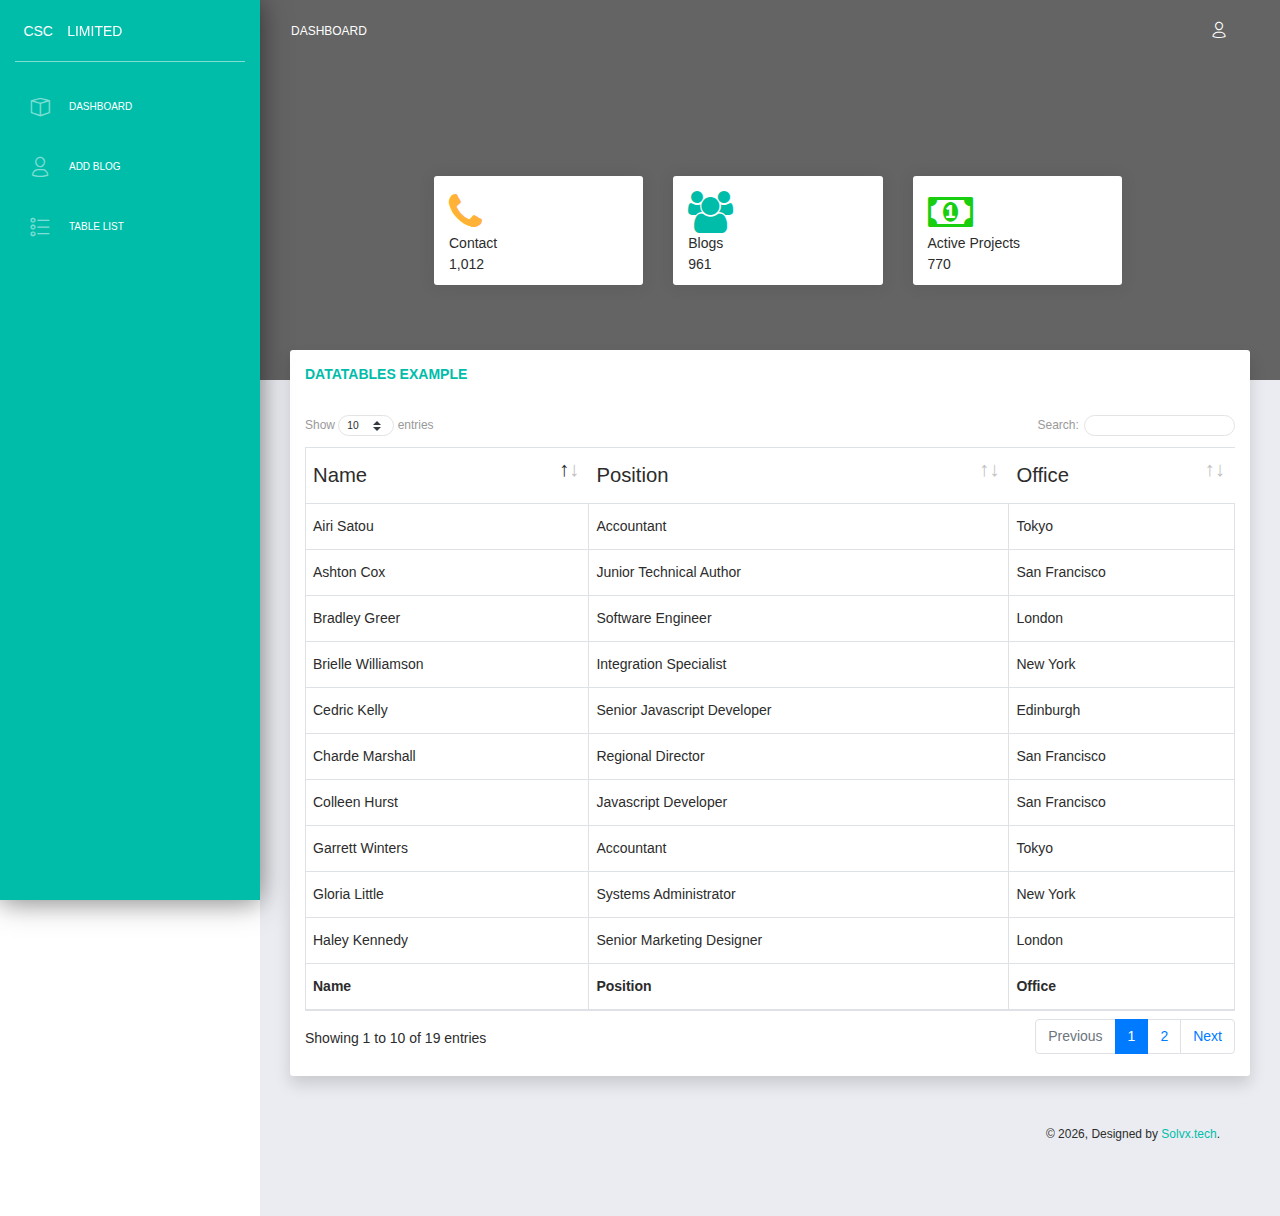
<file: Admin/index.html>
<!DOCTYPE html>
<html lang="en">

<head>
  <meta charset="utf-8" />
  <link rel="apple-touch-icon" sizes="76x76" href="assets/img/favicon.png">
  <link rel="icon" type="image/png" href="assets/img/favicon.png">
  <meta http-equiv="X-UA-Compatible" content="IE=edge,chrome=1" />
  <title>
    Now UI Dashboard by Creative Tim
  </title>
  <meta content='width=device-width, initial-scale=1.0, maximum-scale=1.0, user-scalable=0, shrink-to-fit=no' name='viewport' />

  <link href="assets/css/now-ui-dashboard.css" rel="stylesheet" />
 

</head>

<body class="">
  <div class="wrapper ">
    <div class="sidebar" data-color="orange">
      <!--
        Tip 1: You can change the color of the sidebar using: data-color="blue | green | orange | red | yellow"
    -->
      <div class="logo">
        <a href="#" class="simple-text logo-mini">
          CSC
        </a>
        <a href="#" class="simple-text logo-normal">
          Limited
        </a>
      </div>
      <div class="sidebar-wrapper" id="sidebar-wrapper">
        <ul class="nav">
          <li>
            <a href="index.html">
              <i class="now-ui-icons design_app"></i>
              <p>Dashboard</p>
            </a>
          </li>

          <li class=" ">
            <a href="user.html">
              <i class="now-ui-icons users_single-02"></i>
              <p>Add blog</p>
            </a>
          </li>
          <li>
            <a href="tables.html">
              <i class="now-ui-icons design_bullet-list-67"></i>
              <p>Table List</p>
            </a>
          </li>

        </ul>
      </div>
    </div>




    <div class="main-panel" id="main-panel">
      <!-- Navbar -->
      <nav class="navbar navbar-expand-lg navbar-transparent  bg-primary  navbar-absolute">
        <div class="container-fluid">
          <div class="navbar-wrapper">
            <div class="navbar-toggle">
              <button type="button" class="navbar-toggler">
                <span class="navbar-toggler-bar bar1"></span>
                <span class="navbar-toggler-bar bar2"></span>
                <span class="navbar-toggler-bar bar3"></span>
              </button>
            </div>
            <a class="navbar-brand" href="#pablo">Dashboard</a>
          </div>
          <button class="navbar-toggler" type="button" data-toggle="collapse" data-target="#navigation" aria-controls="navigation-index" aria-expanded="false" aria-label="Toggle navigation">
            <span class="navbar-toggler-bar navbar-kebab"></span>
            <span class="navbar-toggler-bar navbar-kebab"></span>
            <span class="navbar-toggler-bar navbar-kebab"></span>
          </button>
          <div class="collapse navbar-collapse justify-content-end" id="navigation">
          
            <ul class="navbar-nav">
      
              <li class="nav-item">
                <a class="nav-link" href="#">
                  <i class="now-ui-icons users_single-02"></i>
                  <p>
                    <span class="d-lg-none d-md-block">Account</span>
                  </p>
                </a>
              </li>
            </ul>
          </div>
        </div>
      </nav>
      <!-- End Navbar -->
      <div class=" panel-header panel-header-lg  " id="p-home" >
        <div class="container mt-lg-5 ml-lg-5">
          <div class="row mt-lg-5 ml-lg-5">

        <div class="col-xl-3 col-lg-6 mt-lg-5 ml-lg-5">
          <div class="card">
              <div class="card-body">
                  <div class="stat-widget-one">
                      <div class="stat-icon dib"><i class="fa fa-phone fa-3x text-warning border-warning" ></i></div>
                      <div class="stat-content dib">
                          <div class="stat-text">Contact</div>
                          <div class="stat-digit">1,012</div>
                      </div>
                  </div>
              </div>
          </div>
      </div>


      <div class="col-xl-3 col-lg-6 mt-lg-5">
          <div class="card">
              <div class="card-body">
                  <div class="stat-widget-one">
                      <div class="stat-icon dib"><i class="fa fa-users fa-3x text-primary border-primary"></i></div>
                      <div class="stat-content dib">
                          <div class="stat-text">Blogs</div>
                          <div class="stat-digit">961</div>
                      </div>
                  </div>
              </div>
          </div>
      </div>

      <div class="col-xl-3 col-lg-6 mt-lg-5 pb-lg-5">
          <div class="card">
              <div class="card-body">
                  <div class="stat-widget-one">
                      <div class="stat-icon dib"><i class="fa fa-money fa-3x text-success border-success"></i></div>
                      <div class="stat-content dib">
                          <div class="stat-text">Active Projects</div>
                          <div class="stat-digit">770</div>
                      </div>
                  </div>
              </div>
          </div>
      </div>
    </div>
  </div>
      </div>
      <div class="content mb-lg-3">
        <div class="row">
          <div class="col-md-12">
          <div class="card shadow mb-4">
            <div class="card-header py-3">
              <h6 class="m-0 font-weight-bold text-primary">DataTables Example</h6>
            </div>
            <div class="card-body">
              <div class="table-responsive">
                <table class="table table-bordered" id="dataTable" width="100%" cellspacing="0">
                  <thead>
                    <tr>
                      <th>Name</th>
                      <th>Position</th>
                      <th>Office</th>
                   
                    </tr>
                  </thead>
                  <tfoot>
                    <tr>
                      <th>Name</th>
                      <th>Position</th>
                      <th>Office</th>
                    
                    </tr>
                  </tfoot>
                  <tbody>
                    <tr>
                      <td>Tiger Nixon</td>
                      <td>System Architect</td>
                      <td>Edinburgh</td>
                   
                    </tr>
                    <tr>
                      <td>Garrett Winters</td>
                      <td>Accountant</td>
                      <td>Tokyo</td>
                  
                    </tr>
                    <tr>
                      <td>Ashton Cox</td>
                      <td>Junior Technical Author</td>
                      <td>San Francisco</td>
                     
                    </tr>
                    <tr>
                      <td>Cedric Kelly</td>
                      <td>Senior Javascript Developer</td>
                      <td>Edinburgh</td>
                    
                    </tr>
                    <tr>
                      <td>Airi Satou</td>
                      <td>Accountant</td>
                      <td>Tokyo</td>
                 
                    </tr>
                    <tr>
                      <td>Brielle Williamson</td>
                      <td>Integration Specialist</td>
                      <td>New York</td>
                
                    </tr>
                    <tr>
                      <td>Herrod Chandler</td>
                      <td>Sales Assistant</td>
                      <td>San Francisco</td>
                 
                    </tr>
                    <tr>
                      <td>Rhona Davidson</td>
                      <td>Integration Specialist</td>
                      <td>Tokyo</td>
                
                    </tr>
                    <tr>
                      <td>Colleen Hurst</td>
                      <td>Javascript Developer</td>
                      <td>San Francisco</td>
                
                    </tr>
                    <tr>
                      <td>Sonya Frost</td>
                      <td>Software Engineer</td>
                      <td>Edinburgh</td>
                 
                    </tr>
                    <tr>
                      <td>Jena Gaines</td>
                      <td>Office Manager</td>
                      <td>London</td>
                   
                    </tr>
                    <tr>
                      <td>Quinn Flynn</td>
                      <td>Support Lead</td>
                      <td>Edinburgh</td>
                    
                    </tr>
                    <tr>
                      <td>Charde Marshall</td>
                      <td>Regional Director</td>
                      <td>San Francisco</td>
                      
                    </tr>
                    <tr>
                      <td>Haley Kennedy</td>
                      <td>Senior Marketing Designer</td>
                      <td>London</td>
                   
                    </tr>
                    <tr>
                      <td>Tatyana Fitzpatrick</td>
                      <td>Regional Director</td>
                      <td>London</td>
                
                    </tr>
                    <tr>
                      <td>Michael Silva</td>
                      <td>Marketing Designer</td>
                      <td>London</td>
                   
                    </tr>
                    <tr>
                      <td>Paul Byrd</td>
                      <td>Chief Financial Officer (CFO)</td>
                      <td>New York</td>
             
                    </tr>
                    <tr>
                      <td>Gloria Little</td>
                      <td>Systems Administrator</td>
                      <td>New York</td>
                  
                    </tr>
                    <tr>
                      <td>Bradley Greer</td>
                      <td>Software Engineer</td>
                      <td>London</td>
                      
                    </tr>

                  </tbody>
                </table>
              </div>
            </div>
          </div>
        </div>
      </div>
      <footer class="footer">
        <div class="container-fluid">

          <div class="copyright" id="copyright">
            &copy;
            <script>
              document.getElementById('copyright').appendChild(document.createTextNode(new Date().getFullYear()))
            </script>, Designed by
            <a href="#" target="_blank">Solvx.tech</a>.
          </div>
        </div>
      </footer>
    </div>
  </div>
  <!--   Core JS Files   -->
  <script src="assets/js/core/jquery.min.js"></script>
  <script src="assets/js/core/popper.min.js"></script>
  <script src="assets/js/core/bootstrap.min.js"></script>
  <script src="assets/js/plugins/perfect-scrollbar.jquery.min.js"></script>

  <script src="assets/js/plugins/bootstrap-notify.js"></script>
  <!-- Control Center for Now Ui Dashboard: parallax effects, scripts for the example pages etc -->
  <script src="assets/js/now-ui-dashboard.min.js?v=1.3.0" type="text/javascript"></script>
  <script src="assets/js/jquery.dataTables.min.js"></script>
  <script src="assets/js/dataTables.bootstrap4.min.js"></script>

  <!-- Page level custom scripts -->
  <script src="assets/js/datatables-demo.js"></script>

</body>

</html>
</file>
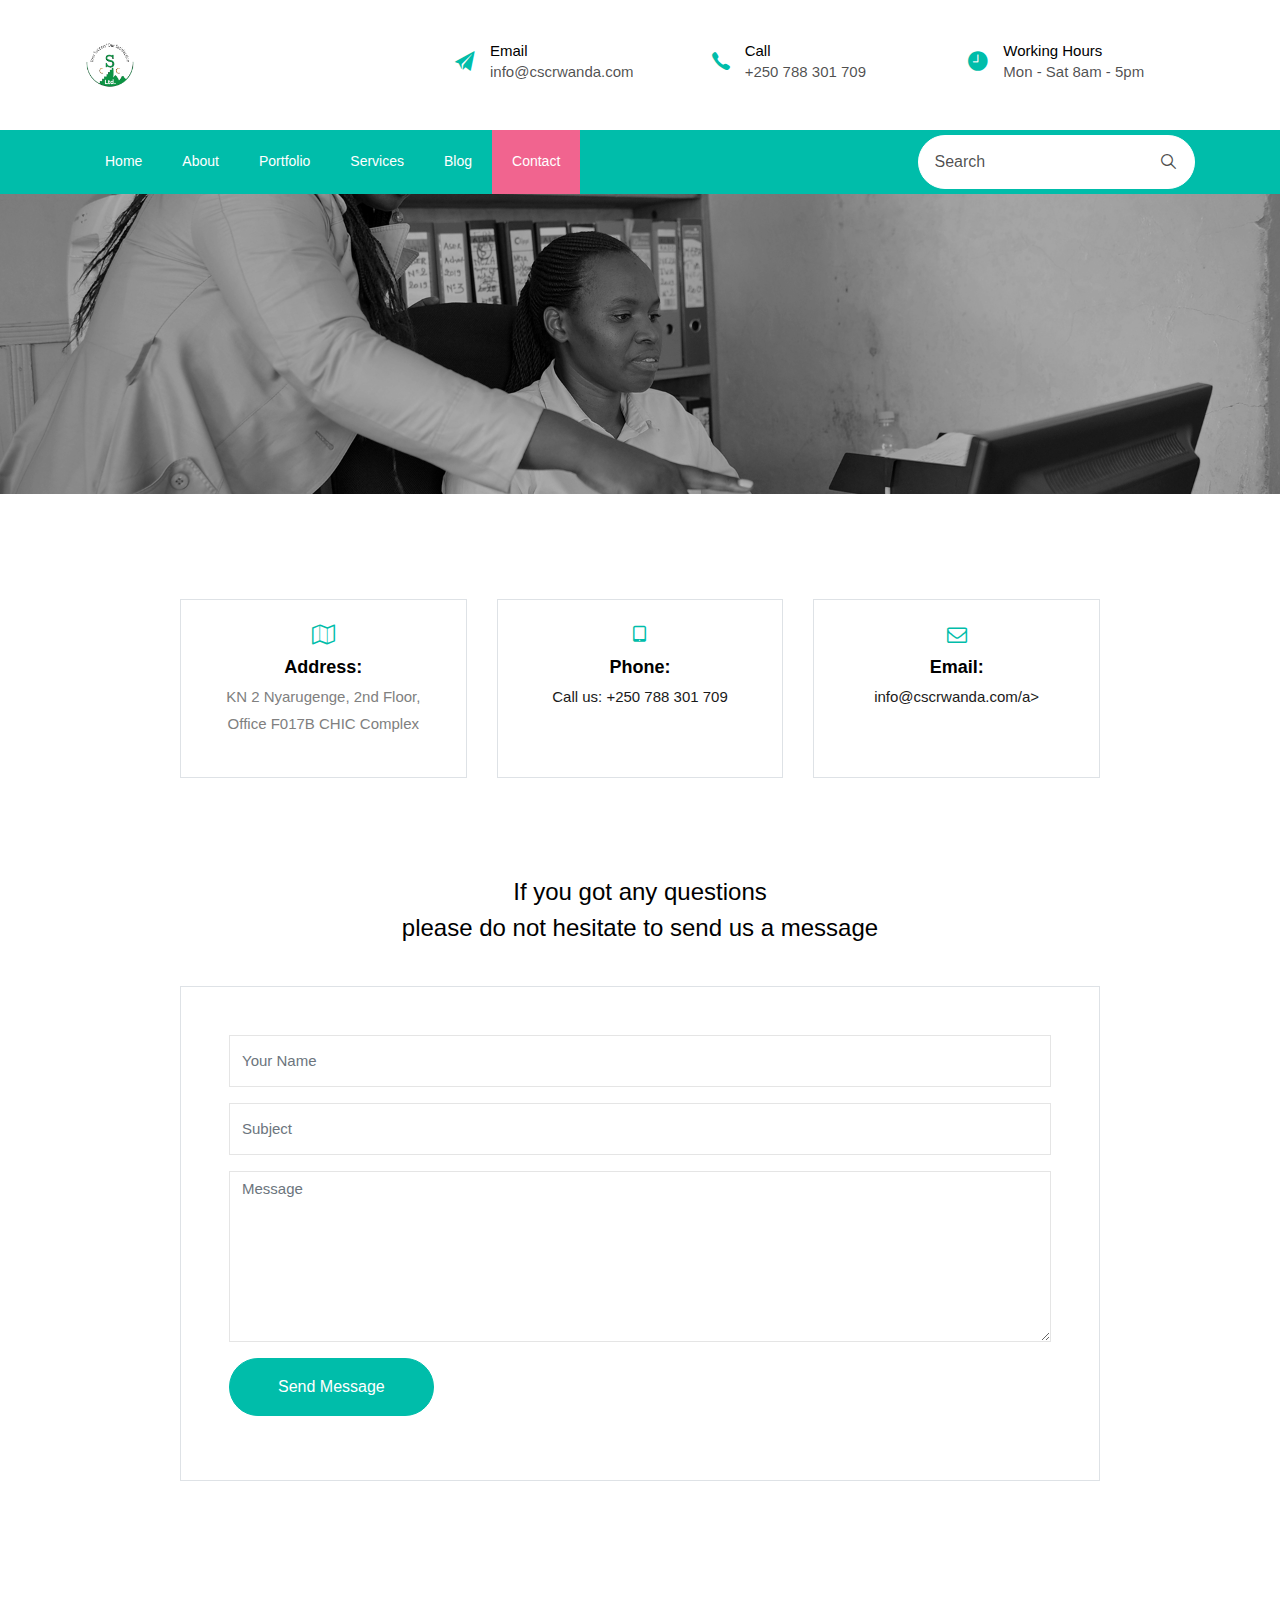
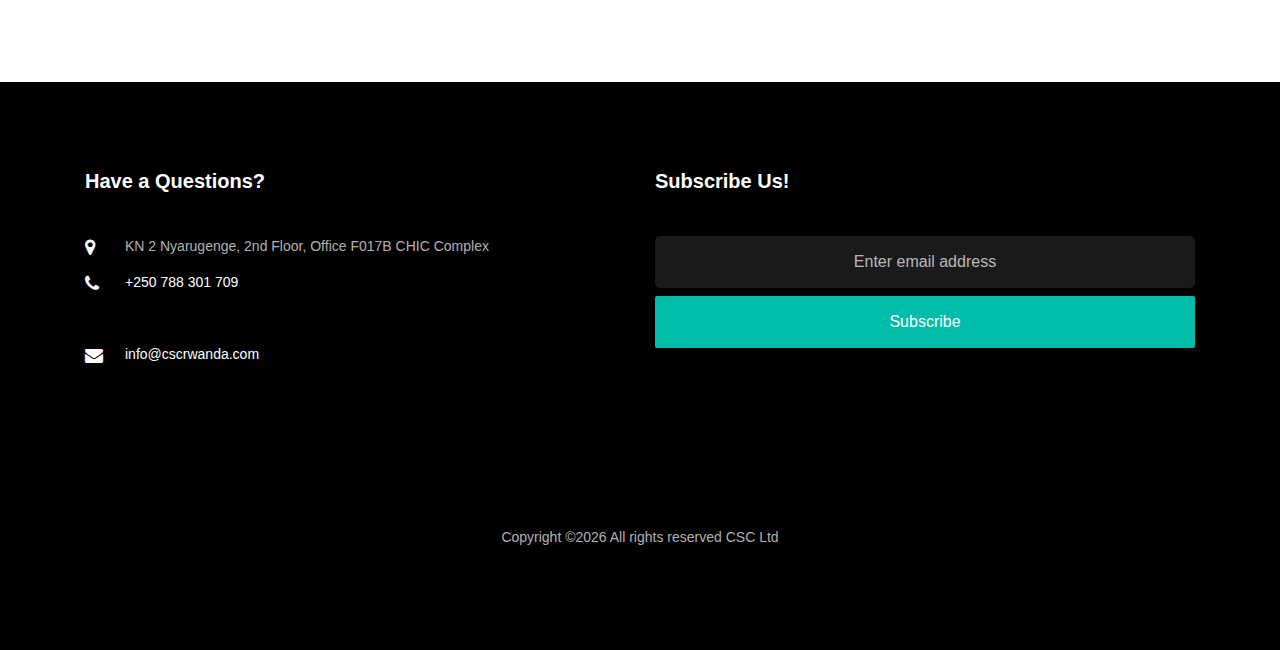
<file: contact.html>
<!DOCTYPE html>
<html lang="en">
  <head>
    <title>CSC - CONTACT</title>
    <meta charset="utf-8">
    <meta name="viewport" content="width=device-width, initial-scale=1, shrink-to-fit=no">

	<link rel="stylesheet" href="css/style.css">
	<link rel="shortcut icon" href="images/logo.png" type="image/x-icon">
  </head>
  <body>
	  <div class="bg-top navbar-light d-flex flex-column-reverse">
    	<div class="container py-3">
    		<div class="row no-gutters d-flex align-items-center align-items-stretch">
    			<div class="col-md-4 d-flex align-items-center py-4">
    				<a class="navbar-brand" href="index.html"><img src="images/logo.png" class="img-fluid" width="50" alt=""></a>
    			</div>
	    		<div class="col-lg-8 d-block">
		    		<div class="row d-flex">
					    <div class="col-md d-flex topper align-items-center align-items-stretch py-md-4">
					    	<div class="icon d-flex justify-content-center align-items-center"><span class="ion-ios-paper-plane"></span></div>
					    	<div class="text">
					    		<span>Email</span>
						    	<span>info@cscrwanda.com</span>
						    </div>
					    </div>
					    <div class="col-md d-flex topper align-items-center align-items-stretch py-md-4">
					    	<div class="icon d-flex justify-content-center align-items-center"><span class="ion-ios-call"></span></div>
						    <div class="text">
						    	<span>Call</span>
						    	<span>+250 788 301 709</span>
						    </div>
					    </div>
					    <div class="col-md d-flex topper align-items-center align-items-stretch py-md-4">
					    	<div class="icon d-flex justify-content-center align-items-center"><span class="ion-ios-time"></span></div>
						    <div class="text">
						    	<span>Working Hours</span>
						    	<span>Mon - Sat 8am - 5pm</span>
						    </div>
					    </div>
				    </div>
			    </div>
		    </div>
		  </div>

    </div>
	  <nav class="navbar navbar-expand-lg navbar-dark bg-dark ftco-navbar-light" id="ftco-navbar">
	    <div class="container d-flex align-items-center">
				<button class="navbar-toggler" type="button" data-toggle="collapse" data-target="#ftco-nav" aria-controls="ftco-nav" aria-expanded="false" aria-label="Toggle navigation">
	        <span class="oi oi-menu"></span> Menu
	      </button>
	      <form action="#" class="searchform order-lg-last">
          <div class="form-group d-flex">
            <input type="text" class="form-control pl-3" placeholder="Search">
            <button type="submit" placeholder="" class="form-control search"><span class="ion-ios-search"></span></button>
          </div>
        </form>
	      <div class="collapse navbar-collapse" id="ftco-nav">
	        <ul class="navbar-nav mr-auto">
	        	<li class="nav-item "><a href="index.html" class="nav-link">Home</a></li>
	        	<li class="nav-item"><a href="about.html" class="nav-link">About</a></li>
	        	<li class="nav-item"><a href="project.html" class="nav-link">Portfolio</a></li>
				<li class="nav-item"><a href="services.html" class="nav-link">Services</a></li>
				<li class="nav-item"><a href="blog.html" class="nav-link">Blog</a></li>
	          <li class="nav-item active"><a href="contact.html" class="nav-link">Contact</a></li>
	        </ul>
	      </div>
	    </div>
	  </nav>
    <!-- END nav -->
    
    <section class="hero-wrap hero-wrap-2" style="background-image: url('images/bg_1.jpg');">
      <div class="overlay"></div>
      <div class="container">
        <div class="row no-gutters slider-text align-items-center justify-content-center">
          <div class="col-md-9 ftco-animate text-center">
            <h1 class="mb-2 bread">Contact</h1>
            <p class="breadcrumbs"><span class="mr-2"><a href="index.html">Home <i class="ion-ios-arrow-forward"></i></a></span> <span>Contact <i class="ion-ios-arrow-forward"></i></span></p>
          </div>
        </div>
      </div>
    </section>
		
		<section class="ftco-section contact-section">
      <div class="container">
        <div class="row d-flex mb-5 contact-info justify-content-center">
        	<div class="col-md-10">
        		<div class="row mb-5">
		          <div class="col-md-4 text-center d-flex">
		          	<div class="border w-100 p-4">
			          	<div class="icon">
			          		<span class="icon-map-o"></span>
			          	</div>
			            <p><span>Address:</span>KN 2 Nyarugenge,
							2nd Floor, Office F017B CHIC Complex</p>
			          </div>
		          </div>
		          <div class="col-md-4 text-center d-flex">
		          	<div class="border w-100 p-4">
			          	<div class="icon">
			          		<span class="icon-tablet"></span>
			          	</div>
			            <p><span>Phone:</span> <a href="tel://250 788 301 7090">Call us:  +250 788 301 709</a></p>
			          </div>
		          </div>
		          <div class="col-md-4 text-center d-flex">
		          	<div class="border w-100 p-4">
			          	<div class="icon">
			          		<span class="icon-envelope-o"></span>
			          	</div>
			            <p><span>Email:</span> <a href="mailto:info@cscrwanda.com">info@cscrwanda.com/a></p>
			          </div>
		          </div>
		        </div>
          </div>
        </div>
        <div class="row block-9 justify-content-center mb-5">
          <div class="col-md-10 mb-md-5">
          	<h2 class="text-center">If you got any questions <br>please do not hesitate to send us a message</h2>
            <form action="#" class="border p-5 contact-form">
              <div class="form-group">
                <input type="text" class="form-control" placeholder="Your Name">
              </div>
        
              <div class="form-group">
                <input type="text" class="form-control" placeholder="Subject">
              </div>
              <div class="form-group">
                <textarea name="" id="" cols="30" rows="7" class="form-control" placeholder="Message"></textarea>
              </div>
              <div class="form-group">
                <input type="submit" value="Send Message" class="btn btn-primary py-3 px-5">
              </div>
            </form>
          
          </div>
        </div>
      </div>
    </section>

		
    <footer class="ftco-footer ftco-bg-dark ftco-section">
			<div class="container">
			  <div class="row mb-5">
				<div class="col-md-6 col-lg-6">
				  <div class="ftco-footer-widget mb-5">
					  <h2 class="ftco-heading-2">Have a Questions?</h2>
					  <div class="block-23 mb-3">
						<ul>
						  <li><span class="icon icon-map-marker"></span><span class="text">KN 2 Nyarugenge,
2nd Floor, Office F017B CHIC Complex</span></li>
						  <li><a href="#"><span class="icon icon-phone"></span><span class="text">+250 788 301 709</span></a></li>
						  <li><a href="#"><span class="icon icon-envelope"></span><span class="text">info@cscrwanda.com</span></a></li>
						</ul>
					  </div>
					  <ul class="ftco-footer-social list-unstyled float-md-left float-lft mt-3">
					  <li class="ftco-animate"><a href="#"><span class="icon-twitter"></span></a></li>
					  <li class="ftco-animate"><a href="#"><span class="icon-facebook"></span></a></li>
					  <li class="ftco-animate"><a href="#"><span class="icon-instagram"></span></a></li>
					</ul>
				  </div>
				</div>
	  
	  
				<div class="col-md-6 col-lg-6">
				  <div class="ftco-footer-widget mb-5">
					  <h2 class="ftco-heading-2">Subscribe Us!</h2>
					<form action="#" class="subscribe-form">
					  <div class="form-group">
						<input type="text" class="form-control mb-2 text-center" placeholder="Enter email address">
						<input type="submit" value="Subscribe" class="form-control submit px-3">
					  </div>
					</form>
				  </div>
				</div>
			  </div>
			  <div class="row">
				<div class="col-md-12 text-center">
	  
					<p>
						Copyright &copy;<script>document.write(new Date().getFullYear());</script> All rights reserved <a href="http://www.cscrwanda.com/" target="_blank">CSC Ltd</a>
								  </p>
							 </div>
			  </div>
			</div>
		  </footer>
		  
		
  
  <!-- loader -->
  <div id="ftco-loader" class="show fullscreen"><svg class="circular" width="48px" height="48px"><circle class="path-bg" cx="24" cy="24" r="22" fill="none" stroke-width="4" stroke="#eeeeee"/><circle class="path" cx="24" cy="24" r="22" fill="none" stroke-width="4" stroke-miterlimit="10" stroke="#8fd19e"/></svg></div>


  <script src="js/jquery.min.js"></script>
  <script src="js/jquery-migrate-3.0.1.min.js"></script>
  <script src="js/popper.min.js"></script>
  <script src="js/bootstrap.min.js"></script>
  <script src="js/jquery.easing.1.3.js"></script>
  <script src="js/jquery.waypoints.min.js"></script>
  <script src="js/jquery.stellar.min.js"></script>
  <script src="js/owl.carousel.min.js"></script>
  <script src="js/jquery.magnific-popup.min.js"></script>
  <script src="js/aos.js"></script>
  <script src="js/jquery.animateNumber.min.js"></script>
  <script src="js/scrollax.min.js"></script>

  <script src="js/main.js"></script>
    
  </body>
</html>
</file>
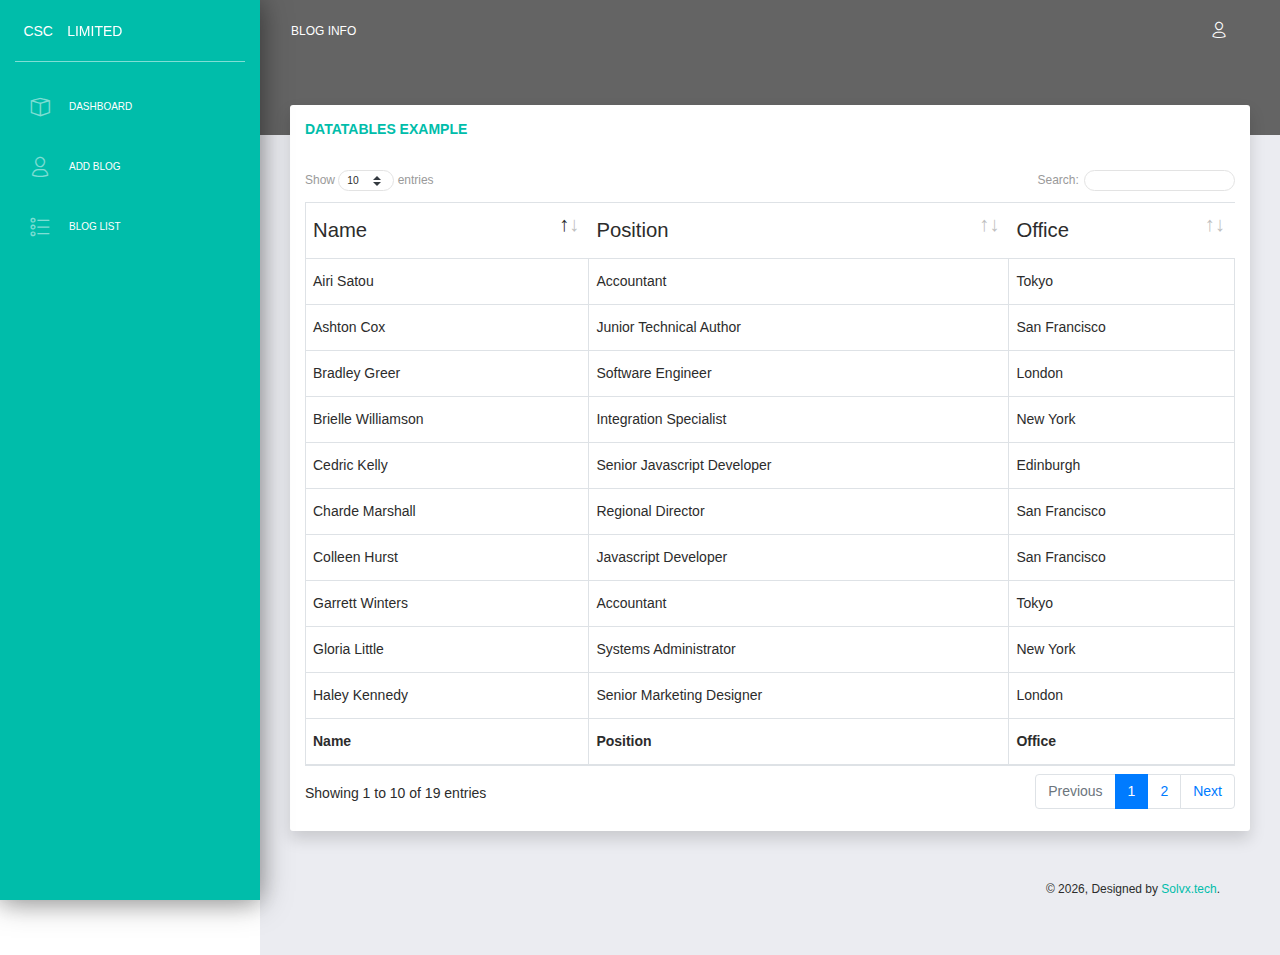
<file: Admin/tables.html>
<!DOCTYPE html>
<html lang="en">

<head>
  <meta charset="utf-8" />
  <link rel="apple-touch-icon" sizes="76x76" href="assets/img/apple-icon.png">
  <link rel="icon" type="image/png" href="assets/img/favicon.png">
  <meta http-equiv="X-UA-Compatible" content="IE=edge,chrome=1" />
  <title>
    Now UI Dashboard by Creative Tim
  </title>
  <meta content='width=device-width, initial-scale=1.0, maximum-scale=1.0, user-scalable=0, shrink-to-fit=no' name='viewport' />
  <!--     Fonts and icons     -->
   <!-- CSS Files -->
   <link href="assets/css/dataTables.bootstrap4.min.css" rel="stylesheet">
  <link href="assets/css/bootstrap.min.css" rel="stylesheet" />
  <link href="assets/css/now-ui-dashboard.css?v=1.3.0" rel="stylesheet" />

</head>

<body class="">
  <div class="wrapper ">
    <div class="sidebar" data-color="orange">
      <!--
        Tip 1: You can change the color of the sidebar using: data-color="blue | green | orange | red | yellow"
    -->
      <div class="logo">
        <a href="#" class="simple-text logo-mini">
          CSC
        </a>
        <a href="#" class="simple-text logo-normal">
          Limited
        </a>
      </div>
      <div class="sidebar-wrapper" id="sidebar-wrapper">
        <ul class="nav">
          <li>
            <a href="index.html">
              <i class="now-ui-icons design_app"></i>
              <p>Dashboard</p>
            </a>
          </li>

          <li class=" ">
            <a href="user.html">
              <i class="now-ui-icons users_single-02"></i>
              <p>Add blog</p>
            </a>
          </li>
          <li>
            <a href="tables.html">
              <i class="now-ui-icons design_bullet-list-67"></i>
              <p>Blog List</p>
            </a>
          </li>

        </ul>
      </div>
    </div>




    <div class="main-panel" id="main-panel">
      <!-- Navbar -->
      <nav class="navbar navbar-expand-lg navbar-transparent  bg-primary  navbar-absolute">
        <div class="container-fluid">
          <div class="navbar-wrapper">
            <div class="navbar-toggle">
              <button type="button" class="navbar-toggler">
                <span class="navbar-toggler-bar bar1"></span>
                <span class="navbar-toggler-bar bar2"></span>
                <span class="navbar-toggler-bar bar3"></span>
              </button>
            </div>
            <a class="navbar-brand" href="#pablo">BLog info</a>
          </div>
          <button class="navbar-toggler" type="button" data-toggle="collapse" data-target="#navigation" aria-controls="navigation-index" aria-expanded="false" aria-label="Toggle navigation">
            <span class="navbar-toggler-bar navbar-kebab"></span>
            <span class="navbar-toggler-bar navbar-kebab"></span>
            <span class="navbar-toggler-bar navbar-kebab"></span>
          </button>
          <div class="collapse navbar-collapse justify-content-end" id="navigation">

            <ul class="navbar-nav">
      
              <li class="nav-item">
                <a class="nav-link" href="#">
                  <i class="now-ui-icons users_single-02"></i>
                  <p>
                    <span class="d-lg-none d-md-block">Account</span>
                  </p>
                </a>
              </li>
            </ul>
          </div>
        </div>
      </nav>
      <!-- End Navbar -->
      <div class="panel-header panel-header-sm">
      </div>
      <div class="content">
        <div class="row">
          <div class="col-md-12">
          <div class="card shadow mb-4">
            <div class="card-header py-3">
              <h6 class="m-0 font-weight-bold text-primary">DataTables Example</h6>
            </div>
            <div class="card-body">
              <div class="table-responsive">
                <table class="table table-bordered" id="dataTable" width="100%" cellspacing="0">
                  <thead>
                    <tr>
                      <th>Name</th>
                      <th>Position</th>
                      <th>Office</th>
                   
                    </tr>
                  </thead>
                  <tfoot>
                    <tr>
                      <th>Name</th>
                      <th>Position</th>
                      <th>Office</th>
                    
                    </tr>
                  </tfoot>
                  <tbody>
                    <tr>
                      <td>Tiger Nixon</td>
                      <td>System Architect</td>
                      <td>Edinburgh</td>
                   
                    </tr>
                    <tr>
                      <td>Garrett Winters</td>
                      <td>Accountant</td>
                      <td>Tokyo</td>
                  
                    </tr>
                    <tr>
                      <td>Ashton Cox</td>
                      <td>Junior Technical Author</td>
                      <td>San Francisco</td>
                     
                    </tr>
                    <tr>
                      <td>Cedric Kelly</td>
                      <td>Senior Javascript Developer</td>
                      <td>Edinburgh</td>
                    
                    </tr>
                    <tr>
                      <td>Airi Satou</td>
                      <td>Accountant</td>
                      <td>Tokyo</td>
                 
                    </tr>
                    <tr>
                      <td>Brielle Williamson</td>
                      <td>Integration Specialist</td>
                      <td>New York</td>
                
                    </tr>
                    <tr>
                      <td>Herrod Chandler</td>
                      <td>Sales Assistant</td>
                      <td>San Francisco</td>
                 
                    </tr>
                    <tr>
                      <td>Rhona Davidson</td>
                      <td>Integration Specialist</td>
                      <td>Tokyo</td>
                
                    </tr>
                    <tr>
                      <td>Colleen Hurst</td>
                      <td>Javascript Developer</td>
                      <td>San Francisco</td>
                
                    </tr>
                    <tr>
                      <td>Sonya Frost</td>
                      <td>Software Engineer</td>
                      <td>Edinburgh</td>
                 
                    </tr>
                    <tr>
                      <td>Jena Gaines</td>
                      <td>Office Manager</td>
                      <td>London</td>
                   
                    </tr>
                    <tr>
                      <td>Quinn Flynn</td>
                      <td>Support Lead</td>
                      <td>Edinburgh</td>
                    
                    </tr>
                    <tr>
                      <td>Charde Marshall</td>
                      <td>Regional Director</td>
                      <td>San Francisco</td>
                      
                    </tr>
                    <tr>
                      <td>Haley Kennedy</td>
                      <td>Senior Marketing Designer</td>
                      <td>London</td>
                   
                    </tr>
                    <tr>
                      <td>Tatyana Fitzpatrick</td>
                      <td>Regional Director</td>
                      <td>London</td>
                
                    </tr>
                    <tr>
                      <td>Michael Silva</td>
                      <td>Marketing Designer</td>
                      <td>London</td>
                   
                    </tr>
                    <tr>
                      <td>Paul Byrd</td>
                      <td>Chief Financial Officer (CFO)</td>
                      <td>New York</td>
             
                    </tr>
                    <tr>
                      <td>Gloria Little</td>
                      <td>Systems Administrator</td>
                      <td>New York</td>
                  
                    </tr>
                    <tr>
                      <td>Bradley Greer</td>
                      <td>Software Engineer</td>
                      <td>London</td>
                      
                    </tr>

                  </tbody>
                </table>
              </div>
            </div>
          </div>
        </div>
      </div>
      <footer class="footer">
        <div class="container-fluid">

          <div class="copyright" id="copyright">
            &copy;
            <script>
              document.getElementById('copyright').appendChild(document.createTextNode(new Date().getFullYear()))
            </script>, Designed by
            <a href="#" target="_blank">Solvx.tech</a>.
          </div>
        </div>
      </footer>
    </div>
  </div>
  <!--   Core JS Files   -->
  <!--   Core JS Files   -->
  <script src="assets/js/core/jquery.min.js"></script>
  <script src="assets/js/core/popper.min.js"></script>
  <script src="assets/js/core/bootstrap.min.js"></script>
  <script src="assets/js/plugins/perfect-scrollbar.jquery.min.js"></script>
  <script src="assets/js/plugins/bootstrap-notify.js"></script>
  <!-- Control Center for Now Ui Dashboard: parallax effects, scripts for the example pages etc -->
  <script src="assets/js/now-ui-dashboard.min.js" type="text/javascript"></script>
  <script src="assets/js/jquery.dataTables.min.js"></script>
  <script src="assets/js/dataTables.bootstrap4.min.js"></script>

  <!-- Page level custom scripts -->
  <script src="assets/js/datatables-demo.js"></script>
</body>

</html>
</file>
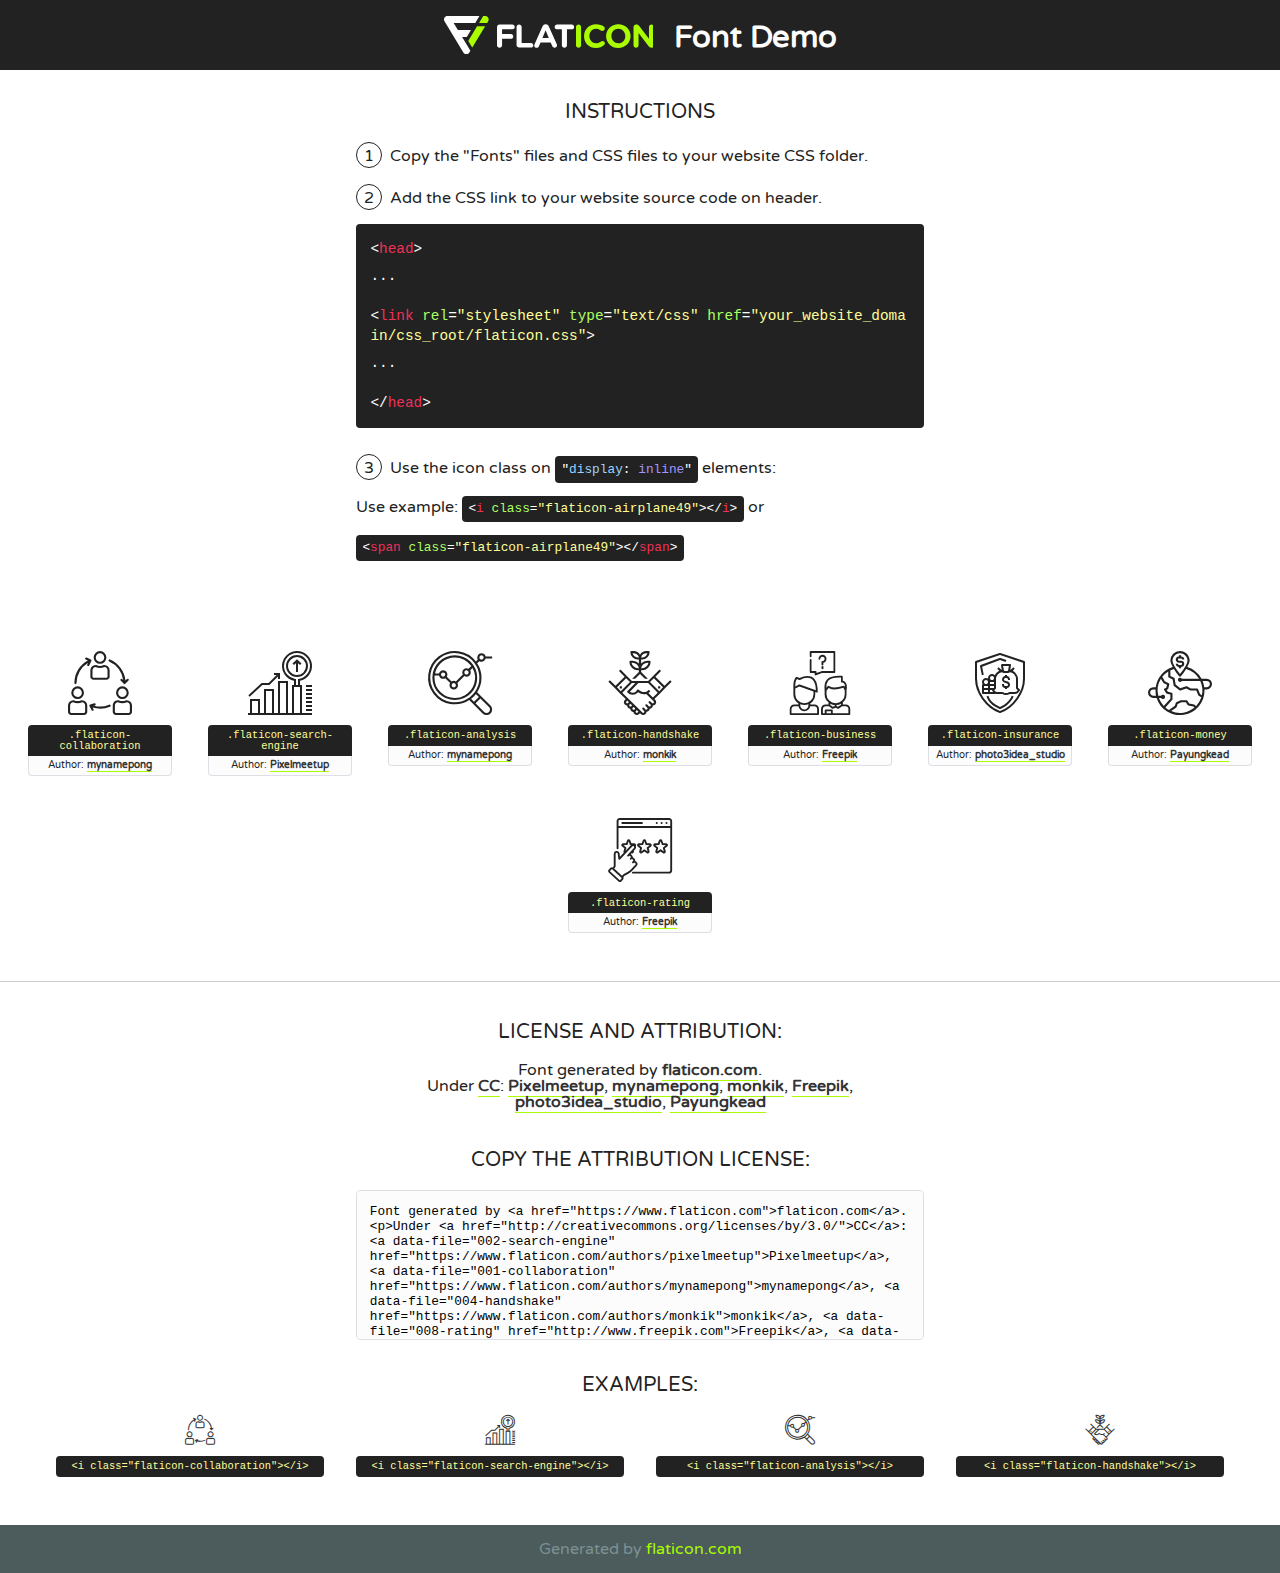
<file: fonts/flaticon/font/flaticon.html>
<!DOCTYPE html>
<!--
  Flaticon icon font: Flaticon
  Creation date: 15/08/2019 02:46
-->
<html>
<!DOCTYPE html>
<html>

<head>
    <title>Flaticon WebFont</title>
    <link href="http://fonts.googleapis.com/css?family=Varela+Round" rel="stylesheet" type="text/css" />
    <link rel="stylesheet" type="text/css" href="flaticon.css">
    <meta charset="UTF-8">
    <style>
    html, body, div, span, applet, object, iframe,
    h1, h2, h3, h4, h5, h6, p, blockquote, pre,
    a, abbr, acronym, address, big, cite, code,
    del, dfn, em, img, ins, kbd, q, s, samp,
    small, strike, strong, sub, sup, tt, var,
    b, u, i, center,
    dl, dt, dd, ol, ul, li,
    fieldset, form, label, legend,
    table, caption, tbody, tfoot, thead, tr, th, td,
    article, aside, canvas, details, embed, 
    figure, figcaption, footer, header, hgroup, 
    menu, nav, output, ruby, section, summary,
    time, mark, audio, video {
        margin: 0;
        padding: 0;
        border: 0;
        font-size: 100%;
        font: inherit;
        vertical-align: baseline;
    }
    /* HTML5 display-role reset for older browsers */
    article, aside, details, figcaption, figure, 
    footer, header, hgroup, menu, nav, section {
        display: block;
    }
    body {
        line-height: 1;
    }
    ol, ul {
        list-style: none;
    }
    blockquote, q {
        quotes: none;
    }
    blockquote:before, blockquote:after,
    q:before, q:after {
        content: '';
        content: none;
    }
    table {
        border-collapse: collapse;
        border-spacing: 0;
    }
    body {
        font-family: 'Varela Round', Helvetica, Arial, sans-serif;
        font-size: 16px;
        color: #222;
    }
    a {
        color: #333;
        border-bottom: 1px solid #a9fd00;
        font-weight: bold;
        text-decoration: none;
    }
    * {
        -moz-box-sizing: border-box;
        -webkit-box-sizing: border-box;
        box-sizing: border-box;
        margin: 0;
        padding: 0;
    }
    [class^="flaticon-"]:before, [class*=" flaticon-"]:before, [class^="flaticon-"]:after, [class*=" flaticon-"]:after {
        font-family: Flaticon;
        font-size: 30px;
        font-style: normal;
        margin-left: 20px;
        color: #333;
    }
    .wrapper {
        max-width: 600px;
        margin: auto;
        padding: 0 1em;
    }
    .title {
        font-size: 1.25em;
        text-align: center;
        margin-bottom: 1em;
        text-transform: uppercase;
    }
    header {
        text-align: center;
        background-color: #222;
        color: #fff;
        padding: 1em;
    }
    header .logo {
        width: 210px;
        height: 38px;
        display: inline-block;
        vertical-align: middle;
        margin-right: 1em;
        border: none;
    }
    header strong {
        font-size: 1.95em;
        font-weight: bold;
        vertical-align: middle;
        margin-top: 5px;
        display: inline-block;
    }
    .demo {
        margin: 2em auto;
        line-height: 1.25em;
    }
    .demo ul li {
        margin-bottom: 1em;
    }
    .demo ul li .num {
        color: #222;
        border-radius: 20px;
        display: inline-block;
        width: 26px;
        padding: 3px;
        height: 26px;
        text-align: center;
        margin-right: 0.5em;
        border: 1px solid #222;
    }
    .demo ul li code {
        background-color: #222;
        border-radius: 4px;
        padding: 0.25em 0.5em;
        display: inline-block;
        color: #fff;
        font-family: Consolas,Monaco,Lucida Console,Liberation Mono,DejaVu Sans Mono,Bitstream Vera Sans Mono,Courier New, monospace;
        font-weight: lighter;
        margin-top: 1em;
        font-size: 0.8em;
        word-break: break-all;
    }
    .demo ul li code.big {
        padding: 1em;
        font-size: 0.9em;
    }
    .demo ul li code .red {
        color: #EF3159;
    }
    .demo ul li code .green {
        color: #ACFF65;
    }
    .demo ul li code .yellow {
        color: #FFFF99;
    }
    .demo ul li code .blue {
        color: #99D3FF;
    }
    .demo ul li code .purple {
        color: #A295FF;
    }
    .demo ul li code .dots {
        margin-top: 0.5em;
        display: block;
    }
    #glyphs {
        border-bottom: 1px solid #ccc;
        padding: 2em 0;
        text-align: center;
    }
    .glyph {
        display: inline-block;
        width: 9em;
        margin: 1em;
        text-align: center;
        vertical-align: top;
        background: #FFF;
    }
    .glyph .glyph-icon {
        padding: 10px;
        display: block;
        font-family:"Flaticon";
        font-size: 64px;
        line-height: 1;
    }
    .glyph .glyph-icon:before {
        font-size: 64px;
        color: #222;
        margin-left: 0;
    }
    .class-name {
        font-size: 0.65em;
        background-color: #222;
        color: #fff;
        border-radius: 4px 4px 0 0;
        padding: 0.5em;
        color: #FFFF99;
        font-family: Consolas,Monaco,Lucida Console,Liberation Mono,DejaVu Sans Mono,Bitstream Vera Sans Mono,Courier New, monospace;
    }
    .author-name {
        font-size: 0.6em;
        background-color: #fcfcfd;
        border: 1px solid #DEDEE4;
        border-top: 0;
        border-radius: 0 0 4px 4px;
        padding: 0.5em;
    }
    .class-name:last-child {
        font-size: 10px;
        color:#888;
    }
    .class-name:last-child a {
        font-size: 10px;
        color:#555;
    }
    .class-name:last-child a:hover {
        color:#a9fd00;
    }
    .glyph > input {
        display: block;
        width: 100px;
        margin: 5px auto;
        text-align: center;
        font-size: 12px;
        cursor: text;
    }
    .glyph > input.icon-input {
        font-family:"Flaticon";
        font-size: 16px;
        margin-bottom: 10px;
    }
    .attribution .title {
        margin-top: 2em;
    }
    .attribution textarea {
        background-color: #fcfcfd;
        padding: 1em;
        border: none;
        box-shadow: none;
        border: 1px solid #DEDEE4;
        border-radius: 4px;
        resize: none;
        width: 100%;
        height: 150px;
        font-size: 0.8em;
        font-family: Consolas,Monaco,Lucida Console,Liberation Mono,DejaVu Sans Mono,Bitstream Vera Sans Mono,Courier New, monospace;
        -webkit-appearance: none;
    }
    .iconsuse {
        margin: 2em auto;
        text-align: center;
        max-width: 1200px;
    }
    .iconsuse:after {
        content: '';
        display: table;
        clear: both;
    }
    .iconsuse .image {
        float: left;
        width: 25%;
        padding: 0 1em;
    }
    .iconsuse .image p {
        margin-bottom: 1em;
    }
    .iconsuse .image span {
        display: block;
        font-size: 0.65em;
        background-color: #222;
        color: #fff;
        border-radius: 4px;
        padding: 0.5em;
        color: #FFFF99;
        margin-top: 1em;
        font-family: Consolas,Monaco,Lucida Console,Liberation Mono,DejaVu Sans Mono,Bitstream Vera Sans Mono,Courier New, monospace;
    }
    #footer {
        text-align: center;
        background-color: #4C5B5C;
        color: #7c9192;
        padding: 1em;
    }
    #footer a {
        border: none;
        color: #a9fd00;
        font-weight: normal;
    }
    @media (max-width: 960px) {
        .iconsuse .image {
            width: 50%;
        }
    }
    @media (max-width: 560px) {
        .iconsuse .image {
            width: 100%;
        }
    }
    </style>
</head>

<body class="characters-off">

    <header>
        <a href="https://www.flaticon.com" target="_blank" class="logo">
            <svg version="1.1" xmlns="http://www.w3.org/2000/svg" xmlns:xlink="http://www.w3.org/1999/xlink" xmlns:a="http://ns.adobe.com/AdobeSVGViewerExtensions/3.0/" viewBox="0 0 560.875 102.036" enable-background="new 0 0 560.875 102.036" xml:space="preserve">
                <defs>
                </defs>
                <g>
                    <g class="letters">
                        <path fill="#ffffff" d="M141.596,29.675c0-3.777,2.985-6.767,6.764-6.767h34.438c3.426,0,6.15,2.728,6.15,6.15
                        c0,3.43-2.724,6.149-6.15,6.149h-27.674v13.091h23.719c3.429,0,6.151,2.724,6.151,6.15c0,3.43-2.723,6.149-6.151,6.149h-23.719
                        v17.574c0,3.773-2.986,6.761-6.764,6.761c-3.779,0-6.764-2.989-6.764-6.761V29.675z"></path>
                        <path fill="#ffffff" d="M193.844,29.149c0-3.781,2.985-6.767,6.764-6.767c3.776,0,6.763,2.985,6.763,6.767v42.957h25.039
                        c3.426,0,6.149,2.726,6.149,6.153c0,3.425-2.723,6.15-6.149,6.15h-31.802c-3.779,0-6.764-2.986-6.764-6.768V29.149z"></path>
                        <path fill="#ffffff" d="M241.891,75.71l21.438-48.407c1.492-3.341,4.215-5.357,7.906-5.357h0.792
                        c3.686,0,6.323,2.017,7.815,5.357l21.439,48.407c0.436,0.967,0.701,1.845,0.701,2.723c0,3.602-2.809,6.501-6.414,6.501
                        c-3.161,0-5.269-1.845-6.499-4.655l-4.132-9.661h-27.059l-4.301,10.102c-1.144,2.631-3.426,4.214-6.237,4.214
                        c-3.517,0-6.24-2.81-6.24-6.325C241.1,77.64,241.451,76.677,241.891,75.71z M279.932,58.666l-8.521-20.297l-8.526,20.297H279.932
                        z"></path>
                        <path fill="#ffffff" d="M314.864,35.387H301.86c-3.429,0-6.239-2.813-6.239-6.238c0-3.429,2.811-6.24,6.239-6.24h39.533
                        c3.426,0,6.237,2.811,6.237,6.24c0,3.425-2.811,6.238-6.237,6.238h-13.001v42.785c0,3.773-2.99,6.761-6.764,6.761
                        c-3.779,0-6.764-2.989-6.764-6.761V35.387z"></path>
                        <path fill="#A9FD00" d="M352.615,29.149c0-3.781,2.985-6.767,6.767-6.767c3.774,0,6.761,2.985,6.761,6.767v49.024
                        c0,3.773-2.987,6.761-6.761,6.761c-3.781,0-6.767-2.989-6.767-6.761V29.149z"></path>
                        <path fill="#A9FD00" d="M374.132,53.836v-0.179c0-17.481,13.178-31.801,32.065-31.801c9.22,0,15.459,2.458,20.557,6.238
                        c1.402,1.054,2.637,2.985,2.637,5.357c0,3.692-2.985,6.59-6.681,6.59c-1.845,0-3.071-0.702-4.044-1.319
                        c-3.776-2.813-7.729-4.393-12.562-4.393c-10.364,0-17.831,8.611-17.831,19.154v0.173c0,10.542,7.291,19.329,17.831,19.329
                        c5.715,0,9.492-1.756,13.359-4.834c1.049-0.874,2.458-1.491,4.039-1.491c3.429,0,6.325,2.813,6.325,6.236
                        c0,2.106-1.056,3.78-2.282,4.834c-5.539,4.834-12.036,7.733-21.878,7.733C387.572,85.464,374.132,71.493,374.132,53.836z"></path>
                        <path fill="#A9FD00" d="M433.009,53.836v-0.179c0-17.481,13.79-31.801,32.766-31.801c18.981,0,32.592,14.143,32.592,31.628v0.173
                        c0,17.483-13.785,31.807-32.769,31.807C446.625,85.464,433.009,71.32,433.009,53.836z M484.224,53.836v-0.179
                        c0-10.539-7.725-19.326-18.626-19.326c-10.893,0-18.449,8.611-18.449,19.154v0.173c0,10.542,7.73,19.329,18.626,19.329
                        C476.676,72.986,484.224,64.378,484.224,53.836z"></path>
                        <path fill="#A9FD00" d="M506.233,29.321c0-3.774,2.99-6.763,6.767-6.763h1.401c3.252,0,5.183,1.583,7.029,3.953l26.093,34.265
                        V29.059c0-3.692,2.99-6.677,6.681-6.677c3.683,0,6.671,2.985,6.671,6.677v48.934c0,3.78-2.987,6.765-6.764,6.765h-0.436
                        c-3.257,0-5.188-1.581-7.034-3.953l-27.056-35.492v32.944c0,3.687-2.985,6.676-6.678,6.676c-3.683,0-6.673-2.989-6.673-6.676
                        V29.321z"></path>
                    </g>
                    <g class="insignia">
                        <path fill="#ffffff" d="M48.372,56.137h12.517l11.156-18.537H37.186L25.688,18.539h57.825L94.668,0H9.271
                        C5.925,0,2.842,1.801,1.198,4.716c-1.644,2.907-1.593,6.482,0.134,9.343l50.38,83.501c1.678,2.781,4.689,4.476,7.938,4.476
                        c3.246,0,6.257-1.695,7.935-4.476l2.898-4.804L48.372,56.137z"></path>
                        <g class="i">
                            <path fill="#A9FD00" d="M93.575,18.539h0.031v0.004l21.652,0.004l2.705-4.488c1.727-2.861,1.778-6.436,0.133-9.343
                            C116.454,1.801,113.371,0,110.026,0h-5.294L93.575,18.539z"></path>
                            <polygon fill="#A9FD00" points="88.291,27.356 64.725,66.486 75.519,84.404 109.942,27.356"></polygon>
                        </g>
                    </g>
                </g>
            </svg>
        </a>
        <strong>Font Demo</strong>
    </header>


    <section class="demo wrapper">

        <p class="title">Instructions</p>

        <ul>
            <li>
                <span class="num">1</span>Copy the "Fonts" files and CSS files to your website CSS folder.
            </li>
            <li>
                <span class="num">2</span>Add the CSS link to your website source code on header.
                <code class="big">
                    &lt;<span class="red">head</span>&gt;
                    <br/><span class="dots">...</span>
                    <br/>&lt;<span class="red">link</span> <span class="green">rel</span>=<span class="yellow">"stylesheet"</span> <span class="green">type</span>=<span class="yellow">"text/css"</span> <span class="green">href</span>=<span class="yellow">"your_website_domain/css_root/flaticon.css"</span>&gt;
                    <br/><span class="dots">...</span>
                    <br/>&lt;/<span class="red">head</span>&gt;
                </code>
            </li>

            <li>
                <p>
                    <span class="num">3</span>Use the icon class on <code>"<span class="blue">display</span>:<span class="purple"> inline</span>"</code> elements:
                    <br />
                    Use example: <code>&lt;<span class="red">i</span> <span class="green">class</span>=<span class="yellow">&quot;flaticon-airplane49&quot;</span>&gt;&lt;/<span class="red">i</span>&gt;</code> or <code>&lt;<span class="red">span</span> <span class="green">class</span>=<span class="yellow">&quot;flaticon-airplane49&quot;</span>&gt;&lt;/<span class="red">span</span>&gt;</code>
            </li>
        </ul>

    </section>




   <section id="glyphs">          
    
      
        <div class="glyph"><div class="glyph-icon flaticon-collaboration"></div>
            <div class="class-name">.flaticon-collaboration</div>
            <div class="author-name">Author: <a data-file="001-collaboration" href="https://www.flaticon.com/authors/mynamepong">mynamepong</a> </div> 
        </div>        
        
        <div class="glyph"><div class="glyph-icon flaticon-search-engine"></div>
            <div class="class-name">.flaticon-search-engine</div>
            <div class="author-name">Author: <a data-file="002-search-engine" href="https://www.flaticon.com/authors/pixelmeetup">Pixelmeetup</a> </div> 
        </div>        
        
        <div class="glyph"><div class="glyph-icon flaticon-analysis"></div>
            <div class="class-name">.flaticon-analysis</div>
            <div class="author-name">Author: <a data-file="003-analysis" href="https://www.flaticon.com/authors/mynamepong">mynamepong</a> </div> 
        </div>        
        
        <div class="glyph"><div class="glyph-icon flaticon-handshake"></div>
            <div class="class-name">.flaticon-handshake</div>
            <div class="author-name">Author: <a data-file="004-handshake" href="https://www.flaticon.com/authors/monkik">monkik</a> </div> 
        </div>        
        
        <div class="glyph"><div class="glyph-icon flaticon-business"></div>
            <div class="class-name">.flaticon-business</div>
            <div class="author-name">Author: <a data-file="005-business" href="http://www.freepik.com">Freepik</a> </div> 
        </div>        
        
        <div class="glyph"><div class="glyph-icon flaticon-insurance"></div>
            <div class="class-name">.flaticon-insurance</div>
            <div class="author-name">Author: <a data-file="006-insurance" href="https://www.flaticon.com/authors/photo3idea-studio">photo3idea_studio</a> </div> 
        </div>        
        
        <div class="glyph"><div class="glyph-icon flaticon-money"></div>
            <div class="class-name">.flaticon-money</div>
            <div class="author-name">Author: <a data-file="007-money" href="https://www.flaticon.com/authors/payungkead">Payungkead</a> </div> 
        </div>        
        
        <div class="glyph"><div class="glyph-icon flaticon-rating"></div>
            <div class="class-name">.flaticon-rating</div>
            <div class="author-name">Author: <a data-file="008-rating" href="http://www.freepik.com">Freepik</a> </div> 
        </div>        
        

    </section>



    <section class="attribution wrapper"   style="text-align:center;">

      <div class="title">License and attribution:</div><div class="attrDiv">Font generated by <a href="https://www.flaticon.com">flaticon.com</a>. <div><p>Under <a href="http://creativecommons.org/licenses/by/3.0/">CC</a>: <a data-file="002-search-engine" href="https://www.flaticon.com/authors/pixelmeetup">Pixelmeetup</a>, <a data-file="001-collaboration" href="https://www.flaticon.com/authors/mynamepong">mynamepong</a>, <a data-file="004-handshake" href="https://www.flaticon.com/authors/monkik">monkik</a>, <a data-file="008-rating" href="http://www.freepik.com">Freepik</a>, <a data-file="006-insurance" href="https://www.flaticon.com/authors/photo3idea-studio">photo3idea_studio</a>, <a data-file="007-money" href="https://www.flaticon.com/authors/payungkead">Payungkead</a></p>  </div>
      </div>
      <div class="title">Copy the Attribution License:</div>

    <textarea onclick="this.focus();this.select();">Font generated by &lt;a href=&quot;https://www.flaticon.com&quot;&gt;flaticon.com&lt;/a&gt;. <p>Under <a href="http://creativecommons.org/licenses/by/3.0/">CC</a>: <a data-file="002-search-engine" href="https://www.flaticon.com/authors/pixelmeetup">Pixelmeetup</a>, <a data-file="001-collaboration" href="https://www.flaticon.com/authors/mynamepong">mynamepong</a>, <a data-file="004-handshake" href="https://www.flaticon.com/authors/monkik">monkik</a>, <a data-file="008-rating" href="http://www.freepik.com">Freepik</a>, <a data-file="006-insurance" href="https://www.flaticon.com/authors/photo3idea-studio">photo3idea_studio</a>, <a data-file="007-money" href="https://www.flaticon.com/authors/payungkead">Payungkead</a></p>  
     </textarea>

    </section>

    <section class="iconsuse">

          <div class="title">Examples:</div>            
             
            <div class="image">
                <p>
                    <i class="glyph-icon flaticon-collaboration"></i> 
                    <span>&lt;i class=&quot;flaticon-collaboration&quot;&gt;&lt;/i&gt;</span>
                </p>
            </div>
            
            <div class="image">
                <p>
                    <i class="glyph-icon flaticon-search-engine"></i> 
                    <span>&lt;i class=&quot;flaticon-search-engine&quot;&gt;&lt;/i&gt;</span>
                </p>
            </div>
            
            <div class="image">
                <p>
                    <i class="glyph-icon flaticon-analysis"></i> 
                    <span>&lt;i class=&quot;flaticon-analysis&quot;&gt;&lt;/i&gt;</span>
                </p>
            </div>
            
            <div class="image">
                <p>
                    <i class="glyph-icon flaticon-handshake"></i> 
                    <span>&lt;i class=&quot;flaticon-handshake&quot;&gt;&lt;/i&gt;</span>
                </p>
            </div>
                       
        </div>
                            
    </section>

<div id="footer">
    <div>Generated by <a href="https://www.flaticon.com">flaticon.com</a>
    </div>
</div>



</body>
</html>
</file>
<file: fonts/flaticon/font/flaticon.css>
/*
  	Flaticon icon font: Flaticon
  	Creation date: 15/08/2019 02:46
  	*/

@font-face {
  font-family: "Flaticon";
  src: url("./Flaticon.eot");
  src: url("./Flaticon.eot?#iefix") format("embedded-opentype"),
       url("./Flaticon.woff2") format("woff2"),
       url("./Flaticon.woff") format("woff"),
       url("./Flaticon.ttf") format("truetype"),
       url("./Flaticon.svg#Flaticon") format("svg");
  font-weight: normal;
  font-style: normal;
}

@media screen and (-webkit-min-device-pixel-ratio:0) {
  @font-face {
    font-family: "Flaticon";
    src: url("./Flaticon.svg#Flaticon") format("svg");
  }
}

[class^="flaticon-"]:before, [class*=" flaticon-"]:before,
[class^="flaticon-"]:after, [class*=" flaticon-"]:after {   
  font-family: Flaticon;
        font-size: 20px;
font-style: normal;
margin-left: 20px;
}

.flaticon-collaboration:before { content: "\f100"; }
.flaticon-search-engine:before { content: "\f101"; }
.flaticon-analysis:before { content: "\f102"; }
.flaticon-handshake:before { content: "\f103"; }
.flaticon-business:before { content: "\f104"; }
.flaticon-insurance:before { content: "\f105"; }
.flaticon-money:before { content: "\f106"; }
.flaticon-rating:before { content: "\f107"; }
</file>
<file: Admin/assets/css/now-ui-dashboard.css>
@import url(bootstrap.min.css);
@import url(font-awesome.min.css);
@import url(dataTables.bootstrap4.min.css);
.animated {
  -webkit-animation-duration: 1s;
  animation-duration: 1s;
  -webkit-animation-fill-mode: both;
  animation-fill-mode: both; }

.animated.infinite {
  -webkit-animation-iteration-count: infinite;
  animation-iteration-count: infinite; }

.animated.hinge {
  -webkit-animation-duration: 2s;
  animation-duration: 2s; }

.animated.bounceIn,
.animated.bounceOut {
  -webkit-animation-duration: .75s;
  animation-duration: .75s; }

.animated.flipOutX,
.animated.flipOutY {
  -webkit-animation-duration: .75s;
  animation-duration: .75s; }

@-webkit-keyframes shake {
  from, to {
    -webkit-transform: translate3d(0, 0, 0);
    transform: translate3d(0, 0, 0); }
  10%, 30%, 50%, 70%, 90% {
    -webkit-transform: translate3d(-10px, 0, 0);
    transform: translate3d(-10px, 0, 0); }
  20%, 40%, 60%, 80% {
    -webkit-transform: translate3d(10px, 0, 0);
    transform: translate3d(10px, 0, 0); } }

@keyframes shake {
  from, to {
    -webkit-transform: translate3d(0, 0, 0);
    transform: translate3d(0, 0, 0); }
  10%, 30%, 50%, 70%, 90% {
    -webkit-transform: translate3d(-10px, 0, 0);
    transform: translate3d(-10px, 0, 0); }
  20%, 40%, 60%, 80% {
    -webkit-transform: translate3d(10px, 0, 0);
    transform: translate3d(10px, 0, 0); } }

.shake {
  -webkit-animation-name: shake;
  animation-name: shake; }

@-webkit-keyframes fadeInDown {
  from {
    opacity: 0;
    -webkit-transform: translate3d(0, -100%, 0);
    transform: translate3d(0, -100%, 0); }
  to {
    opacity: 1;
    -webkit-transform: none;
    transform: none; } }

@keyframes fadeInDown {
  from {
    opacity: 0;
    -webkit-transform: translate3d(0, -100%, 0);
    transform: translate3d(0, -100%, 0); }
  to {
    opacity: 1;
    -webkit-transform: none;
    transform: none; } }

.fadeInDown {
  -webkit-animation-name: fadeInDown;
  animation-name: fadeInDown; }

@-webkit-keyframes fadeOut {
  from {
    opacity: 1; }
  to {
    opacity: 0; } }

@keyframes fadeOut {
  from {
    opacity: 1; }
  to {
    opacity: 0; } }

.fadeOut {
  -webkit-animation-name: fadeOut;
  animation-name: fadeOut; }

@-webkit-keyframes fadeOutDown {
  from {
    opacity: 1; }
  to {
    opacity: 0;
    -webkit-transform: translate3d(0, 100%, 0);
    transform: translate3d(0, 100%, 0); } }

@keyframes fadeOutDown {
  from {
    opacity: 1; }
  to {
    opacity: 0;
    -webkit-transform: translate3d(0, 100%, 0);
    transform: translate3d(0, 100%, 0); } }

.fadeOutDown {
  -webkit-animation-name: fadeOutDown;
  animation-name: fadeOutDown; }

@-webkit-keyframes fadeOutUp {
  from {
    opacity: 1; }
  to {
    opacity: 0;
    -webkit-transform: translate3d(0, -100%, 0);
    transform: translate3d(0, -100%, 0); } }

@keyframes fadeOutUp {
  from {
    opacity: 1; }
  to {
    opacity: 0;
    -webkit-transform: translate3d(0, -100%, 0);
    transform: translate3d(0, -100%, 0); } }

.fadeOutUp {
  -webkit-animation-name: fadeOutUp;
  animation-name: fadeOutUp; }

/*
 * Container style
 */
.ps {
  overflow: hidden !important;
  overflow-anchor: none;
  -ms-overflow-style: none;
  touch-action: auto;
  -ms-touch-action: auto; }

/*
 * Scrollbar rail styles
 */
.ps__rail-x {
  display: none;
  opacity: 0;
  transition: background-color .2s linear, opacity .2s linear;
  -webkit-transition: background-color .2s linear, opacity .2s linear;
  height: 15px;
  /* there must be 'bottom' or 'top' for ps__rail-x */
  bottom: 0px;
  /* please don't change 'position' */
  position: absolute; }

.ps__rail-y {
  display: none;
  opacity: 0;
  transition: background-color .2s linear, opacity .2s linear;
  -webkit-transition: background-color .2s linear, opacity .2s linear;
  width: 15px;
  /* there must be 'right' or 'left' for ps__rail-y */
  right: 0;
  /* please don't change 'position' */
  position: absolute; }

.ps--active-x > .ps__rail-x,
.ps--active-y > .ps__rail-y {
  display: block;
  background-color: transparent; }

.ps:hover > .ps__rail-x,
.ps:hover > .ps__rail-y,
.ps--focus > .ps__rail-x,
.ps--focus > .ps__rail-y,
.ps--scrolling-x > .ps__rail-x,
.ps--scrolling-y > .ps__rail-y {
  opacity: 0.6; }

.ps .ps__rail-x:hover,
.ps .ps__rail-y:hover,
.ps .ps__rail-x:focus,
.ps .ps__rail-y:focus,
.ps .ps__rail-x.ps--clicking,
.ps .ps__rail-y.ps--clicking {
  background-color: #eee;
  opacity: 0.9; }

/*
 * Scrollbar thumb styles
 */
.ps__thumb-x {
  background-color: #aaa;
  border-radius: 6px;
  transition: background-color .2s linear, height .2s ease-in-out;
  -webkit-transition: background-color .2s linear, height .2s ease-in-out;
  height: 6px;
  /* there must be 'bottom' for ps__thumb-x */
  bottom: 2px;
  /* please don't change 'position' */
  position: absolute; }

.ps__thumb-y {
  background-color: #aaa;
  border-radius: 6px;
  transition: background-color .2s linear, width .2s ease-in-out;
  -webkit-transition: background-color .2s linear, width .2s ease-in-out;
  width: 6px;
  /* there must be 'right' for ps__thumb-y */
  right: 2px;
  /* please don't change 'position' */
  position: absolute; }

.ps__rail-x:hover > .ps__thumb-x,
.ps__rail-x:focus > .ps__thumb-x,
.ps__rail-x.ps--clicking .ps__thumb-x {
  background-color: #999;
  height: 11px; }

.ps__rail-y:hover > .ps__thumb-y,
.ps__rail-y:focus > .ps__thumb-y,
.ps__rail-y.ps--clicking .ps__thumb-y {
  background-color: #999;
  width: 11px; }

/* MS supports */
@supports (-ms-overflow-style: none) {
  .ps {
    overflow: auto !important; } }

@media screen and (-ms-high-contrast: active), (-ms-high-contrast: none) {
  .ps {
    overflow: auto !important; } }

.btn,
.navbar .navbar-nav > a.btn {
  border-width: 2px;
  font-weight: 400;
  font-size: 0.8571em;
  line-height: 1.35em;
  border: none;
  margin: 10px 1px;
  border-radius: 0.1875rem;
  padding: 11px 22px;
  cursor: pointer;
  background-color: #888;
  color: #FFFFFF; }
  .btn:hover, .btn:focus, .btn:not(:disabled):not(.disabled):active, .btn:not(:disabled):not(.disabled).active, .btn:not(:disabled):not(.disabled):active:focus, .btn:not(:disabled):not(.disabled).active:focus, .btn:active:hover, .btn.active:hover,
  .show > .btn.dropdown-toggle,
  .show > .btn.dropdown-toggle:focus,
  .show > .btn.dropdown-toggle:hover,
  .navbar .navbar-nav > a.btn:hover,
  .navbar .navbar-nav > a.btn:focus,
  .navbar .navbar-nav > a.btn:not(:disabled):not(.disabled):active,
  .navbar .navbar-nav > a.btn:not(:disabled):not(.disabled).active,
  .navbar .navbar-nav > a.btn:not(:disabled):not(.disabled):active:focus,
  .navbar .navbar-nav > a.btn:not(:disabled):not(.disabled).active:focus,
  .navbar .navbar-nav > a.btn:active:hover,
  .navbar .navbar-nav > a.btn.active:hover,
  .show >
  .navbar .navbar-nav > a.btn.dropdown-toggle,
  .show >
  .navbar .navbar-nav > a.btn.dropdown-toggle:focus,
  .show >
  .navbar .navbar-nav > a.btn.dropdown-toggle:hover {
    background-color: #979797;
    color: #FFFFFF;
    box-shadow: none;
    border-color: #979797; }
  .btn:not([data-action]):not([class*="btn-outline-"]):hover,
  .navbar .navbar-nav > a.btn:not([data-action]):not([class*="btn-outline-"]):hover {
    box-shadow: 0 3px 8px 0 rgba(0, 0, 0, 0.17); }
  .btn.disabled, .btn.disabled:hover, .btn.disabled:focus, .btn.disabled.focus, .btn.disabled:active, .btn.disabled.active, .btn:disabled, .btn:disabled:hover, .btn:disabled:focus, .btn:disabled.focus, .btn:disabled:active, .btn:disabled.active, .btn[disabled], .btn[disabled]:hover, .btn[disabled]:focus, .btn[disabled].focus, .btn[disabled]:active, .btn[disabled].active,
  fieldset[disabled] .btn,
  fieldset[disabled] .btn:hover,
  fieldset[disabled] .btn:focus,
  fieldset[disabled] .btn.focus,
  fieldset[disabled] .btn:active,
  fieldset[disabled] .btn.active,
  .navbar .navbar-nav > a.btn.disabled,
  .navbar .navbar-nav > a.btn.disabled:hover,
  .navbar .navbar-nav > a.btn.disabled:focus,
  .navbar .navbar-nav > a.btn.disabled.focus,
  .navbar .navbar-nav > a.btn.disabled:active,
  .navbar .navbar-nav > a.btn.disabled.active,
  .navbar .navbar-nav > a.btn:disabled,
  .navbar .navbar-nav > a.btn:disabled:hover,
  .navbar .navbar-nav > a.btn:disabled:focus,
  .navbar .navbar-nav > a.btn:disabled.focus,
  .navbar .navbar-nav > a.btn:disabled:active,
  .navbar .navbar-nav > a.btn:disabled.active,
  .navbar .navbar-nav > a.btn[disabled],
  .navbar .navbar-nav > a.btn[disabled]:hover,
  .navbar .navbar-nav > a.btn[disabled]:focus,
  .navbar .navbar-nav > a.btn[disabled].focus,
  .navbar .navbar-nav > a.btn[disabled]:active,
  .navbar .navbar-nav > a.btn[disabled].active,
  fieldset[disabled]
  .navbar .navbar-nav > a.btn,
  fieldset[disabled]
  .navbar .navbar-nav > a.btn:hover,
  fieldset[disabled]
  .navbar .navbar-nav > a.btn:focus,
  fieldset[disabled]
  .navbar .navbar-nav > a.btn.focus,
  fieldset[disabled]
  .navbar .navbar-nav > a.btn:active,
  fieldset[disabled]
  .navbar .navbar-nav > a.btn.active {
    background-color: #888;
    border-color: #888; }
  .btn.btn-link,
  .navbar .navbar-nav > a.btn.btn-link {
    color: #888; }
    .btn.btn-link:hover, .btn.btn-link:focus, .btn.btn-link:active,
    .navbar .navbar-nav > a.btn.btn-link:hover,
    .navbar .navbar-nav > a.btn.btn-link:focus,
    .navbar .navbar-nav > a.btn.btn-link:active {
      background-color: transparent;
      color: #979797;
      text-decoration: none;
      box-shadow: none; }
  .btn:hover, .btn:focus,
  .navbar .navbar-nav > a.btn:hover,
  .navbar .navbar-nav > a.btn:focus {
    opacity: 1;
    filter: alpha(opacity=100);
    outline: 0 !important; }
  .btn:active, .btn.active,
  .open > .btn.dropdown-toggle,
  .navbar .navbar-nav > a.btn:active,
  .navbar .navbar-nav > a.btn.active,
  .open >
  .navbar .navbar-nav > a.btn.dropdown-toggle {
    box-shadow: none;
    outline: 0 !important; }
  .btn .badge,
  .navbar .navbar-nav > a.btn .badge {
    margin: 0; }
  .btn.btn-icon,
  .navbar .navbar-nav > a.btn.btn-icon {
    height: 2.375rem;
    min-width: 2.375rem;
    width: 2.375rem;
    padding: 0;
    font-size: 0.9375rem;
    overflow: hidden;
    position: relative;
    line-height: normal; }
    .btn.btn-icon[class*="btn-outline-"],
    .navbar .navbar-nav > a.btn.btn-icon[class*="btn-outline-"] {
      padding: 0 !important; }
    .btn.btn-icon.btn-sm,
    .navbar .navbar-nav > a.btn.btn-icon.btn-sm {
      height: 1.875rem;
      min-width: 1.875rem;
      width: 1.875rem; }
      .btn.btn-icon.btn-sm .fa,
      .btn.btn-icon.btn-sm .far,
      .btn.btn-icon.btn-sm .fas,
      .btn.btn-icon.btn-sm .now-ui-icons,
      .navbar .navbar-nav > a.btn.btn-icon.btn-sm .fa,
      .navbar .navbar-nav > a.btn.btn-icon.btn-sm .far,
      .navbar .navbar-nav > a.btn.btn-icon.btn-sm .fas,
      .navbar .navbar-nav > a.btn.btn-icon.btn-sm .now-ui-icons {
        font-size: 0.6875rem; }
    .btn.btn-icon.btn-lg,
    .navbar .navbar-nav > a.btn.btn-icon.btn-lg {
      height: 3.6rem;
      min-width: 3.6rem;
      width: 3.6rem; }
      .btn.btn-icon.btn-lg .fa,
      .btn.btn-icon.btn-lg .far,
      .btn.btn-icon.btn-lg .fas,
      .btn.btn-icon.btn-lg .now-ui-icons,
      .navbar .navbar-nav > a.btn.btn-icon.btn-lg .fa,
      .navbar .navbar-nav > a.btn.btn-icon.btn-lg .far,
      .navbar .navbar-nav > a.btn.btn-icon.btn-lg .fas,
      .navbar .navbar-nav > a.btn.btn-icon.btn-lg .now-ui-icons {
        font-size: 1.325rem; }
    .btn.btn-icon:not(.btn-footer) .now-ui-icons,
    .btn.btn-icon:not(.btn-footer) .fa,
    .btn.btn-icon:not(.btn-footer) .far,
    .btn.btn-icon:not(.btn-footer) .fas,
    .navbar .navbar-nav > a.btn.btn-icon:not(.btn-footer) .now-ui-icons,
    .navbar .navbar-nav > a.btn.btn-icon:not(.btn-footer) .fa,
    .navbar .navbar-nav > a.btn.btn-icon:not(.btn-footer) .far,
    .navbar .navbar-nav > a.btn.btn-icon:not(.btn-footer) .fas {
      position: absolute;
      top: 50%;
      left: 50%;
      -webkit-transform: translate(-12px, -12px);
              transform: translate(-12px, -12px);
      line-height: 1.5626rem;
      width: 24px; }
  .btn:not(.btn-icon) .now-ui-icons,
  .navbar .navbar-nav > a.btn:not(.btn-icon) .now-ui-icons {
    position: relative;
    top: 1px; }

.btn-primary {
  background-color: #00bdaa;
  color: #FFFFFF; }
  .btn-primary:hover, .btn-primary:focus, .btn-primary:not(:disabled):not(.disabled):active, .btn-primary:not(:disabled):not(.disabled).active, .btn-primary:not(:disabled):not(.disabled):active:focus, .btn-primary:not(:disabled):not(.disabled).active:focus, .btn-primary:active:hover, .btn-primary.active:hover,
  .show > .btn-primary.dropdown-toggle,
  .show > .btn-primary.dropdown-toggle:focus,
  .show > .btn-primary.dropdown-toggle:hover {
    background-color: #fa7a50;
    color: #FFFFFF;
    box-shadow: none;
    border-color: #fa7a50; }
  .btn-primary:not([data-action]):not([class*="btn-outline-"]):hover {
    box-shadow: 0 3px 8px 0 rgba(0, 0, 0, 0.17); }
  .btn-primary.disabled, .btn-primary.disabled:hover, .btn-primary.disabled:focus, .btn-primary.disabled.focus, .btn-primary.disabled:active, .btn-primary.disabled.active, .btn-primary:disabled, .btn-primary:disabled:hover, .btn-primary:disabled:focus, .btn-primary:disabled.focus, .btn-primary:disabled:active, .btn-primary:disabled.active, .btn-primary[disabled], .btn-primary[disabled]:hover, .btn-primary[disabled]:focus, .btn-primary[disabled].focus, .btn-primary[disabled]:active, .btn-primary[disabled].active,
  fieldset[disabled] .btn-primary,
  fieldset[disabled] .btn-primary:hover,
  fieldset[disabled] .btn-primary:focus,
  fieldset[disabled] .btn-primary.focus,
  fieldset[disabled] .btn-primary:active,
  fieldset[disabled] .btn-primary.active {
    background-color: #00bdaa;
    border-color: #00bdaa; }
  .btn-primary.btn-link {
    color: #00bdaa; }
    .btn-primary.btn-link:hover, .btn-primary.btn-link:focus, .btn-primary.btn-link:active {
      background-color: transparent;
      color: #fa7a50;
      text-decoration: none;
      box-shadow: none; }

.btn-success {
  background-color: #18ce0f;
  color: #FFFFFF; }
  .btn-success:hover, .btn-success:focus, .btn-success:not(:disabled):not(.disabled):active, .btn-success:not(:disabled):not(.disabled).active, .btn-success:not(:disabled):not(.disabled):active:focus, .btn-success:not(:disabled):not(.disabled).active:focus, .btn-success:active:hover, .btn-success.active:hover,
  .show > .btn-success.dropdown-toggle,
  .show > .btn-success.dropdown-toggle:focus,
  .show > .btn-success.dropdown-toggle:hover {
    background-color: #1beb11;
    color: #FFFFFF;
    box-shadow: none;
    border-color: #1beb11; }
  .btn-success:not([data-action]):not([class*="btn-outline-"]):hover {
    box-shadow: 0 3px 8px 0 rgba(0, 0, 0, 0.17); }
  .btn-success.disabled, .btn-success.disabled:hover, .btn-success.disabled:focus, .btn-success.disabled.focus, .btn-success.disabled:active, .btn-success.disabled.active, .btn-success:disabled, .btn-success:disabled:hover, .btn-success:disabled:focus, .btn-success:disabled.focus, .btn-success:disabled:active, .btn-success:disabled.active, .btn-success[disabled], .btn-success[disabled]:hover, .btn-success[disabled]:focus, .btn-success[disabled].focus, .btn-success[disabled]:active, .btn-success[disabled].active,
  fieldset[disabled] .btn-success,
  fieldset[disabled] .btn-success:hover,
  fieldset[disabled] .btn-success:focus,
  fieldset[disabled] .btn-success.focus,
  fieldset[disabled] .btn-success:active,
  fieldset[disabled] .btn-success.active {
    background-color: #18ce0f;
    border-color: #18ce0f; }
  .btn-success.btn-link {
    color: #18ce0f; }
    .btn-success.btn-link:hover, .btn-success.btn-link:focus, .btn-success.btn-link:active {
      background-color: transparent;
      color: #1beb11;
      text-decoration: none;
      box-shadow: none; }

.btn-info {
  background-color: #2CA8FF;
  color: #FFFFFF; }
  .btn-info:hover, .btn-info:focus, .btn-info:not(:disabled):not(.disabled):active, .btn-info:not(:disabled):not(.disabled).active, .btn-info:not(:disabled):not(.disabled):active:focus, .btn-info:not(:disabled):not(.disabled).active:focus, .btn-info:active:hover, .btn-info.active:hover,
  .show > .btn-info.dropdown-toggle,
  .show > .btn-info.dropdown-toggle:focus,
  .show > .btn-info.dropdown-toggle:hover {
    background-color: #4bb5ff;
    color: #FFFFFF;
    box-shadow: none;
    border-color: #4bb5ff; }
  .btn-info:not([data-action]):not([class*="btn-outline-"]):hover {
    box-shadow: 0 3px 8px 0 rgba(0, 0, 0, 0.17); }
  .btn-info.disabled, .btn-info.disabled:hover, .btn-info.disabled:focus, .btn-info.disabled.focus, .btn-info.disabled:active, .btn-info.disabled.active, .btn-info:disabled, .btn-info:disabled:hover, .btn-info:disabled:focus, .btn-info:disabled.focus, .btn-info:disabled:active, .btn-info:disabled.active, .btn-info[disabled], .btn-info[disabled]:hover, .btn-info[disabled]:focus, .btn-info[disabled].focus, .btn-info[disabled]:active, .btn-info[disabled].active,
  fieldset[disabled] .btn-info,
  fieldset[disabled] .btn-info:hover,
  fieldset[disabled] .btn-info:focus,
  fieldset[disabled] .btn-info.focus,
  fieldset[disabled] .btn-info:active,
  fieldset[disabled] .btn-info.active {
    background-color: #2CA8FF;
    border-color: #2CA8FF; }
  .btn-info.btn-link {
    color: #2CA8FF; }
    .btn-info.btn-link:hover, .btn-info.btn-link:focus, .btn-info.btn-link:active {
      background-color: transparent;
      color: #4bb5ff;
      text-decoration: none;
      box-shadow: none; }

.btn-warning {
  background-color: #FFB236;
  color: #FFFFFF; }
  .btn-warning:hover, .btn-warning:focus, .btn-warning:not(:disabled):not(.disabled):active, .btn-warning:not(:disabled):not(.disabled).active, .btn-warning:not(:disabled):not(.disabled):active:focus, .btn-warning:not(:disabled):not(.disabled).active:focus, .btn-warning:active:hover, .btn-warning.active:hover,
  .show > .btn-warning.dropdown-toggle,
  .show > .btn-warning.dropdown-toggle:focus,
  .show > .btn-warning.dropdown-toggle:hover {
    background-color: #ffbe55;
    color: #FFFFFF;
    box-shadow: none;
    border-color: #ffbe55; }
  .btn-warning:not([data-action]):not([class*="btn-outline-"]):hover {
    box-shadow: 0 3px 8px 0 rgba(0, 0, 0, 0.17); }
  .btn-warning.disabled, .btn-warning.disabled:hover, .btn-warning.disabled:focus, .btn-warning.disabled.focus, .btn-warning.disabled:active, .btn-warning.disabled.active, .btn-warning:disabled, .btn-warning:disabled:hover, .btn-warning:disabled:focus, .btn-warning:disabled.focus, .btn-warning:disabled:active, .btn-warning:disabled.active, .btn-warning[disabled], .btn-warning[disabled]:hover, .btn-warning[disabled]:focus, .btn-warning[disabled].focus, .btn-warning[disabled]:active, .btn-warning[disabled].active,
  fieldset[disabled] .btn-warning,
  fieldset[disabled] .btn-warning:hover,
  fieldset[disabled] .btn-warning:focus,
  fieldset[disabled] .btn-warning.focus,
  fieldset[disabled] .btn-warning:active,
  fieldset[disabled] .btn-warning.active {
    background-color: #FFB236;
    border-color: #FFB236; }
  .btn-warning.btn-link {
    color: #FFB236; }
    .btn-warning.btn-link:hover, .btn-warning.btn-link:focus, .btn-warning.btn-link:active {
      background-color: transparent;
      color: #ffbe55;
      text-decoration: none;
      box-shadow: none; }

.btn-danger {
  background-color: #FF3636;
  color: #FFFFFF; }
  .btn-danger:hover, .btn-danger:focus, .btn-danger:not(:disabled):not(.disabled):active, .btn-danger:not(:disabled):not(.disabled).active, .btn-danger:not(:disabled):not(.disabled):active:focus, .btn-danger:not(:disabled):not(.disabled).active:focus, .btn-danger:active:hover, .btn-danger.active:hover,
  .show > .btn-danger.dropdown-toggle,
  .show > .btn-danger.dropdown-toggle:focus,
  .show > .btn-danger.dropdown-toggle:hover {
    background-color: #ff5555;
    color: #FFFFFF;
    box-shadow: none;
    border-color: #ff5555; }
  .btn-danger:not([data-action]):not([class*="btn-outline-"]):hover {
    box-shadow: 0 3px 8px 0 rgba(0, 0, 0, 0.17); }
  .btn-danger.disabled, .btn-danger.disabled:hover, .btn-danger.disabled:focus, .btn-danger.disabled.focus, .btn-danger.disabled:active, .btn-danger.disabled.active, .btn-danger:disabled, .btn-danger:disabled:hover, .btn-danger:disabled:focus, .btn-danger:disabled.focus, .btn-danger:disabled:active, .btn-danger:disabled.active, .btn-danger[disabled], .btn-danger[disabled]:hover, .btn-danger[disabled]:focus, .btn-danger[disabled].focus, .btn-danger[disabled]:active, .btn-danger[disabled].active,
  fieldset[disabled] .btn-danger,
  fieldset[disabled] .btn-danger:hover,
  fieldset[disabled] .btn-danger:focus,
  fieldset[disabled] .btn-danger.focus,
  fieldset[disabled] .btn-danger:active,
  fieldset[disabled] .btn-danger.active {
    background-color: #FF3636;
    border-color: #FF3636; }
  .btn-danger.btn-link {
    color: #FF3636; }
    .btn-danger.btn-link:hover, .btn-danger.btn-link:focus, .btn-danger.btn-link:active {
      background-color: transparent;
      color: #ff5555;
      text-decoration: none;
      box-shadow: none; }

.btn-neutral {
  background-color: #FFFFFF;
  color: #00bdaa; }
  .btn-neutral:hover, .btn-neutral:focus, .btn-neutral:not(:disabled):not(.disabled):active, .btn-neutral:not(:disabled):not(.disabled).active, .btn-neutral:not(:disabled):not(.disabled):active:focus, .btn-neutral:not(:disabled):not(.disabled).active:focus, .btn-neutral:active:hover, .btn-neutral.active:hover,
  .show > .btn-neutral.dropdown-toggle,
  .show > .btn-neutral.dropdown-toggle:focus,
  .show > .btn-neutral.dropdown-toggle:hover {
    background-color: #FFFFFF;
    color: #FFFFFF;
    box-shadow: none;
    border-color: #FFFFFF; }
  .btn-neutral:not([data-action]):not([class*="btn-outline-"]):hover {
    box-shadow: 0 3px 8px 0 rgba(0, 0, 0, 0.17); }
  .btn-neutral.disabled, .btn-neutral.disabled:hover, .btn-neutral.disabled:focus, .btn-neutral.disabled.focus, .btn-neutral.disabled:active, .btn-neutral.disabled.active, .btn-neutral:disabled, .btn-neutral:disabled:hover, .btn-neutral:disabled:focus, .btn-neutral:disabled.focus, .btn-neutral:disabled:active, .btn-neutral:disabled.active, .btn-neutral[disabled], .btn-neutral[disabled]:hover, .btn-neutral[disabled]:focus, .btn-neutral[disabled].focus, .btn-neutral[disabled]:active, .btn-neutral[disabled].active,
  fieldset[disabled] .btn-neutral,
  fieldset[disabled] .btn-neutral:hover,
  fieldset[disabled] .btn-neutral:focus,
  fieldset[disabled] .btn-neutral.focus,
  fieldset[disabled] .btn-neutral:active,
  fieldset[disabled] .btn-neutral.active {
    background-color: #FFFFFF;
    border-color: #FFFFFF; }
  .btn-neutral.btn-danger {
    color: #FF3636; }
    .btn-neutral.btn-danger:hover, .btn-neutral.btn-danger:focus, .btn-neutral.btn-danger:active, .btn-neutral.btn-danger:active:focus {
      color: #ff5555 !important; }
  .btn-neutral.btn-info {
    color: #2CA8FF; }
    .btn-neutral.btn-info:hover, .btn-neutral.btn-info:focus, .btn-neutral.btn-info:active, .btn-neutral.btn-info:active:focus {
      color: #4bb5ff !important; }
  .btn-neutral.btn-warning {
    color: #FFB236; }
    .btn-neutral.btn-warning:hover, .btn-neutral.btn-warning:focus, .btn-neutral.btn-warning:active, .btn-neutral.btn-warning:active:focus {
      color: #ffbe55 !important; }
  .btn-neutral.btn-success {
    color: #18ce0f; }
    .btn-neutral.btn-success:hover, .btn-neutral.btn-success:focus, .btn-neutral.btn-success:active, .btn-neutral.btn-success:active:focus {
      color: #1beb11 !important; }
  .btn-neutral.btn-default {
    color: #888; }
    .btn-neutral.btn-default:hover, .btn-neutral.btn-default:focus, .btn-neutral.btn-default:active, .btn-neutral.btn-default:active:focus {
      color: #979797 !important; }
  .btn-neutral.active, .btn-neutral:active, .btn-neutral:active:focus, .btn-neutral:active:hover, .btn-neutral.active:focus, .btn-neutral.active:hover,
  .show > .btn-neutral.dropdown-toggle,
  .show > .btn-neutral.dropdown-toggle:focus,
  .show > .btn-neutral.dropdown-toggle:hover {
    background-color: #FFFFFF;
    color: #fa7a50 !important;
    box-shadow: none; }
  .btn-neutral:hover, .btn-neutral:focus {
    color: #fa7a50; }
    .btn-neutral:hover:not(.nav-link), .btn-neutral:focus:not(.nav-link) {
      box-shadow: none !important; }
  .btn-neutral.btn-link {
    color: #FFFFFF; }
    .btn-neutral.btn-link:hover, .btn-neutral.btn-link:focus, .btn-neutral.btn-link:active {
      background-color: transparent;
      color: #FFFFFF;
      text-decoration: none;
      box-shadow: none; }

.btn-outline-primary {
  color: #00bdaa;
  border-color: #00bdaa; }
  .btn-outline-primary:hover, .btn-outline-primary:focus, .btn-outline-primary:not(:disabled):not(.disabled):active, .btn-outline-primary:not(:disabled):not(.disabled).active, .btn-outline-primary:not(:disabled):not(.disabled):active:focus, .btn-outline-primary:not(:disabled):not(.disabled).active:focus, .btn-outline-primary:active:hover, .btn-outline-primary.active:hover,
  .show > .btn-outline-primary.dropdown-toggle,
  .show > .btn-outline-primary.dropdown-toggle:focus,
  .show > .btn-outline-primary.dropdown-toggle:hover {
    background-color: transparent;
    color: #fa7a50;
    border-color: #fa7a50;
    box-shadow: none; }

.btn-outline-success {
  color: #18ce0f;
  border-color: #18ce0f; }
  .btn-outline-success:hover, .btn-outline-success:focus, .btn-outline-success:not(:disabled):not(.disabled):active, .btn-outline-success:not(:disabled):not(.disabled).active, .btn-outline-success:not(:disabled):not(.disabled):active:focus, .btn-outline-success:not(:disabled):not(.disabled).active:focus, .btn-outline-success:active:hover, .btn-outline-success.active:hover,
  .show > .btn-outline-success.dropdown-toggle,
  .show > .btn-outline-success.dropdown-toggle:focus,
  .show > .btn-outline-success.dropdown-toggle:hover {
    background-color: transparent;
    color: #1beb11;
    border-color: #1beb11;
    box-shadow: none; }

.btn-outline-info {
  color: #2CA8FF;
  border-color: #2CA8FF; }
  .btn-outline-info:hover, .btn-outline-info:focus, .btn-outline-info:not(:disabled):not(.disabled):active, .btn-outline-info:not(:disabled):not(.disabled).active, .btn-outline-info:not(:disabled):not(.disabled):active:focus, .btn-outline-info:not(:disabled):not(.disabled).active:focus, .btn-outline-info:active:hover, .btn-outline-info.active:hover,
  .show > .btn-outline-info.dropdown-toggle,
  .show > .btn-outline-info.dropdown-toggle:focus,
  .show > .btn-outline-info.dropdown-toggle:hover {
    background-color: transparent;
    color: #4bb5ff;
    border-color: #4bb5ff;
    box-shadow: none; }

.btn-outline-warning {
  color: #FFB236;
  border-color: #FFB236; }
  .btn-outline-warning:hover, .btn-outline-warning:focus, .btn-outline-warning:not(:disabled):not(.disabled):active, .btn-outline-warning:not(:disabled):not(.disabled).active, .btn-outline-warning:not(:disabled):not(.disabled):active:focus, .btn-outline-warning:not(:disabled):not(.disabled).active:focus, .btn-outline-warning:active:hover, .btn-outline-warning.active:hover,
  .show > .btn-outline-warning.dropdown-toggle,
  .show > .btn-outline-warning.dropdown-toggle:focus,
  .show > .btn-outline-warning.dropdown-toggle:hover {
    background-color: transparent;
    color: #ffbe55;
    border-color: #ffbe55;
    box-shadow: none; }

.btn-outline-danger {
  color: #FF3636;
  border-color: #FF3636; }
  .btn-outline-danger:hover, .btn-outline-danger:focus, .btn-outline-danger:not(:disabled):not(.disabled):active, .btn-outline-danger:not(:disabled):not(.disabled).active, .btn-outline-danger:not(:disabled):not(.disabled):active:focus, .btn-outline-danger:not(:disabled):not(.disabled).active:focus, .btn-outline-danger:active:hover, .btn-outline-danger.active:hover,
  .show > .btn-outline-danger.dropdown-toggle,
  .show > .btn-outline-danger.dropdown-toggle:focus,
  .show > .btn-outline-danger.dropdown-toggle:hover {
    background-color: transparent;
    color: #ff5555;
    border-color: #ff5555;
    box-shadow: none; }

.btn-outline-default {
  color: #888;
  border-color: #888; }
  .btn-outline-default:hover, .btn-outline-default:focus, .btn-outline-default:not(:disabled):not(.disabled):active, .btn-outline-default:not(:disabled):not(.disabled).active, .btn-outline-default:not(:disabled):not(.disabled):active:focus, .btn-outline-default:not(:disabled):not(.disabled).active:focus, .btn-outline-default:active:hover, .btn-outline-default.active:hover,
  .show > .btn-outline-default.dropdown-toggle,
  .show > .btn-outline-default.dropdown-toggle:focus,
  .show > .btn-outline-default.dropdown-toggle:hover {
    background-color: transparent;
    color: #979797;
    border-color: #979797;
    box-shadow: none; }

.btn:disabled, .btn[disabled], .btn.disabled {
  opacity: 0.5;
  filter: alpha(opacity=50);
  pointer-events: none; }

[class*="btn-outline-"] {
  border: 1px solid;
  padding: 10px 22px;
  background-color: transparent; }

[class*="btn-outline-"].disabled, [class*="btn-outline-"].disabled:hover, [class*="btn-outline-"].disabled:focus, [class*="btn-outline-"].disabled.focus, [class*="btn-outline-"].disabled:active, [class*="btn-outline-"].disabled.active, [class*="btn-outline-"]:disabled, [class*="btn-outline-"]:disabled:hover, [class*="btn-outline-"]:disabled:focus, [class*="btn-outline-"]:disabled.focus, [class*="btn-outline-"]:disabled:active, [class*="btn-outline-"]:disabled.active, [class*="btn-outline-"][disabled], [class*="btn-outline-"][disabled]:hover, [class*="btn-outline-"][disabled]:focus, [class*="btn-outline-"][disabled].focus, [class*="btn-outline-"][disabled]:active, [class*="btn-outline-"][disabled].active,
fieldset[disabled] [class*="btn-outline-"],
fieldset[disabled] [class*="btn-outline-"]:hover,
fieldset[disabled] [class*="btn-outline-"]:focus,
fieldset[disabled] [class*="btn-outline-"].focus,
fieldset[disabled] [class*="btn-outline-"]:active,
fieldset[disabled] [class*="btn-outline-"].active,
.btn-link.disabled,
.btn-link.disabled:hover,
.btn-link.disabled:focus,
.btn-link.disabled.focus,
.btn-link.disabled:active,
.btn-link.disabled.active,
.btn-link:disabled,
.btn-link:disabled:hover,
.btn-link:disabled:focus,
.btn-link:disabled.focus,
.btn-link:disabled:active,
.btn-link:disabled.active,
.btn-link[disabled],
.btn-link[disabled]:hover,
.btn-link[disabled]:focus,
.btn-link[disabled].focus,
.btn-link[disabled]:active,
.btn-link[disabled].active,
fieldset[disabled]
.btn-link,
fieldset[disabled]
.btn-link:hover,
fieldset[disabled]
.btn-link:focus,
fieldset[disabled]
.btn-link.focus,
fieldset[disabled]
.btn-link:active,
fieldset[disabled]
.btn-link.active {
  background-color: transparent; }

.btn-link {
  border: 0;
  padding: 0.5rem 0.7rem;
  background-color: transparent; }

.btn-lg {
  font-size: 1em;
  border-radius: 0.25rem;
  padding: 15px 48px; }
  .btn-lg[class*="btn-outline-"] {
    padding: 14px 47px; }

.btn-sm {
  font-size: 14px;
  border-radius: 0.1875rem;
  padding: 5px 15px; }
  .btn-sm[class*="btn-outline-"] {
    padding: 4px 14px; }

.btn-wd {
  min-width: 140px; }

.btn-group.select {
  width: 100%; }

.btn-group.select .btn {
  text-align: left; }

.btn-group.select .caret {
  position: absolute;
  top: 50%;
  margin-top: -1px;
  right: 8px; }

.btn-round {
  border-width: 1px;
  border-radius: 30px;
  padding-right: 23px;
  padding-left: 23px; }
  .btn-round.btn-simple:not(.btn-sm):not(.btn-lg) {
    padding: 10px 22px; }

.no-caret.dropdown-toggle::after {
  display: none; }

.form-control::-moz-placeholder {
  color: #888;
  opacity: 1;
  filter: alpha(opacity=100); }

.form-control:-moz-placeholder {
  color: #888;
  opacity: 1;
  filter: alpha(opacity=100); }

.form-control::-webkit-input-placeholder {
  color: #888;
  opacity: 1;
  filter: alpha(opacity=100); }

.form-control:-ms-input-placeholder {
  color: #888;
  opacity: 1;
  filter: alpha(opacity=100); }

.form-control {
  background-color: transparent;
  border: 1px solid #E3E3E3;
  border-radius: 30px;
  color: #2c2c2c;
  line-height: normal;
  height: auto;
  font-size: 0.8571em;
  transition: color 0.3s ease-in-out, border-color 0.3s ease-in-out, background-color 0.3s ease-in-out;
  box-shadow: none; }
  .form-control:focus {
    border: 1px solid #00bdaa;
    box-shadow: none;
    outline: 0 !important;
    color: #2c2c2c; }
    .form-control:focus + .input-group-append .input-group-text,
    .form-control:focus ~ .input-group-append .input-group-text,
    .form-control:focus + .input-group-prepend .input-group-text,
    .form-control:focus ~ .input-group-prepend .input-group-text {
      border: 1px solid #00bdaa;
      border-left: none;
      background-color: transparent; }
  .has-success .form-control,
  .has-error .form-control,
  .has-success .form-control:focus,
  .has-error .form-control:focus {
    box-shadow: none; }
  .has-danger .form-control.form-control-success, .has-danger .form-control.form-control-danger,
  .has-success .form-control.form-control-success,
  .has-success .form-control.form-control-danger {
    background-image: none; }
  .form-control + .form-control-feedback {
    border-radius: 0.25rem;
    font-size: 14px;
    margin-top: -7px;
    position: absolute;
    right: 10px;
    top: 50%;
    vertical-align: middle; }
  .open .form-control {
    border-radius: 0.25rem 0.25rem 0 0;
    border-bottom-color: transparent; }
  .form-control + .input-group-append .input-group-text,
  .form-control + .input-group-prepend .input-group-text {
    background-color: #FFFFFF; }

.has-success .input-group-append .input-group-text,
.has-success .input-group-prepend .input-group-text,
.has-success .form-control {
  border-color: #E3E3E3; }

.has-success .form-control:focus,
.has-success.input-group-focus .input-group-append .input-group-text,
.has-success.input-group-focus .input-group-prepend .input-group-text {
  border-color: #1be611; }

.has-danger .form-control,
.has-danger .input-group-append .input-group-text,
.has-danger .input-group-prepend .input-group-text,
.has-danger.input-group-focus .input-group-prepend .input-group-text,
.has-danger.input-group-focus .input-group-append .input-group-text {
  border-color: #ffcfcf;
  color: #FF3636;
  background-color: rgba(222, 222, 222, 0.1); }
  .has-danger .form-control:focus,
  .has-danger .input-group-append .input-group-text:focus,
  .has-danger .input-group-prepend .input-group-text:focus,
  .has-danger.input-group-focus .input-group-prepend .input-group-text:focus,
  .has-danger.input-group-focus .input-group-append .input-group-text:focus {
    background-color: #FFFFFF; }

.has-success:after,
.has-danger:after {
  font-family: 'Nucleo Outline';
  content: "\ea22";
  display: inline-block;
  position: absolute;
  right: 20px;
  bottom: 10px;
  color: #18ce0f;
  font-size: 11px; }

.has-success.form-control-lg:after,
.has-danger.form-control-lg:after {
  font-size: 13px;
  top: 24px; }

.has-success.has-label:after,
.has-danger.has-label:after {
  top: 35px; }

.has-success .form-control + label,
.has-success.form-check .form-check-label label, .has-success.form-check:after,
.has-danger .form-control + label,
.has-danger.form-check .form-check-label label,
.has-danger.form-check:after {
  display: none !important; }

.has-success.form-check .form-check-label,
.has-danger.form-check .form-check-label {
  color: #18ce0f; }

.has-danger:after {
  content: "\ea53";
  color: #FF3636; }

.has-danger.form-check .form-check-label {
  color: #FF3636; }

.form-group.no-border.form-control-lg .input-group-append .input-group-text,
.input-group.no-border.form-control-lg .input-group-append .input-group-text {
  padding: 15px 0 15px 19px; }

.form-group.no-border.form-control-lg .form-control,
.input-group.no-border.form-control-lg .form-control {
  padding: 15px 19px; }
  .form-group.no-border.form-control-lg .form-control + .input-group-prepend .input-group-text,
  .form-group.no-border.form-control-lg .form-control + .input-group-append .input-group-text,
  .input-group.no-border.form-control-lg .form-control + .input-group-prepend .input-group-text,
  .input-group.no-border.form-control-lg .form-control + .input-group-append .input-group-text {
    padding: 15px 19px 15px 0; }

.form-group.form-control-lg .form-control,
.input-group.form-control-lg .form-control {
  padding: 14px 18px; }
  .form-group.form-control-lg .form-control + .input-group-prepend .input-group-text,
  .form-group.form-control-lg .form-control + .input-group-append .input-group-text,
  .input-group.form-control-lg .form-control + .input-group-prepend .input-group-text,
  .input-group.form-control-lg .form-control + .input-group-append .input-group-text {
    padding: 14px 18px 14px 0; }

.form-group.form-control-lg .input-group-prepend .input-group-text,
.form-group.form-control-lg .input-group-append .input-group-text,
.input-group.form-control-lg .input-group-prepend .input-group-text,
.input-group.form-control-lg .input-group-append .input-group-text {
  padding: 14px 0 15px 18px; }
  .form-group.form-control-lg .input-group-prepend .input-group-text + .form-control,
  .form-group.form-control-lg .input-group-append .input-group-text + .form-control,
  .input-group.form-control-lg .input-group-prepend .input-group-text + .form-control,
  .input-group.form-control-lg .input-group-append .input-group-text + .form-control {
    padding: 15px 18px 15px 16px; }

.form-group.no-border .form-control,
.input-group.no-border .form-control {
  padding: 11px 19px; }
  .form-group.no-border .form-control + .input-group-prepend .input-group-text,
  .form-group.no-border .form-control + .input-group-append .input-group-text,
  .input-group.no-border .form-control + .input-group-prepend .input-group-text,
  .input-group.no-border .form-control + .input-group-append .input-group-text {
    padding: 11px 19px 11px 0; }

.form-group.no-border .input-group-prepend .input-group-text,
.form-group.no-border .input-group-append .input-group-text,
.input-group.no-border .input-group-prepend .input-group-text,
.input-group.no-border .input-group-append .input-group-text {
  padding: 11px 0 11px 19px; }

.form-group .form-control,
.input-group .form-control {
  padding: 10px 18px 10px 18px; }
  .form-group .form-control + .input-group-prepend .input-group-text,
  .form-group .form-control + .input-group-append .input-group-text,
  .input-group .form-control + .input-group-prepend .input-group-text,
  .input-group .form-control + .input-group-append .input-group-text {
    padding: 10px 18px 10px 0; }

.form-group .input-group-prepend .input-group-text,
.form-group .input-group-append .input-group-text,
.input-group .input-group-prepend .input-group-text,
.input-group .input-group-append .input-group-text {
  padding: 10px 0 10px 18px; }
  .form-group .input-group-prepend .input-group-text + .form-control,
  .form-group .input-group-prepend .input-group-text ~ .form-control,
  .form-group .input-group-append .input-group-text + .form-control,
  .form-group .input-group-append .input-group-text ~ .form-control,
  .input-group .input-group-prepend .input-group-text + .form-control,
  .input-group .input-group-prepend .input-group-text ~ .form-control,
  .input-group .input-group-append .input-group-text + .form-control,
  .input-group .input-group-append .input-group-text ~ .form-control {
    padding: 10px 19px 11px 16px; }

.form-group.no-border .form-control,
.form-group.no-border .form-control + .input-group-prepend .input-group-text,
.form-group.no-border .form-control + .input-group-append .input-group-text,
.input-group.no-border .form-control,
.input-group.no-border .form-control + .input-group-prepend .input-group-text,
.input-group.no-border .form-control + .input-group-append .input-group-text {
  background-color: rgba(222, 222, 222, 0.3);
  border: medium none; }
  .form-group.no-border .form-control:focus, .form-group.no-border .form-control:active, .form-group.no-border .form-control:active,
  .form-group.no-border .form-control + .input-group-prepend .input-group-text:focus,
  .form-group.no-border .form-control + .input-group-prepend .input-group-text:active,
  .form-group.no-border .form-control + .input-group-prepend .input-group-text:active,
  .form-group.no-border .form-control + .input-group-append .input-group-text:focus,
  .form-group.no-border .form-control + .input-group-append .input-group-text:active,
  .form-group.no-border .form-control + .input-group-append .input-group-text:active,
  .input-group.no-border .form-control:focus,
  .input-group.no-border .form-control:active,
  .input-group.no-border .form-control:active,
  .input-group.no-border .form-control + .input-group-prepend .input-group-text:focus,
  .input-group.no-border .form-control + .input-group-prepend .input-group-text:active,
  .input-group.no-border .form-control + .input-group-prepend .input-group-text:active,
  .input-group.no-border .form-control + .input-group-append .input-group-text:focus,
  .input-group.no-border .form-control + .input-group-append .input-group-text:active,
  .input-group.no-border .form-control + .input-group-append .input-group-text:active {
    border: medium none;
    background-color: rgba(222, 222, 222, 0.5); }

.form-group.no-border .form-control:focus + .input-group-prepend .input-group-text,
.form-group.no-border .form-control:focus + .input-group-append .input-group-text,
.input-group.no-border .form-control:focus + .input-group-prepend .input-group-text,
.input-group.no-border .form-control:focus + .input-group-append .input-group-text {
  background-color: rgba(222, 222, 222, 0.5); }

.form-group.no-border .input-group-prepend .input-group-text,
.form-group.no-border .input-group-append .input-group-text,
.input-group.no-border .input-group-prepend .input-group-text,
.input-group.no-border .input-group-append .input-group-text {
  background-color: rgba(222, 222, 222, 0.3);
  border: none; }

.has-error .form-control-feedback, .has-error .control-label {
  color: #FF3636; }

.has-success .form-control-feedback, .has-success .control-label {
  color: #18ce0f; }

.input-group-append .input-group-text,
.input-group-prepend .input-group-text {
  background-color: transparent;
  border: 1px solid #E3E3E3;
  border-radius: 30px;
  color: #888;
  transition: color 0.3s ease-in-out, border-color 0.3s ease-in-out, background-color 0.3s ease-in-out; }
  .input-group-append .input-group-text i,
  .input-group-prepend .input-group-text i {
    opacity: .5; }
  .has-danger.input-group-focus .input-group-append .input-group-text, .has-danger.input-group-focus
  .input-group-prepend .input-group-text {
    background-color: #FFFFFF; }
  .has-success .input-group-append .input-group-text, .has-success
  .input-group-prepend .input-group-text {
    background-color: #FFFFFF; }
  .has-danger .form-control:focus + .input-group-append .input-group-text, .has-danger .form-control:focus +
  .input-group-prepend .input-group-text {
    color: #FF3636; }
  .has-success .form-control:focus + .input-group-append .input-group-text, .has-success .form-control:focus +
  .input-group-prepend .input-group-text {
    color: #18ce0f; }
  .input-group-append .input-group-text + .form-control,
  .input-group-append .input-group-text ~ .form-control,
  .input-group-prepend .input-group-text + .form-control,
  .input-group-prepend .input-group-text ~ .form-control {
    padding: -0.5rem 0.7rem;
    padding-left: 18px; }
  .input-group-append .input-group-text i,
  .input-group-prepend .input-group-text i {
    width: 17px; }

.input-group-append,
.input-group-prepend {
  margin: 0; }

.input-group-append .input-group-text {
  border-left: none; }

.input-group-prepend .input-group-text {
  border-right: none; }

.input-group-focus .input-group-prepend .input-group-text,
.input-group-focus .input-group-append .input-group-text {
  background-color: #FFFFFF;
  border-color: #00bdaa; }

.input-group-focus.no-border .input-group-prepend .input-group-text,
.input-group-focus.no-border .input-group-append .input-group-text {
  background-color: rgba(222, 222, 222, 0.5); }

.input-group,
.form-group {
  margin-bottom: 10px;
  position: relative; }
  .input-group .form-control-static,
  .form-group .form-control-static {
    margin-top: 9px; }

.input-group[disabled] .input-group-prepend .input-group-text,
.input-group[disabled] .input-group-append .input-group-text {
  background-color: #E3E3E3; }

.input-group .form-control:not(:first-child):not(:last-child), .input-group-btn:not(:first-child):not(:last-child) {
  border-radius: 30px;
  border-top-left-radius: 0;
  border-bottom-left-radius: 0;
  border-left: 0 none; }

.input-group .form-control:first-child,
.input-group-btn:first-child > .dropdown-toggle,
.input-group-btn:last-child > .btn:not(:last-child):not(.dropdown-toggle) {
  border-right: 0 none; }

.input-group .form-control:last-child,
.input-group-btn:last-child > .dropdown-toggle,
.input-group-btn:first-child > .btn:not(:first-child) {
  border-left: 0 none; }

.form-control[disabled], .form-control[readonly], fieldset[disabled] .form-control {
  background-color: #E3E3E3;
  color: #888;
  cursor: not-allowed; }

.input-group-btn .btn {
  border-width: 1px;
  padding: 11px 0.7rem; }

.input-group-btn .btn-default:not(.btn-fill) {
  border-color: #DDDDDD; }

.input-group-btn:last-child > .btn {
  margin-left: 0; }

textarea.form-control {
  max-width: 100%;
  max-height: 80px;
  padding: 10px 10px 0 0;
  resize: none;
  border: none;
  border-bottom: 1px solid #E3E3E3;
  border-radius: 0;
  line-height: 2; }
  textarea.form-control:focus, textarea.form-control:active {
    border-left: none;
    border-top: none;
    border-right: none; }

.has-success.form-group .form-control,
.has-success.form-group.no-border .form-control,
.has-danger.form-group .form-control,
.has-danger.form-group.no-border .form-control {
  padding-right: 40px; }

.form.form-newsletter .form-group {
  float: left;
  width: 78%;
  margin-right: 2%;
  margin-top: 9px; }

.input-group .input-group-btn {
  padding: 0 12px; }

.form-group input[type=file] {
  opacity: 0;
  position: absolute;
  top: 0;
  right: 0;
  bottom: 0;
  left: 0;
  width: 100%;
  height: 100%;
  z-index: 100; }

.form-text {
  font-size: 0.8571em; }

.form-control-lg {
  padding: 0;
  font-size: inherit;
  line-height: 0;
  border-radius: 0; }

.form-horizontal .col-form-label,
.form-horizontal .label-on-right {
  padding: 10px 5px 0 15px;
  text-align: right;
  max-width: 180px; }

.form-horizontal .checkbox-radios {
  margin-bottom: 15px; }
  .form-horizontal .checkbox-radios .form-check:first-child {
    margin-top: 8px; }

.form-horizontal .label-on-right {
  text-align: left;
  padding: 10px 15px 0 5px; }

.form-horizontal .form-check-inline {
  margin-top: 6px; }

button,
input,
optgroup,
select,
textarea {
  font-family: "Montserrat", "Helvetica Neue", Arial, sans-serif; }

h1, h2, h3, h4, h5, h6 {
  font-weight: 400; }

a {
  color: #00bdaa; }
  a:hover, a:focus {
    color: #00bdaa; }

h1, .h1 {
  font-size: 3.5em;
  line-height: 1.15;
  margin-bottom: 30px; }
  h1 small, .h1 small {
    font-weight: 700;
    text-transform: uppercase;
    opacity: .8; }

h2, .h2 {
  font-size: 2.5em;
  margin-bottom: 30px; }

h3, .h3 {
  font-size: 2em;
  margin-bottom: 30px;
  line-height: 1.4em; }

h4, .h4 {
  font-size: 1.714em;
  line-height: 1.45em;
  margin-top: 30px;
  margin-bottom: 15px; }
  h4 + .category,
  h4.title + .category, .h4 + .category,
  .h4.title + .category {
    margin-top: -10px; }

h5, .h5 {
  font-size: 1.57em;
  line-height: 1.4em;
  margin-bottom: 15px; }

h6, .h6 {
  font-size: 1em;
  font-weight: 700;
  text-transform: uppercase; }

p.description {
  font-size: 1.14em; }

.title {
  font-weight: 700; }
  .title.title-up {
    text-transform: uppercase; }
    .title.title-up a {
      color: #2c2c2c;
      text-decoration: none; }
  .title + .category {
    margin-top: -10px; }

.description,
.card-description,
.footer-big p,
.card .footer .stats {
  color: #9A9A9A;
  font-weight: 300; }

.category,
.card-category {
  text-transform: capitalize;
  font-weight: 400;
  color: #9A9A9A;
  font-size: 0.7142em; }

.card-category {
  font-size: 1em; }

.text-primary,
a.text-primary:focus, a.text-primary:hover {
  color: #00bdaa !important; }

.text-info,
a.text-info:focus, a.text-info:hover {
  color: #2CA8FF !important; }

.text-success,
a.text-success:focus, a.text-success:hover {
  color: #18ce0f !important; }

.text-warning,
a.text-warning:focus, a.text-warning:hover {
  color: #FFB236 !important; }

.text-danger,
a.text-danger:focus, a.text-danger:hover {
  color: #FF3636 !important; }

.text-gray,
a.text-gray:focus, a.text-gray:hover {
  color: #E3E3E3 !important; }

.blockquote {
  border-left: none;
  border: 1px solid #888;
  padding: 20px;
  font-size: 1.1em;
  line-height: 1.8; }
  .blockquote small {
    color: #888;
    font-size: 0.8571em;
    text-transform: uppercase; }
  .blockquote.blockquote-primary {
    border-color: #00bdaa;
    color: #00bdaa; }
    .blockquote.blockquote-primary small {
      color: #00bdaa; }
  .blockquote.blockquote-danger {
    border-color: #FF3636;
    color: #FF3636; }
    .blockquote.blockquote-danger small {
      color: #FF3636; }
  .blockquote.blockquote-white {
    border-color: rgba(255, 255, 255, 0.8);
    color: #FFFFFF; }
    .blockquote.blockquote-white small {
      color: rgba(255, 255, 255, 0.8); }

body {
  color: #2c2c2c;
  font-size: 14px;
  font-family: "Montserrat", "Helvetica Neue", Arial, sans-serif;
  -moz-osx-font-smoothing: grayscale;
  -webkit-font-smoothing: antialiased; }

.main {
  position: relative;
  background: #FFFFFF; }

/* Animations */
.nav-pills .nav-link,
.navbar,
.nav-tabs .nav-link,
.sidebar .nav a,
.sidebar .nav a i,
.navbar-collapse .navbar-nav .nav-link,
.animation-transition-general,
.sidebar .navbar-minimize,
.off-canvas-sidebar .navbar-minimize,
.sidebar .nav p,
.off-canvas-sidebar .nav p,
.sidebar .logo a.logo-mini,
.sidebar .logo a.logo-normal,
.off-canvas-sidebar .logo a.logo-mini,
.off-canvas-sidebar .logo a.logo-normal,
.tag,
.tag [data-role="remove"],
.animation-transition-general,
.sidebar .navbar-minimize,
.off-canvas-sidebar .navbar-minimize,
.sidebar .nav p,
.off-canvas-sidebar .nav p,
.sidebar .logo a.logo-mini,
.sidebar .logo a.logo-normal,
.off-canvas-sidebar .logo a.logo-mini,
.off-canvas-sidebar .logo a.logo-normal {
  transition: all 300ms ease 0s; }

.dropdown-toggle:after,
.bootstrap-switch-label:before,
.caret {
  transition: all 150ms ease 0s; }

.dropdown-toggle[aria-expanded="true"]:after,
a[data-toggle="collapse"][aria-expanded="true"] .caret,
.card-collapse .card a[data-toggle="collapse"][aria-expanded="true"] i,
.card-collapse .card a[data-toggle="collapse"].expanded i {
  filter: progid:DXImageTransform.Microsoft.BasicImage(rotation=2);
  -webkit-transform: rotate(180deg);
  transform: rotate(180deg); }

.button-bar {
  display: block;
  position: relative;
  width: 22px;
  height: 1px;
  border-radius: 1px;
  background: #FFFFFF; }
  .button-bar + .button-bar {
    margin-top: 7px; }
  .button-bar:nth-child(2) {
    width: 17px; }

.caret {
  display: inline-block;
  width: 0;
  height: 0;
  margin-left: 2px;
  vertical-align: middle;
  border-top: 4px dashed;
  border-top: 4px solid\9;
  border-right: 4px solid transparent;
  border-left: 4px solid transparent; }

.pull-left {
  float: left; }

.pull-right {
  float: right; }

.form-check {
  margin-top: .5rem; }

.form-check .form-check-label {
  display: inline-block;
  position: relative;
  cursor: pointer;
  padding-left: 35px;
  line-height: 26px;
  margin-bottom: 0;
  transition: color 0.3s linear; }

.radio .form-check-sign {
  padding-left: 28px; }

.form-check .form-check-sign::before,
.form-check .form-check-sign::after {
  content: " ";
  display: inline-block;
  position: absolute;
  width: 26px;
  height: 26px;
  left: 0;
  cursor: pointer;
  border-radius: 3px;
  top: 0;
  background-color: transparent;
  border: 1px solid #E3E3E3;
  transition: opacity 0.3s linear; }

.form-check .form-check-sign::after {
  font-family: 'Nucleo Outline';
  content: "\ea22";
  top: 0px;
  text-align: center;
  font-size: 14px;
  opacity: 0;
  color: #555555;
  border: 0;
  background-color: inherit; }

.form-check.disabled .form-check-label,
.form-check.disabled .form-check-label {
  color: #9A9A9A;
  opacity: .5;
  cursor: not-allowed; }

.form-check input[type="checkbox"],
.radio input[type="radio"] {
  opacity: 0;
  position: absolute;
  visibility: hidden; }

.form-check input[type="checkbox"]:checked + .form-check-sign::after {
  opacity: 1; }

.form-control input[type="checkbox"]:disabled + .form-check-sign::before,
.checkbox input[type="checkbox"]:disabled + .form-check-sign::after {
  cursor: not-allowed; }

.form-check input[type="checkbox"]:disabled + .form-check-sign,
.form-check input[type="radio"]:disabled + .form-check-sign {
  pointer-events: none; }

.form-check-radio .form-check-sign::before,
.form-check-radio .form-check-sign::after {
  content: " ";
  width: 20px;
  height: 20px;
  border-radius: 50%;
  border: 1px solid #E3E3E3;
  display: inline-block;
  position: absolute;
  left: 3px;
  top: 3px;
  padding: 1px;
  transition: opacity 0.3s linear; }

.form-check-radio input[type="radio"] + .form-check-sign:after,
.form-check-radio input[type="radio"] {
  opacity: 0; }

.form-check-radio input[type="radio"]:checked + .form-check-sign::after {
  width: 4px;
  height: 4px;
  background-color: #555555;
  border-color: #555555;
  top: 11px;
  left: 11px;
  opacity: 1; }

.form-check-radio input[type="radio"]:checked + .form-check-sign::after {
  opacity: 1; }

.form-check-radio input[type="radio"]:disabled + .form-check-sign {
  color: #9A9A9A; }

.form-check-radio input[type="radio"]:disabled + .form-check-sign::before,
.form-check-radio input[type="radio"]:disabled + .form-check-sign::after {
  color: #9A9A9A; }

.navbar {
  padding-top: 0.625rem;
  padding-bottom: 0.625rem;
  min-height: 53px;
  margin-bottom: 20px;
  box-shadow: 0px 0px 20px 0px rgba(0, 0, 0, 0.15); }
  .navbar a {
    vertical-align: middle; }
    .navbar a:not(.btn):not(.dropdown-item) {
      color: #FFFFFF; }
    .navbar a.dropdown-item {
      color: #888; }
  .navbar.bg-white .input-group .form-control,
  .navbar.bg-white .input-group.no-border .form-control {
    color: #888; }
    .navbar.bg-white .input-group .form-control::-moz-placeholder,
    .navbar.bg-white .input-group.no-border .form-control::-moz-placeholder {
      color: #888; }
    .navbar.bg-white .input-group .form-control:-ms-input-placeholder,
    .navbar.bg-white .input-group.no-border .form-control:-ms-input-placeholder {
      color: #888; }
    .navbar.bg-white .input-group .form-control::-webkit-input-placeholder,
    .navbar.bg-white .input-group.no-border .form-control::-webkit-input-placeholder {
      color: #888; }
  .navbar.bg-white .input-group-prepend .input-group-text i,
  .navbar.bg-white .input-group-append .input-group-text i {
    color: #888;
    opacity: .5; }
  .navbar .form-group,
  .navbar .input-group {
    margin: 0;
    margin-left: -3px;
    margin-right: 5px; }
    .navbar .form-group .form-group-addon,
    .navbar .form-group .input-group-prepend .input-group-text,
    .navbar .form-group .input-group-append .input-group-text,
    .navbar .input-group .form-group-addon,
    .navbar .input-group .input-group-prepend .input-group-text,
    .navbar .input-group .input-group-append .input-group-text {
      color: #FFFFFF; }
      .navbar .form-group .form-group-addon i,
      .navbar .form-group .input-group-prepend .input-group-text i,
      .navbar .form-group .input-group-append .input-group-text i,
      .navbar .input-group .form-group-addon i,
      .navbar .input-group .input-group-prepend .input-group-text i,
      .navbar .input-group .input-group-append .input-group-text i {
        opacity: 1; }
    .navbar .form-group.no-border .form-control,
    .navbar .input-group.no-border .form-control {
      color: #FFFFFF; }
      .navbar .form-group.no-border .form-control::-moz-placeholder,
      .navbar .input-group.no-border .form-control::-moz-placeholder {
        color: #FFFFFF; }
      .navbar .form-group.no-border .form-control:-ms-input-placeholder,
      .navbar .input-group.no-border .form-control:-ms-input-placeholder {
        color: #FFFFFF; }
      .navbar .form-group.no-border .form-control::-webkit-input-placeholder,
      .navbar .input-group.no-border .form-control::-webkit-input-placeholder {
        color: #FFFFFF; }
  .navbar p {
    display: inline-block;
    margin: 0;
    line-height: 1.8em;
    font-size: 1em;
    font-weight: 400; }
  .navbar.navbar-absolute {
    position: absolute;
    width: 100%;
    padding-top: 10px;
    z-index: 1029; }
  .documentation .navbar.fixed-top {
    left: 0;
    width: initial; }
  .navbar .navbar-wrapper {
    display: inline-flex;
    align-items: center; }
    .navbar .navbar-wrapper .navbar-minimize {
      padding-right: 10px; }
      .navbar .navbar-wrapper .navbar-minimize .btn {
        margin: 0; }
    .navbar .navbar-wrapper .navbar-toggle .navbar-toggler {
      padding-left: 0; }
    .navbar .navbar-wrapper .navbar-toggle:hover .navbar-toggler-bar.bar2 {
      width: 22px; }
  .navbar .navbar-nav.navbar-logo {
    position: absolute;
    left: 0;
    right: 0;
    margin: 0 auto;
    width: 49px;
    top: -4px; }
  .navbar .navbar-nav .nav-link.btn {
    padding: 11px 22px; }
    .navbar .navbar-nav .nav-link.btn.btn-lg {
      padding: 15px 48px; }
    .navbar .navbar-nav .nav-link.btn.btn-sm {
      padding: 5px 15px; }
  .navbar .navbar-nav .nav-link {
    text-transform: uppercase;
    font-size: 0.7142em;
    padding: 0.5rem 0.7rem;
    line-height: 1.625rem;
    margin-right: 3px; }
    .navbar .navbar-nav .nav-link i.fa + p,
    .navbar .navbar-nav .nav-link i.now-ui-icons + p {
      margin-left: 3px; }
    .navbar .navbar-nav .nav-link i.fa,
    .navbar .navbar-nav .nav-link i.now-ui-icons {
      font-size: 18px;
      position: relative;
      top: 3px;
      text-align: center;
      width: 21px; }
    .navbar .navbar-nav .nav-link i.now-ui-icons {
      top: 4px;
      font-size: 16px; }
    .navbar .navbar-nav .nav-link.profile-photo .profile-photo-small {
      width: 27px;
      height: 27px; }
    .navbar .navbar-nav .nav-link.disabled {
      opacity: .5;
      color: #FFFFFF; }
  .navbar .navbar-nav .nav-item.active .nav-link:not(.btn),
  .navbar .navbar-nav .nav-item .nav-link:not(.btn):focus,
  .navbar .navbar-nav .nav-item .nav-link:not(.btn):hover,
  .navbar .navbar-nav .nav-item .nav-link:not(.btn):active {
    background-color: rgba(255, 255, 255, 0.2);
    border-radius: 0.1875rem;
    color: #FFFFFF; }
  .navbar .logo-container {
    width: 27px;
    height: 27px;
    overflow: hidden;
    margin: 0 auto;
    border-radius: 50%;
    border: 1px solid transparent; }
  .navbar .navbar-brand {
    text-transform: uppercase;
    font-size: 0.8571em;
    padding-top: 0.5rem;
    padding-bottom: 0.5rem;
    line-height: 1.625rem; }
  .navbar .navbar-toggler {
    width: 37px;
    height: 27px;
    vertical-align: middle;
    outline: 0;
    cursor: pointer; }
    .navbar .navbar-toggler .navbar-toggler-bar.navbar-kebab {
      width: 3px;
      height: 3px;
      border-radius: 50%;
      margin: 0 auto; }
  .navbar .button-dropdown .navbar-toggler-bar:nth-child(2) {
    width: 17px; }
  .navbar.navbar-transparent {
    background-color: transparent !important;
    box-shadow: none;
    color: #FFFFFF; }
  .navbar.bg-white:not(.navbar-transparent) a:not(.dropdown-item):not(.btn) {
    color: #888; }
    .navbar.bg-white:not(.navbar-transparent) a:not(.dropdown-item):not(.btn).disabled {
      opacity: .5;
      color: #888; }
  .navbar.bg-white:not(.navbar-transparent) .button-bar {
    background: #888; }
  .navbar.bg-white:not(.navbar-transparent) .nav-item.active .nav-link:not(.btn),
  .navbar.bg-white:not(.navbar-transparent) .nav-item .nav-link:not(.btn):focus,
  .navbar.bg-white:not(.navbar-transparent) .nav-item .nav-link:not(.btn):hover,
  .navbar.bg-white:not(.navbar-transparent) .nav-item .nav-link:not(.btn):active {
    background-color: rgba(222, 222, 222, 0.8);
    color: #888; }
  .navbar.bg-white:not(.navbar-transparent) .logo-container {
    border: 1px solid #888; }

.bg-default {
  background-color: #888 !important; }

.bg-primary {
  background-color: #00bdaa !important; }

.bg-info {
  background-color: #2CA8FF !important; }

.bg-success {
  background-color: #18ce0f !important; }

.bg-danger {
  background-color: #FF3636 !important; }

.bg-warning {
  background-color: #FFB236 !important; }

.bg-white {
  background-color: #FFFFFF !important; }

.page-header {
  min-height: 100vh;
  max-height: 999px;
  padding: 0;
  color: #FFFFFF;
  position: relative; }
  .page-header .page-header-image {
    position: absolute;
    background-size: cover;
    background-position: center center;
    width: 100%;
    height: 100%;
    z-index: -1; }
  .page-header .content-center {
    position: absolute;
    top: 50%;
    left: 50%;
    z-index: 2;
    -webkit-transform: translate(-50%, -50%);
    transform: translate(-50%, -50%);
    text-align: center;
    color: #FFFFFF;
    padding: 0 15px;
    width: 100%;
    max-width: 880px; }
  .page-header footer {
    position: absolute;
    bottom: 0;
    width: 100%; }
  .page-header .container {
    height: 100%;
    z-index: 1; }
  .page-header .category,
  .page-header .description {
    color: rgba(255, 255, 255, 0.8); }
  .page-header.page-header-small {
    min-height: 60vh;
    max-height: 440px; }
  .page-header.page-header-mini {
    min-height: 40vh;
    max-height: 340px; }
  .page-header .title {
    margin-bottom: 15px; }
  .page-header .title + h4 {
    margin-top: 10px; }
  .page-header:after, .page-header:before {
    position: absolute;
    z-index: 0;
    width: 100%;
    height: 100%;
    display: block;
    left: 0;
    top: 0;
    content: ""; }
  .page-header:before {
    background-color: rgba(0, 0, 0, 0.3); }
  .page-header[filter-color="orange"] {
    background: rgba(44, 44, 44, 0.2);
    /* For browsers that do not support gradients */
    /* For Safari 5.1 to 6.0 */
    /* For Opera 11.1 to 12.0 */
    /* For Firefox 3.6 to 15 */
    background: linear-gradient(0deg, rgba(44, 44, 44, 0.2), rgba(224, 23, 3, 0.6));
    /* Standard syntax */ }

.dropdown-menu {
  border: 0;
  box-shadow: 0px 10px 50px 0px rgba(0, 0, 0, 0.2);
  border-radius: 0.125rem;
  transition: all 150ms linear;
  font-size: 14px; }
  .dropdown-menu.dropdown-menu-right:before {
    left: auto;
    right: 10px; }
  .dropdown-menu i {
    margin-right: 5px;
    position: relative;
    top: 1px; }
  .dropdown-menu .now-ui-icons {
    margin-right: 10px;
    position: relative;
    top: 4px;
    font-size: 18px;
    margin-top: -5px;
    opacity: .5; }
  .dropdown-menu .dropdown-item.active, .dropdown-menu .dropdown-item:active {
    color: inherit; }
  .dropup .dropdown-menu:before {
    display: none; }
  .dropup .dropdown-menu:after {
    display: inline-block;
    position: absolute;
    width: 0;
    height: 0;
    vertical-align: middle;
    content: "";
    top: auto;
    bottom: -5px;
    right: auto;
    left: 10px;
    color: #FFFFFF;
    border-top: .4em solid;
    border-right: .4em solid transparent;
    border-left: .4em solid transparent; }
  .dropup .dropdown-menu.dropdown-menu-right:after {
    right: 10px;
    left: auto; }
  .dropdown-menu:before {
    display: inline-block;
    position: absolute;
    width: 0;
    height: 0;
    vertical-align: middle;
    content: "";
    top: -5px;
    left: 10px;
    right: auto;
    color: #FFFFFF;
    border-bottom: .4em solid;
    border-right: .4em solid transparent;
    border-left: .4em solid transparent; }
  .dropdown-menu.dropdown-menu-right {
    right: 0 !important;
    left: auto !important; }
  .dropdown-menu .dropdown-item,
  .bootstrap-select .dropdown-menu.inner li a {
    font-size: 0.8571em;
    padding-top: .6rem;
    padding-bottom: .6rem;
    margin-top: 5px;
    transition: all 150ms linear; }
    .dropdown-menu .dropdown-item:hover, .dropdown-menu .dropdown-item:focus,
    .bootstrap-select .dropdown-menu.inner li a:hover,
    .bootstrap-select .dropdown-menu.inner li a:focus {
      background-color: rgba(222, 222, 222, 0.3);
      outline: 0; }
    .dropdown-menu .dropdown-item.disabled, .dropdown-menu .dropdown-item:disabled,
    .bootstrap-select .dropdown-menu.inner li a.disabled,
    .bootstrap-select .dropdown-menu.inner li a:disabled {
      color: rgba(182, 182, 182, 0.6); }
      .dropdown-menu .dropdown-item.disabled:hover, .dropdown-menu .dropdown-item.disabled:focus, .dropdown-menu .dropdown-item:disabled:hover, .dropdown-menu .dropdown-item:disabled:focus,
      .bootstrap-select .dropdown-menu.inner li a.disabled:hover,
      .bootstrap-select .dropdown-menu.inner li a.disabled:focus,
      .bootstrap-select .dropdown-menu.inner li a:disabled:hover,
      .bootstrap-select .dropdown-menu.inner li a:disabled:focus {
        background-color: transparent; }
  .dropdown-menu .dropdown-divider {
    background-color: rgba(222, 222, 222, 0.5); }
  .dropdown-menu .dropdown-header:not([href]):not([tabindex]) {
    color: rgba(182, 182, 182, 0.6);
    font-size: 0.7142em;
    text-transform: uppercase;
    font-weight: 700; }
  .dropdown-menu.dropdown-primary {
    background-color: #f95823; }
    .dropdown-menu.dropdown-primary:before {
      color: #f95823; }
    .dropdown-menu.dropdown-primary .dropdown-header:not([href]):not([tabindex]) {
      color: rgba(255, 255, 255, 0.8); }
    .dropdown-menu.dropdown-primary .dropdown-item {
      color: #FFFFFF; }
      .dropdown-menu.dropdown-primary .dropdown-item:hover, .dropdown-menu.dropdown-primary .dropdown-item:focus {
        background-color: rgba(255, 255, 255, 0.2); }
    .dropdown-menu.dropdown-primary .dropdown-divider {
      background-color: rgba(255, 255, 255, 0.2); }
  .dropdown-menu.dropdown-info {
    background-color: #1da2ff; }
    .dropdown-menu.dropdown-info:before {
      color: #1da2ff; }
    .dropdown-menu.dropdown-info .dropdown-header:not([href]):not([tabindex]) {
      color: rgba(255, 255, 255, 0.8); }
    .dropdown-menu.dropdown-info .dropdown-item {
      color: #FFFFFF; }
      .dropdown-menu.dropdown-info .dropdown-item:hover, .dropdown-menu.dropdown-info .dropdown-item:focus {
        background-color: rgba(255, 255, 255, 0.2); }
    .dropdown-menu.dropdown-info .dropdown-divider {
      background-color: rgba(255, 255, 255, 0.2); }
  .dropdown-menu.dropdown-danger {
    background-color: #ff2727; }
    .dropdown-menu.dropdown-danger:before {
      color: #ff2727; }
    .dropdown-menu.dropdown-danger .dropdown-header:not([href]):not([tabindex]) {
      color: rgba(255, 255, 255, 0.8); }
    .dropdown-menu.dropdown-danger .dropdown-item {
      color: #FFFFFF; }
      .dropdown-menu.dropdown-danger .dropdown-item:hover, .dropdown-menu.dropdown-danger .dropdown-item:focus {
        background-color: rgba(255, 255, 255, 0.2); }
    .dropdown-menu.dropdown-danger .dropdown-divider {
      background-color: rgba(255, 255, 255, 0.2); }
  .dropdown-menu.dropdown-success {
    background-color: #16c00e; }
    .dropdown-menu.dropdown-success:before {
      color: #16c00e; }
    .dropdown-menu.dropdown-success .dropdown-header:not([href]):not([tabindex]) {
      color: rgba(255, 255, 255, 0.8); }
    .dropdown-menu.dropdown-success .dropdown-item {
      color: #FFFFFF; }
      .dropdown-menu.dropdown-success .dropdown-item:hover, .dropdown-menu.dropdown-success .dropdown-item:focus {
        background-color: rgba(255, 255, 255, 0.2); }
    .dropdown-menu.dropdown-success .dropdown-divider {
      background-color: rgba(255, 255, 255, 0.2); }
  .dropdown-menu.dropdown-warning {
    background-color: #ffac27; }
    .dropdown-menu.dropdown-warning:before {
      color: #ffac27; }
    .dropdown-menu.dropdown-warning .dropdown-header:not([href]):not([tabindex]) {
      color: rgba(255, 255, 255, 0.8); }
    .dropdown-menu.dropdown-warning .dropdown-item {
      color: #FFFFFF; }
      .dropdown-menu.dropdown-warning .dropdown-item:hover, .dropdown-menu.dropdown-warning .dropdown-item:focus {
        background-color: rgba(255, 255, 255, 0.2); }
    .dropdown-menu.dropdown-warning .dropdown-divider {
      background-color: rgba(255, 255, 255, 0.2); }
  .dropdown .dropdown-menu:not(.inner),
  .dropup:not(.bootstrap-select) .dropdown-menu, .dropdown-menu.bootstrap-datetimepicker-widget.top, .dropdown-menu.bootstrap-datetimepicker-widget.bottom {
    visibility: hidden;
    display: block;
    opacity: 0;
    filter: alpha(opacity=0);
    top: 100% !important; }
  .dropdown .dropdown-menu:not(.inner), .dropdown-menu.bootstrap-datetimepicker-widget.bottom {
    -webkit-transform: translate3d(0, -20px, 0) !important;
    transform: translate3d(0, -20px, 0) !important; }
  .bootstrap-select.dropup .dropdown-menu:not(.inner) {
    -webkit-transform: translate3d(0, 25px, 0) !important;
    transform: translate3d(0, 25px, 0) !important; }
  .dropup:not(.bootstrap-select) .dropdown-menu, .dropdown-menu.bootstrap-datetimepicker-widget.top {
    -webkit-transform: translate3d(0, 20px, 0) !important;
    transform: translate3d(0, 20px, 0) !important;
    top: auto !important;
    bottom: 100%; }
  .dropdown.show .dropdown-menu:not(.inner), .dropdown-menu.bootstrap-datetimepicker-widget.top.open, .dropdown-menu.bootstrap-datetimepicker-widget.bottom.open,
  .dropup.show:not(.bootstrap-select) .dropdown-menu,
  .navbar .dropdown.show .dropdown-menu {
    opacity: 1;
    filter: alpha(opacity=100);
    visibility: visible; }
  .dropdown.show .dropdown-menu:not(.inner), .dropdown-menu.bootstrap-datetimepicker-widget.bottom.open,
  .navbar .dropdown.show .dropdown-menu {
    -webkit-transform: translate3d(0, 1px, 0) !important;
    transform: translate3d(0, 1px, 0) !important; }
  .dropup.show:not(.bootstrap-select) .dropdown-menu, .dropdown-menu.bootstrap-datetimepicker-widget.top.open {
    -webkit-transform: translate3d(0, -2px, 0) !important;
    transform: translate3d(0, -2px, 0) !important; }

.button-dropdown {
  padding-right: 0.7rem;
  cursor: pointer; }
  .button-dropdown .dropdown-toggle {
    padding-top: 0.5rem;
    padding-bottom: 0.5rem;
    display: block; }
    .button-dropdown .dropdown-toggle:after {
      display: none; }

.alert {
  border: 0;
  border-radius: 0.1875rem;
  color: #FFFFFF;
  padding-top: .9rem;
  padding-bottom: .9rem;
  position: relative; }
  .alert.alert-success {
    background-color: #1be611; }
  .alert.alert-danger {
    background-color: #ff5050; }
  .alert.alert-warning {
    background-color: #ffbc50; }
  .alert.alert-info {
    background-color: #46b3ff; }
  .alert.alert-primary {
    background-color: #fa764b; }
  .alert i.fa,
  .alert i.now-ui-icons {
    font-size: 20px; }
  .alert .close {
    color: #FFFFFF !important;
    opacity: .9;
    text-shadow: none;
    line-height: 0;
    outline: 0; }
  .alert span[data-notify="icon"] {
    font-size: 22px;
    display: block;
    left: 19px;
    position: absolute;
    top: 50%;
    margin-top: -11px; }
  .alert button.close {
    position: absolute;
    right: 10px;
    top: 50%;
    margin-top: -13px;
    width: 25px;
    height: 25px;
    padding: 3px; }
  .alert .close ~ span {
    display: block;
    max-width: 89%; }
  .alert.alert-with-icon {
    padding-left: 65px; }

img {
  max-width: 100%;
  border-radius: 0.1875rem; }

.img-raised {
  box-shadow: 0px 10px 25px 0px rgba(0, 0, 0, 0.3); }

/* --------------------------------

Nucleo Outline Web Font - nucleoapp.com/
License - nucleoapp.com/license/
Created using IcoMoon - icomoon.io

-------------------------------- */
@font-face {
  font-family: 'Nucleo Outline';
  src: url("../fonts/nucleo-outline.eot");
  src: url("../fonts/nucleo-outline.eot") format("embedded-opentype"), url("../fonts/nucleo-outline.woff2") format("woff2"), url("../fonts/nucleo-outline.woff") format("woff"), url("../fonts/nucleo-outline.ttf") format("truetype");
  font-weight: normal;
  font-style: normal; }

/*------------------------
	base class definition
-------------------------*/
.now-ui-icons {
  display: inline-block;
  font: normal normal normal 14px/1 'Nucleo Outline';
  font-size: inherit;
  speak: none;
  text-transform: none;
  /* Better Font Rendering */
  -webkit-font-smoothing: antialiased;
  -moz-osx-font-smoothing: grayscale; }

/*------------------------
  change icon size
-------------------------*/
/*----------------------------------
  add a square/circle background
-----------------------------------*/
.now-ui-icons.circle {
  padding: 0.33333333em;
  vertical-align: -16%;
  background-color: #eee; }

.now-ui-icons.circle {
  border-radius: 50%; }

/*------------------------
  list icons
-------------------------*/
.nc-icon-ul {
  padding-left: 0;
  margin-left: 2.14285714em;
  list-style-type: none; }

.nc-icon-ul > li {
  position: relative; }

.nc-icon-ul > li > .now-ui-icons {
  position: absolute;
  left: -1.57142857em;
  top: 0.14285714em;
  text-align: center; }

.nc-icon-ul > li > .now-ui-icons.circle {
  top: -0.19047619em;
  left: -1.9047619em; }

/*------------------------
  spinning icons
-------------------------*/
.now-ui-icons.spin {
  -webkit-animation: nc-icon-spin 2s infinite linear;
  animation: nc-icon-spin 2s infinite linear; }

@-webkit-keyframes nc-icon-spin {
  0% {
    -webkit-transform: rotate(0deg); }
  100% {
    -webkit-transform: rotate(360deg); } }

@keyframes nc-icon-spin {
  0% {
    -webkit-transform: rotate(0deg);
    transform: rotate(0deg); }
  100% {
    -webkit-transform: rotate(360deg);
    transform: rotate(360deg); } }

/*------------------------
  rotated/flipped icons
-------------------------*/
/*------------------------
	font icons
-------------------------*/
.now-ui-icons.ui-1_check:before {
  content: "\ea22"; }

.now-ui-icons.ui-1_email-85:before {
  content: "\ea2a"; }

.now-ui-icons.arrows-1_cloud-download-93:before {
  content: "\ea21"; }

.now-ui-icons.arrows-1_cloud-upload-94:before {
  content: "\ea24"; }

.now-ui-icons.arrows-1_minimal-down:before {
  content: "\ea39"; }

.now-ui-icons.arrows-1_minimal-left:before {
  content: "\ea3a"; }

.now-ui-icons.arrows-1_minimal-right:before {
  content: "\ea3b"; }

.now-ui-icons.arrows-1_minimal-up:before {
  content: "\ea3c"; }

.now-ui-icons.arrows-1_refresh-69:before {
  content: "\ea44"; }

.now-ui-icons.arrows-1_share-66:before {
  content: "\ea4c"; }

.now-ui-icons.business_badge:before {
  content: "\ea09"; }

.now-ui-icons.business_bank:before {
  content: "\ea0a"; }

.now-ui-icons.business_briefcase-24:before {
  content: "\ea13"; }

.now-ui-icons.business_bulb-63:before {
  content: "\ea15"; }

.now-ui-icons.business_chart-bar-32:before {
  content: "\ea1e"; }

.now-ui-icons.business_chart-pie-36:before {
  content: "\ea1f"; }

.now-ui-icons.business_globe:before {
  content: "\ea2f"; }

.now-ui-icons.business_money-coins:before {
  content: "\ea40"; }

.now-ui-icons.clothes_tie-bow:before {
  content: "\ea5b"; }

.now-ui-icons.design_vector:before {
  content: "\ea61"; }

.now-ui-icons.design_app:before {
  content: "\ea08"; }

.now-ui-icons.design_bullet-list-67:before {
  content: "\ea14"; }

.now-ui-icons.design_image:before {
  content: "\ea33"; }

.now-ui-icons.design_palette:before {
  content: "\ea41"; }

.now-ui-icons.design_scissors:before {
  content: "\ea4a"; }

.now-ui-icons.design-2_html5:before {
  content: "\ea32"; }

.now-ui-icons.design-2_ruler-pencil:before {
  content: "\ea48"; }

.now-ui-icons.emoticons_satisfied:before {
  content: "\ea49"; }

.now-ui-icons.files_box:before {
  content: "\ea12"; }

.now-ui-icons.files_paper:before {
  content: "\ea43"; }

.now-ui-icons.files_single-copy-04:before {
  content: "\ea52"; }

.now-ui-icons.health_ambulance:before {
  content: "\ea07"; }

.now-ui-icons.loader_gear:before {
  content: "\ea4e"; }

.now-ui-icons.loader_refresh:before {
  content: "\ea44"; }

.now-ui-icons.location_bookmark:before {
  content: "\ea10"; }

.now-ui-icons.location_compass-05:before {
  content: "\ea25"; }

.now-ui-icons.location_map-big:before {
  content: "\ea3d"; }

.now-ui-icons.location_pin:before {
  content: "\ea47"; }

.now-ui-icons.location_world:before {
  content: "\ea63"; }

.now-ui-icons.media-1_album:before {
  content: "\ea02"; }

.now-ui-icons.media-1_button-pause:before {
  content: "\ea16"; }

.now-ui-icons.media-1_button-play:before {
  content: "\ea18"; }

.now-ui-icons.media-1_button-power:before {
  content: "\ea19"; }

.now-ui-icons.media-1_camera-compact:before {
  content: "\ea1c"; }

.now-ui-icons.media-2_note-03:before {
  content: "\ea3f"; }

.now-ui-icons.media-2_sound-wave:before {
  content: "\ea57"; }

.now-ui-icons.objects_diamond:before {
  content: "\ea29"; }

.now-ui-icons.objects_globe:before {
  content: "\ea2f"; }

.now-ui-icons.objects_key-25:before {
  content: "\ea38"; }

.now-ui-icons.objects_planet:before {
  content: "\ea46"; }

.now-ui-icons.objects_spaceship:before {
  content: "\ea55"; }

.now-ui-icons.objects_support-17:before {
  content: "\ea56"; }

.now-ui-icons.objects_umbrella-13:before {
  content: "\ea5f"; }

.now-ui-icons.education_agenda-bookmark:before {
  content: "\ea01"; }

.now-ui-icons.education_atom:before {
  content: "\ea0c"; }

.now-ui-icons.education_glasses:before {
  content: "\ea2d"; }

.now-ui-icons.education_hat:before {
  content: "\ea30"; }

.now-ui-icons.education_paper:before {
  content: "\ea42"; }

.now-ui-icons.shopping_bag-16:before {
  content: "\ea0d"; }

.now-ui-icons.shopping_basket:before {
  content: "\ea0b"; }

.now-ui-icons.shopping_box:before {
  content: "\ea11"; }

.now-ui-icons.shopping_cart-simple:before {
  content: "\ea1d"; }

.now-ui-icons.shopping_credit-card:before {
  content: "\ea28"; }

.now-ui-icons.shopping_delivery-fast:before {
  content: "\ea27"; }

.now-ui-icons.shopping_shop:before {
  content: "\ea50"; }

.now-ui-icons.shopping_tag-content:before {
  content: "\ea59"; }

.now-ui-icons.sport_trophy:before {
  content: "\ea5d"; }

.now-ui-icons.sport_user-run:before {
  content: "\ea60"; }

.now-ui-icons.tech_controller-modern:before {
  content: "\ea26"; }

.now-ui-icons.tech_headphones:before {
  content: "\ea31"; }

.now-ui-icons.tech_laptop:before {
  content: "\ea36"; }

.now-ui-icons.tech_mobile:before {
  content: "\ea3e"; }

.now-ui-icons.tech_tablet:before {
  content: "\ea58"; }

.now-ui-icons.tech_tv:before {
  content: "\ea5e"; }

.now-ui-icons.tech_watch-time:before {
  content: "\ea62"; }

.now-ui-icons.text_align-center:before {
  content: "\ea05"; }

.now-ui-icons.text_align-left:before {
  content: "\ea06"; }

.now-ui-icons.text_bold:before {
  content: "\ea0e"; }

.now-ui-icons.text_caps-small:before {
  content: "\ea1b"; }

.now-ui-icons.gestures_tap-01:before {
  content: "\ea5a"; }

.now-ui-icons.transportation_air-baloon:before {
  content: "\ea03"; }

.now-ui-icons.transportation_bus-front-12:before {
  content: "\ea17"; }

.now-ui-icons.travel_info:before {
  content: "\ea04"; }

.now-ui-icons.travel_istanbul:before {
  content: "\ea34"; }

.now-ui-icons.ui-1_bell-53:before {
  content: "\ea0f"; }

.now-ui-icons.ui-1_calendar-60:before {
  content: "\ea1a"; }

.now-ui-icons.ui-1_lock-circle-open:before {
  content: "\ea35"; }

.now-ui-icons.ui-1_send:before {
  content: "\ea4d"; }

.now-ui-icons.ui-1_settings-gear-63:before {
  content: "\ea4e"; }

.now-ui-icons.ui-1_simple-add:before {
  content: "\ea4f"; }

.now-ui-icons.ui-1_simple-delete:before {
  content: "\ea54"; }

.now-ui-icons.ui-1_simple-remove:before {
  content: "\ea53"; }

.now-ui-icons.ui-1_zoom-bold:before {
  content: "\ea64"; }

.now-ui-icons.ui-2_chat-round:before {
  content: "\ea20"; }

.now-ui-icons.ui-2_favourite-28:before {
  content: "\ea2b"; }

.now-ui-icons.ui-2_like:before {
  content: "\ea37"; }

.now-ui-icons.ui-2_settings-90:before {
  content: "\ea4b"; }

.now-ui-icons.ui-2_time-alarm:before {
  content: "\ea5c"; }

.now-ui-icons.users_circle-08:before {
  content: "\ea23"; }

.now-ui-icons.users_single-02:before {
  content: "\ea51"; }

.all-icons .font-icon-detail {
  text-align: center;
  padding: 45px 0px 30px;
  border: 1px solid #e5e5e5;
  border-radius: 0.1875rem;
  margin: 15px 0;
  min-height: 168px; }

.all-icons [class*="now-ui-icons"] {
  font-size: 32px; }

.all-icons .font-icon-detail p {
  margin: 25px auto 0;
  width: 100%;
  text-align: center;
  display: block;
  color: #B8B8B8;
  padding: 0 10px;
  font-size: 0.7142em; }

.table .img-wrapper {
  width: 40px;
  height: 40px;
  border-radius: 50%;
  overflow: hidden;
  margin: 0 auto; }

.table .img-row {
  max-width: 60px;
  width: 60px; }

.table .form-check {
  margin: 0; }
  .table .form-check label .form-check-sign::before,
  .table .form-check label .form-check-sign::after {
    top: -17px;
    left: 4px; }

.table .btn {
  margin: 0; }

.table small, .table .small {
  font-weight: 300; }

.card-tasks .card-body .table {
  margin-bottom: 0; }
  .card-tasks .card-body .table > thead > tr > th,
  .card-tasks .card-body .table > tbody > tr > th,
  .card-tasks .card-body .table > tfoot > tr > th,
  .card-tasks .card-body .table > thead > tr > td,
  .card-tasks .card-body .table > tbody > tr > td,
  .card-tasks .card-body .table > tfoot > tr > td {
    padding-top: 0;
    padding-bottom: 0; }

.table > thead > tr > th {
  border-bottom-width: 1px;
  font-size: 1.45em;
  font-weight: 300;
  border: 0; }

.table .radio,
.table .checkbox {
  margin-top: 0;
  margin-bottom: 0;
  padding: 0;
  width: 15px; }
  .table .radio .icons,
  .table .checkbox .icons {
    position: relative; }
  .table .radio label:after, .table .radio label:before,
  .table .checkbox label:after,
  .table .checkbox label:before {
    top: -17px;
    left: -3px; }

.table > thead > tr > th,
.table > tbody > tr > th,
.table > tfoot > tr > th,
.table > thead > tr > td,
.table > tbody > tr > td,
.table > tfoot > tr > td {
  padding: 12px 7px;
  vertical-align: middle; }

.table .th-description {
  max-width: 150px; }

.table .td-price {
  font-size: 26px;
  font-weight: 300;
  margin-top: 5px;
  position: relative;
  top: 4px;
  text-align: right; }

.table .td-total {
  font-weight: 700;
  font-size: 1.57em;
  padding-top: 20px;
  text-align: right; }

.table .td-actions .btn {
  margin: 0px; }

.table > tbody > tr {
  position: relative; }

.table-shopping > thead > tr > th {
  font-size: 1em;
  text-transform: uppercase; }

.table-shopping > tbody > tr > td {
  font-size: 1em; }
  .table-shopping > tbody > tr > td b {
    display: block;
    margin-bottom: 5px; }

.table-shopping .td-name {
  font-weight: 400;
  font-size: 1.5em; }
  .table-shopping .td-name small {
    color: #9A9A9A;
    font-size: 0.75em;
    font-weight: 300; }

.table-shopping .td-number {
  font-weight: 300;
  font-size: 1.714em; }

.table-shopping .td-name {
  min-width: 200px; }

.table-shopping .td-number {
  text-align: right;
  min-width: 170px; }
  .table-shopping .td-number small {
    margin-right: 3px; }

.table-shopping .img-container {
  width: 120px;
  max-height: 160px;
  overflow: hidden;
  display: block; }
  .table-shopping .img-container img {
    width: 100%; }

.table-responsive {
  overflow: auto;
  padding-bottom: 10px; }

#tables .table-responsive {
  margin-bottom: 30px; }

.wrapper {
  position: relative;
  top: 0;
  height: 100vh; }
  .wrapper.wrapper-full-page {
    min-height: 100vh;
    height: auto; }

.sidebar,
.off-canvas-sidebar {
  position: fixed;
  top: 0;
  height: 100%;
  bottom: 0;
  width: 260px;
  left: 0;
  z-index: 1030; }
  .sidebar .sidebar-wrapper,
  .off-canvas-sidebar .sidebar-wrapper {
    position: relative;
    height: calc(100vh - 75px);
    overflow: auto;
    width: 260px;
    z-index: 4;
    padding-bottom: 100px; }
    .sidebar .sidebar-wrapper .dropdown .dropdown-backdrop,
    .off-canvas-sidebar .sidebar-wrapper .dropdown .dropdown-backdrop {
      display: none !important; }
    .sidebar .sidebar-wrapper .navbar-form,
    .off-canvas-sidebar .sidebar-wrapper .navbar-form {
      border: none; }
  .sidebar .navbar-minimize,
  .off-canvas-sidebar .navbar-minimize {
    position: absolute;
    right: 20px;
    top: 2px;
    opacity: 1; }
  .sidebar .logo-tim,
  .off-canvas-sidebar .logo-tim {
    border-radius: 50%;
    border: 1px solid #333;
    display: block;
    height: 61px;
    width: 61px;
    float: left;
    overflow: hidden; }
    .sidebar .logo-tim img,
    .off-canvas-sidebar .logo-tim img {
      width: 60px;
      height: 60px; }
  .sidebar .nav,
  .off-canvas-sidebar .nav {
    margin-top: 20px;
    display: block; }
    .sidebar .nav .caret,
    .off-canvas-sidebar .nav .caret {
      top: 14px;
      position: absolute;
      right: 10px; }
    .sidebar .nav li > a + div .nav li > a,
    .off-canvas-sidebar .nav li > a + div .nav li > a {
      margin-top: 7px; }
    .sidebar .nav li > a,
    .off-canvas-sidebar .nav li > a {
      margin: 10px 15px 0;
      border-radius: 30px;
      color: #FFFFFF;
      display: block;
      text-decoration: none;
      position: relative;
      text-transform: uppercase;
      cursor: pointer;
      font-size: 0.7142em;
      padding: 10px 8px;
      line-height: 1.625rem; }
    .sidebar .nav li:first-child > a,
    .off-canvas-sidebar .nav li:first-child > a {
      margin: 0 15px; }
    .sidebar .nav li:hover:not(.active) > a,
    .sidebar .nav li:focus:not(.active) > a,
    .off-canvas-sidebar .nav li:hover:not(.active) > a,
    .off-canvas-sidebar .nav li:focus:not(.active) > a {
      background-color: rgba(255, 255, 255, 0.1); }
      .sidebar .nav li:hover:not(.active) > a i,
      .sidebar .nav li:focus:not(.active) > a i,
      .off-canvas-sidebar .nav li:hover:not(.active) > a i,
      .off-canvas-sidebar .nav li:focus:not(.active) > a i {
        color: #FFFFFF; }
    .sidebar .nav li.active > a,
    .off-canvas-sidebar .nav li.active > a {
      background-color: #FFFFFF;
      box-shadow: 0 1px 15px 1px rgba(39, 39, 39, 0.1); }
    .sidebar .nav p,
    .off-canvas-sidebar .nav p {
      margin: 0;
      line-height: 30px;
      position: relative;
      display: block;
      height: auto;
      white-space: nowrap; }
    .sidebar .nav i,
    .off-canvas-sidebar .nav i {
      font-size: 20px;
      float: left;
      margin-right: 12px;
      line-height: 30px;
      width: 34px;
      text-align: center;
      color: rgba(255, 255, 255, 0.5);
      position: relative; }
  .sidebar .sidebar-background,
  .off-canvas-sidebar .sidebar-background {
    position: absolute;
    z-index: 1;
    height: 100%;
    width: 100%;
    display: block;
    top: 0;
    left: 0;
    background-size: cover;
    background-position: center center; }
    .sidebar .sidebar-background:after,
    .off-canvas-sidebar .sidebar-background:after {
      position: absolute;
      z-index: 3;
      width: 100%;
      height: 100%;
      content: "";
      display: block;
      background: #FFFFFF;
      opacity: 1; }
  .sidebar .logo,
  .off-canvas-sidebar .logo {
    position: relative;
    padding: 0.5rem 0.7rem;
    z-index: 4; }
    .sidebar .logo a.logo-mini,
    .off-canvas-sidebar .logo a.logo-mini {
      opacity: 1;
      float: left;
      width: 34px;
      text-align: center;
      margin-left: 10px;
      margin-right: 12px; }
    .sidebar .logo a.logo-normal,
    .off-canvas-sidebar .logo a.logo-normal {
      display: block;
      opacity: 1;
      -webkit-transform: translate3d(0px, 0, 0);
      transform: translate3d(0px, 0, 0); }
    .sidebar .logo:after,
    .off-canvas-sidebar .logo:after {
      content: '';
      position: absolute;
      bottom: 0;
      right: 15px;
      height: 1px;
      width: calc(100% - 30px);
      background-color: rgba(255, 255, 255, 0.5); }
    .sidebar .logo p,
    .off-canvas-sidebar .logo p {
      float: left;
      font-size: 20px;
      margin: 10px 10px;
      color: #FFFFFF;
      line-height: 20px;
      font-family: "Helvetica Neue", Helvetica, Arial, sans-serif; }
    .sidebar .logo .simple-text,
    .off-canvas-sidebar .logo .simple-text {
      text-transform: uppercase;
      padding: 0.5rem 0;
      display: block;
      white-space: nowrap;
      font-size: 1em;
      color: #FFFFFF;
      text-decoration: none;
      font-weight: 400;
      line-height: 30px;
      overflow: hidden; }
  .sidebar .logo-tim,
  .off-canvas-sidebar .logo-tim {
    border-radius: 50%;
    border: 1px solid #333;
    display: block;
    height: 61px;
    width: 61px;
    float: left;
    overflow: hidden; }
    .sidebar .logo-tim img,
    .off-canvas-sidebar .logo-tim img {
      width: 60px;
      height: 60px; }
  .sidebar:before, .sidebar:after,
  .off-canvas-sidebar:before,
  .off-canvas-sidebar:after {
    display: block;
    content: "";
    opacity: 1;
    position: absolute;
    width: 100%;
    height: 100%;
    top: 0;
    left: 0; }
  .sidebar:after,
  .off-canvas-sidebar:after {
    background: #888;
    background: linear-gradient(#888 0%, #000 80%);
    z-index: 3; }
  .sidebar[data-color="blue"]:after,
  .off-canvas-sidebar[data-color="blue"]:after {
    background: #2CA8FF; }
  .sidebar[data-color="blue"] .nav li.active > a:not([data-toggle="collapse"]),
  .off-canvas-sidebar[data-color="blue"] .nav li.active > a:not([data-toggle="collapse"]) {
    color: #2CA8FF; }
    .sidebar[data-color="blue"] .nav li.active > a:not([data-toggle="collapse"]) i,
    .off-canvas-sidebar[data-color="blue"] .nav li.active > a:not([data-toggle="collapse"]) i {
      color: #2CA8FF; }
  .sidebar[data-color="green"]:after,
  .off-canvas-sidebar[data-color="green"]:after {
    background: #18ce0f; }
  .sidebar[data-color="green"] .nav li.active > a:not([data-toggle="collapse"]),
  .off-canvas-sidebar[data-color="green"] .nav li.active > a:not([data-toggle="collapse"]) {
    color: #18ce0f; }
    .sidebar[data-color="green"] .nav li.active > a:not([data-toggle="collapse"]) i,
    .off-canvas-sidebar[data-color="green"] .nav li.active > a:not([data-toggle="collapse"]) i {
      color: #18ce0f; }
  .sidebar[data-color="orange"]:after,
  .off-canvas-sidebar[data-color="orange"]:after {
    background: #00bdaa; }
  .sidebar[data-color="orange"] .nav li.active > a:not([data-toggle="collapse"]),
  .off-canvas-sidebar[data-color="orange"] .nav li.active > a:not([data-toggle="collapse"]) {
    color: #00bdaa; }
    .sidebar[data-color="orange"] .nav li.active > a:not([data-toggle="collapse"]) i,
    .off-canvas-sidebar[data-color="orange"] .nav li.active > a:not([data-toggle="collapse"]) i {
      color: #00bdaa; }
  .sidebar[data-color="red"]:after,
  .off-canvas-sidebar[data-color="red"]:after {
    background: #FF3636; }
  .sidebar[data-color="red"] .nav li.active > a:not([data-toggle="collapse"]),
  .off-canvas-sidebar[data-color="red"] .nav li.active > a:not([data-toggle="collapse"]) {
    color: #FF3636; }
    .sidebar[data-color="red"] .nav li.active > a:not([data-toggle="collapse"]) i,
    .off-canvas-sidebar[data-color="red"] .nav li.active > a:not([data-toggle="collapse"]) i {
      color: #FF3636; }
  .sidebar[data-color="yellow"]:after,
  .off-canvas-sidebar[data-color="yellow"]:after {
    background: #FFB236; }
  .sidebar[data-color="yellow"] .nav li.active > a:not([data-toggle="collapse"]),
  .off-canvas-sidebar[data-color="yellow"] .nav li.active > a:not([data-toggle="collapse"]) {
    color: #FFB236; }
    .sidebar[data-color="yellow"] .nav li.active > a:not([data-toggle="collapse"]) i,
    .off-canvas-sidebar[data-color="yellow"] .nav li.active > a:not([data-toggle="collapse"]) i {
      color: #FFB236; }

.visible-on-sidebar-regular {
  display: inline-block !important; }

.visible-on-sidebar-mini {
  display: none !important; }

.off-canvas-sidebar .nav > li > a,
.off-canvas-sidebar .nav > li > a:hover {
  color: #FFFFFF; }

.off-canvas-sidebar .nav > li > a:focus {
  background: rgba(200, 200, 200, 0.2); }

.main-panel {
  position: relative;
  float: right;
  width: calc(100% - 260px);
  background-color: #E3E3E3;
  background-color: #ebecf1;
  transition: all 0.5s cubic-bezier(0.685, 0.0473, 0.346, 1); }
  .main-panel > .content {
    padding: 0 30px 30px;
    min-height: calc(100vh - 123px);
    margin-top: -30px; }
  .main-panel > .navbar {
    margin-bottom: 0; }
  .main-panel .header {
    margin-bottom: 50px; }

.perfect-scrollbar-on .sidebar,
.perfect-scrollbar-on .main-panel {
  height: 100%;
  max-height: 100%; }

@media (min-width: 991px) {

  .sidebar {
    display: block;
    box-shadow: 0px 2px 22px 0 rgba(0, 0, 0, 0.2), 0px 2px 30px 0 rgba(0, 0, 0, 0.35); } }

.panel-header {
  height: 260px;
  padding-top: 80px;
  padding-bottom: 45px;

  /* fallback for old browsers */
  background:rgb(100, 100, 100);
  position: relative;
  overflow: hidden; }
  .panel-header .header .title {
    color: #FFFFFF; }
  .panel-header .header .category {
    max-width: 600px;
    color: rgba(255, 255, 255, 0.5);
    margin: 0 auto;
    font-size: 13px; }
    .panel-header .header .category a {
      color: #FFFFFF; }

.panel-header-sm {
  height: 135px; }

.panel-header-lg {
  height: 380px; }

.footer {
  padding: 24px 0; }
  .footer.footer-default {
    background-color: #f2f2f2; }
  .footer nav {
    display: inline-block;
    float: left;
    padding-left: 7px; }
  .footer ul {
    margin-bottom: 0;
    padding: 0;
    list-style: none; }
    .footer ul li {
      display: inline-block; }
      .footer ul li a {
        color: inherit;
        padding: 0.5rem;
        font-size: 0.8571em;
        text-transform: uppercase;
        text-decoration: none; }
        .footer ul li a:hover {
          text-decoration: none; }
  .footer.fixed-bottom {
    width: calc(100% - 80px);
    margin-left: auto; }
  .footer .copyright {
    font-size: 0.8571em;
    line-height: 1.8; }
  .footer:after {
    display: table;
    clear: both;
    content: " "; }

.fixed-plugin {
  position: fixed;
  right: 0;
  width: 64px;
  background: rgba(0, 0, 0, 0.3);
  z-index: 1031;
  border-radius: 8px 0 0 8px;
  text-align: center;
  top: 120px; }
  .fixed-plugin li > a,
  .fixed-plugin .badge {
    transition: all .34s;
    -webkit-transition: all .34s;
    -moz-transition: all .34s; }
  .fixed-plugin .fa-cog {
    color: #FFFFFF;
    padding: 10px;
    border-radius: 0 0 6px 6px;
    width: auto; }
  .fixed-plugin .dropdown .dropdown-menu {
    right: 80px;
    left: auto !important;
    top: -52px !important;
    width: 290px;
    border-radius: 0.1875rem;
    padding: 0 10px; }
  .fixed-plugin .dropdown .dropdown-menu .now-ui-icons {
    top: 5px; }
  .fixed-plugin .dropdown-menu:after,
  .fixed-plugin .dropdown-menu:before {
    right: 10px;
    margin-left: auto;
    left: auto; }
  .fixed-plugin .fa-circle-thin {
    color: #FFFFFF; }
  .fixed-plugin .active .fa-circle-thin {
    color: #00bbff; }
  .fixed-plugin .dropdown-menu > .active > a,
  .fixed-plugin .dropdown-menu > .active > a:hover,
  .fixed-plugin .dropdown-menu > .active > a:focus {
    color: #777777;
    text-align: center; }
  .fixed-plugin img {
    border-radius: 0;
    width: 100%;
    height: 100px;
    margin: 0 auto; }
  .fixed-plugin .dropdown-menu li > a:hover,
  .fixed-plugin .dropdown-menu li > a:focus {
    box-shadow: none; }
  .fixed-plugin .badge {
    border: 3px solid #FFFFFF;
    border-radius: 50%;
    cursor: pointer;
    display: inline-block;
    height: 23px;
    margin-right: 5px;
    position: relative;
    width: 23px; }
  .fixed-plugin .badge.active,
  .fixed-plugin .badge:hover {
    border-color: #00bbff; }
  .fixed-plugin .badge-blue {
    background-color: #2CA8FF; }
  .fixed-plugin .badge-green {
    background-color: #18ce0f; }
  .fixed-plugin .badge-orange {
    background-color: #00bdaa; }
  .fixed-plugin .badge-yellow {
    background-color: #FFB236; }
  .fixed-plugin .badge-red {
    background-color: #FF3636; }
  .fixed-plugin h5 {
    font-size: 14px;
    margin: 10px; }
  .fixed-plugin .dropdown-menu li {
    display: block;
    padding: 18px 2px;
    width: 25%;
    float: left; }
  .fixed-plugin li.adjustments-line,
  .fixed-plugin li.header-title,
  .fixed-plugin li.button-container {
    width: 100%;
    height: 50px;
    min-height: inherit; }
  .fixed-plugin li.button-container {
    height: auto; }
    .fixed-plugin li.button-container div {
      margin-bottom: 5px; }
  .fixed-plugin #sharrreTitle {
    text-align: center;
    padding: 10px 0;
    height: 50px; }
  .fixed-plugin li.header-title {
    height: 30px;
    line-height: 25px;
    font-size: 12px;
    font-weight: 600;
    text-align: center;
    text-transform: uppercase; }
  .fixed-plugin .adjustments-line p {
    float: left;
    display: inline-block;
    margin-bottom: 0;
    font-size: 1em;
    color: #3C4858; }
  .fixed-plugin .adjustments-line a {
    color: transparent; }
    .fixed-plugin .adjustments-line a .badge-colors {
      position: relative;
      top: -2px; }
    .fixed-plugin .adjustments-line a a:hover,
    .fixed-plugin .adjustments-line a a:focus {
      color: transparent; }
  .fixed-plugin .adjustments-line .togglebutton {
    text-align: center; }
    .fixed-plugin .adjustments-line .togglebutton .label-switch {
      position: relative;
      left: -10px;
      font-size: 0.7142em;
      color: #888; }
      .fixed-plugin .adjustments-line .togglebutton .label-switch.label-right {
        left: 10px; }
    .fixed-plugin .adjustments-line .togglebutton .toggle {
      margin-right: 0; }
  .fixed-plugin .adjustments-line .dropdown-menu > li.adjustments-line > a {
    padding-right: 0;
    padding-left: 0;
    border-bottom: 1px solid #ddd;
    border-radius: 0;
    margin: 0; }
  .fixed-plugin .dropdown-menu > li > a.img-holder {
    font-size: 16px;
    text-align: center;
    border-radius: 10px;
    background-color: #FFF;
    border: 3px solid #FFF;
    padding-left: 0;
    padding-right: 0;
    opacity: 1;
    cursor: pointer;
    display: block;
    max-height: 100px;
    overflow: hidden;
    padding: 0; }
    .fixed-plugin .dropdown-menu > li > a.img-holder img {
      margin-top: auto; }
  .fixed-plugin .dropdown-menu > li a.switch-trigger:hover,
  .fixed-plugin .dropdown-menu > li > a.switch-trigger:focus {
    background-color: transparent; }
  .fixed-plugin .dropdown-menu > li:hover > a.img-holder, .fixed-plugin .dropdown-menu > li:focus > a.img-holder {
    border-color: rgba(0, 187, 255, 0.53); }
  .fixed-plugin .dropdown-menu > .active > a.img-holder,
  .fixed-plugin .dropdown-menu > .active > a.img-holder {
    border-color: #00bbff;
    background-color: #FFFFFF; }
  .fixed-plugin .btn-social {
    width: 50%;
    display: block;
    width: 48%;
    float: left;
    font-weight: 600; }
  .fixed-plugin .btn-social i {
    margin-right: 5px; }
  .fixed-plugin .btn-social:first-child {
    margin-right: 2%; }
  .fixed-plugin .dropdown .dropdown-menu {
    -webkit-transform: translateY(-15%);
    transform: translateY(-15%);
    top: 27px;
    opacity: 0;
    -webkit-transform-origin: 0 0;
            transform-origin: 0 0; }
    .fixed-plugin .dropdown .dropdown-menu:before {
      border-bottom: 0.4em solid rgba(0, 0, 0, 0);
      border-left: 0.4em solid rgba(0, 0, 0, 0.2);
      border-top: 0.4em solid rgba(0, 0, 0, 0);
      right: -16px;
      top: 46px; }
    .fixed-plugin .dropdown .dropdown-menu:after {
      border-bottom: 0.4em solid rgba(0, 0, 0, 0);
      border-left: .4em solid #FFFFFF;
      border-top: 0.4em solid rgba(0, 0, 0, 0);
      right: -16px; }
    .fixed-plugin .dropdown .dropdown-menu:before, .fixed-plugin .dropdown .dropdown-menu:after {
      content: "";
      display: inline-block;
      position: absolute;
      top: 74px;
      width: 16px;
      transform: translateY(-50%);
      -webkit-transform: translateY(-50%);
      -moz-transform: translateY(-50%); }
  .fixed-plugin .dropdown.show .dropdown-menu {
    opacity: 1;
    -webkit-transform: translateY(-13%);
    transform: translateY(-13%);
    -webkit-transform-origin: 0 0;
            transform-origin: 0 0; }
  .fixed-plugin .bootstrap-switch {
    margin: 0; }

.card {
  border: 0;
  border-radius: 0.1875rem;
  display: inline-block;
  position: relative;
  width: 100%;
  margin-bottom: 20px;
  box-shadow: 0 1px 15px 1px rgba(39, 39, 39, 0.1); }
  .card [data-notify="container"].alert {
    min-width: auto;
    left: unset !important;
    right: unset !important; }
  .card .card-body {
    padding: 15px 15px 10px 15px; }
    .card .card-body.table-full-width {
      padding-left: 0;
      padding-right: 0; }
  .card .card-header {
    padding: 15px 15px 0;
    border: 0; }
    .card .card-header:not([data-background-color]) {
      background-color: transparent; }
    .card .card-header .card-title {
      margin-top: 10px; }
  .card .map {
    border-radius: 0.1875rem; }
    .card .map.map-big {
      height: 400px; }
  .card[data-background-color="orange"] {
    background-color: #00bdaa; }
    .card[data-background-color="orange"] .card-header {
      background-color: #00bdaa; }
    .card[data-background-color="orange"] .card-footer .stats {
      color: #FFFFFF; }
  .card[data-background-color="red"] {
    background-color: #FF3636; }
  .card[data-background-color="yellow"] {
    background-color: #FFB236; }
  .card[data-background-color="blue"] {
    background-color: #2CA8FF; }
  .card[data-background-color="green"] {
    background-color: #18ce0f; }
  .card .image {
    overflow: hidden;
    height: 200px;
    position: relative; }
  .card .avatar {
    width: 30px;
    height: 30px;
    overflow: hidden;
    border-radius: 50%;
    margin-bottom: 15px; }
  .card label {
    font-size: 0.8571em;
    margin-bottom: 5px;
    color: #9A9A9A; }
  .card .card-footer {
    background-color: transparent;
    border: 0; }
    .card .card-footer .stats i {
      margin-right: 5px;
      position: relative;
      top: 2px; }
    .card .card-footer .btn {
      margin: 0; }

.card-plain {
  background: transparent;
  box-shadow: none; }
  .card-plain .card-header,
  .card-plain .card-footer {
    margin-left: 0;
    margin-right: 0;
    background-color: transparent; }
  .card-plain:not(.card-subcategories).card-body {
    padding-left: 0;
    padding-right: 0; }

.card-chart .card-header .card-title {
  margin-top: 10px;
  margin-bottom: 0; }

.card-chart .card-header .card-category {
  margin-bottom: 5px; }

.card-chart .table {
  margin-bottom: 0; }
  .card-chart .table td {
    border-top: none;
    border-bottom: 1px solid #e9ecef; }

.card-chart .card-progress {
  margin-top: 30px; }

.card-chart .chart-area {
  height: 190px;
  width: calc(100% + 30px);
  margin-left: -15px;
  margin-right: -15px; }

.card-chart .card-footer {
  margin-top: 15px; }
  .card-chart .card-footer .stats {
    color: #9A9A9A; }

.card-chart .dropdown {
  position: absolute;
  right: 20px;
  top: 20px; }
  .card-chart .dropdown .btn {
    margin: 0; }

.card-user .image {
  height: 120px; }

.card-user .author {
  text-align: center;
  text-transform: none;
  margin-top: -77px; }
  .card-user .author a + p.description {
    margin-top: -7px; }

.card-user .avatar {
  width: 124px;
  height: 124px;
  border: 1px solid #FFFFFF;
  position: relative; }

.card-user .card-body {
  min-height: 240px; }

.card-user hr {
  margin: 5px 15px; }

.card-user .button-container {
  margin-bottom: 6px;
  text-align: center; }

.map {
  height: 500px; }

@media screen and (max-width: 991px) {
  .profile-photo .profile-photo-small {
    margin-left: -2px; }
  .button-dropdown {
    display: none; }
  [data-notify="container"].alert {
    min-width: 400px; }
  #minimizeSidebar {
    display: none; }
  .timeline > li > .timeline-panel {
    width: 86% !important;
    float: right !important; }
  .timeline:before,
  .timeline > li > .timeline-badge {
    left: 5% !important; }
  .timeline > li > .timeline-panel:before {
    border-left-width: 0;
    border-right-width: 15px;
    left: -15px;
    right: auto !important; }
  .timeline > li > .timeline-panel:after {
    border-left-width: 0;
    border-right-width: 14px;
    left: -14px;
    right: auto !important; }
  .timeline > li:not(.timeline-inverted) > .timeline-panel:after,
  .timeline > li:not(.timeline-inverted) > .timeline-panel:before {
    filter: progid:DXImageTransform.Microsoft.BasicImage(rotation=2);
    -webkit-transform: rotate(180deg);
    transform: rotate(180deg); }
  .navbar .container-fluid {
    padding-right: 15px;
    padding-left: 15px; }
  .navbar .navbar-collapse .input-group {
    margin: 0;
    margin-top: 5px; }
  .navbar .navbar-nav .nav-item:first-child {
    margin-top: 10px; }
  .navbar .navbar-nav .nav-item:not(:last-child) {
    margin-bottom: 10px; }
  .navbar .dropdown.show .dropdown-menu {
    display: block; }
  .navbar .dropdown .dropdown-menu {
    display: none; }
  .navbar .dropdown.show .dropdown-menu,
  .navbar .dropdown .dropdown-menu {
    background-color: transparent;
    border: 0;
    transition: none;
    box-shadow: none;
    width: auto;
    margin: 0px 1rem;
    margin-top: 0px; }
    .navbar .dropdown.show .dropdown-menu:before,
    .navbar .dropdown .dropdown-menu:before {
      display: none; }
  .navbar .dropdown-menu .dropdown-item:focus,
  .navbar .dropdown-menu .dropdown-item:hover {
    color: #FFFFFF; }
  .navbar.bg-white .dropdown-menu .dropdown-item:focus,
  .navbar.bg-white .dropdown-menu .dropdown-item:hover {
    color: #888; }
  .navbar.bg-white:not(.navbar-transparent) .navbar-toggler-bar {
    background-color: #888; }
  .wrapper {
    transition: all 0.5s cubic-bezier(0.685, 0.0473, 0.346, 1); }
  .sidebar {
    box-shadow: none; }
  #bodyClick {
    height: 100%;
    width: 100%;
    position: fixed;
    opacity: 1;
    top: 0;
    right: 0;
    left: 260px;
    content: "";
    z-index: 9999;
    overflow-x: hidden;
    background-color: transparent;
    transition: all 0.5s cubic-bezier(0.685, 0.0473, 0.346, 1); }
  .footer .copyright {
    text-align: right; }
  .section-nucleo-icons .icons-container {
    margin-top: 65px; }
  .navbar-nav .nav-link i.fa,
  .navbar-nav .nav-link i.now-ui-icons {
    opacity: .5; }
  .sidebar,
  .bootstrap-navbar {
    position: fixed;
    display: block;
    top: 0;
    height: 100%;
    width: 260px;
    right: auto;
    left: 0;
    z-index: 1032;
    visibility: visible;
    overflow-y: visible;
    padding: 0;
    transition: all 0.5s cubic-bezier(0.685, 0.0473, 0.346, 1);
    -webkit-transform: translate3d(-260px, 0, 0);
    transform: translate3d(-260px, 0, 0); }
  .bar1,
  .bar2,
  .bar3 {
    outline: 1px solid transparent; }
  .bar1 {
    top: 0px;
    -webkit-animation: topbar-back 500ms linear 0s;
    animation: topbar-back 500ms 0s;
    -webkit-animation-fill-mode: forwards;
    animation-fill-mode: forwards; }
  .bar2 {
    opacity: 1; }
  .bar3 {
    bottom: 0px;
    -webkit-animation: bottombar-back 500ms linear 0s;
    animation: bottombar-back 500ms 0s;
    -webkit-animation-fill-mode: forwards;
    animation-fill-mode: forwards; }
  .toggled .bar1 {
    top: 6px;
    -webkit-animation: topbar-x 500ms linear 0s;
    animation: topbar-x 500ms 0s;
    -webkit-animation-fill-mode: forwards;
    animation-fill-mode: forwards; }
  .toggled .bar2 {
    opacity: 0; }
  .toggled .bar3 {
    bottom: 6px;
    -webkit-animation: bottombar-x 500ms linear 0s;
    animation: bottombar-x 500ms 0s;
    -webkit-animation-fill-mode: forwards;
    animation-fill-mode: forwards; }
  @keyframes topbar-x {
    0% {
      top: 0px;
      -webkit-transform: rotate(0deg);
              transform: rotate(0deg); }
    45% {
      top: 6px;
      -webkit-transform: rotate(145deg);
              transform: rotate(145deg); }
    75% {
      -webkit-transform: rotate(130deg);
              transform: rotate(130deg); }
    100% {
      -webkit-transform: rotate(135deg);
              transform: rotate(135deg); } }
  @-webkit-keyframes topbar-x {
    0% {
      top: 0px;
      -webkit-transform: rotate(0deg); }
    45% {
      top: 6px;
      -webkit-transform: rotate(145deg); }
    75% {
      -webkit-transform: rotate(130deg); }
    100% {
      -webkit-transform: rotate(135deg); } }
  @keyframes topbar-back {
    0% {
      top: 6px;
      -webkit-transform: rotate(135deg);
              transform: rotate(135deg); }
    45% {
      -webkit-transform: rotate(-10deg);
              transform: rotate(-10deg); }
    75% {
      -webkit-transform: rotate(5deg);
              transform: rotate(5deg); }
    100% {
      top: 0px;
      -webkit-transform: rotate(0);
              transform: rotate(0); } }
  @-webkit-keyframes topbar-back {
    0% {
      top: 6px;
      -webkit-transform: rotate(135deg); }
    45% {
      -webkit-transform: rotate(-10deg); }
    75% {
      -webkit-transform: rotate(5deg); }
    100% {
      top: 0px;
      -webkit-transform: rotate(0); } }
  @keyframes bottombar-x {
    0% {
      bottom: 0px;
      -webkit-transform: rotate(0deg);
              transform: rotate(0deg); }
    45% {
      bottom: 6px;
      -webkit-transform: rotate(-145deg);
              transform: rotate(-145deg); }
    75% {
      -webkit-transform: rotate(-130deg);
              transform: rotate(-130deg); }
    100% {
      -webkit-transform: rotate(-135deg);
              transform: rotate(-135deg); } }
  @-webkit-keyframes bottombar-x {
    0% {
      bottom: 0px;
      -webkit-transform: rotate(0deg); }
    45% {
      bottom: 6px;
      -webkit-transform: rotate(-145deg); }
    75% {
      -webkit-transform: rotate(-130deg); }
    100% {
      -webkit-transform: rotate(-135deg); } }
  @keyframes bottombar-back {
    0% {
      bottom: 6px;
      -webkit-transform: rotate(-135deg);
              transform: rotate(-135deg); }
    45% {
      -webkit-transform: rotate(10deg);
              transform: rotate(10deg); }
    75% {
      -webkit-transform: rotate(-5deg);
              transform: rotate(-5deg); }
    100% {
      bottom: 0px;
      -webkit-transform: rotate(0);
              transform: rotate(0); } }
  @-webkit-keyframes bottombar-back {
    0% {
      bottom: 6px;
      -webkit-transform: rotate(-135deg); }
    45% {
      -webkit-transform: rotate(10deg); }
    75% {
      -webkit-transform: rotate(-5deg); }
    100% {
      bottom: 0px;
      -webkit-transform: rotate(0); } }
  @-webkit-keyframes fadeIn {
    0% {
      opacity: 0; }
    100% {
      opacity: 1; } }
  @keyframes fadeIn {
    0% {
      opacity: 0; }
    100% {
      opacity: 1; } }
  .navbar-toggler-bar {
    display: block;
    position: relative;
    width: 22px;
    height: 1px;
    border-radius: 1px;
    background: #FFFFFF; }
    .navbar-toggler-bar + .navbar-toggler-bar {
      margin-top: 7px; }
    .navbar-toggler-bar + .navbar-toggler-bar.navbar-kebab {
      margin-top: 3px !important; }
    .navbar-toggler-bar.bar2 {
      width: 17px;
      transition: width .2s linear; }
  .main-panel {
    width: 100%; }
  .navbar-toggle .navbar-toggler,
  .navbar-toggle {
    display: block !important; }
  .navbar .toggled .navbar-toggler-bar {
    width: 24px; }
    .navbar .toggled .navbar-toggler-bar + .navbar-toggler-bar {
      margin-top: 5px; }
  .nav-open .main-panel {
    right: 0;
    -webkit-transform: translate3d(260px, 0, 0);
    transform: translate3d(260px, 0, 0); }
  .nav-open .sidebar {
    -webkit-transform: translate3d(0px, 0, 0);
    transform: translate3d(0px, 0, 0);
    box-shadow: 0px 2px 22px 0 rgba(0, 0, 0, 0.2), 0px 2px 30px 0 rgba(0, 0, 0, 0.35); }
  .nav-open body {
    position: relative;
    overflow-x: hidden; }
  .nav-open .menu-on-right .main-panel {
    -webkit-transform: translate3d(-260px, 0, 0);
    transform: translate3d(-260px, 0, 0); }
  .nav-open .menu-on-right .navbar-collapse,
  .nav-open .menu-on-right .sidebar {
    -webkit-transform: translate3d(0px, 0, 0);
    transform: translate3d(0px, 0, 0); }
  .nav-open .menu-on-right .navbar-translate {
    -webkit-transform: translate3d(-300px, 0, 0);
    transform: translate3d(-300px, 0, 0); }
  .nav-open .menu-on-right #bodyClick {
    right: 260px;
    left: auto; }
  .menu-on-right .sidebar {
    left: auto;
    right: 0;
    -webkit-transform: translate3d(260px, 0, 0);
    transform: translate3d(260px, 0, 0); } }

@media screen and (min-width: 992px) {
  .navbar-collapse {
    background: none !important; }
  .navbar .navbar-toggle {
    display: none; }
  .navbar-nav .nav-link.profile-photo {
    padding: 0;
    margin: 7px 0.7rem; }
  .section-nucleo-icons .icons-container {
    margin: 0 0 0 auto; }
  .dropdown-menu .dropdown-item {
    color: inherit; }
  .footer .copyright {
    float: right;
    padding-right: 15px; } }

@media screen and (max-width: 768px) {
  #p-home{
    margin-bottom: 4em;
    height: 65%;
   overflow: auto;
  }
  .nav-tabs {
    display: inline-block;
    width: 100%;
    padding-left: 100px;
    padding-right: 100px;
    text-align: center; }
    .nav-tabs .nav-item > .nav-link {
      margin-bottom: 5px; }
  .user-profile [class*="col-"] {
    padding-left: 15px !important;
    padding-right: 15px !important; }
  .card-stats [class*="col-"] .statistics::after {
    display: none; }
  .main-panel .content {
    padding-left: 15px;
    padding-right: 15px; }
  .footer nav {
    display: block;
    margin-bottom: 5px;
    float: none; }
  .landing-page .section-story-overview .image-container:nth-child(2) {
    margin-left: 0;
    margin-bottom: 30px; } }

@media screen and (max-width: 576px) {
  .navbar[class*='navbar-toggleable-'] .container {
    margin-left: 0;
    margin-right: 0; }
  [data-notify="container"].alert {
    left: 10px !important;
    right: 10px !important;
    width: auto; }
  .card-contributions .card-stats {
    flex-direction: column; }
    .card-contributions .card-stats .bootstrap-switch {
      margin-bottom: 15px; }
  .footer .copyright {
    text-align: center; }
  .section-nucleo-icons .icons-container i {
    font-size: 30px; }
    .section-nucleo-icons .icons-container i:nth-child(6) {
      font-size: 48px; }
  .page-header .container h6.category-absolute {
    width: 90%; } }

@media only screen and (min-device-width: 768px) and (max-device-width: 1024px) and (orientation: landscape) {
 
  .sidebar,
  .bootstrap-navbar {
    position: fixed;
    display: block;
    top: 0;
    height: 100%;
    width: 260px;
    right: auto;
    left: 0;
    z-index: 1032;
    visibility: visible;
    overflow-y: visible;
    padding: 0;
    transition: all 0.5s cubic-bezier(0.685, 0.0473, 0.346, 1);
    -webkit-transform: translate3d(-260px, 0, 0);
    transform: translate3d(-260px, 0, 0); }
  .bar1,
  .bar2,
  .bar3 {
    outline: 1px solid transparent; }
  .bar1 {
    top: 0px;
    -webkit-animation: topbar-back 500ms linear 0s;
    animation: topbar-back 500ms 0s;
    -webkit-animation-fill-mode: forwards;
    animation-fill-mode: forwards; }
  .bar2 {
    opacity: 1; }
  .bar3 {
    bottom: 0px;
    -webkit-animation: bottombar-back 500ms linear 0s;
    animation: bottombar-back 500ms 0s;
    -webkit-animation-fill-mode: forwards;
    animation-fill-mode: forwards; }
  .toggled .bar1 {
    top: 6px;
    -webkit-animation: topbar-x 500ms linear 0s;
    animation: topbar-x 500ms 0s;
    -webkit-animation-fill-mode: forwards;
    animation-fill-mode: forwards; }
  .toggled .bar2 {
    opacity: 0; }
  .toggled .bar3 {
    bottom: 6px;
    -webkit-animation: bottombar-x 500ms linear 0s;
    animation: bottombar-x 500ms 0s;
    -webkit-animation-fill-mode: forwards;
    animation-fill-mode: forwards; }
  @keyframes topbar-x {
    0% {
      top: 0px;
      -webkit-transform: rotate(0deg);
              transform: rotate(0deg); }
    45% {
      top: 6px;
      -webkit-transform: rotate(145deg);
              transform: rotate(145deg); }
    75% {
      -webkit-transform: rotate(130deg);
              transform: rotate(130deg); }
    100% {
      -webkit-transform: rotate(135deg);
              transform: rotate(135deg); } }
  @-webkit-keyframes topbar-x {
    0% {
      top: 0px;
      -webkit-transform: rotate(0deg); }
    45% {
      top: 6px;
      -webkit-transform: rotate(145deg); }
    75% {
      -webkit-transform: rotate(130deg); }
    100% {
      -webkit-transform: rotate(135deg); } }
  @keyframes topbar-back {
    0% {
      top: 6px;
      -webkit-transform: rotate(135deg);
              transform: rotate(135deg); }
    45% {
      -webkit-transform: rotate(-10deg);
              transform: rotate(-10deg); }
    75% {
      -webkit-transform: rotate(5deg);
              transform: rotate(5deg); }
    100% {
      top: 0px;
      -webkit-transform: rotate(0);
              transform: rotate(0); } }
  @-webkit-keyframes topbar-back {
    0% {
      top: 6px;
      -webkit-transform: rotate(135deg); }
    45% {
      -webkit-transform: rotate(-10deg); }
    75% {
      -webkit-transform: rotate(5deg); }
    100% {
      top: 0px;
      -webkit-transform: rotate(0); } }
  @keyframes bottombar-x {
    0% {
      bottom: 0px;
      -webkit-transform: rotate(0deg);
              transform: rotate(0deg); }
    45% {
      bottom: 6px;
      -webkit-transform: rotate(-145deg);
              transform: rotate(-145deg); }
    75% {
      -webkit-transform: rotate(-130deg);
              transform: rotate(-130deg); }
    100% {
      -webkit-transform: rotate(-135deg);
              transform: rotate(-135deg); } }
  @-webkit-keyframes bottombar-x {
    0% {
      bottom: 0px;
      -webkit-transform: rotate(0deg); }
    45% {
      bottom: 6px;
      -webkit-transform: rotate(-145deg); }
    75% {
      -webkit-transform: rotate(-130deg); }
    100% {
      -webkit-transform: rotate(-135deg); } }
  @keyframes bottombar-back {
    0% {
      bottom: 6px;
      -webkit-transform: rotate(-135deg);
              transform: rotate(-135deg); }
    45% {
      -webkit-transform: rotate(10deg);
              transform: rotate(10deg); }
    75% {
      -webkit-transform: rotate(-5deg);
              transform: rotate(-5deg); }
    100% {
      bottom: 0px;
      -webkit-transform: rotate(0);
              transform: rotate(0); } }
  @-webkit-keyframes bottombar-back {
    0% {
      bottom: 6px;
      -webkit-transform: rotate(-135deg); }
    45% {
      -webkit-transform: rotate(10deg); }
    75% {
      -webkit-transform: rotate(-5deg); }
    100% {
      bottom: 0px;
      -webkit-transform: rotate(0); } }
  @-webkit-keyframes fadeIn {
    0% {
      opacity: 0; }
    100% {
      opacity: 1; } }
  @keyframes fadeIn {
    0% {
      opacity: 0; }
    100% {
      opacity: 1; } }
  .navbar-toggler-bar {
    display: block;
    position: relative;
    width: 22px;
    height: 1px;
    border-radius: 1px;
    background: #FFFFFF; }
    .navbar-toggler-bar + .navbar-toggler-bar {
      margin-top: 7px; }
    .navbar-toggler-bar + .navbar-toggler-bar.navbar-kebab {
      margin-top: 3px !important; }
    .navbar-toggler-bar.bar2 {
      width: 17px;
      transition: width .2s linear; }
  .main-panel {
    width: 100%; }
  .navbar-toggle .navbar-toggler,
  .navbar-toggle {
    display: block !important; }
  .navbar .toggled .navbar-toggler-bar {
    width: 24px; }
    .navbar .toggled .navbar-toggler-bar + .navbar-toggler-bar {
      margin-top: 5px; }
  .nav-open .main-panel {
    right: 0;
    -webkit-transform: translate3d(260px, 0, 0);
    transform: translate3d(260px, 0, 0); }
  .nav-open .sidebar {
    -webkit-transform: translate3d(0px, 0, 0);
    transform: translate3d(0px, 0, 0);
    box-shadow: 0px 2px 22px 0 rgba(0, 0, 0, 0.2), 0px 2px 30px 0 rgba(0, 0, 0, 0.35); }
  .nav-open body {
    position: relative;
    overflow-x: hidden; }
  .nav-open .menu-on-right .main-panel {
    -webkit-transform: translate3d(-260px, 0, 0);
    transform: translate3d(-260px, 0, 0); }
  .nav-open .menu-on-right .navbar-collapse,
  .nav-open .menu-on-right .sidebar {
    -webkit-transform: translate3d(0px, 0, 0);
    transform: translate3d(0px, 0, 0); }
  .nav-open .menu-on-right .navbar-translate {
    -webkit-transform: translate3d(-300px, 0, 0);
    transform: translate3d(-300px, 0, 0); }
  .nav-open .menu-on-right #bodyClick {
    right: 260px;
    left: auto; }
  .menu-on-right .sidebar {
    left: auto;
    right: 0;
    -webkit-transform: translate3d(260px, 0, 0);
    transform: translate3d(260px, 0, 0); }
  .navbar-minimize {
    display: none; }
  .sidebar {
    box-shadow: none; }
    .nav-open .sidebar {
      box-shadow: 0px 2px 22px 0 rgba(0, 0, 0, 0.2), 0px 2px 30px 0 rgba(0, 0, 0, 0.35); }
  .sidebar,
  .main-panel,
  .sidebar-wrapper {
    transition-property: all;
    transition-duration: 0.5s;
    transition-timing-function: cubic-bezier(0.685, 0.0473, 0.346, 1);
    -webkit-overflow-scrolling: touch; } }

/*# sourceMappingURL=now-ui-dashboard.css.map */
</file>
<file: css/style.css>
@import url(open-iconic-bootstrap.min.css);
@import url(animate.css);
@import url(owl.carousel.min.css);
@import url(owl.theme.default.min.css);
@import url(magnific-popup.css);
@import url(aos.css);
@import url(ionicons.min.css);
@import url(flaticon.css);
@import url(icomoon.css);

:root {
  --blue: #007bff;
  --indigo: #6610f2;
  --purple: #6f42c1;
  --pink: #e83e8c;
  --red: #dc3545;
  --orange: #fd7e14;
  --yellow: #ffc107;
  --green: #28a745;
  --teal: #20c997;
  --cyan: #17a2b8;
  --white: #fff;
  --gray: #6c757d;
  --gray-dark: #343a40;
  --primary: #007bff;
  --secondary: #6c757d;
  --success: #28a745;
  --info: #17a2b8;
  --warning: #ffc107;
  --danger: #dc3545;
  --light: #f8f9fa;
  --dark: #343a40;
  --breakpoint-xs: 0;
  --breakpoint-sm: 576px;
  --breakpoint-md: 768px;
  --breakpoint-lg: 992px;
  --breakpoint-xl: 1200px;
  --font-family-sans-serif: -apple-system, BlinkMacSystemFont, "Segoe UI", Roboto, "Helvetica Neue", Arial, "Noto Sans", sans-serif, "Apple Color Emoji", "Segoe UI Emoji", "Segoe UI Symbol", "Noto Color Emoji";
  --font-family-monospace: SFMono-Regular, Menlo, Monaco, Consolas, "Liberation Mono", "Courier New", monospace; }

*,
*::before,
*::after {
  -webkit-box-sizing: border-box;
  box-sizing: border-box; }

html {
  font-family: sans-serif;
  line-height: 1.15;
  -webkit-text-size-adjust: 100%;
  -webkit-tap-highlight-color: rgba(0, 0, 0, 0); }

article, aside, figcaption, figure, footer, header, hgroup, main, nav, section {
  display: block; }

body {
  margin: 0;
  font-family: -apple-system, BlinkMacSystemFont, "Segoe UI", Roboto, "Helvetica Neue", Arial, "Noto Sans", sans-serif, "Apple Color Emoji", "Segoe UI Emoji", "Segoe UI Symbol", "Noto Color Emoji";
  font-size: 1rem;
  font-weight: 400;
  line-height: 1.5;
  color: #212529;
  text-align: left;
  background-color: #fff; }

[tabindex="-1"]:focus {
  outline: 0 !important; }

hr {
  -webkit-box-sizing: content-box;
  box-sizing: content-box;
  height: 0;
  overflow: visible; }

h1, h2, h3, h4, h5, h6 {
  margin-top: 0;
  margin-bottom: 0.5rem; }

p {
  margin-top: 0;
  margin-bottom: 1rem; }

abbr[title],
abbr[data-original-title] {
  text-decoration: underline;
  -webkit-text-decoration: underline dotted;
  text-decoration: underline dotted;
  cursor: help;
  border-bottom: 0;
  text-decoration-skip-ink: none; }

address {
  margin-bottom: 1rem;
  font-style: normal;
  line-height: inherit; }

ol,
ul,
dl {
  margin-top: 0;
  margin-bottom: 1rem; }

ol ol,
ul ul,
ol ul,
ul ol {
  margin-bottom: 0; }

dt {
  font-weight: 700; }

dd {
  margin-bottom: .5rem;
  margin-left: 0; }

blockquote {
  margin: 0 0 1rem; }

b,
strong {
  font-weight: bolder; }

small {
  font-size: 80%; }

sub,
sup {
  position: relative;
  font-size: 75%;
  line-height: 0;
  vertical-align: baseline; }

sub {
  bottom: -.25em; }

sup {
  top: -.5em; }

a {
  color: #007bff;
  text-decoration: none;
  background-color: transparent; }
  a:hover {
    color: #0056b3;
    text-decoration: underline; }

a:not([href]):not([tabindex]) {
  color: inherit;
  text-decoration: none; }
  a:not([href]):not([tabindex]):hover, a:not([href]):not([tabindex]):focus {
    color: inherit;
    text-decoration: none; }
  a:not([href]):not([tabindex]):focus {
    outline: 0; }

pre,
code,
kbd,
samp {
  font-family: SFMono-Regular, Menlo, Monaco, Consolas, "Liberation Mono", "Courier New", monospace;
  font-size: 1em; }

pre {
  margin-top: 0;
  margin-bottom: 1rem;
  overflow: auto; }

figure {
  margin: 0 0 1rem; }

img {
  vertical-align: middle;
  border-style: none; }

svg {
  overflow: hidden;
  vertical-align: middle; }

table {
  border-collapse: collapse; }

caption {
  padding-top: 0.75rem;
  padding-bottom: 0.75rem;
  color: #6c757d;
  text-align: left;
  caption-side: bottom; }

th {
  text-align: inherit; }

label {
  display: inline-block;
  margin-bottom: 0.5rem; }

button {
  border-radius: 0; }

button:focus {
  outline: 1px dotted;
  outline: 5px auto -webkit-focus-ring-color; }

input,
button,
select,
optgroup,
textarea {
  margin: 0;
  font-family: inherit;
  font-size: inherit;
  line-height: inherit; }

button,
input {
  overflow: visible; }

button,
select {
  text-transform: none; }

select {
  word-wrap: normal; }

button,
[type="button"],
[type="reset"],
[type="submit"] {
  -webkit-appearance: button; }

button:not(:disabled),
[type="button"]:not(:disabled),
[type="reset"]:not(:disabled),
[type="submit"]:not(:disabled) {
  cursor: pointer; }

button::-moz-focus-inner,
[type="button"]::-moz-focus-inner,
[type="reset"]::-moz-focus-inner,
[type="submit"]::-moz-focus-inner {
  padding: 0;
  border-style: none; }

input[type="radio"],
input[type="checkbox"] {
  -webkit-box-sizing: border-box;
  box-sizing: border-box;
  padding: 0; }

input[type="date"],
input[type="time"],
input[type="datetime-local"],
input[type="month"] {
  -webkit-appearance: listbox; }

textarea {
  overflow: auto;
  resize: vertical; }

fieldset {
  min-width: 0;
  padding: 0;
  margin: 0;
  border: 0; }

legend {
  display: block;
  width: 100%;
  max-width: 100%;
  padding: 0;
  margin-bottom: .5rem;
  font-size: 1.5rem;
  line-height: inherit;
  color: inherit;
  white-space: normal; }

progress {
  vertical-align: baseline; }

[type="number"]::-webkit-inner-spin-button,
[type="number"]::-webkit-outer-spin-button {
  height: auto; }

[type="search"] {
  outline-offset: -2px;
  -webkit-appearance: none; }

[type="search"]::-webkit-search-decoration {
  -webkit-appearance: none; }

::-webkit-file-upload-button {
  font: inherit;
  -webkit-appearance: button; }

output {
  display: inline-block; }

summary {
  display: list-item;
  cursor: pointer; }

template {
  display: none; }

[hidden] {
  display: none !important; }

h1, h2, h3, h4, h5, h6,
.h1, .h2, .h3, .h4, .h5, .h6 {
  margin-bottom: 0.5rem;
  font-weight: 500;
  line-height: 1.2; }

h1, .h1 {
  font-size: 2.5rem; }

h2, .h2 {
  font-size: 2rem; }

h3, .h3 {
  font-size: 1.75rem; }

h4, .h4 {
  font-size: 1.5rem; }

h5, .h5 {
  font-size: 1.25rem; }

h6, .h6 {
  font-size: 1rem; }

.lead {
  font-size: 1.25rem;
  font-weight: 300; }

.display-1 {
  font-size: 6rem;
  font-weight: 300;
  line-height: 1.2; }

.display-2 {
  font-size: 5.5rem;
  font-weight: 300;
  line-height: 1.2; }

.display-3 {
  font-size: 4.5rem;
  font-weight: 300;
  line-height: 1.2; }

.display-4 {
  font-size: 3.5rem;
  font-weight: 300;
  line-height: 1.2; }

hr {
  margin-top: 1rem;
  margin-bottom: 1rem;
  border: 0;
  border-top: 1px solid rgba(0, 0, 0, 0.1); }

small,
.small {
  font-size: 80%;
  font-weight: 400; }

mark,
.mark {
  padding: 0.2em;
  background-color: #fcf8e3; }

.list-unstyled {
  padding-left: 0;
  list-style: none; }

.list-inline {
  padding-left: 0;
  list-style: none; }

.list-inline-item {
  display: inline-block; }
  .list-inline-item:not(:last-child) {
    margin-right: 0.5rem; }

.initialism {
  font-size: 90%;
  text-transform: uppercase; }

.blockquote {
  margin-bottom: 1rem;
  font-size: 1.25rem; }

.blockquote-footer {
  display: block;
  font-size: 80%;
  color: #6c757d; }
  .blockquote-footer::before {
    content: "\2014\00A0"; }

.img-fluid {
  max-width: 100%;
  height: auto; }

.img-thumbnail {
  padding: 0.25rem;
  background-color: #fff;
  border: 1px solid #dee2e6;
  border-radius: 0.25rem;
  max-width: 100%;
  height: auto; }

.figure {
  display: inline-block; }

.figure-img {
  margin-bottom: 0.5rem;
  line-height: 1; }

.figure-caption {
  font-size: 90%;
  color: #6c757d; }

code {
  font-size: 87.5%;
  color: #e83e8c;
  word-break: break-word; }
  a > code {
    color: inherit; }

kbd {
  padding: 0.2rem 0.4rem;
  font-size: 87.5%;
  color: #fff;
  background-color: #212529;
  border-radius: 0.2rem; }
  kbd kbd {
    padding: 0;
    font-size: 100%;
    font-weight: 700; }

pre {
  display: block;
  font-size: 87.5%;
  color: #212529; }
  pre code {
    font-size: inherit;
    color: inherit;
    word-break: normal; }

.pre-scrollable {
  max-height: 340px;
  overflow-y: scroll; }

.container {
  width: 100%;
  padding-right: 15px;
  padding-left: 15px;
  margin-right: auto;
  margin-left: auto; }
  @media (min-width: 576px) {
    .container {
      max-width: 540px; } }
  @media (min-width: 768px) {
    .container {
      max-width: 720px; } }
  @media (min-width: 992px) {
    .container {
      max-width: 960px; } }
  @media (min-width: 1200px) {
    .container {
      max-width: 1140px; } }

.container-fluid {
  width: 100%;
  padding-right: 15px;
  padding-left: 15px;
  margin-right: auto;
  margin-left: auto; }

.row {
  display: -webkit-box;
  display: -ms-flexbox;
  display: flex;
  -ms-flex-wrap: wrap;
  flex-wrap: wrap;
  margin-right: -15px;
  margin-left: -15px; }

.no-gutters {
  margin-right: 0;
  margin-left: 0; }
  .no-gutters > .col,
  .no-gutters > [class*="col-"] {
    padding-right: 0;
    padding-left: 0; }

.col-1, .col-2, .col-3, .col-4, .col-5, .col-6, .col-7, .col-8, .col-9, .col-10, .col-11, .col-12, .col,
.col-auto, .col-sm-1, .col-sm-2, .col-sm-3, .col-sm-4, .col-sm-5, .col-sm-6, .col-sm-7, .col-sm-8, .col-sm-9, .col-sm-10, .col-sm-11, .col-sm-12, .col-sm,
.col-sm-auto, .col-md-1, .col-md-2, .col-md-3, .col-md-4, .col-md-5, .col-md-6, .col-md-7, .col-md-8, .col-md-9, .col-md-10, .col-md-11, .col-md-12, .col-md,
.col-md-auto, .col-lg-1, .col-lg-2, .col-lg-3, .col-lg-4, .col-lg-5, .col-lg-6, .col-lg-7, .col-lg-8, .col-lg-9, .col-lg-10, .col-lg-11, .col-lg-12, .col-lg,
.col-lg-auto, .col-xl-1, .col-xl-2, .col-xl-3, .col-xl-4, .col-xl-5, .col-xl-6, .col-xl-7, .col-xl-8, .col-xl-9, .col-xl-10, .col-xl-11, .col-xl-12, .col-xl,
.col-xl-auto {
  position: relative;
  width: 100%;
  padding-right: 15px;
  padding-left: 15px; }

.col {
  -ms-flex-preferred-size: 0;
  flex-basis: 0;
  -webkit-box-flex: 1;
  -ms-flex-positive: 1;
  flex-grow: 1;
  max-width: 100%; }

.col-auto {
  -webkit-box-flex: 0;
  -ms-flex: 0 0 auto;
  flex: 0 0 auto;
  width: auto;
  max-width: 100%; }

.col-1 {
  -webkit-box-flex: 0;
  -ms-flex: 0 0 8.33333%;
  flex: 0 0 8.33333%;
  max-width: 8.33333%; }

.col-2 {
  -webkit-box-flex: 0;
  -ms-flex: 0 0 16.66667%;
  flex: 0 0 16.66667%;
  max-width: 16.66667%; }

.col-3 {
  -webkit-box-flex: 0;
  -ms-flex: 0 0 25%;
  flex: 0 0 25%;
  max-width: 25%; }

.col-4 {
  -webkit-box-flex: 0;
  -ms-flex: 0 0 33.33333%;
  flex: 0 0 33.33333%;
  max-width: 33.33333%; }

.col-5 {
  -webkit-box-flex: 0;
  -ms-flex: 0 0 41.66667%;
  flex: 0 0 41.66667%;
  max-width: 41.66667%; }

.col-6 {
  -webkit-box-flex: 0;
  -ms-flex: 0 0 50%;
  flex: 0 0 50%;
  max-width: 50%; }

.col-7 {
  -webkit-box-flex: 0;
  -ms-flex: 0 0 58.33333%;
  flex: 0 0 58.33333%;
  max-width: 58.33333%; }

.col-8 {
  -webkit-box-flex: 0;
  -ms-flex: 0 0 66.66667%;
  flex: 0 0 66.66667%;
  max-width: 66.66667%; }

.col-9 {
  -webkit-box-flex: 0;
  -ms-flex: 0 0 75%;
  flex: 0 0 75%;
  max-width: 75%; }

.col-10 {
  -webkit-box-flex: 0;
  -ms-flex: 0 0 83.33333%;
  flex: 0 0 83.33333%;
  max-width: 83.33333%; }

.col-11 {
  -webkit-box-flex: 0;
  -ms-flex: 0 0 91.66667%;
  flex: 0 0 91.66667%;
  max-width: 91.66667%; }

.col-12 {
  -webkit-box-flex: 0;
  -ms-flex: 0 0 100%;
  flex: 0 0 100%;
  max-width: 100%; }

.order-first {
  -webkit-box-ordinal-group: 0;
  -ms-flex-order: -1;
  order: -1; }

.order-last {
  -webkit-box-ordinal-group: 14;
  -ms-flex-order: 13;
  order: 13; }

.order-0 {
  -webkit-box-ordinal-group: 1;
  -ms-flex-order: 0;
  order: 0; }

.order-1 {
  -webkit-box-ordinal-group: 2;
  -ms-flex-order: 1;
  order: 1; }

.order-2 {
  -webkit-box-ordinal-group: 3;
  -ms-flex-order: 2;
  order: 2; }

.order-3 {
  -webkit-box-ordinal-group: 4;
  -ms-flex-order: 3;
  order: 3; }

.order-4 {
  -webkit-box-ordinal-group: 5;
  -ms-flex-order: 4;
  order: 4; }

.order-5 {
  -webkit-box-ordinal-group: 6;
  -ms-flex-order: 5;
  order: 5; }

.order-6 {
  -webkit-box-ordinal-group: 7;
  -ms-flex-order: 6;
  order: 6; }

.order-7 {
  -webkit-box-ordinal-group: 8;
  -ms-flex-order: 7;
  order: 7; }

.order-8 {
  -webkit-box-ordinal-group: 9;
  -ms-flex-order: 8;
  order: 8; }

.order-9 {
  -webkit-box-ordinal-group: 10;
  -ms-flex-order: 9;
  order: 9; }

.order-10 {
  -webkit-box-ordinal-group: 11;
  -ms-flex-order: 10;
  order: 10; }

.order-11 {
  -webkit-box-ordinal-group: 12;
  -ms-flex-order: 11;
  order: 11; }

.order-12 {
  -webkit-box-ordinal-group: 13;
  -ms-flex-order: 12;
  order: 12; }

.offset-1 {
  margin-left: 8.33333%; }

.offset-2 {
  margin-left: 16.66667%; }

.offset-3 {
  margin-left: 25%; }

.offset-4 {
  margin-left: 33.33333%; }

.offset-5 {
  margin-left: 41.66667%; }

.offset-6 {
  margin-left: 50%; }

.offset-7 {
  margin-left: 58.33333%; }

.offset-8 {
  margin-left: 66.66667%; }

.offset-9 {
  margin-left: 75%; }

.offset-10 {
  margin-left: 83.33333%; }

.offset-11 {
  margin-left: 91.66667%; }

@media (min-width: 576px) {
  .col-sm {
    -ms-flex-preferred-size: 0;
    flex-basis: 0;
    -webkit-box-flex: 1;
    -ms-flex-positive: 1;
    flex-grow: 1;
    max-width: 100%; }
  .col-sm-auto {
    -webkit-box-flex: 0;
    -ms-flex: 0 0 auto;
    flex: 0 0 auto;
    width: auto;
    max-width: 100%; }
  .col-sm-1 {
    -webkit-box-flex: 0;
    -ms-flex: 0 0 8.33333%;
    flex: 0 0 8.33333%;
    max-width: 8.33333%; }
  .col-sm-2 {
    -webkit-box-flex: 0;
    -ms-flex: 0 0 16.66667%;
    flex: 0 0 16.66667%;
    max-width: 16.66667%; }
  .col-sm-3 {
    -webkit-box-flex: 0;
    -ms-flex: 0 0 25%;
    flex: 0 0 25%;
    max-width: 25%; }
  .col-sm-4 {
    -webkit-box-flex: 0;
    -ms-flex: 0 0 33.33333%;
    flex: 0 0 33.33333%;
    max-width: 33.33333%; }
  .col-sm-5 {
    -webkit-box-flex: 0;
    -ms-flex: 0 0 41.66667%;
    flex: 0 0 41.66667%;
    max-width: 41.66667%; }
  .col-sm-6 {
    -webkit-box-flex: 0;
    -ms-flex: 0 0 50%;
    flex: 0 0 50%;
    max-width: 50%; }
  .col-sm-7 {
    -webkit-box-flex: 0;
    -ms-flex: 0 0 58.33333%;
    flex: 0 0 58.33333%;
    max-width: 58.33333%; }
  .col-sm-8 {
    -webkit-box-flex: 0;
    -ms-flex: 0 0 66.66667%;
    flex: 0 0 66.66667%;
    max-width: 66.66667%; }
  .col-sm-9 {
    -webkit-box-flex: 0;
    -ms-flex: 0 0 75%;
    flex: 0 0 75%;
    max-width: 75%; }
  .col-sm-10 {
    -webkit-box-flex: 0;
    -ms-flex: 0 0 83.33333%;
    flex: 0 0 83.33333%;
    max-width: 83.33333%; }
  .col-sm-11 {
    -webkit-box-flex: 0;
    -ms-flex: 0 0 91.66667%;
    flex: 0 0 91.66667%;
    max-width: 91.66667%; }
  .col-sm-12 {
    -webkit-box-flex: 0;
    -ms-flex: 0 0 100%;
    flex: 0 0 100%;
    max-width: 100%; }
  .order-sm-first {
    -webkit-box-ordinal-group: 0;
    -ms-flex-order: -1;
    order: -1; }
  .order-sm-last {
    -webkit-box-ordinal-group: 14;
    -ms-flex-order: 13;
    order: 13; }
  .order-sm-0 {
    -webkit-box-ordinal-group: 1;
    -ms-flex-order: 0;
    order: 0; }
  .order-sm-1 {
    -webkit-box-ordinal-group: 2;
    -ms-flex-order: 1;
    order: 1; }
  .order-sm-2 {
    -webkit-box-ordinal-group: 3;
    -ms-flex-order: 2;
    order: 2; }
  .order-sm-3 {
    -webkit-box-ordinal-group: 4;
    -ms-flex-order: 3;
    order: 3; }
  .order-sm-4 {
    -webkit-box-ordinal-group: 5;
    -ms-flex-order: 4;
    order: 4; }
  .order-sm-5 {
    -webkit-box-ordinal-group: 6;
    -ms-flex-order: 5;
    order: 5; }
  .order-sm-6 {
    -webkit-box-ordinal-group: 7;
    -ms-flex-order: 6;
    order: 6; }
  .order-sm-7 {
    -webkit-box-ordinal-group: 8;
    -ms-flex-order: 7;
    order: 7; }
  .order-sm-8 {
    -webkit-box-ordinal-group: 9;
    -ms-flex-order: 8;
    order: 8; }
  .order-sm-9 {
    -webkit-box-ordinal-group: 10;
    -ms-flex-order: 9;
    order: 9; }
  .order-sm-10 {
    -webkit-box-ordinal-group: 11;
    -ms-flex-order: 10;
    order: 10; }
  .order-sm-11 {
    -webkit-box-ordinal-group: 12;
    -ms-flex-order: 11;
    order: 11; }
  .order-sm-12 {
    -webkit-box-ordinal-group: 13;
    -ms-flex-order: 12;
    order: 12; }
  .offset-sm-0 {
    margin-left: 0; }
  .offset-sm-1 {
    margin-left: 8.33333%; }
  .offset-sm-2 {
    margin-left: 16.66667%; }
  .offset-sm-3 {
    margin-left: 25%; }
  .offset-sm-4 {
    margin-left: 33.33333%; }
  .offset-sm-5 {
    margin-left: 41.66667%; }
  .offset-sm-6 {
    margin-left: 50%; }
  .offset-sm-7 {
    margin-left: 58.33333%; }
  .offset-sm-8 {
    margin-left: 66.66667%; }
  .offset-sm-9 {
    margin-left: 75%; }
  .offset-sm-10 {
    margin-left: 83.33333%; }
  .offset-sm-11 {
    margin-left: 91.66667%; } }

@media (min-width: 768px) {
  .col-md {
    -ms-flex-preferred-size: 0;
    flex-basis: 0;
    -webkit-box-flex: 1;
    -ms-flex-positive: 1;
    flex-grow: 1;
    max-width: 100%; }
  .col-md-auto {
    -webkit-box-flex: 0;
    -ms-flex: 0 0 auto;
    flex: 0 0 auto;
    width: auto;
    max-width: 100%; }
  .col-md-1 {
    -webkit-box-flex: 0;
    -ms-flex: 0 0 8.33333%;
    flex: 0 0 8.33333%;
    max-width: 8.33333%; }
  .col-md-2 {
    -webkit-box-flex: 0;
    -ms-flex: 0 0 16.66667%;
    flex: 0 0 16.66667%;
    max-width: 16.66667%; }
  .col-md-3 {
    -webkit-box-flex: 0;
    -ms-flex: 0 0 25%;
    flex: 0 0 25%;
    max-width: 25%; }
  .col-md-4 {
    -webkit-box-flex: 0;
    -ms-flex: 0 0 33.33333%;
    flex: 0 0 33.33333%;
    max-width: 33.33333%; }
  .col-md-5 {
    -webkit-box-flex: 0;
    -ms-flex: 0 0 41.66667%;
    flex: 0 0 41.66667%;
    max-width: 41.66667%; }
  .col-md-6 {
    -webkit-box-flex: 0;
    -ms-flex: 0 0 50%;
    flex: 0 0 50%;
    max-width: 50%; }
  .col-md-7 {
    -webkit-box-flex: 0;
    -ms-flex: 0 0 58.33333%;
    flex: 0 0 58.33333%;
    max-width: 58.33333%; }
  .col-md-8 {
    -webkit-box-flex: 0;
    -ms-flex: 0 0 66.66667%;
    flex: 0 0 66.66667%;
    max-width: 66.66667%; }
  .col-md-9 {
    -webkit-box-flex: 0;
    -ms-flex: 0 0 75%;
    flex: 0 0 75%;
    max-width: 75%; }
  .col-md-10 {
    -webkit-box-flex: 0;
    -ms-flex: 0 0 83.33333%;
    flex: 0 0 83.33333%;
    max-width: 83.33333%; }
  .col-md-11 {
    -webkit-box-flex: 0;
    -ms-flex: 0 0 91.66667%;
    flex: 0 0 91.66667%;
    max-width: 91.66667%; }
  .col-md-12 {
    -webkit-box-flex: 0;
    -ms-flex: 0 0 100%;
    flex: 0 0 100%;
    max-width: 100%; }
  .order-md-first {
    -webkit-box-ordinal-group: 0;
    -ms-flex-order: -1;
    order: -1; }
  .order-md-last {
    -webkit-box-ordinal-group: 14;
    -ms-flex-order: 13;
    order: 13; }
  .order-md-0 {
    -webkit-box-ordinal-group: 1;
    -ms-flex-order: 0;
    order: 0; }
  .order-md-1 {
    -webkit-box-ordinal-group: 2;
    -ms-flex-order: 1;
    order: 1; }
  .order-md-2 {
    -webkit-box-ordinal-group: 3;
    -ms-flex-order: 2;
    order: 2; }
  .order-md-3 {
    -webkit-box-ordinal-group: 4;
    -ms-flex-order: 3;
    order: 3; }
  .order-md-4 {
    -webkit-box-ordinal-group: 5;
    -ms-flex-order: 4;
    order: 4; }
  .order-md-5 {
    -webkit-box-ordinal-group: 6;
    -ms-flex-order: 5;
    order: 5; }
  .order-md-6 {
    -webkit-box-ordinal-group: 7;
    -ms-flex-order: 6;
    order: 6; }
  .order-md-7 {
    -webkit-box-ordinal-group: 8;
    -ms-flex-order: 7;
    order: 7; }
  .order-md-8 {
    -webkit-box-ordinal-group: 9;
    -ms-flex-order: 8;
    order: 8; }
  .order-md-9 {
    -webkit-box-ordinal-group: 10;
    -ms-flex-order: 9;
    order: 9; }
  .order-md-10 {
    -webkit-box-ordinal-group: 11;
    -ms-flex-order: 10;
    order: 10; }
  .order-md-11 {
    -webkit-box-ordinal-group: 12;
    -ms-flex-order: 11;
    order: 11; }
  .order-md-12 {
    -webkit-box-ordinal-group: 13;
    -ms-flex-order: 12;
    order: 12; }
  .offset-md-0 {
    margin-left: 0; }
  .offset-md-1 {
    margin-left: 8.33333%; }
  .offset-md-2 {
    margin-left: 16.66667%; }
  .offset-md-3 {
    margin-left: 25%; }
  .offset-md-4 {
    margin-left: 33.33333%; }
  .offset-md-5 {
    margin-left: 41.66667%; }
  .offset-md-6 {
    margin-left: 50%; }
  .offset-md-7 {
    margin-left: 58.33333%; }
  .offset-md-8 {
    margin-left: 66.66667%; }
  .offset-md-9 {
    margin-left: 75%; }
  .offset-md-10 {
    margin-left: 83.33333%; }
  .offset-md-11 {
    margin-left: 91.66667%; } }

@media (min-width: 992px) {
  .col-lg {
    -ms-flex-preferred-size: 0;
    flex-basis: 0;
    -webkit-box-flex: 1;
    -ms-flex-positive: 1;
    flex-grow: 1;
    max-width: 100%; }
  .col-lg-auto {
    -webkit-box-flex: 0;
    -ms-flex: 0 0 auto;
    flex: 0 0 auto;
    width: auto;
    max-width: 100%; }
  .col-lg-1 {
    -webkit-box-flex: 0;
    -ms-flex: 0 0 8.33333%;
    flex: 0 0 8.33333%;
    max-width: 8.33333%; }
  .col-lg-2 {
    -webkit-box-flex: 0;
    -ms-flex: 0 0 16.66667%;
    flex: 0 0 16.66667%;
    max-width: 16.66667%; }
  .col-lg-3 {
    -webkit-box-flex: 0;
    -ms-flex: 0 0 25%;
    flex: 0 0 25%;
    max-width: 25%; }
  .col-lg-4 {
    -webkit-box-flex: 0;
    -ms-flex: 0 0 33.33333%;
    flex: 0 0 33.33333%;
    max-width: 33.33333%; }
  .col-lg-5 {
    -webkit-box-flex: 0;
    -ms-flex: 0 0 41.66667%;
    flex: 0 0 41.66667%;
    max-width: 41.66667%; }
  .col-lg-6 {
    -webkit-box-flex: 0;
    -ms-flex: 0 0 50%;
    flex: 0 0 50%;
    max-width: 50%; }
  .col-lg-7 {
    -webkit-box-flex: 0;
    -ms-flex: 0 0 58.33333%;
    flex: 0 0 58.33333%;
    max-width: 58.33333%; }
  .col-lg-8 {
    -webkit-box-flex: 0;
    -ms-flex: 0 0 66.66667%;
    flex: 0 0 66.66667%;
    max-width: 66.66667%; }
  .col-lg-9 {
    -webkit-box-flex: 0;
    -ms-flex: 0 0 75%;
    flex: 0 0 75%;
    max-width: 75%; }
  .col-lg-10 {
    -webkit-box-flex: 0;
    -ms-flex: 0 0 83.33333%;
    flex: 0 0 83.33333%;
    max-width: 83.33333%; }
  .col-lg-11 {
    -webkit-box-flex: 0;
    -ms-flex: 0 0 91.66667%;
    flex: 0 0 91.66667%;
    max-width: 91.66667%; }
  .col-lg-12 {
    -webkit-box-flex: 0;
    -ms-flex: 0 0 100%;
    flex: 0 0 100%;
    max-width: 100%; }
  .order-lg-first {
    -webkit-box-ordinal-group: 0;
    -ms-flex-order: -1;
    order: -1; }
  .order-lg-last {
    -webkit-box-ordinal-group: 14;
    -ms-flex-order: 13;
    order: 13; }
  .order-lg-0 {
    -webkit-box-ordinal-group: 1;
    -ms-flex-order: 0;
    order: 0; }
  .order-lg-1 {
    -webkit-box-ordinal-group: 2;
    -ms-flex-order: 1;
    order: 1; }
  .order-lg-2 {
    -webkit-box-ordinal-group: 3;
    -ms-flex-order: 2;
    order: 2; }
  .order-lg-3 {
    -webkit-box-ordinal-group: 4;
    -ms-flex-order: 3;
    order: 3; }
  .order-lg-4 {
    -webkit-box-ordinal-group: 5;
    -ms-flex-order: 4;
    order: 4; }
  .order-lg-5 {
    -webkit-box-ordinal-group: 6;
    -ms-flex-order: 5;
    order: 5; }
  .order-lg-6 {
    -webkit-box-ordinal-group: 7;
    -ms-flex-order: 6;
    order: 6; }
  .order-lg-7 {
    -webkit-box-ordinal-group: 8;
    -ms-flex-order: 7;
    order: 7; }
  .order-lg-8 {
    -webkit-box-ordinal-group: 9;
    -ms-flex-order: 8;
    order: 8; }
  .order-lg-9 {
    -webkit-box-ordinal-group: 10;
    -ms-flex-order: 9;
    order: 9; }
  .order-lg-10 {
    -webkit-box-ordinal-group: 11;
    -ms-flex-order: 10;
    order: 10; }
  .order-lg-11 {
    -webkit-box-ordinal-group: 12;
    -ms-flex-order: 11;
    order: 11; }
  .order-lg-12 {
    -webkit-box-ordinal-group: 13;
    -ms-flex-order: 12;
    order: 12; }
  .offset-lg-0 {
    margin-left: 0; }
  .offset-lg-1 {
    margin-left: 8.33333%; }
  .offset-lg-2 {
    margin-left: 16.66667%; }
  .offset-lg-3 {
    margin-left: 25%; }
  .offset-lg-4 {
    margin-left: 33.33333%; }
  .offset-lg-5 {
    margin-left: 41.66667%; }
  .offset-lg-6 {
    margin-left: 50%; }
  .offset-lg-7 {
    margin-left: 58.33333%; }
  .offset-lg-8 {
    margin-left: 66.66667%; }
  .offset-lg-9 {
    margin-left: 75%; }
  .offset-lg-10 {
    margin-left: 83.33333%; }
  .offset-lg-11 {
    margin-left: 91.66667%; } }

@media (min-width: 1200px) {
  .col-xl {
    -ms-flex-preferred-size: 0;
    flex-basis: 0;
    -webkit-box-flex: 1;
    -ms-flex-positive: 1;
    flex-grow: 1;
    max-width: 100%; }
  .col-xl-auto {
    -webkit-box-flex: 0;
    -ms-flex: 0 0 auto;
    flex: 0 0 auto;
    width: auto;
    max-width: 100%; }
  .col-xl-1 {
    -webkit-box-flex: 0;
    -ms-flex: 0 0 8.33333%;
    flex: 0 0 8.33333%;
    max-width: 8.33333%; }
  .col-xl-2 {
    -webkit-box-flex: 0;
    -ms-flex: 0 0 16.66667%;
    flex: 0 0 16.66667%;
    max-width: 16.66667%; }
  .col-xl-3 {
    -webkit-box-flex: 0;
    -ms-flex: 0 0 25%;
    flex: 0 0 25%;
    max-width: 25%; }
  .col-xl-4 {
    -webkit-box-flex: 0;
    -ms-flex: 0 0 33.33333%;
    flex: 0 0 33.33333%;
    max-width: 33.33333%; }
  .col-xl-5 {
    -webkit-box-flex: 0;
    -ms-flex: 0 0 41.66667%;
    flex: 0 0 41.66667%;
    max-width: 41.66667%; }
  .col-xl-6 {
    -webkit-box-flex: 0;
    -ms-flex: 0 0 50%;
    flex: 0 0 50%;
    max-width: 50%; }
  .col-xl-7 {
    -webkit-box-flex: 0;
    -ms-flex: 0 0 58.33333%;
    flex: 0 0 58.33333%;
    max-width: 58.33333%; }
  .col-xl-8 {
    -webkit-box-flex: 0;
    -ms-flex: 0 0 66.66667%;
    flex: 0 0 66.66667%;
    max-width: 66.66667%; }
  .col-xl-9 {
    -webkit-box-flex: 0;
    -ms-flex: 0 0 75%;
    flex: 0 0 75%;
    max-width: 75%; }
  .col-xl-10 {
    -webkit-box-flex: 0;
    -ms-flex: 0 0 83.33333%;
    flex: 0 0 83.33333%;
    max-width: 83.33333%; }
  .col-xl-11 {
    -webkit-box-flex: 0;
    -ms-flex: 0 0 91.66667%;
    flex: 0 0 91.66667%;
    max-width: 91.66667%; }
  .col-xl-12 {
    -webkit-box-flex: 0;
    -ms-flex: 0 0 100%;
    flex: 0 0 100%;
    max-width: 100%; }
  .order-xl-first {
    -webkit-box-ordinal-group: 0;
    -ms-flex-order: -1;
    order: -1; }
  .order-xl-last {
    -webkit-box-ordinal-group: 14;
    -ms-flex-order: 13;
    order: 13; }
  .order-xl-0 {
    -webkit-box-ordinal-group: 1;
    -ms-flex-order: 0;
    order: 0; }
  .order-xl-1 {
    -webkit-box-ordinal-group: 2;
    -ms-flex-order: 1;
    order: 1; }
  .order-xl-2 {
    -webkit-box-ordinal-group: 3;
    -ms-flex-order: 2;
    order: 2; }
  .order-xl-3 {
    -webkit-box-ordinal-group: 4;
    -ms-flex-order: 3;
    order: 3; }
  .order-xl-4 {
    -webkit-box-ordinal-group: 5;
    -ms-flex-order: 4;
    order: 4; }
  .order-xl-5 {
    -webkit-box-ordinal-group: 6;
    -ms-flex-order: 5;
    order: 5; }
  .order-xl-6 {
    -webkit-box-ordinal-group: 7;
    -ms-flex-order: 6;
    order: 6; }
  .order-xl-7 {
    -webkit-box-ordinal-group: 8;
    -ms-flex-order: 7;
    order: 7; }
  .order-xl-8 {
    -webkit-box-ordinal-group: 9;
    -ms-flex-order: 8;
    order: 8; }
  .order-xl-9 {
    -webkit-box-ordinal-group: 10;
    -ms-flex-order: 9;
    order: 9; }
  .order-xl-10 {
    -webkit-box-ordinal-group: 11;
    -ms-flex-order: 10;
    order: 10; }
  .order-xl-11 {
    -webkit-box-ordinal-group: 12;
    -ms-flex-order: 11;
    order: 11; }
  .order-xl-12 {
    -webkit-box-ordinal-group: 13;
    -ms-flex-order: 12;
    order: 12; }
  .offset-xl-0 {
    margin-left: 0; }
  .offset-xl-1 {
    margin-left: 8.33333%; }
  .offset-xl-2 {
    margin-left: 16.66667%; }
  .offset-xl-3 {
    margin-left: 25%; }
  .offset-xl-4 {
    margin-left: 33.33333%; }
  .offset-xl-5 {
    margin-left: 41.66667%; }
  .offset-xl-6 {
    margin-left: 50%; }
  .offset-xl-7 {
    margin-left: 58.33333%; }
  .offset-xl-8 {
    margin-left: 66.66667%; }
  .offset-xl-9 {
    margin-left: 75%; }
  .offset-xl-10 {
    margin-left: 83.33333%; }
  .offset-xl-11 {
    margin-left: 91.66667%; } }

.table {
  width: 100%;
  margin-bottom: 1rem;
  color: #212529; }
  .table th,
  .table td {
    padding: 0.75rem;
    vertical-align: top;
    border-top: 1px solid #dee2e6; }
  .table thead th {
    vertical-align: bottom;
    border-bottom: 2px solid #dee2e6; }
  .table tbody + tbody {
    border-top: 2px solid #dee2e6; }

.table-sm th,
.table-sm td {
  padding: 0.3rem; }

.table-bordered {
  border: 1px solid #dee2e6; }
  .table-bordered th,
  .table-bordered td {
    border: 1px solid #dee2e6; }
  .table-bordered thead th,
  .table-bordered thead td {
    border-bottom-width: 2px; }

.table-borderless th,
.table-borderless td,
.table-borderless thead th,
.table-borderless tbody + tbody {
  border: 0; }

.table-striped tbody tr:nth-of-type(odd) {
  background-color: rgba(0, 0, 0, 0.05); }

.table-hover tbody tr:hover {
  color: #212529;
  background-color: rgba(0, 0, 0, 0.075); }

.table-primary,
.table-primary > th,
.table-primary > td {
  background-color: #b8daff; }

.table-primary th,
.table-primary td,
.table-primary thead th,
.table-primary tbody + tbody {
  border-color: #7abaff; }

.table-hover .table-primary:hover {
  background-color: #9fcdff; }
  .table-hover .table-primary:hover > td,
  .table-hover .table-primary:hover > th {
    background-color: #9fcdff; }

.table-secondary,
.table-secondary > th,
.table-secondary > td {
  background-color: #d6d8db; }

.table-secondary th,
.table-secondary td,
.table-secondary thead th,
.table-secondary tbody + tbody {
  border-color: #b3b7bb; }

.table-hover .table-secondary:hover {
  background-color: #c8cbcf; }
  .table-hover .table-secondary:hover > td,
  .table-hover .table-secondary:hover > th {
    background-color: #c8cbcf; }

.table-success,
.table-success > th,
.table-success > td {
  background-color: #c3e6cb; }

.table-success th,
.table-success td,
.table-success thead th,
.table-success tbody + tbody {
  border-color: #8fd19e; }

.table-hover .table-success:hover {
  background-color: #b1dfbb; }
  .table-hover .table-success:hover > td,
  .table-hover .table-success:hover > th {
    background-color: #b1dfbb; }

.table-info,
.table-info > th,
.table-info > td {
  background-color: #bee5eb; }

.table-info th,
.table-info td,
.table-info thead th,
.table-info tbody + tbody {
  border-color: #86cfda; }

.table-hover .table-info:hover {
  background-color: #abdde5; }
  .table-hover .table-info:hover > td,
  .table-hover .table-info:hover > th {
    background-color: #abdde5; }

.table-warning,
.table-warning > th,
.table-warning > td {
  background-color: #ffeeba; }

.table-warning th,
.table-warning td,
.table-warning thead th,
.table-warning tbody + tbody {
  border-color: #ffdf7e; }

.table-hover .table-warning:hover {
  background-color: #ffe8a1; }
  .table-hover .table-warning:hover > td,
  .table-hover .table-warning:hover > th {
    background-color: #ffe8a1; }

.table-danger,
.table-danger > th,
.table-danger > td {
  background-color: #f5c6cb; }

.table-danger th,
.table-danger td,
.table-danger thead th,
.table-danger tbody + tbody {
  border-color: #ed969e; }

.table-hover .table-danger:hover {
  background-color: #f1b0b7; }
  .table-hover .table-danger:hover > td,
  .table-hover .table-danger:hover > th {
    background-color: #f1b0b7; }

.table-light,
.table-light > th,
.table-light > td {
  background-color: #fdfdfe; }

.table-light th,
.table-light td,
.table-light thead th,
.table-light tbody + tbody {
  border-color: #fbfcfc; }

.table-hover .table-light:hover {
  background-color: #ececf6; }
  .table-hover .table-light:hover > td,
  .table-hover .table-light:hover > th {
    background-color: #ececf6; }

.table-dark,
.table-dark > th,
.table-dark > td {
  background-color: #c6c8ca; }

.table-dark th,
.table-dark td,
.table-dark thead th,
.table-dark tbody + tbody {
  border-color: #95999c; }

.table-hover .table-dark:hover {
  background-color: #b9bbbe; }
  .table-hover .table-dark:hover > td,
  .table-hover .table-dark:hover > th {
    background-color: #b9bbbe; }

.table-active,
.table-active > th,
.table-active > td {
  background-color: rgba(0, 0, 0, 0.075); }

.table-hover .table-active:hover {
  background-color: rgba(0, 0, 0, 0.075); }
  .table-hover .table-active:hover > td,
  .table-hover .table-active:hover > th {
    background-color: rgba(0, 0, 0, 0.075); }

.table .thead-dark th {
  color: #fff;
  background-color: #343a40;
  border-color: #454d55; }

.table .thead-light th {
  color: #495057;
  background-color: #e9ecef;
  border-color: #dee2e6; }

.table-dark {
  color: #fff;
  background-color: #343a40; }
  .table-dark th,
  .table-dark td,
  .table-dark thead th {
    border-color: #454d55; }
  .table-dark.table-bordered {
    border: 0; }
  .table-dark.table-striped tbody tr:nth-of-type(odd) {
    background-color: rgba(255, 255, 255, 0.05); }
  .table-dark.table-hover tbody tr:hover {
    color: #fff;
    background-color: rgba(255, 255, 255, 0.075); }

@media (max-width: 575.98px) {
  .table-responsive-sm {
    display: block;
    width: 100%;
    overflow-x: auto;
    -webkit-overflow-scrolling: touch; }
    .table-responsive-sm > .table-bordered {
      border: 0; } }

@media (max-width: 767.98px) {
  .table-responsive-md {
    display: block;
    width: 100%;
    overflow-x: auto;
    -webkit-overflow-scrolling: touch; }
    .table-responsive-md > .table-bordered {
      border: 0; } }

@media (max-width: 991.98px) {
  .table-responsive-lg {
    display: block;
    width: 100%;
    overflow-x: auto;
    -webkit-overflow-scrolling: touch; }
    .table-responsive-lg > .table-bordered {
      border: 0; } }

@media (max-width: 1199.98px) {
  .table-responsive-xl {
    display: block;
    width: 100%;
    overflow-x: auto;
    -webkit-overflow-scrolling: touch; }
    .table-responsive-xl > .table-bordered {
      border: 0; } }

.table-responsive {
  display: block;
  width: 100%;
  overflow-x: auto;
  -webkit-overflow-scrolling: touch; }
  .table-responsive > .table-bordered {
    border: 0; }

.form-control {
  display: block;
  width: 100%;
  height: calc(1.5em + 0.75rem + 2px);
  padding: 0.375rem 0.75rem;
  font-size: 1rem;
  font-weight: 400;
  line-height: 1.5;
  color: #495057;
  background-color: #fff;
  background-clip: padding-box;
  border: 1px solid #ced4da;
  border-radius: 0.25rem;
  -webkit-transition: border-color 0.15s ease-in-out, -webkit-box-shadow 0.15s ease-in-out;
  transition: border-color 0.15s ease-in-out, -webkit-box-shadow 0.15s ease-in-out;
  -o-transition: border-color 0.15s ease-in-out, box-shadow 0.15s ease-in-out;
  transition: border-color 0.15s ease-in-out, box-shadow 0.15s ease-in-out;
  transition: border-color 0.15s ease-in-out, box-shadow 0.15s ease-in-out, -webkit-box-shadow 0.15s ease-in-out; }
  @media (prefers-reduced-motion: reduce) {
    .form-control {
      -webkit-transition: none;
      -o-transition: none;
      transition: none; } }
  .form-control::-ms-expand {
    background-color: transparent;
    border: 0; }
  .form-control:focus {
    color: #495057;
    background-color: #fff;
    border-color: #80bdff;
    outline: 0;
    -webkit-box-shadow: 0 0 0 0.2rem rgba(0, 123, 255, 0.25);
    box-shadow: 0 0 0 0.2rem rgba(0, 123, 255, 0.25); }
  .form-control::-webkit-input-placeholder {
    color: #6c757d;
    opacity: 1; }
  .form-control:-ms-input-placeholder {
    color: #6c757d;
    opacity: 1; }
  .form-control::-ms-input-placeholder {
    color: #6c757d;
    opacity: 1; }
  .form-control::placeholder {
    color: #6c757d;
    opacity: 1; }
  .form-control:disabled, .form-control[readonly] {
    background-color: #e9ecef;
    opacity: 1; }

select.form-control:focus::-ms-value {
  color: #495057;
  background-color: #fff; }

.form-control-file,
.form-control-range {
  display: block;
  width: 100%; }

.col-form-label {
  padding-top: calc(0.375rem + 1px);
  padding-bottom: calc(0.375rem + 1px);
  margin-bottom: 0;
  font-size: inherit;
  line-height: 1.5; }

.col-form-label-lg {
  padding-top: calc(0.5rem + 1px);
  padding-bottom: calc(0.5rem + 1px);
  font-size: 1.25rem;
  line-height: 1.5; }

.col-form-label-sm {
  padding-top: calc(0.25rem + 1px);
  padding-bottom: calc(0.25rem + 1px);
  font-size: 0.875rem;
  line-height: 1.5; }

.form-control-plaintext {
  display: block;
  width: 100%;
  padding-top: 0.375rem;
  padding-bottom: 0.375rem;
  margin-bottom: 0;
  line-height: 1.5;
  color: #212529;
  background-color: transparent;
  border: solid transparent;
  border-width: 1px 0; }
  .form-control-plaintext.form-control-sm, .form-control-plaintext.form-control-lg {
    padding-right: 0;
    padding-left: 0; }

.form-control-sm {
  height: calc(1.5em + 0.5rem + 2px);
  padding: 0.25rem 0.5rem;
  font-size: 0.875rem;
  line-height: 1.5;
  border-radius: 0.2rem; }

.form-control-lg {
  height: calc(1.5em + 1rem + 2px);
  padding: 0.5rem 1rem;
  font-size: 1.25rem;
  line-height: 1.5;
  border-radius: 0.3rem; }

select.form-control[size], select.form-control[multiple] {
  height: auto; }

textarea.form-control {
  height: auto; }

.form-group {
  margin-bottom: 1rem; }

.form-text {
  display: block;
  margin-top: 0.25rem; }

.form-row {
  display: -webkit-box;
  display: -ms-flexbox;
  display: flex;
  -ms-flex-wrap: wrap;
  flex-wrap: wrap;
  margin-right: -5px;
  margin-left: -5px; }
  .form-row > .col,
  .form-row > [class*="col-"] {
    padding-right: 5px;
    padding-left: 5px; }

.form-check {
  position: relative;
  display: block;
  padding-left: 1.25rem; }

.form-check-input {
  position: absolute;
  margin-top: 0.3rem;
  margin-left: -1.25rem; }
  .form-check-input:disabled ~ .form-check-label {
    color: #6c757d; }

.form-check-label {
  margin-bottom: 0; }

.form-check-inline {
  display: -webkit-inline-box;
  display: -ms-inline-flexbox;
  display: inline-flex;
  -webkit-box-align: center;
  -ms-flex-align: center;
  align-items: center;
  padding-left: 0;
  margin-right: 0.75rem; }
  .form-check-inline .form-check-input {
    position: static;
    margin-top: 0;
    margin-right: 0.3125rem;
    margin-left: 0; }

.valid-feedback {
  display: none;
  width: 100%;
  margin-top: 0.25rem;
  font-size: 80%;
  color: #28a745; }

.valid-tooltip {
  position: absolute;
  top: 100%;
  z-index: 5;
  display: none;
  max-width: 100%;
  padding: 0.25rem 0.5rem;
  margin-top: .1rem;
  font-size: 0.875rem;
  line-height: 1.5;
  color: #fff;
  background-color: rgba(40, 167, 69, 0.9);
  border-radius: 0.25rem; }

.was-validated .form-control:valid, .form-control.is-valid {
  border-color: #28a745;
  padding-right: calc(1.5em + 0.75rem);
  background-image: url("data:image/svg+xml,%3csvg xmlns='http://www.w3.org/2000/svg' viewBox='0 0 8 8'%3e%3cpath fill='%2328a745' d='M2.3 6.73L.6 4.53c-.4-1.04.46-1.4 1.1-.8l1.1 1.4 3.4-3.8c.6-.63 1.6-.27 1.2.7l-4 4.6c-.43.5-.8.4-1.1.1z'/%3e%3c/svg%3e");
  background-repeat: no-repeat;
  background-position: center right calc(0.375em + 0.1875rem);
  background-size: calc(0.75em + 0.375rem) calc(0.75em + 0.375rem); }
  .was-validated .form-control:valid:focus, .form-control.is-valid:focus {
    border-color: #28a745;
    -webkit-box-shadow: 0 0 0 0.2rem rgba(40, 167, 69, 0.25);
    box-shadow: 0 0 0 0.2rem rgba(40, 167, 69, 0.25); }
  .was-validated .form-control:valid ~ .valid-feedback,
  .was-validated .form-control:valid ~ .valid-tooltip, .form-control.is-valid ~ .valid-feedback,
  .form-control.is-valid ~ .valid-tooltip {
    display: block; }

.was-validated textarea.form-control:valid, textarea.form-control.is-valid {
  padding-right: calc(1.5em + 0.75rem);
  background-position: top calc(0.375em + 0.1875rem) right calc(0.375em + 0.1875rem); }

.was-validated .custom-select:valid, .custom-select.is-valid {
  border-color: #28a745;
  padding-right: calc((1em + 0.75rem) * 3 / 4 + 1.75rem);
  background: url("data:image/svg+xml,%3csvg xmlns='http://www.w3.org/2000/svg' viewBox='0 0 4 5'%3e%3cpath fill='%23343a40' d='M2 0L0 2h4zm0 5L0 3h4z'/%3e%3c/svg%3e") no-repeat right 0.75rem center/8px 10px, url("data:image/svg+xml,%3csvg xmlns='http://www.w3.org/2000/svg' viewBox='0 0 8 8'%3e%3cpath fill='%2328a745' d='M2.3 6.73L.6 4.53c-.4-1.04.46-1.4 1.1-.8l1.1 1.4 3.4-3.8c.6-.63 1.6-.27 1.2.7l-4 4.6c-.43.5-.8.4-1.1.1z'/%3e%3c/svg%3e") #fff no-repeat center right 1.75rem/calc(0.75em + 0.375rem) calc(0.75em + 0.375rem); }
  .was-validated .custom-select:valid:focus, .custom-select.is-valid:focus {
    border-color: #28a745;
    -webkit-box-shadow: 0 0 0 0.2rem rgba(40, 167, 69, 0.25);
    box-shadow: 0 0 0 0.2rem rgba(40, 167, 69, 0.25); }
  .was-validated .custom-select:valid ~ .valid-feedback,
  .was-validated .custom-select:valid ~ .valid-tooltip, .custom-select.is-valid ~ .valid-feedback,
  .custom-select.is-valid ~ .valid-tooltip {
    display: block; }

.was-validated .form-control-file:valid ~ .valid-feedback,
.was-validated .form-control-file:valid ~ .valid-tooltip, .form-control-file.is-valid ~ .valid-feedback,
.form-control-file.is-valid ~ .valid-tooltip {
  display: block; }

.was-validated .form-check-input:valid ~ .form-check-label, .form-check-input.is-valid ~ .form-check-label {
  color: #28a745; }

.was-validated .form-check-input:valid ~ .valid-feedback,
.was-validated .form-check-input:valid ~ .valid-tooltip, .form-check-input.is-valid ~ .valid-feedback,
.form-check-input.is-valid ~ .valid-tooltip {
  display: block; }

.was-validated .custom-control-input:valid ~ .custom-control-label, .custom-control-input.is-valid ~ .custom-control-label {
  color: #28a745; }
  .was-validated .custom-control-input:valid ~ .custom-control-label::before, .custom-control-input.is-valid ~ .custom-control-label::before {
    border-color: #28a745; }

.was-validated .custom-control-input:valid ~ .valid-feedback,
.was-validated .custom-control-input:valid ~ .valid-tooltip, .custom-control-input.is-valid ~ .valid-feedback,
.custom-control-input.is-valid ~ .valid-tooltip {
  display: block; }

.was-validated .custom-control-input:valid:checked ~ .custom-control-label::before, .custom-control-input.is-valid:checked ~ .custom-control-label::before {
  border-color: #34ce57;
  background-color: #34ce57; }

.was-validated .custom-control-input:valid:focus ~ .custom-control-label::before, .custom-control-input.is-valid:focus ~ .custom-control-label::before {
  -webkit-box-shadow: 0 0 0 0.2rem rgba(40, 167, 69, 0.25);
  box-shadow: 0 0 0 0.2rem rgba(40, 167, 69, 0.25); }

.was-validated .custom-control-input:valid:focus:not(:checked) ~ .custom-control-label::before, .custom-control-input.is-valid:focus:not(:checked) ~ .custom-control-label::before {
  border-color: #28a745; }

.was-validated .custom-file-input:valid ~ .custom-file-label, .custom-file-input.is-valid ~ .custom-file-label {
  border-color: #28a745; }

.was-validated .custom-file-input:valid ~ .valid-feedback,
.was-validated .custom-file-input:valid ~ .valid-tooltip, .custom-file-input.is-valid ~ .valid-feedback,
.custom-file-input.is-valid ~ .valid-tooltip {
  display: block; }

.was-validated .custom-file-input:valid:focus ~ .custom-file-label, .custom-file-input.is-valid:focus ~ .custom-file-label {
  border-color: #28a745;
  -webkit-box-shadow: 0 0 0 0.2rem rgba(40, 167, 69, 0.25);
  box-shadow: 0 0 0 0.2rem rgba(40, 167, 69, 0.25); }

.invalid-feedback {
  display: none;
  width: 100%;
  margin-top: 0.25rem;
  font-size: 80%;
  color: #dc3545; }

.invalid-tooltip {
  position: absolute;
  top: 100%;
  z-index: 5;
  display: none;
  max-width: 100%;
  padding: 0.25rem 0.5rem;
  margin-top: .1rem;
  font-size: 0.875rem;
  line-height: 1.5;
  color: #fff;
  background-color: rgba(220, 53, 69, 0.9);
  border-radius: 0.25rem; }

.was-validated .form-control:invalid, .form-control.is-invalid {
  border-color: #dc3545;
  padding-right: calc(1.5em + 0.75rem);
  background-image: url("data:image/svg+xml,%3csvg xmlns='http://www.w3.org/2000/svg' fill='%23dc3545' viewBox='-2 -2 7 7'%3e%3cpath stroke='%23dc3545' d='M0 0l3 3m0-3L0 3'/%3e%3ccircle r='.5'/%3e%3ccircle cx='3' r='.5'/%3e%3ccircle cy='3' r='.5'/%3e%3ccircle cx='3' cy='3' r='.5'/%3e%3c/svg%3E");
  background-repeat: no-repeat;
  background-position: center right calc(0.375em + 0.1875rem);
  background-size: calc(0.75em + 0.375rem) calc(0.75em + 0.375rem); }
  .was-validated .form-control:invalid:focus, .form-control.is-invalid:focus {
    border-color: #dc3545;
    -webkit-box-shadow: 0 0 0 0.2rem rgba(220, 53, 69, 0.25);
    box-shadow: 0 0 0 0.2rem rgba(220, 53, 69, 0.25); }
  .was-validated .form-control:invalid ~ .invalid-feedback,
  .was-validated .form-control:invalid ~ .invalid-tooltip, .form-control.is-invalid ~ .invalid-feedback,
  .form-control.is-invalid ~ .invalid-tooltip {
    display: block; }

.was-validated textarea.form-control:invalid, textarea.form-control.is-invalid {
  padding-right: calc(1.5em + 0.75rem);
  background-position: top calc(0.375em + 0.1875rem) right calc(0.375em + 0.1875rem); }

.was-validated .custom-select:invalid, .custom-select.is-invalid {
  border-color: #dc3545;
  padding-right: calc((1em + 0.75rem) * 3 / 4 + 1.75rem);
  background: url("data:image/svg+xml,%3csvg xmlns='http://www.w3.org/2000/svg' viewBox='0 0 4 5'%3e%3cpath fill='%23343a40' d='M2 0L0 2h4zm0 5L0 3h4z'/%3e%3c/svg%3e") no-repeat right 0.75rem center/8px 10px, url("data:image/svg+xml,%3csvg xmlns='http://www.w3.org/2000/svg' fill='%23dc3545' viewBox='-2 -2 7 7'%3e%3cpath stroke='%23dc3545' d='M0 0l3 3m0-3L0 3'/%3e%3ccircle r='.5'/%3e%3ccircle cx='3' r='.5'/%3e%3ccircle cy='3' r='.5'/%3e%3ccircle cx='3' cy='3' r='.5'/%3e%3c/svg%3E") #fff no-repeat center right 1.75rem/calc(0.75em + 0.375rem) calc(0.75em + 0.375rem); }
  .was-validated .custom-select:invalid:focus, .custom-select.is-invalid:focus {
    border-color: #dc3545;
    -webkit-box-shadow: 0 0 0 0.2rem rgba(220, 53, 69, 0.25);
    box-shadow: 0 0 0 0.2rem rgba(220, 53, 69, 0.25); }
  .was-validated .custom-select:invalid ~ .invalid-feedback,
  .was-validated .custom-select:invalid ~ .invalid-tooltip, .custom-select.is-invalid ~ .invalid-feedback,
  .custom-select.is-invalid ~ .invalid-tooltip {
    display: block; }

.was-validated .form-control-file:invalid ~ .invalid-feedback,
.was-validated .form-control-file:invalid ~ .invalid-tooltip, .form-control-file.is-invalid ~ .invalid-feedback,
.form-control-file.is-invalid ~ .invalid-tooltip {
  display: block; }

.was-validated .form-check-input:invalid ~ .form-check-label, .form-check-input.is-invalid ~ .form-check-label {
  color: #dc3545; }

.was-validated .form-check-input:invalid ~ .invalid-feedback,
.was-validated .form-check-input:invalid ~ .invalid-tooltip, .form-check-input.is-invalid ~ .invalid-feedback,
.form-check-input.is-invalid ~ .invalid-tooltip {
  display: block; }

.was-validated .custom-control-input:invalid ~ .custom-control-label, .custom-control-input.is-invalid ~ .custom-control-label {
  color: #dc3545; }
  .was-validated .custom-control-input:invalid ~ .custom-control-label::before, .custom-control-input.is-invalid ~ .custom-control-label::before {
    border-color: #dc3545; }

.was-validated .custom-control-input:invalid ~ .invalid-feedback,
.was-validated .custom-control-input:invalid ~ .invalid-tooltip, .custom-control-input.is-invalid ~ .invalid-feedback,
.custom-control-input.is-invalid ~ .invalid-tooltip {
  display: block; }

.was-validated .custom-control-input:invalid:checked ~ .custom-control-label::before, .custom-control-input.is-invalid:checked ~ .custom-control-label::before {
  border-color: #e4606d;
  background-color: #e4606d; }

.was-validated .custom-control-input:invalid:focus ~ .custom-control-label::before, .custom-control-input.is-invalid:focus ~ .custom-control-label::before {
  -webkit-box-shadow: 0 0 0 0.2rem rgba(220, 53, 69, 0.25);
  box-shadow: 0 0 0 0.2rem rgba(220, 53, 69, 0.25); }

.was-validated .custom-control-input:invalid:focus:not(:checked) ~ .custom-control-label::before, .custom-control-input.is-invalid:focus:not(:checked) ~ .custom-control-label::before {
  border-color: #dc3545; }

.was-validated .custom-file-input:invalid ~ .custom-file-label, .custom-file-input.is-invalid ~ .custom-file-label {
  border-color: #dc3545; }

.was-validated .custom-file-input:invalid ~ .invalid-feedback,
.was-validated .custom-file-input:invalid ~ .invalid-tooltip, .custom-file-input.is-invalid ~ .invalid-feedback,
.custom-file-input.is-invalid ~ .invalid-tooltip {
  display: block; }

.was-validated .custom-file-input:invalid:focus ~ .custom-file-label, .custom-file-input.is-invalid:focus ~ .custom-file-label {
  border-color: #dc3545;
  -webkit-box-shadow: 0 0 0 0.2rem rgba(220, 53, 69, 0.25);
  box-shadow: 0 0 0 0.2rem rgba(220, 53, 69, 0.25); }

.form-inline {
  display: -webkit-box;
  display: -ms-flexbox;
  display: flex;
  -webkit-box-orient: horizontal;
  -webkit-box-direction: normal;
  -ms-flex-flow: row wrap;
  flex-flow: row wrap;
  -webkit-box-align: center;
  -ms-flex-align: center;
  align-items: center; }
  .form-inline .form-check {
    width: 100%; }
  @media (min-width: 576px) {
    .form-inline label {
      display: -webkit-box;
      display: -ms-flexbox;
      display: flex;
      -webkit-box-align: center;
      -ms-flex-align: center;
      align-items: center;
      -webkit-box-pack: center;
      -ms-flex-pack: center;
      justify-content: center;
      margin-bottom: 0; }
    .form-inline .form-group {
      display: -webkit-box;
      display: -ms-flexbox;
      display: flex;
      -webkit-box-flex: 0;
      -ms-flex: 0 0 auto;
      flex: 0 0 auto;
      -webkit-box-orient: horizontal;
      -webkit-box-direction: normal;
      -ms-flex-flow: row wrap;
      flex-flow: row wrap;
      -webkit-box-align: center;
      -ms-flex-align: center;
      align-items: center;
      margin-bottom: 0; }
    .form-inline .form-control {
      display: inline-block;
      width: auto;
      vertical-align: middle; }
    .form-inline .form-control-plaintext {
      display: inline-block; }
    .form-inline .input-group,
    .form-inline .custom-select {
      width: auto; }
    .form-inline .form-check {
      display: -webkit-box;
      display: -ms-flexbox;
      display: flex;
      -webkit-box-align: center;
      -ms-flex-align: center;
      align-items: center;
      -webkit-box-pack: center;
      -ms-flex-pack: center;
      justify-content: center;
      width: auto;
      padding-left: 0; }
    .form-inline .form-check-input {
      position: relative;
      -ms-flex-negative: 0;
      flex-shrink: 0;
      margin-top: 0;
      margin-right: 0.25rem;
      margin-left: 0; }
    .form-inline .custom-control {
      -webkit-box-align: center;
      -ms-flex-align: center;
      align-items: center;
      -webkit-box-pack: center;
      -ms-flex-pack: center;
      justify-content: center; }
    .form-inline .custom-control-label {
      margin-bottom: 0; } }

.btn {
  display: inline-block;
  font-weight: 400;
  color: #212529;
  text-align: center;
  vertical-align: middle;
  -webkit-user-select: none;
  -moz-user-select: none;
  -ms-user-select: none;
  user-select: none;
  background-color: transparent;
  border: 1px solid transparent;
  padding: 0.375rem 0.75rem;
  font-size: 1rem;
  line-height: 1.5;
  border-radius: 0.25rem;
  -webkit-transition: color 0.15s ease-in-out, background-color 0.15s ease-in-out, border-color 0.15s ease-in-out, -webkit-box-shadow 0.15s ease-in-out;
  transition: color 0.15s ease-in-out, background-color 0.15s ease-in-out, border-color 0.15s ease-in-out, -webkit-box-shadow 0.15s ease-in-out;
  -o-transition: color 0.15s ease-in-out, background-color 0.15s ease-in-out, border-color 0.15s ease-in-out, box-shadow 0.15s ease-in-out;
  transition: color 0.15s ease-in-out, background-color 0.15s ease-in-out, border-color 0.15s ease-in-out, box-shadow 0.15s ease-in-out;
  transition: color 0.15s ease-in-out, background-color 0.15s ease-in-out, border-color 0.15s ease-in-out, box-shadow 0.15s ease-in-out, -webkit-box-shadow 0.15s ease-in-out; }
  @media (prefers-reduced-motion: reduce) {
    .btn {
      -webkit-transition: none;
      -o-transition: none;
      transition: none; } }
  .btn:hover {
    color: #212529;
    text-decoration: none; }
  .btn:focus, .btn.focus {
    outline: 0;
    -webkit-box-shadow: 0 0 0 0.2rem rgba(0, 123, 255, 0.25);
    box-shadow: 0 0 0 0.2rem rgba(0, 123, 255, 0.25); }
  .btn.disabled, .btn:disabled {
    opacity: 0.65; }

a.btn.disabled,
fieldset:disabled a.btn {
  pointer-events: none; }

.btn-primary {
  color: #fff;
  background-color: #007bff;
  border-color: #007bff; }
  .btn-primary:hover {
    color: #fff;
    background-color: #0069d9;
    border-color: #0062cc; }
  .btn-primary:focus, .btn-primary.focus {
    -webkit-box-shadow: 0 0 0 0.2rem rgba(38, 143, 255, 0.5);
    box-shadow: 0 0 0 0.2rem rgba(38, 143, 255, 0.5); }
  .btn-primary.disabled, .btn-primary:disabled {
    color: #fff;
    background-color: #007bff;
    border-color: #007bff; }
  .btn-primary:not(:disabled):not(.disabled):active, .btn-primary:not(:disabled):not(.disabled).active,
  .show > .btn-primary.dropdown-toggle {
    color: #fff;
    background-color: #0062cc;
    border-color: #005cbf; }
    .btn-primary:not(:disabled):not(.disabled):active:focus, .btn-primary:not(:disabled):not(.disabled).active:focus,
    .show > .btn-primary.dropdown-toggle:focus {
      -webkit-box-shadow: 0 0 0 0.2rem rgba(38, 143, 255, 0.5);
      box-shadow: 0 0 0 0.2rem rgba(38, 143, 255, 0.5); }

.btn-secondary {
  color: #fff;
  background-color: #6c757d;
  border-color: #6c757d; }
  .btn-secondary:hover {
    color: #fff;
    background-color: #5a6268;
    border-color: #545b62; }
  .btn-secondary:focus, .btn-secondary.focus {
    -webkit-box-shadow: 0 0 0 0.2rem rgba(130, 138, 145, 0.5);
    box-shadow: 0 0 0 0.2rem rgba(130, 138, 145, 0.5); }
  .btn-secondary.disabled, .btn-secondary:disabled {
    color: #fff;
    background-color: #6c757d;
    border-color: #6c757d; }
  .btn-secondary:not(:disabled):not(.disabled):active, .btn-secondary:not(:disabled):not(.disabled).active,
  .show > .btn-secondary.dropdown-toggle {
    color: #fff;
    background-color: #545b62;
    border-color: #4e555b; }
    .btn-secondary:not(:disabled):not(.disabled):active:focus, .btn-secondary:not(:disabled):not(.disabled).active:focus,
    .show > .btn-secondary.dropdown-toggle:focus {
      -webkit-box-shadow: 0 0 0 0.2rem rgba(130, 138, 145, 0.5);
      box-shadow: 0 0 0 0.2rem rgba(130, 138, 145, 0.5); }

.btn-success {
  color: #fff;
  background-color: #28a745;
  border-color: #28a745; }
  .btn-success:hover {
    color: #fff;
    background-color: #218838;
    border-color: #1e7e34; }
  .btn-success:focus, .btn-success.focus {
    -webkit-box-shadow: 0 0 0 0.2rem rgba(72, 180, 97, 0.5);
    box-shadow: 0 0 0 0.2rem rgba(72, 180, 97, 0.5); }
  .btn-success.disabled, .btn-success:disabled {
    color: #fff;
    background-color: #28a745;
    border-color: #28a745; }
  .btn-success:not(:disabled):not(.disabled):active, .btn-success:not(:disabled):not(.disabled).active,
  .show > .btn-success.dropdown-toggle {
    color: #fff;
    background-color: #1e7e34;
    border-color: #1c7430; }
    .btn-success:not(:disabled):not(.disabled):active:focus, .btn-success:not(:disabled):not(.disabled).active:focus,
    .show > .btn-success.dropdown-toggle:focus {
      -webkit-box-shadow: 0 0 0 0.2rem rgba(72, 180, 97, 0.5);
      box-shadow: 0 0 0 0.2rem rgba(72, 180, 97, 0.5); }

.btn-info {
  color: #fff;
  background-color: #17a2b8;
  border-color: #17a2b8; }
  .btn-info:hover {
    color: #fff;
    background-color: #138496;
    border-color: #117a8b; }
  .btn-info:focus, .btn-info.focus {
    -webkit-box-shadow: 0 0 0 0.2rem rgba(58, 176, 195, 0.5);
    box-shadow: 0 0 0 0.2rem rgba(58, 176, 195, 0.5); }
  .btn-info.disabled, .btn-info:disabled {
    color: #fff;
    background-color: #17a2b8;
    border-color: #17a2b8; }
  .btn-info:not(:disabled):not(.disabled):active, .btn-info:not(:disabled):not(.disabled).active,
  .show > .btn-info.dropdown-toggle {
    color: #fff;
    background-color: #117a8b;
    border-color: #10707f; }
    .btn-info:not(:disabled):not(.disabled):active:focus, .btn-info:not(:disabled):not(.disabled).active:focus,
    .show > .btn-info.dropdown-toggle:focus {
      -webkit-box-shadow: 0 0 0 0.2rem rgba(58, 176, 195, 0.5);
      box-shadow: 0 0 0 0.2rem rgba(58, 176, 195, 0.5); }

.btn-warning {
  color: #212529;
  background-color: #ffc107;
  border-color: #ffc107; }
  .btn-warning:hover {
    color: #212529;
    background-color: #e0a800;
    border-color: #d39e00; }
  .btn-warning:focus, .btn-warning.focus {
    -webkit-box-shadow: 0 0 0 0.2rem rgba(222, 170, 12, 0.5);
    box-shadow: 0 0 0 0.2rem rgba(222, 170, 12, 0.5); }
  .btn-warning.disabled, .btn-warning:disabled {
    color: #212529;
    background-color: #ffc107;
    border-color: #ffc107; }
  .btn-warning:not(:disabled):not(.disabled):active, .btn-warning:not(:disabled):not(.disabled).active,
  .show > .btn-warning.dropdown-toggle {
    color: #212529;
    background-color: #d39e00;
    border-color: #c69500; }
    .btn-warning:not(:disabled):not(.disabled):active:focus, .btn-warning:not(:disabled):not(.disabled).active:focus,
    .show > .btn-warning.dropdown-toggle:focus {
      -webkit-box-shadow: 0 0 0 0.2rem rgba(222, 170, 12, 0.5);
      box-shadow: 0 0 0 0.2rem rgba(222, 170, 12, 0.5); }

.btn-danger {
  color: #fff;
  background-color: #dc3545;
  border-color: #dc3545; }
  .btn-danger:hover {
    color: #fff;
    background-color: #c82333;
    border-color: #bd2130; }
  .btn-danger:focus, .btn-danger.focus {
    -webkit-box-shadow: 0 0 0 0.2rem rgba(225, 83, 97, 0.5);
    box-shadow: 0 0 0 0.2rem rgba(225, 83, 97, 0.5); }
  .btn-danger.disabled, .btn-danger:disabled {
    color: #fff;
    background-color: #dc3545;
    border-color: #dc3545; }
  .btn-danger:not(:disabled):not(.disabled):active, .btn-danger:not(:disabled):not(.disabled).active,
  .show > .btn-danger.dropdown-toggle {
    color: #fff;
    background-color: #bd2130;
    border-color: #b21f2d; }
    .btn-danger:not(:disabled):not(.disabled):active:focus, .btn-danger:not(:disabled):not(.disabled).active:focus,
    .show > .btn-danger.dropdown-toggle:focus {
      -webkit-box-shadow: 0 0 0 0.2rem rgba(225, 83, 97, 0.5);
      box-shadow: 0 0 0 0.2rem rgba(225, 83, 97, 0.5); }

.btn-light {
  color: #212529;
  background-color: #f8f9fa;
  border-color: #f8f9fa; }
  .btn-light:hover {
    color: #212529;
    background-color: #e2e6ea;
    border-color: #dae0e5; }
  .btn-light:focus, .btn-light.focus {
    -webkit-box-shadow: 0 0 0 0.2rem rgba(216, 217, 219, 0.5);
    box-shadow: 0 0 0 0.2rem rgba(216, 217, 219, 0.5); }
  .btn-light.disabled, .btn-light:disabled {
    color: #212529;
    background-color: #f8f9fa;
    border-color: #f8f9fa; }
  .btn-light:not(:disabled):not(.disabled):active, .btn-light:not(:disabled):not(.disabled).active,
  .show > .btn-light.dropdown-toggle {
    color: #212529;
    background-color: #dae0e5;
    border-color: #d3d9df; }
    .btn-light:not(:disabled):not(.disabled):active:focus, .btn-light:not(:disabled):not(.disabled).active:focus,
    .show > .btn-light.dropdown-toggle:focus {
      -webkit-box-shadow: 0 0 0 0.2rem rgba(216, 217, 219, 0.5);
      box-shadow: 0 0 0 0.2rem rgba(216, 217, 219, 0.5); }

.btn-dark {
  color: #fff;
  background-color: #343a40;
  border-color: #343a40; }
  .btn-dark:hover {
    color: #fff;
    background-color: #23272b;
    border-color: #1d2124; }
  .btn-dark:focus, .btn-dark.focus {
    -webkit-box-shadow: 0 0 0 0.2rem rgba(82, 88, 93, 0.5);
    box-shadow: 0 0 0 0.2rem rgba(82, 88, 93, 0.5); }
  .btn-dark.disabled, .btn-dark:disabled {
    color: #fff;
    background-color: #343a40;
    border-color: #343a40; }
  .btn-dark:not(:disabled):not(.disabled):active, .btn-dark:not(:disabled):not(.disabled).active,
  .show > .btn-dark.dropdown-toggle {
    color: #fff;
    background-color: #1d2124;
    border-color: #171a1d; }
    .btn-dark:not(:disabled):not(.disabled):active:focus, .btn-dark:not(:disabled):not(.disabled).active:focus,
    .show > .btn-dark.dropdown-toggle:focus {
      -webkit-box-shadow: 0 0 0 0.2rem rgba(82, 88, 93, 0.5);
      box-shadow: 0 0 0 0.2rem rgba(82, 88, 93, 0.5); }

.btn-outline-primary {
  color: #007bff;
  border-color: #007bff; }
  .btn-outline-primary:hover {
    color: #fff;
    background-color: #007bff;
    border-color: #007bff; }
  .btn-outline-primary:focus, .btn-outline-primary.focus {
    -webkit-box-shadow: 0 0 0 0.2rem rgba(0, 123, 255, 0.5);
    box-shadow: 0 0 0 0.2rem rgba(0, 123, 255, 0.5); }
  .btn-outline-primary.disabled, .btn-outline-primary:disabled {
    color: #007bff;
    background-color: transparent; }
  .btn-outline-primary:not(:disabled):not(.disabled):active, .btn-outline-primary:not(:disabled):not(.disabled).active,
  .show > .btn-outline-primary.dropdown-toggle {
    color: #fff;
    background-color: #007bff;
    border-color: #007bff; }
    .btn-outline-primary:not(:disabled):not(.disabled):active:focus, .btn-outline-primary:not(:disabled):not(.disabled).active:focus,
    .show > .btn-outline-primary.dropdown-toggle:focus {
      -webkit-box-shadow: 0 0 0 0.2rem rgba(0, 123, 255, 0.5);
      box-shadow: 0 0 0 0.2rem rgba(0, 123, 255, 0.5); }

.btn-outline-secondary {
  color: #6c757d;
  border-color: #6c757d; }
  .btn-outline-secondary:hover {
    color: #fff;
    background-color: #6c757d;
    border-color: #6c757d; }
  .btn-outline-secondary:focus, .btn-outline-secondary.focus {
    -webkit-box-shadow: 0 0 0 0.2rem rgba(108, 117, 125, 0.5);
    box-shadow: 0 0 0 0.2rem rgba(108, 117, 125, 0.5); }
  .btn-outline-secondary.disabled, .btn-outline-secondary:disabled {
    color: #6c757d;
    background-color: transparent; }
  .btn-outline-secondary:not(:disabled):not(.disabled):active, .btn-outline-secondary:not(:disabled):not(.disabled).active,
  .show > .btn-outline-secondary.dropdown-toggle {
    color: #fff;
    background-color: #6c757d;
    border-color: #6c757d; }
    .btn-outline-secondary:not(:disabled):not(.disabled):active:focus, .btn-outline-secondary:not(:disabled):not(.disabled).active:focus,
    .show > .btn-outline-secondary.dropdown-toggle:focus {
      -webkit-box-shadow: 0 0 0 0.2rem rgba(108, 117, 125, 0.5);
      box-shadow: 0 0 0 0.2rem rgba(108, 117, 125, 0.5); }

.btn-outline-success {
  color: #28a745;
  border-color: #28a745; }
  .btn-outline-success:hover {
    color: #fff;
    background-color: #28a745;
    border-color: #28a745; }
  .btn-outline-success:focus, .btn-outline-success.focus {
    -webkit-box-shadow: 0 0 0 0.2rem rgba(40, 167, 69, 0.5);
    box-shadow: 0 0 0 0.2rem rgba(40, 167, 69, 0.5); }
  .btn-outline-success.disabled, .btn-outline-success:disabled {
    color: #28a745;
    background-color: transparent; }
  .btn-outline-success:not(:disabled):not(.disabled):active, .btn-outline-success:not(:disabled):not(.disabled).active,
  .show > .btn-outline-success.dropdown-toggle {
    color: #fff;
    background-color: #28a745;
    border-color: #28a745; }
    .btn-outline-success:not(:disabled):not(.disabled):active:focus, .btn-outline-success:not(:disabled):not(.disabled).active:focus,
    .show > .btn-outline-success.dropdown-toggle:focus {
      -webkit-box-shadow: 0 0 0 0.2rem rgba(40, 167, 69, 0.5);
      box-shadow: 0 0 0 0.2rem rgba(40, 167, 69, 0.5); }

.btn-outline-info {
  color: #17a2b8;
  border-color: #17a2b8; }
  .btn-outline-info:hover {
    color: #fff;
    background-color: #17a2b8;
    border-color: #17a2b8; }
  .btn-outline-info:focus, .btn-outline-info.focus {
    -webkit-box-shadow: 0 0 0 0.2rem rgba(23, 162, 184, 0.5);
    box-shadow: 0 0 0 0.2rem rgba(23, 162, 184, 0.5); }
  .btn-outline-info.disabled, .btn-outline-info:disabled {
    color: #17a2b8;
    background-color: transparent; }
  .btn-outline-info:not(:disabled):not(.disabled):active, .btn-outline-info:not(:disabled):not(.disabled).active,
  .show > .btn-outline-info.dropdown-toggle {
    color: #fff;
    background-color: #17a2b8;
    border-color: #17a2b8; }
    .btn-outline-info:not(:disabled):not(.disabled):active:focus, .btn-outline-info:not(:disabled):not(.disabled).active:focus,
    .show > .btn-outline-info.dropdown-toggle:focus {
      -webkit-box-shadow: 0 0 0 0.2rem rgba(23, 162, 184, 0.5);
      box-shadow: 0 0 0 0.2rem rgba(23, 162, 184, 0.5); }

.btn-outline-warning {
  color: #ffc107;
  border-color: #ffc107; }
  .btn-outline-warning:hover {
    color: #212529;
    background-color: #ffc107;
    border-color: #ffc107; }
  .btn-outline-warning:focus, .btn-outline-warning.focus {
    -webkit-box-shadow: 0 0 0 0.2rem rgba(255, 193, 7, 0.5);
    box-shadow: 0 0 0 0.2rem rgba(255, 193, 7, 0.5); }
  .btn-outline-warning.disabled, .btn-outline-warning:disabled {
    color: #ffc107;
    background-color: transparent; }
  .btn-outline-warning:not(:disabled):not(.disabled):active, .btn-outline-warning:not(:disabled):not(.disabled).active,
  .show > .btn-outline-warning.dropdown-toggle {
    color: #212529;
    background-color: #ffc107;
    border-color: #ffc107; }
    .btn-outline-warning:not(:disabled):not(.disabled):active:focus, .btn-outline-warning:not(:disabled):not(.disabled).active:focus,
    .show > .btn-outline-warning.dropdown-toggle:focus {
      -webkit-box-shadow: 0 0 0 0.2rem rgba(255, 193, 7, 0.5);
      box-shadow: 0 0 0 0.2rem rgba(255, 193, 7, 0.5); }

.btn-outline-danger {
  color: #dc3545;
  border-color: #dc3545; }
  .btn-outline-danger:hover {
    color: #fff;
    background-color: #dc3545;
    border-color: #dc3545; }
  .btn-outline-danger:focus, .btn-outline-danger.focus {
    -webkit-box-shadow: 0 0 0 0.2rem rgba(220, 53, 69, 0.5);
    box-shadow: 0 0 0 0.2rem rgba(220, 53, 69, 0.5); }
  .btn-outline-danger.disabled, .btn-outline-danger:disabled {
    color: #dc3545;
    background-color: transparent; }
  .btn-outline-danger:not(:disabled):not(.disabled):active, .btn-outline-danger:not(:disabled):not(.disabled).active,
  .show > .btn-outline-danger.dropdown-toggle {
    color: #fff;
    background-color: #dc3545;
    border-color: #dc3545; }
    .btn-outline-danger:not(:disabled):not(.disabled):active:focus, .btn-outline-danger:not(:disabled):not(.disabled).active:focus,
    .show > .btn-outline-danger.dropdown-toggle:focus {
      -webkit-box-shadow: 0 0 0 0.2rem rgba(220, 53, 69, 0.5);
      box-shadow: 0 0 0 0.2rem rgba(220, 53, 69, 0.5); }

.btn-outline-light {
  color: #f8f9fa;
  border-color: #f8f9fa; }
  .btn-outline-light:hover {
    color: #212529;
    background-color: #f8f9fa;
    border-color: #f8f9fa; }
  .btn-outline-light:focus, .btn-outline-light.focus {
    -webkit-box-shadow: 0 0 0 0.2rem rgba(248, 249, 250, 0.5);
    box-shadow: 0 0 0 0.2rem rgba(248, 249, 250, 0.5); }
  .btn-outline-light.disabled, .btn-outline-light:disabled {
    color: #f8f9fa;
    background-color: transparent; }
  .btn-outline-light:not(:disabled):not(.disabled):active, .btn-outline-light:not(:disabled):not(.disabled).active,
  .show > .btn-outline-light.dropdown-toggle {
    color: #212529;
    background-color: #f8f9fa;
    border-color: #f8f9fa; }
    .btn-outline-light:not(:disabled):not(.disabled):active:focus, .btn-outline-light:not(:disabled):not(.disabled).active:focus,
    .show > .btn-outline-light.dropdown-toggle:focus {
      -webkit-box-shadow: 0 0 0 0.2rem rgba(248, 249, 250, 0.5);
      box-shadow: 0 0 0 0.2rem rgba(248, 249, 250, 0.5); }

.btn-outline-dark {
  color: #343a40;
  border-color: #343a40; }
  .btn-outline-dark:hover {
    color: #fff;
    background-color: #343a40;
    border-color: #343a40; }
  .btn-outline-dark:focus, .btn-outline-dark.focus {
    -webkit-box-shadow: 0 0 0 0.2rem rgba(52, 58, 64, 0.5);
    box-shadow: 0 0 0 0.2rem rgba(52, 58, 64, 0.5); }
  .btn-outline-dark.disabled, .btn-outline-dark:disabled {
    color: #343a40;
    background-color: transparent; }
  .btn-outline-dark:not(:disabled):not(.disabled):active, .btn-outline-dark:not(:disabled):not(.disabled).active,
  .show > .btn-outline-dark.dropdown-toggle {
    color: #fff;
    background-color: #343a40;
    border-color: #343a40; }
    .btn-outline-dark:not(:disabled):not(.disabled):active:focus, .btn-outline-dark:not(:disabled):not(.disabled).active:focus,
    .show > .btn-outline-dark.dropdown-toggle:focus {
      -webkit-box-shadow: 0 0 0 0.2rem rgba(52, 58, 64, 0.5);
      box-shadow: 0 0 0 0.2rem rgba(52, 58, 64, 0.5); }

.btn-link {
  font-weight: 400;
  color: #007bff;
  text-decoration: none; }
  .btn-link:hover {
    color: #0056b3;
    text-decoration: underline; }
  .btn-link:focus, .btn-link.focus {
    text-decoration: underline;
    -webkit-box-shadow: none;
    box-shadow: none; }
  .btn-link:disabled, .btn-link.disabled {
    color: #6c757d;
    pointer-events: none; }

.btn-lg, .btn-group-lg > .btn {
  padding: 0.5rem 1rem;
  font-size: 1.25rem;
  line-height: 1.5;
  border-radius: 0.3rem; }

.btn-sm, .btn-group-sm > .btn {
  padding: 0.25rem 0.5rem;
  font-size: 0.875rem;
  line-height: 1.5;
  border-radius: 0.2rem; }

.btn-block {
  display: block;
  width: 100%; }
  .btn-block + .btn-block {
    margin-top: 0.5rem; }

input[type="submit"].btn-block,
input[type="reset"].btn-block,
input[type="button"].btn-block {
  width: 100%; }

.fade {
  -webkit-transition: opacity 0.15s linear;
  -o-transition: opacity 0.15s linear;
  transition: opacity 0.15s linear; }
  @media (prefers-reduced-motion: reduce) {
    .fade {
      -webkit-transition: none;
      -o-transition: none;
      transition: none; } }
  .fade:not(.show) {
    opacity: 0; }

.collapse:not(.show) {
  display: none; }

.collapsing {
  position: relative;
  height: 0;
  overflow: hidden;
  -webkit-transition: height 0.35s ease;
  -o-transition: height 0.35s ease;
  transition: height 0.35s ease; }
  @media (prefers-reduced-motion: reduce) {
    .collapsing {
      -webkit-transition: none;
      -o-transition: none;
      transition: none; } }

.dropup,
.dropright,
.dropdown,
.dropleft {
  position: relative; }

.dropdown-toggle {
  white-space: nowrap; }
  .dropdown-toggle::after {
    display: inline-block;
    margin-left: 0.255em;
    vertical-align: 0.255em;
    content: "";
    border-top: 0.3em solid;
    border-right: 0.3em solid transparent;
    border-bottom: 0;
    border-left: 0.3em solid transparent; }
  .dropdown-toggle:empty::after {
    margin-left: 0; }

.dropdown-menu {
  position: absolute;
  top: 100%;
  left: 0;
  z-index: 1000;
  display: none;
  float: left;
  min-width: 10rem;
  padding: 0.5rem 0;
  margin: 0.125rem 0 0;
  font-size: 1rem;
  color: #212529;
  text-align: left;
  list-style: none;
  background-color: #fff;
  background-clip: padding-box;
  border: 1px solid rgba(0, 0, 0, 0.15);
  border-radius: 0.25rem; }

.dropdown-menu-left {
  right: auto;
  left: 0; }

.dropdown-menu-right {
  right: 0;
  left: auto; }

@media (min-width: 576px) {
  .dropdown-menu-sm-left {
    right: auto;
    left: 0; }
  .dropdown-menu-sm-right {
    right: 0;
    left: auto; } }

@media (min-width: 768px) {
  .dropdown-menu-md-left {
    right: auto;
    left: 0; }
  .dropdown-menu-md-right {
    right: 0;
    left: auto; } }

@media (min-width: 992px) {
  .dropdown-menu-lg-left {
    right: auto;
    left: 0; }
  .dropdown-menu-lg-right {
    right: 0;
    left: auto; } }

@media (min-width: 1200px) {
  .dropdown-menu-xl-left {
    right: auto;
    left: 0; }
  .dropdown-menu-xl-right {
    right: 0;
    left: auto; } }

.dropup .dropdown-menu {
  top: auto;
  bottom: 100%;
  margin-top: 0;
  margin-bottom: 0.125rem; }

.dropup .dropdown-toggle::after {
  display: inline-block;
  margin-left: 0.255em;
  vertical-align: 0.255em;
  content: "";
  border-top: 0;
  border-right: 0.3em solid transparent;
  border-bottom: 0.3em solid;
  border-left: 0.3em solid transparent; }

.dropup .dropdown-toggle:empty::after {
  margin-left: 0; }

.dropright .dropdown-menu {
  top: 0;
  right: auto;
  left: 100%;
  margin-top: 0;
  margin-left: 0.125rem; }

.dropright .dropdown-toggle::after {
  display: inline-block;
  margin-left: 0.255em;
  vertical-align: 0.255em;
  content: "";
  border-top: 0.3em solid transparent;
  border-right: 0;
  border-bottom: 0.3em solid transparent;
  border-left: 0.3em solid; }

.dropright .dropdown-toggle:empty::after {
  margin-left: 0; }

.dropright .dropdown-toggle::after {
  vertical-align: 0; }

.dropleft .dropdown-menu {
  top: 0;
  right: 100%;
  left: auto;
  margin-top: 0;
  margin-right: 0.125rem; }

.dropleft .dropdown-toggle::after {
  display: inline-block;
  margin-left: 0.255em;
  vertical-align: 0.255em;
  content: ""; }

.dropleft .dropdown-toggle::after {
  display: none; }

.dropleft .dropdown-toggle::before {
  display: inline-block;
  margin-right: 0.255em;
  vertical-align: 0.255em;
  content: "";
  border-top: 0.3em solid transparent;
  border-right: 0.3em solid;
  border-bottom: 0.3em solid transparent; }

.dropleft .dropdown-toggle:empty::after {
  margin-left: 0; }

.dropleft .dropdown-toggle::before {
  vertical-align: 0; }

.dropdown-menu[x-placement^="top"], .dropdown-menu[x-placement^="right"], .dropdown-menu[x-placement^="bottom"], .dropdown-menu[x-placement^="left"] {
  right: auto;
  bottom: auto; }

.dropdown-divider {
  height: 0;
  margin: 0.5rem 0;
  overflow: hidden;
  border-top: 1px solid #e9ecef; }

.dropdown-item {
  display: block;
  width: 100%;
  padding: 0.25rem 1.5rem;
  clear: both;
  font-weight: 400;
  color: #212529;
  text-align: inherit;
  white-space: nowrap;
  background-color: transparent;
  border: 0; }
  .dropdown-item:hover, .dropdown-item:focus {
    color: #16181b;
    text-decoration: none;
    background-color: #f8f9fa; }
  .dropdown-item.active, .dropdown-item:active {
    color: #fff;
    text-decoration: none;
    background-color: #007bff; }
  .dropdown-item.disabled, .dropdown-item:disabled {
    color: #6c757d;
    pointer-events: none;
    background-color: transparent; }

.dropdown-menu.show {
  display: block; }

.dropdown-header {
  display: block;
  padding: 0.5rem 1.5rem;
  margin-bottom: 0;
  font-size: 0.875rem;
  color: #6c757d;
  white-space: nowrap; }

.dropdown-item-text {
  display: block;
  padding: 0.25rem 1.5rem;
  color: #212529; }

.btn-group,
.btn-group-vertical {
  position: relative;
  display: -webkit-inline-box;
  display: -ms-inline-flexbox;
  display: inline-flex;
  vertical-align: middle; }
  .btn-group > .btn,
  .btn-group-vertical > .btn {
    position: relative;
    -webkit-box-flex: 1;
    -ms-flex: 1 1 auto;
    flex: 1 1 auto; }
    .btn-group > .btn:hover,
    .btn-group-vertical > .btn:hover {
      z-index: 1; }
    .btn-group > .btn:focus, .btn-group > .btn:active, .btn-group > .btn.active,
    .btn-group-vertical > .btn:focus,
    .btn-group-vertical > .btn:active,
    .btn-group-vertical > .btn.active {
      z-index: 1; }

.btn-toolbar {
  display: -webkit-box;
  display: -ms-flexbox;
  display: flex;
  -ms-flex-wrap: wrap;
  flex-wrap: wrap;
  -webkit-box-pack: start;
  -ms-flex-pack: start;
  justify-content: flex-start; }
  .btn-toolbar .input-group {
    width: auto; }

.btn-group > .btn:not(:first-child),
.btn-group > .btn-group:not(:first-child) {
  margin-left: -1px; }

.btn-group > .btn:not(:last-child):not(.dropdown-toggle),
.btn-group > .btn-group:not(:last-child) > .btn {
  border-top-right-radius: 0;
  border-bottom-right-radius: 0; }

.btn-group > .btn:not(:first-child),
.btn-group > .btn-group:not(:first-child) > .btn {
  border-top-left-radius: 0;
  border-bottom-left-radius: 0; }

.dropdown-toggle-split {
  padding-right: 0.5625rem;
  padding-left: 0.5625rem; }
  .dropdown-toggle-split::after,
  .dropup .dropdown-toggle-split::after,
  .dropright .dropdown-toggle-split::after {
    margin-left: 0; }
  .dropleft .dropdown-toggle-split::before {
    margin-right: 0; }

.btn-sm + .dropdown-toggle-split, .btn-group-sm > .btn + .dropdown-toggle-split {
  padding-right: 0.375rem;
  padding-left: 0.375rem; }

.btn-lg + .dropdown-toggle-split, .btn-group-lg > .btn + .dropdown-toggle-split {
  padding-right: 0.75rem;
  padding-left: 0.75rem; }

.btn-group-vertical {
  -webkit-box-orient: vertical;
  -webkit-box-direction: normal;
  -ms-flex-direction: column;
  flex-direction: column;
  -webkit-box-align: start;
  -ms-flex-align: start;
  align-items: flex-start;
  -webkit-box-pack: center;
  -ms-flex-pack: center;
  justify-content: center; }
  .btn-group-vertical > .btn,
  .btn-group-vertical > .btn-group {
    width: 100%; }
  .btn-group-vertical > .btn:not(:first-child),
  .btn-group-vertical > .btn-group:not(:first-child) {
    margin-top: -1px; }
  .btn-group-vertical > .btn:not(:last-child):not(.dropdown-toggle),
  .btn-group-vertical > .btn-group:not(:last-child) > .btn {
    border-bottom-right-radius: 0;
    border-bottom-left-radius: 0; }
  .btn-group-vertical > .btn:not(:first-child),
  .btn-group-vertical > .btn-group:not(:first-child) > .btn {
    border-top-left-radius: 0;
    border-top-right-radius: 0; }

.btn-group-toggle > .btn,
.btn-group-toggle > .btn-group > .btn {
  margin-bottom: 0; }
  .btn-group-toggle > .btn input[type="radio"],
  .btn-group-toggle > .btn input[type="checkbox"],
  .btn-group-toggle > .btn-group > .btn input[type="radio"],
  .btn-group-toggle > .btn-group > .btn input[type="checkbox"] {
    position: absolute;
    clip: rect(0, 0, 0, 0);
    pointer-events: none; }

.input-group {
  position: relative;
  display: -webkit-box;
  display: -ms-flexbox;
  display: flex;
  -ms-flex-wrap: wrap;
  flex-wrap: wrap;
  -webkit-box-align: stretch;
  -ms-flex-align: stretch;
  align-items: stretch;
  width: 100%; }
  .input-group > .form-control,
  .input-group > .form-control-plaintext,
  .input-group > .custom-select,
  .input-group > .custom-file {
    position: relative;
    -webkit-box-flex: 1;
    -ms-flex: 1 1 auto;
    flex: 1 1 auto;
    width: 1%;
    margin-bottom: 0; }
    .input-group > .form-control + .form-control,
    .input-group > .form-control + .custom-select,
    .input-group > .form-control + .custom-file,
    .input-group > .form-control-plaintext + .form-control,
    .input-group > .form-control-plaintext + .custom-select,
    .input-group > .form-control-plaintext + .custom-file,
    .input-group > .custom-select + .form-control,
    .input-group > .custom-select + .custom-select,
    .input-group > .custom-select + .custom-file,
    .input-group > .custom-file + .form-control,
    .input-group > .custom-file + .custom-select,
    .input-group > .custom-file + .custom-file {
      margin-left: -1px; }
  .input-group > .form-control:focus,
  .input-group > .custom-select:focus,
  .input-group > .custom-file .custom-file-input:focus ~ .custom-file-label {
    z-index: 3; }
  .input-group > .custom-file .custom-file-input:focus {
    z-index: 4; }
  .input-group > .form-control:not(:last-child),
  .input-group > .custom-select:not(:last-child) {
    border-top-right-radius: 0;
    border-bottom-right-radius: 0; }
  .input-group > .form-control:not(:first-child),
  .input-group > .custom-select:not(:first-child) {
    border-top-left-radius: 0;
    border-bottom-left-radius: 0; }
  .input-group > .custom-file {
    display: -webkit-box;
    display: -ms-flexbox;
    display: flex;
    -webkit-box-align: center;
    -ms-flex-align: center;
    align-items: center; }
    .input-group > .custom-file:not(:last-child) .custom-file-label,
    .input-group > .custom-file:not(:last-child) .custom-file-label::after {
      border-top-right-radius: 0;
      border-bottom-right-radius: 0; }
    .input-group > .custom-file:not(:first-child) .custom-file-label {
      border-top-left-radius: 0;
      border-bottom-left-radius: 0; }

.input-group-prepend,
.input-group-append {
  display: -webkit-box;
  display: -ms-flexbox;
  display: flex; }
  .input-group-prepend .btn,
  .input-group-append .btn {
    position: relative;
    z-index: 2; }
    .input-group-prepend .btn:focus,
    .input-group-append .btn:focus {
      z-index: 3; }
  .input-group-prepend .btn + .btn,
  .input-group-prepend .btn + .input-group-text,
  .input-group-prepend .input-group-text + .input-group-text,
  .input-group-prepend .input-group-text + .btn,
  .input-group-append .btn + .btn,
  .input-group-append .btn + .input-group-text,
  .input-group-append .input-group-text + .input-group-text,
  .input-group-append .input-group-text + .btn {
    margin-left: -1px; }

.input-group-prepend {
  margin-right: -1px; }

.input-group-append {
  margin-left: -1px; }

.input-group-text {
  display: -webkit-box;
  display: -ms-flexbox;
  display: flex;
  -webkit-box-align: center;
  -ms-flex-align: center;
  align-items: center;
  padding: 0.375rem 0.75rem;
  margin-bottom: 0;
  font-size: 1rem;
  font-weight: 400;
  line-height: 1.5;
  color: #495057;
  text-align: center;
  white-space: nowrap;
  background-color: #e9ecef;
  border: 1px solid #ced4da;
  border-radius: 0.25rem; }
  .input-group-text input[type="radio"],
  .input-group-text input[type="checkbox"] {
    margin-top: 0; }

.input-group-lg > .form-control:not(textarea),
.input-group-lg > .custom-select {
  height: calc(1.5em + 1rem + 2px); }

.input-group-lg > .form-control,
.input-group-lg > .custom-select,
.input-group-lg > .input-group-prepend > .input-group-text,
.input-group-lg > .input-group-append > .input-group-text,
.input-group-lg > .input-group-prepend > .btn,
.input-group-lg > .input-group-append > .btn {
  padding: 0.5rem 1rem;
  font-size: 1.25rem;
  line-height: 1.5;
  border-radius: 0.3rem; }

.input-group-sm > .form-control:not(textarea),
.input-group-sm > .custom-select {
  height: calc(1.5em + 0.5rem + 2px); }

.input-group-sm > .form-control,
.input-group-sm > .custom-select,
.input-group-sm > .input-group-prepend > .input-group-text,
.input-group-sm > .input-group-append > .input-group-text,
.input-group-sm > .input-group-prepend > .btn,
.input-group-sm > .input-group-append > .btn {
  padding: 0.25rem 0.5rem;
  font-size: 0.875rem;
  line-height: 1.5;
  border-radius: 0.2rem; }

.input-group-lg > .custom-select,
.input-group-sm > .custom-select {
  padding-right: 1.75rem; }

.input-group > .input-group-prepend > .btn,
.input-group > .input-group-prepend > .input-group-text,
.input-group > .input-group-append:not(:last-child) > .btn,
.input-group > .input-group-append:not(:last-child) > .input-group-text,
.input-group > .input-group-append:last-child > .btn:not(:last-child):not(.dropdown-toggle),
.input-group > .input-group-append:last-child > .input-group-text:not(:last-child) {
  border-top-right-radius: 0;
  border-bottom-right-radius: 0; }

.input-group > .input-group-append > .btn,
.input-group > .input-group-append > .input-group-text,
.input-group > .input-group-prepend:not(:first-child) > .btn,
.input-group > .input-group-prepend:not(:first-child) > .input-group-text,
.input-group > .input-group-prepend:first-child > .btn:not(:first-child),
.input-group > .input-group-prepend:first-child > .input-group-text:not(:first-child) {
  border-top-left-radius: 0;
  border-bottom-left-radius: 0; }

.custom-control {
  position: relative;
  display: block;
  min-height: 1.5rem;
  padding-left: 1.5rem; }

.custom-control-inline {
  display: -webkit-inline-box;
  display: -ms-inline-flexbox;
  display: inline-flex;
  margin-right: 1rem; }

.custom-control-input {
  position: absolute;
  z-index: -1;
  opacity: 0; }
  .custom-control-input:checked ~ .custom-control-label::before {
    color: #fff;
    border-color: #007bff;
    background-color: #007bff; }
  .custom-control-input:focus ~ .custom-control-label::before {
    -webkit-box-shadow: 0 0 0 0.2rem rgba(0, 123, 255, 0.25);
    box-shadow: 0 0 0 0.2rem rgba(0, 123, 255, 0.25); }
  .custom-control-input:focus:not(:checked) ~ .custom-control-label::before {
    border-color: #80bdff; }
  .custom-control-input:not(:disabled):active ~ .custom-control-label::before {
    color: #fff;
    background-color: #b3d7ff;
    border-color: #b3d7ff; }
  .custom-control-input:disabled ~ .custom-control-label {
    color: #6c757d; }
    .custom-control-input:disabled ~ .custom-control-label::before {
      background-color: #e9ecef; }

.custom-control-label {
  position: relative;
  margin-bottom: 0;
  vertical-align: top; }
  .custom-control-label::before {
    position: absolute;
    top: 0.25rem;
    left: -1.5rem;
    display: block;
    width: 1rem;
    height: 1rem;
    pointer-events: none;
    content: "";
    background-color: #fff;
    border: #adb5bd solid 1px; }
  .custom-control-label::after {
    position: absolute;
    top: 0.25rem;
    left: -1.5rem;
    display: block;
    width: 1rem;
    height: 1rem;
    content: "";
    background: no-repeat 50% / 50% 50%; }

.custom-checkbox .custom-control-label::before {
  border-radius: 0.25rem; }

.custom-checkbox .custom-control-input:checked ~ .custom-control-label::after {
  background-image: url("data:image/svg+xml,%3csvg xmlns='http://www.w3.org/2000/svg' viewBox='0 0 8 8'%3e%3cpath fill='%23fff' d='M6.564.75l-3.59 3.612-1.538-1.55L0 4.26 2.974 7.25 8 2.193z'/%3e%3c/svg%3e"); }

.custom-checkbox .custom-control-input:indeterminate ~ .custom-control-label::before {
  border-color: #007bff;
  background-color: #007bff; }

.custom-checkbox .custom-control-input:indeterminate ~ .custom-control-label::after {
  background-image: url("data:image/svg+xml,%3csvg xmlns='http://www.w3.org/2000/svg' viewBox='0 0 4 4'%3e%3cpath stroke='%23fff' d='M0 2h4'/%3e%3c/svg%3e"); }

.custom-checkbox .custom-control-input:disabled:checked ~ .custom-control-label::before {
  background-color: rgba(0, 123, 255, 0.5); }

.custom-checkbox .custom-control-input:disabled:indeterminate ~ .custom-control-label::before {
  background-color: rgba(0, 123, 255, 0.5); }

.custom-radio .custom-control-label::before {
  border-radius: 50%; }

.custom-radio .custom-control-input:checked ~ .custom-control-label::after {
  background-image: url("data:image/svg+xml,%3csvg xmlns='http://www.w3.org/2000/svg' viewBox='-4 -4 8 8'%3e%3ccircle r='3' fill='%23fff'/%3e%3c/svg%3e"); }

.custom-radio .custom-control-input:disabled:checked ~ .custom-control-label::before {
  background-color: rgba(0, 123, 255, 0.5); }

.custom-switch {
  padding-left: 2.25rem; }
  .custom-switch .custom-control-label::before {
    left: -2.25rem;
    width: 1.75rem;
    pointer-events: all;
    border-radius: 0.5rem; }
  .custom-switch .custom-control-label::after {
    top: calc(0.25rem + 2px);
    left: calc(-2.25rem + 2px);
    width: calc(1rem - 4px);
    height: calc(1rem - 4px);
    background-color: #adb5bd;
    border-radius: 0.5rem;
    -webkit-transition: background-color 0.15s ease-in-out, border-color 0.15s ease-in-out, -webkit-transform 0.15s ease-in-out, -webkit-box-shadow 0.15s ease-in-out;
    transition: background-color 0.15s ease-in-out, border-color 0.15s ease-in-out, -webkit-transform 0.15s ease-in-out, -webkit-box-shadow 0.15s ease-in-out;
    -o-transition: transform 0.15s ease-in-out, background-color 0.15s ease-in-out, border-color 0.15s ease-in-out, box-shadow 0.15s ease-in-out;
    transition: transform 0.15s ease-in-out, background-color 0.15s ease-in-out, border-color 0.15s ease-in-out, box-shadow 0.15s ease-in-out;
    transition: transform 0.15s ease-in-out, background-color 0.15s ease-in-out, border-color 0.15s ease-in-out, box-shadow 0.15s ease-in-out, -webkit-transform 0.15s ease-in-out, -webkit-box-shadow 0.15s ease-in-out; }
    @media (prefers-reduced-motion: reduce) {
      .custom-switch .custom-control-label::after {
        -webkit-transition: none;
        -o-transition: none;
        transition: none; } }
  .custom-switch .custom-control-input:checked ~ .custom-control-label::after {
    background-color: #fff;
    -webkit-transform: translateX(0.75rem);
    -ms-transform: translateX(0.75rem);
    transform: translateX(0.75rem); }
  .custom-switch .custom-control-input:disabled:checked ~ .custom-control-label::before {
    background-color: rgba(0, 123, 255, 0.5); }

.custom-select {
  display: inline-block;
  width: 100%;
  height: calc(1.5em + 0.75rem + 2px);
  padding: 0.375rem 1.75rem 0.375rem 0.75rem;
  font-size: 1rem;
  font-weight: 400;
  line-height: 1.5;
  color: #495057;
  vertical-align: middle;
  background: url("data:image/svg+xml,%3csvg xmlns='http://www.w3.org/2000/svg' viewBox='0 0 4 5'%3e%3cpath fill='%23343a40' d='M2 0L0 2h4zm0 5L0 3h4z'/%3e%3c/svg%3e") no-repeat right 0.75rem center/8px 10px;
  background-color: #fff;
  border: 1px solid #ced4da;
  border-radius: 0.25rem;
  -webkit-appearance: none;
  -moz-appearance: none;
  appearance: none; }
  .custom-select:focus {
    border-color: #80bdff;
    outline: 0;
    -webkit-box-shadow: 0 0 0 0.2rem rgba(0, 123, 255, 0.25);
    box-shadow: 0 0 0 0.2rem rgba(0, 123, 255, 0.25); }
    .custom-select:focus::-ms-value {
      color: #495057;
      background-color: #fff; }
  .custom-select[multiple], .custom-select[size]:not([size="1"]) {
    height: auto;
    padding-right: 0.75rem;
    background-image: none; }
  .custom-select:disabled {
    color: #6c757d;
    background-color: #e9ecef; }
  .custom-select::-ms-expand {
    display: none; }

.custom-select-sm {
  height: calc(1.5em + 0.5rem + 2px);
  padding-top: 0.25rem;
  padding-bottom: 0.25rem;
  padding-left: 0.5rem;
  font-size: 0.875rem; }

.custom-select-lg {
  height: calc(1.5em + 1rem + 2px);
  padding-top: 0.5rem;
  padding-bottom: 0.5rem;
  padding-left: 1rem;
  font-size: 1.25rem; }

.custom-file {
  position: relative;
  display: inline-block;
  width: 100%;
  height: calc(1.5em + 0.75rem + 2px);
  margin-bottom: 0; }

.custom-file-input {
  position: relative;
  z-index: 2;
  width: 100%;
  height: calc(1.5em + 0.75rem + 2px);
  margin: 0;
  opacity: 0; }
  .custom-file-input:focus ~ .custom-file-label {
    border-color: #80bdff;
    -webkit-box-shadow: 0 0 0 0.2rem rgba(0, 123, 255, 0.25);
    box-shadow: 0 0 0 0.2rem rgba(0, 123, 255, 0.25); }
  .custom-file-input:disabled ~ .custom-file-label {
    background-color: #e9ecef; }
  .custom-file-input:lang(en) ~ .custom-file-label::after {
    content: "Browse"; }
  .custom-file-input ~ .custom-file-label[data-browse]::after {
    content: attr(data-browse); }

.custom-file-label {
  position: absolute;
  top: 0;
  right: 0;
  left: 0;
  z-index: 1;
  height: calc(1.5em + 0.75rem + 2px);
  padding: 0.375rem 0.75rem;
  font-weight: 400;
  line-height: 1.5;
  color: #495057;
  background-color: #fff;
  border: 1px solid #ced4da;
  border-radius: 0.25rem; }
  .custom-file-label::after {
    position: absolute;
    top: 0;
    right: 0;
    bottom: 0;
    z-index: 3;
    display: block;
    height: calc(1.5em + 0.75rem);
    padding: 0.375rem 0.75rem;
    line-height: 1.5;
    color: #495057;
    content: "Browse";
    background-color: #e9ecef;
    border-left: inherit;
    border-radius: 0 0.25rem 0.25rem 0; }

.custom-range {
  width: 100%;
  height: calc(1rem + 0.4rem);
  padding: 0;
  background-color: transparent;
  -webkit-appearance: none;
  -moz-appearance: none;
  appearance: none; }
  .custom-range:focus {
    outline: none; }
    .custom-range:focus::-webkit-slider-thumb {
      -webkit-box-shadow: 0 0 0 1px #fff, 0 0 0 0.2rem rgba(0, 123, 255, 0.25);
      box-shadow: 0 0 0 1px #fff, 0 0 0 0.2rem rgba(0, 123, 255, 0.25); }
    .custom-range:focus::-moz-range-thumb {
      box-shadow: 0 0 0 1px #fff, 0 0 0 0.2rem rgba(0, 123, 255, 0.25); }
    .custom-range:focus::-ms-thumb {
      box-shadow: 0 0 0 1px #fff, 0 0 0 0.2rem rgba(0, 123, 255, 0.25); }
  .custom-range::-moz-focus-outer {
    border: 0; }
  .custom-range::-webkit-slider-thumb {
    width: 1rem;
    height: 1rem;
    margin-top: -0.25rem;
    background-color: #007bff;
    border: 0;
    border-radius: 1rem;
    -webkit-transition: background-color 0.15s ease-in-out, border-color 0.15s ease-in-out, -webkit-box-shadow 0.15s ease-in-out;
    transition: background-color 0.15s ease-in-out, border-color 0.15s ease-in-out, -webkit-box-shadow 0.15s ease-in-out;
    -o-transition: background-color 0.15s ease-in-out, border-color 0.15s ease-in-out, box-shadow 0.15s ease-in-out;
    transition: background-color 0.15s ease-in-out, border-color 0.15s ease-in-out, box-shadow 0.15s ease-in-out;
    transition: background-color 0.15s ease-in-out, border-color 0.15s ease-in-out, box-shadow 0.15s ease-in-out, -webkit-box-shadow 0.15s ease-in-out;
    -webkit-appearance: none;
    appearance: none; }
    @media (prefers-reduced-motion: reduce) {
      .custom-range::-webkit-slider-thumb {
        -webkit-transition: none;
        -o-transition: none;
        transition: none; } }
    .custom-range::-webkit-slider-thumb:active {
      background-color: #b3d7ff; }
  .custom-range::-webkit-slider-runnable-track {
    width: 100%;
    height: 0.5rem;
    color: transparent;
    cursor: pointer;
    background-color: #dee2e6;
    border-color: transparent;
    border-radius: 1rem; }
  .custom-range::-moz-range-thumb {
    width: 1rem;
    height: 1rem;
    background-color: #007bff;
    border: 0;
    border-radius: 1rem;
    -webkit-transition: background-color 0.15s ease-in-out, border-color 0.15s ease-in-out, -webkit-box-shadow 0.15s ease-in-out;
    transition: background-color 0.15s ease-in-out, border-color 0.15s ease-in-out, -webkit-box-shadow 0.15s ease-in-out;
    -o-transition: background-color 0.15s ease-in-out, border-color 0.15s ease-in-out, box-shadow 0.15s ease-in-out;
    transition: background-color 0.15s ease-in-out, border-color 0.15s ease-in-out, box-shadow 0.15s ease-in-out;
    transition: background-color 0.15s ease-in-out, border-color 0.15s ease-in-out, box-shadow 0.15s ease-in-out, -webkit-box-shadow 0.15s ease-in-out;
    -moz-appearance: none;
    appearance: none; }
    @media (prefers-reduced-motion: reduce) {
      .custom-range::-moz-range-thumb {
        -webkit-transition: none;
        -o-transition: none;
        transition: none; } }
    .custom-range::-moz-range-thumb:active {
      background-color: #b3d7ff; }
  .custom-range::-moz-range-track {
    width: 100%;
    height: 0.5rem;
    color: transparent;
    cursor: pointer;
    background-color: #dee2e6;
    border-color: transparent;
    border-radius: 1rem; }
  .custom-range::-ms-thumb {
    width: 1rem;
    height: 1rem;
    margin-top: 0;
    margin-right: 0.2rem;
    margin-left: 0.2rem;
    background-color: #007bff;
    border: 0;
    border-radius: 1rem;
    -webkit-transition: background-color 0.15s ease-in-out, border-color 0.15s ease-in-out, -webkit-box-shadow 0.15s ease-in-out;
    transition: background-color 0.15s ease-in-out, border-color 0.15s ease-in-out, -webkit-box-shadow 0.15s ease-in-out;
    -o-transition: background-color 0.15s ease-in-out, border-color 0.15s ease-in-out, box-shadow 0.15s ease-in-out;
    transition: background-color 0.15s ease-in-out, border-color 0.15s ease-in-out, box-shadow 0.15s ease-in-out;
    transition: background-color 0.15s ease-in-out, border-color 0.15s ease-in-out, box-shadow 0.15s ease-in-out, -webkit-box-shadow 0.15s ease-in-out;
    appearance: none; }
    @media (prefers-reduced-motion: reduce) {
      .custom-range::-ms-thumb {
        -webkit-transition: none;
        -o-transition: none;
        transition: none; } }
    .custom-range::-ms-thumb:active {
      background-color: #b3d7ff; }
  .custom-range::-ms-track {
    width: 100%;
    height: 0.5rem;
    color: transparent;
    cursor: pointer;
    background-color: transparent;
    border-color: transparent;
    border-width: 0.5rem; }
  .custom-range::-ms-fill-lower {
    background-color: #dee2e6;
    border-radius: 1rem; }
  .custom-range::-ms-fill-upper {
    margin-right: 15px;
    background-color: #dee2e6;
    border-radius: 1rem; }
  .custom-range:disabled::-webkit-slider-thumb {
    background-color: #adb5bd; }
  .custom-range:disabled::-webkit-slider-runnable-track {
    cursor: default; }
  .custom-range:disabled::-moz-range-thumb {
    background-color: #adb5bd; }
  .custom-range:disabled::-moz-range-track {
    cursor: default; }
  .custom-range:disabled::-ms-thumb {
    background-color: #adb5bd; }

.custom-control-label::before,
.custom-file-label,
.custom-select {
  -webkit-transition: background-color 0.15s ease-in-out, border-color 0.15s ease-in-out, -webkit-box-shadow 0.15s ease-in-out;
  transition: background-color 0.15s ease-in-out, border-color 0.15s ease-in-out, -webkit-box-shadow 0.15s ease-in-out;
  -o-transition: background-color 0.15s ease-in-out, border-color 0.15s ease-in-out, box-shadow 0.15s ease-in-out;
  transition: background-color 0.15s ease-in-out, border-color 0.15s ease-in-out, box-shadow 0.15s ease-in-out;
  transition: background-color 0.15s ease-in-out, border-color 0.15s ease-in-out, box-shadow 0.15s ease-in-out, -webkit-box-shadow 0.15s ease-in-out; }
  @media (prefers-reduced-motion: reduce) {
    .custom-control-label::before,
    .custom-file-label,
    .custom-select {
      -webkit-transition: none;
      -o-transition: none;
      transition: none; } }

.nav {
  display: -webkit-box;
  display: -ms-flexbox;
  display: flex;
  -ms-flex-wrap: wrap;
  flex-wrap: wrap;
  padding-left: 0;
  margin-bottom: 0;
  list-style: none; }

.nav-link {
  display: block;
  padding: 0.5rem 1rem; }
  .nav-link:hover, .nav-link:focus {
    text-decoration: none; }
  .nav-link.disabled {
    color: #6c757d;
    pointer-events: none;
    cursor: default; }

.nav-tabs {
  border-bottom: 1px solid #dee2e6; }
  .nav-tabs .nav-item {
    margin-bottom: -1px; }
  .nav-tabs .nav-link {
    border: 1px solid transparent;
    border-top-left-radius: 0.25rem;
    border-top-right-radius: 0.25rem; }
    .nav-tabs .nav-link:hover, .nav-tabs .nav-link:focus {
      border-color: #e9ecef #e9ecef #dee2e6; }
    .nav-tabs .nav-link.disabled {
      color: #6c757d;
      background-color: transparent;
      border-color: transparent; }
  .nav-tabs .nav-link.active,
  .nav-tabs .nav-item.show .nav-link {
    color: #495057;
    background-color: #fff;
    border-color: #dee2e6 #dee2e6 #fff; }
  .nav-tabs .dropdown-menu {
    margin-top: -1px;
    border-top-left-radius: 0;
    border-top-right-radius: 0; }

.nav-pills .nav-link {
  border-radius: 0.25rem; }

.nav-pills .nav-link.active,
.nav-pills .show > .nav-link {
  color: #fff;
  background-color: #007bff; }

.nav-fill .nav-item {
  -webkit-box-flex: 1;
  -ms-flex: 1 1 auto;
  flex: 1 1 auto;
  text-align: center; }

.nav-justified .nav-item {
  -ms-flex-preferred-size: 0;
  flex-basis: 0;
  -webkit-box-flex: 1;
  -ms-flex-positive: 1;
  flex-grow: 1;
  text-align: center; }

.tab-content > .tab-pane {
  display: none; }

.tab-content > .active {
  display: block; }

.navbar {
  position: relative;
  display: -webkit-box;
  display: -ms-flexbox;
  display: flex;
  -ms-flex-wrap: wrap;
  flex-wrap: wrap;
  -webkit-box-align: center;
  -ms-flex-align: center;
  align-items: center;
  -webkit-box-pack: justify;
  -ms-flex-pack: justify;
  justify-content: space-between;
  padding: 0.5rem 1rem; }
  .navbar > .container,
  .navbar > .container-fluid {
    display: -webkit-box;
    display: -ms-flexbox;
    display: flex;
    -ms-flex-wrap: wrap;
    flex-wrap: wrap;
    -webkit-box-align: center;
    -ms-flex-align: center;
    align-items: center;
    -webkit-box-pack: justify;
    -ms-flex-pack: justify;
    justify-content: space-between; }

.navbar-brand img {
  display: inline-block;
  margin-right: 1rem;
  line-height: inherit;
  white-space: nowrap; 
}
  .navbar-brand:hover, .navbar-brand:focus {
    text-decoration: none; }

.navbar-nav {
  display: -webkit-box;
  display: -ms-flexbox;
  display: flex;
  -webkit-box-orient: vertical;
  -webkit-box-direction: normal;
  -ms-flex-direction: column;
  flex-direction: column;
  padding-left: 0;
  margin-bottom: 0;
  list-style: none; }
  .navbar-nav .nav-link {
    padding-right: 0;
    padding-left: 0; }
  .navbar-nav .dropdown-menu {
    position: static;
    float: none; }

.navbar-text {
  display: inline-block;
  padding-top: 0.5rem;
  padding-bottom: 0.5rem; }

.navbar-collapse {
  -ms-flex-preferred-size: 100%;
  flex-basis: 100%;
  -webkit-box-flex: 1;
  -ms-flex-positive: 1;
  flex-grow: 1;
  -webkit-box-align: center;
  -ms-flex-align: center;
  align-items: center; }

.navbar-toggler {
  padding: 0.25rem 0.75rem;
  font-size: 1.25rem;
  line-height: 1;
  background-color: transparent;
  border: 1px solid transparent;
  border-radius: 0.25rem; }
  .navbar-toggler:hover, .navbar-toggler:focus {
    text-decoration: none; }

.navbar-toggler-icon {
  display: inline-block;
  width: 1.5em;
  height: 1.5em;
  vertical-align: middle;
  content: "";
  background: no-repeat center center;
  background-size: 100% 100%; }

@media (max-width: 575.98px) {
  .navbar-expand-sm > .container,
  .navbar-expand-sm > .container-fluid {
    padding-right: 0;
    padding-left: 0; } }

@media (min-width: 576px) {
  .navbar-expand-sm {
    -webkit-box-orient: horizontal;
    -webkit-box-direction: normal;
    -ms-flex-flow: row nowrap;
    flex-flow: row nowrap;
    -webkit-box-pack: start;
    -ms-flex-pack: start;
    justify-content: flex-start; }
    .navbar-expand-sm .navbar-nav {
      -webkit-box-orient: horizontal;
      -webkit-box-direction: normal;
      -ms-flex-direction: row;
      flex-direction: row; }
      .navbar-expand-sm .navbar-nav .dropdown-menu {
        position: absolute; }
      .navbar-expand-sm .navbar-nav .nav-link {
        padding-right: 0.5rem;
        padding-left: 0.5rem; }
    .navbar-expand-sm > .container,
    .navbar-expand-sm > .container-fluid {
      -ms-flex-wrap: nowrap;
      flex-wrap: nowrap; }
    .navbar-expand-sm .navbar-collapse {
      display: -webkit-box !important;
      display: -ms-flexbox !important;
      display: flex !important;
      -ms-flex-preferred-size: auto;
      flex-basis: auto; }
    .navbar-expand-sm .navbar-toggler {
      display: none; } }

@media (max-width: 767.98px) {
  .navbar-expand-md > .container,
  .navbar-expand-md > .container-fluid {
    padding-right: 0;
    padding-left: 0; } }

@media (min-width: 768px) {
  .navbar-expand-md {
    -webkit-box-orient: horizontal;
    -webkit-box-direction: normal;
    -ms-flex-flow: row nowrap;
    flex-flow: row nowrap;
    -webkit-box-pack: start;
    -ms-flex-pack: start;
    justify-content: flex-start; }
    .navbar-expand-md .navbar-nav {
      -webkit-box-orient: horizontal;
      -webkit-box-direction: normal;
      -ms-flex-direction: row;
      flex-direction: row; }
      .navbar-expand-md .navbar-nav .dropdown-menu {
        position: absolute; }
      .navbar-expand-md .navbar-nav .nav-link {
        padding-right: 0.5rem;
        padding-left: 0.5rem; }
    .navbar-expand-md > .container,
    .navbar-expand-md > .container-fluid {
      -ms-flex-wrap: nowrap;
      flex-wrap: nowrap; }
    .navbar-expand-md .navbar-collapse {
      display: -webkit-box !important;
      display: -ms-flexbox !important;
      display: flex !important;
      -ms-flex-preferred-size: auto;
      flex-basis: auto; }
    .navbar-expand-md .navbar-toggler {
      display: none; } }

@media (max-width: 991.98px) {
  .navbar-expand-lg > .container,
  .navbar-expand-lg > .container-fluid {
    padding-right: 0;
    padding-left: 0; } }

@media (min-width: 992px) {
  .navbar-expand-lg {
    -webkit-box-orient: horizontal;
    -webkit-box-direction: normal;
    -ms-flex-flow: row nowrap;
    flex-flow: row nowrap;
    -webkit-box-pack: start;
    -ms-flex-pack: start;
    justify-content: flex-start; }
    .navbar-expand-lg .navbar-nav {
      -webkit-box-orient: horizontal;
      -webkit-box-direction: normal;
      -ms-flex-direction: row;
      flex-direction: row; }
      .navbar-expand-lg .navbar-nav .dropdown-menu {
        position: absolute; }
      .navbar-expand-lg .navbar-nav .nav-link {
        padding-right: 0.5rem;
        padding-left: 0.5rem; }
    .navbar-expand-lg > .container,
    .navbar-expand-lg > .container-fluid {
      -ms-flex-wrap: nowrap;
      flex-wrap: nowrap; }
    .navbar-expand-lg .navbar-collapse {
      display: -webkit-box !important;
      display: -ms-flexbox !important;
      display: flex !important;
      -ms-flex-preferred-size: auto;
      flex-basis: auto; }
    .navbar-expand-lg .navbar-toggler {
      display: none; } }

@media (max-width: 1199.98px) {
  .navbar-expand-xl > .container,
  .navbar-expand-xl > .container-fluid {
    padding-right: 0;
    padding-left: 0; } }

@media (min-width: 1200px) {
  .navbar-expand-xl {
    -webkit-box-orient: horizontal;
    -webkit-box-direction: normal;
    -ms-flex-flow: row nowrap;
    flex-flow: row nowrap;
    -webkit-box-pack: start;
    -ms-flex-pack: start;
    justify-content: flex-start; }
    .navbar-expand-xl .navbar-nav {
      -webkit-box-orient: horizontal;
      -webkit-box-direction: normal;
      -ms-flex-direction: row;
      flex-direction: row; }
      .navbar-expand-xl .navbar-nav .dropdown-menu {
        position: absolute; }
      .navbar-expand-xl .navbar-nav .nav-link {
        padding-right: 0.5rem;
        padding-left: 0.5rem; }
    .navbar-expand-xl > .container,
    .navbar-expand-xl > .container-fluid {
      -ms-flex-wrap: nowrap;
      flex-wrap: nowrap; }
    .navbar-expand-xl .navbar-collapse {
      display: -webkit-box !important;
      display: -ms-flexbox !important;
      display: flex !important;
      -ms-flex-preferred-size: auto;
      flex-basis: auto; }
    .navbar-expand-xl .navbar-toggler {
      display: none; } }

.navbar-expand {
  -webkit-box-orient: horizontal;
  -webkit-box-direction: normal;
  -ms-flex-flow: row nowrap;
  flex-flow: row nowrap;
  -webkit-box-pack: start;
  -ms-flex-pack: start;
  justify-content: flex-start; }
  .navbar-expand > .container,
  .navbar-expand > .container-fluid {
    padding-right: 0;
    padding-left: 0; }
  .navbar-expand .navbar-nav {
    -webkit-box-orient: horizontal;
    -webkit-box-direction: normal;
    -ms-flex-direction: row;
    flex-direction: row; }
    .navbar-expand .navbar-nav .dropdown-menu {
      position: absolute; }
    .navbar-expand .navbar-nav .nav-link {
      padding-right: 0.5rem;
      padding-left: 0.5rem; }
  .navbar-expand > .container,
  .navbar-expand > .container-fluid {
    -ms-flex-wrap: nowrap;
    flex-wrap: nowrap; }
  .navbar-expand .navbar-collapse {
    display: -webkit-box !important;
    display: -ms-flexbox !important;
    display: flex !important;
    -ms-flex-preferred-size: auto;
    flex-basis: auto; }
  .navbar-expand .navbar-toggler {
    display: none; }

.navbar-light .navbar-brand {
  color: rgba(0, 0, 0, 0.9); }
  .navbar-light .navbar-brand:hover, .navbar-light .navbar-brand:focus {
    color: rgba(0, 0, 0, 0.9); }

.navbar-light .navbar-nav .nav-link {
  color: rgba(0, 0, 0, 0.5); }
  .navbar-light .navbar-nav .nav-link:hover, .navbar-light .navbar-nav .nav-link:focus {
    color: rgba(0, 0, 0, 0.7); }
  .navbar-light .navbar-nav .nav-link.disabled {
    color: rgba(0, 0, 0, 0.3); }

.navbar-light .navbar-nav .show > .nav-link,
.navbar-light .navbar-nav .active > .nav-link,
.navbar-light .navbar-nav .nav-link.show,
.navbar-light .navbar-nav .nav-link.active {
  color: rgba(0, 0, 0, 0.9); }

.navbar-light .navbar-toggler {
  color: rgba(0, 0, 0, 0.5);
  border-color: rgba(0, 0, 0, 0.1); }

.navbar-light .navbar-toggler-icon {
  background-image: url("data:image/svg+xml,%3csvg viewBox='0 0 30 30' xmlns='http://www.w3.org/2000/svg'%3e%3cpath stroke='rgba(0, 0, 0, 0.5)' stroke-width='2' stroke-linecap='round' stroke-miterlimit='10' d='M4 7h22M4 15h22M4 23h22'/%3e%3c/svg%3e"); }

.navbar-light .navbar-text {
  color: rgba(0, 0, 0, 0.5); }
  .navbar-light .navbar-text a {
    color: rgba(0, 0, 0, 0.9); }
    .navbar-light .navbar-text a:hover, .navbar-light .navbar-text a:focus {
      color: rgba(0, 0, 0, 0.9); }

.navbar-dark .navbar-brand {
  color: #fff; }
  .navbar-dark .navbar-brand:hover, .navbar-dark .navbar-brand:focus {
    color: #fff; }

.navbar-dark .navbar-nav .nav-link {
  color: rgba(255, 255, 255, 0.5); }
  .navbar-dark .navbar-nav .nav-link:hover, .navbar-dark .navbar-nav .nav-link:focus {
    color: rgba(255, 255, 255, 0.75); }
  .navbar-dark .navbar-nav .nav-link.disabled {
    color: rgba(255, 255, 255, 0.25); }

.navbar-dark .navbar-nav .show > .nav-link,
.navbar-dark .navbar-nav .active > .nav-link,
.navbar-dark .navbar-nav .nav-link.show,
.navbar-dark .navbar-nav .nav-link.active {
  color: #fff; }

.navbar-dark .navbar-toggler {
  color: rgba(255, 255, 255, 0.5);
  border-color: rgba(255, 255, 255, 0.1); }

.navbar-dark .navbar-toggler-icon {
  background-image: url("data:image/svg+xml,%3csvg viewBox='0 0 30 30' xmlns='http://www.w3.org/2000/svg'%3e%3cpath stroke='rgba(255, 255, 255, 0.5)' stroke-width='2' stroke-linecap='round' stroke-miterlimit='10' d='M4 7h22M4 15h22M4 23h22'/%3e%3c/svg%3e"); }

.navbar-dark .navbar-text {
  color: rgba(255, 255, 255, 0.5); }
  .navbar-dark .navbar-text a {
    color: #fff; }
    .navbar-dark .navbar-text a:hover, .navbar-dark .navbar-text a:focus {
      color: #fff; }

.card {
  position: relative;
  display: -webkit-box;
  display: -ms-flexbox;
  display: flex;
  -webkit-box-orient: vertical;
  -webkit-box-direction: normal;
  -ms-flex-direction: column;
  flex-direction: column;
  min-width: 0;
  word-wrap: break-word;
  background-color: #fff;
  background-clip: border-box;
  /* border: 1px solid rgba(0, 0, 0, 0.125); */
  /* border-radius: 0.25rem; */
 }
  .card > hr {
    margin-right: 0;
    margin-left: 0; }
  .card > .list-group:first-child .list-group-item:first-child {
    border-top-left-radius: 0.25rem;
    border-top-right-radius: 0.25rem; }
  .card > .list-group:last-child .list-group-item:last-child {
    border-bottom-right-radius: 0.25rem;
    border-bottom-left-radius: 0.25rem; }

.card-body {
  -webkit-box-flex: 1;
  -ms-flex: 1 1 auto;
  flex: 1 1 auto;
  padding: 1.25rem; }

.card-title {
  margin-bottom: 0.75rem; }

.card-subtitle {
  margin-top: -0.375rem;
  margin-bottom: 0; }

.card-text:last-child {
  margin-bottom: 0; }

.card-link:hover {
  text-decoration: none; }

.card-link + .card-link {
  margin-left: 1.25rem; }

.card-header {
  padding: 0.75rem 1.25rem;
  margin-bottom: 0;
  background-color: rgba(0, 0, 0, 0.03);
  border-bottom: 1px solid rgba(0, 0, 0, 0.125); }
  .card-header:first-child {
    border-radius: calc(0.25rem - 1px) calc(0.25rem - 1px) 0 0; }
  .card-header + .list-group .list-group-item:first-child {
    border-top: 0; }

.card-footer {
  padding: 0.75rem 1.25rem;
  background-color: rgba(0, 0, 0, 0.03);
  border-top: 1px solid rgba(0, 0, 0, 0.125); }
  .card-footer:last-child {
    border-radius: 0 0 calc(0.25rem - 1px) calc(0.25rem - 1px); }

.card-header-tabs {
  margin-right: -0.625rem;
  margin-bottom: -0.75rem;
  margin-left: -0.625rem;
  border-bottom: 0; }

.card-header-pills {
  margin-right: -0.625rem;
  margin-left: -0.625rem; }

.card-img-overlay {
  position: absolute;
  top: 0;
  right: 0;
  bottom: 0;
  left: 0;
  padding: 1.25rem; }

.card-img {
  width: 100%;
  border-radius: calc(0.25rem - 1px); }

.card-img-top {
  width: 100%;
  border-top-left-radius: calc(0.25rem - 1px);
  border-top-right-radius: calc(0.25rem - 1px); }

.card-img-bottom {
  width: 100%;
  border-bottom-right-radius: calc(0.25rem - 1px);
  border-bottom-left-radius: calc(0.25rem - 1px); }

.card-deck {
  display: -webkit-box;
  display: -ms-flexbox;
  display: flex;
  -webkit-box-orient: vertical;
  -webkit-box-direction: normal;
  -ms-flex-direction: column;
  flex-direction: column; }
  .card-deck .card {
    margin-bottom: 15px; }
  @media (min-width: 576px) {
    .card-deck {
      -webkit-box-orient: horizontal;
      -webkit-box-direction: normal;
      -ms-flex-flow: row wrap;
      flex-flow: row wrap;
      margin-right: -15px;
      margin-left: -15px; }
      .card-deck .card {
        display: -webkit-box;
        display: -ms-flexbox;
        display: flex;
        -webkit-box-flex: 1;
        -ms-flex: 1 0 0%;
        flex: 1 0 0%;
        -webkit-box-orient: vertical;
        -webkit-box-direction: normal;
        -ms-flex-direction: column;
        flex-direction: column;
        margin-right: 15px;
        margin-bottom: 0;
        margin-left: 15px; } }

.card-group {
  display: -webkit-box;
  display: -ms-flexbox;
  display: flex;
  -webkit-box-orient: vertical;
  -webkit-box-direction: normal;
  -ms-flex-direction: column;
  flex-direction: column; }
  .card-group > .card {
    margin-bottom: 15px; }
  @media (min-width: 576px) {
    .card-group {
      -webkit-box-orient: horizontal;
      -webkit-box-direction: normal;
      -ms-flex-flow: row wrap;
      flex-flow: row wrap; }
      .card-group > .card {
        -webkit-box-flex: 1;
        -ms-flex: 1 0 0%;
        flex: 1 0 0%;
        margin-bottom: 0; }
        .card-group > .card + .card {
          margin-left: 0;
          border-left: 0; }
        .card-group > .card:not(:last-child) {
          border-top-right-radius: 0;
          border-bottom-right-radius: 0; }
          .card-group > .card:not(:last-child) .card-img-top,
          .card-group > .card:not(:last-child) .card-header {
            border-top-right-radius: 0; }
          .card-group > .card:not(:last-child) .card-img-bottom,
          .card-group > .card:not(:last-child) .card-footer {
            border-bottom-right-radius: 0; }
        .card-group > .card:not(:first-child) {
          border-top-left-radius: 0;
          border-bottom-left-radius: 0; }
          .card-group > .card:not(:first-child) .card-img-top,
          .card-group > .card:not(:first-child) .card-header {
            border-top-left-radius: 0; }
          .card-group > .card:not(:first-child) .card-img-bottom,
          .card-group > .card:not(:first-child) .card-footer {
            border-bottom-left-radius: 0; } }

.card-columns .card {
  margin-bottom: 0.75rem; }

@media (min-width: 576px) {
  .card-columns {
    -webkit-column-count: 3;
    column-count: 3;
    -webkit-column-gap: 1.25rem;
    column-gap: 1.25rem;
    orphans: 1;
    widows: 1; }
    .card-columns .card {
      display: inline-block;
      width: 100%; } }

.accordion > .card {
  overflow: hidden; }
  .accordion > .card:not(:first-of-type) .card-header:first-child {
    border-radius: 0; }
  .accordion > .card:not(:first-of-type):not(:last-of-type) {
    border-bottom: 0;
    border-radius: 0; }
  .accordion > .card:first-of-type {
    border-bottom: 0;
    border-bottom-right-radius: 0;
    border-bottom-left-radius: 0; }
  .accordion > .card:last-of-type {
    border-top-left-radius: 0;
    border-top-right-radius: 0; }
  .accordion > .card .card-header {
    margin-bottom: -1px; }

.breadcrumb {
  display: -webkit-box;
  display: -ms-flexbox;
  display: flex;
  -ms-flex-wrap: wrap;
  flex-wrap: wrap;
  padding: 0.75rem 1rem;
  margin-bottom: 1rem;
  list-style: none;
  background-color: #e9ecef;
  border-radius: 0.25rem; }

.breadcrumb-item + .breadcrumb-item {
  padding-left: 0.5rem; }
  .breadcrumb-item + .breadcrumb-item::before {
    display: inline-block;
    padding-right: 0.5rem;
    color: #6c757d;
    content: "/"; }

.breadcrumb-item + .breadcrumb-item:hover::before {
  text-decoration: underline; }

.breadcrumb-item + .breadcrumb-item:hover::before {
  text-decoration: none; }

.breadcrumb-item.active {
  color: #6c757d; }

.pagination {
  display: -webkit-box;
  display: -ms-flexbox;
  display: flex;
  padding-left: 0;
  list-style: none;
  border-radius: 0.25rem; }

.page-link {
  position: relative;
  display: block;
  padding: 0.5rem 0.75rem;
  margin-left: -1px;
  line-height: 1.25;
  color: #007bff;
  background-color: #fff;
  border: 1px solid #dee2e6; }
  .page-link:hover {
    z-index: 2;
    color: #0056b3;
    text-decoration: none;
    background-color: #e9ecef;
    border-color: #dee2e6; }
  .page-link:focus {
    z-index: 2;
    outline: 0;
    -webkit-box-shadow: 0 0 0 0.2rem rgba(0, 123, 255, 0.25);
    box-shadow: 0 0 0 0.2rem rgba(0, 123, 255, 0.25); }

.page-item:first-child .page-link {
  margin-left: 0;
  border-top-left-radius: 0.25rem;
  border-bottom-left-radius: 0.25rem; }

.page-item:last-child .page-link {
  border-top-right-radius: 0.25rem;
  border-bottom-right-radius: 0.25rem; }

.page-item.active .page-link {
  z-index: 1;
  color: #fff;
  background-color: #007bff;
  border-color: #007bff; }

.page-item.disabled .page-link {
  color: #6c757d;
  pointer-events: none;
  cursor: auto;
  background-color: #fff;
  border-color: #dee2e6; }

.pagination-lg .page-link {
  padding: 0.75rem 1.5rem;
  font-size: 1.25rem;
  line-height: 1.5; }

.pagination-lg .page-item:first-child .page-link {
  border-top-left-radius: 0.3rem;
  border-bottom-left-radius: 0.3rem; }

.pagination-lg .page-item:last-child .page-link {
  border-top-right-radius: 0.3rem;
  border-bottom-right-radius: 0.3rem; }

.pagination-sm .page-link {
  padding: 0.25rem 0.5rem;
  font-size: 0.875rem;
  line-height: 1.5; }

.pagination-sm .page-item:first-child .page-link {
  border-top-left-radius: 0.2rem;
  border-bottom-left-radius: 0.2rem; }

.pagination-sm .page-item:last-child .page-link {
  border-top-right-radius: 0.2rem;
  border-bottom-right-radius: 0.2rem; }

.badge {
  display: inline-block;
  padding: 0.25em 0.4em;
  font-size: 75%;
  font-weight: 700;
  line-height: 1;
  text-align: center;
  white-space: nowrap;
  vertical-align: baseline;
  border-radius: 0.25rem;
  -webkit-transition: color 0.15s ease-in-out, background-color 0.15s ease-in-out, border-color 0.15s ease-in-out, -webkit-box-shadow 0.15s ease-in-out;
  transition: color 0.15s ease-in-out, background-color 0.15s ease-in-out, border-color 0.15s ease-in-out, -webkit-box-shadow 0.15s ease-in-out;
  -o-transition: color 0.15s ease-in-out, background-color 0.15s ease-in-out, border-color 0.15s ease-in-out, box-shadow 0.15s ease-in-out;
  transition: color 0.15s ease-in-out, background-color 0.15s ease-in-out, border-color 0.15s ease-in-out, box-shadow 0.15s ease-in-out;
  transition: color 0.15s ease-in-out, background-color 0.15s ease-in-out, border-color 0.15s ease-in-out, box-shadow 0.15s ease-in-out, -webkit-box-shadow 0.15s ease-in-out; }
  @media (prefers-reduced-motion: reduce) {
    .badge {
      -webkit-transition: none;
      -o-transition: none;
      transition: none; } }
  a.badge:hover, a.badge:focus {
    text-decoration: none; }
  .badge:empty {
    display: none; }

.btn .badge {
  position: relative;
  top: -1px; }

.badge-pill {
  padding-right: 0.6em;
  padding-left: 0.6em;
  border-radius: 10rem; }

.badge-primary {
  color: #fff;
  background-color: #007bff; }
  a.badge-primary:hover, a.badge-primary:focus {
    color: #fff;
    background-color: #0062cc; }
  a.badge-primary:focus, a.badge-primary.focus {
    outline: 0;
    -webkit-box-shadow: 0 0 0 0.2rem rgba(0, 123, 255, 0.5);
    box-shadow: 0 0 0 0.2rem rgba(0, 123, 255, 0.5); }

.badge-secondary {
  color: #fff;
  background-color: #6c757d; }
  a.badge-secondary:hover, a.badge-secondary:focus {
    color: #fff;
    background-color: #545b62; }
  a.badge-secondary:focus, a.badge-secondary.focus {
    outline: 0;
    -webkit-box-shadow: 0 0 0 0.2rem rgba(108, 117, 125, 0.5);
    box-shadow: 0 0 0 0.2rem rgba(108, 117, 125, 0.5); }

.badge-success {
  color: #fff;
  background-color: #28a745; }
  a.badge-success:hover, a.badge-success:focus {
    color: #fff;
    background-color: #1e7e34; }
  a.badge-success:focus, a.badge-success.focus {
    outline: 0;
    -webkit-box-shadow: 0 0 0 0.2rem rgba(40, 167, 69, 0.5);
    box-shadow: 0 0 0 0.2rem rgba(40, 167, 69, 0.5); }

.badge-info {
  color: #fff;
  background-color: #17a2b8; }
  a.badge-info:hover, a.badge-info:focus {
    color: #fff;
    background-color: #117a8b; }
  a.badge-info:focus, a.badge-info.focus {
    outline: 0;
    -webkit-box-shadow: 0 0 0 0.2rem rgba(23, 162, 184, 0.5);
    box-shadow: 0 0 0 0.2rem rgba(23, 162, 184, 0.5); }

.badge-warning {
  color: #212529;
  background-color: #ffc107; }
  a.badge-warning:hover, a.badge-warning:focus {
    color: #212529;
    background-color: #d39e00; }
  a.badge-warning:focus, a.badge-warning.focus {
    outline: 0;
    -webkit-box-shadow: 0 0 0 0.2rem rgba(255, 193, 7, 0.5);
    box-shadow: 0 0 0 0.2rem rgba(255, 193, 7, 0.5); }

.badge-danger {
  color: #fff;
  background-color: #dc3545; }
  a.badge-danger:hover, a.badge-danger:focus {
    color: #fff;
    background-color: #bd2130; }
  a.badge-danger:focus, a.badge-danger.focus {
    outline: 0;
    -webkit-box-shadow: 0 0 0 0.2rem rgba(220, 53, 69, 0.5);
    box-shadow: 0 0 0 0.2rem rgba(220, 53, 69, 0.5); }

.badge-light {
  color: #212529;
  background-color: #f8f9fa; }
  a.badge-light:hover, a.badge-light:focus {
    color: #212529;
    background-color: #dae0e5; }
  a.badge-light:focus, a.badge-light.focus {
    outline: 0;
    -webkit-box-shadow: 0 0 0 0.2rem rgba(248, 249, 250, 0.5);
    box-shadow: 0 0 0 0.2rem rgba(248, 249, 250, 0.5); }

.badge-dark {
  color: #fff;
  background-color: #343a40; }
  a.badge-dark:hover, a.badge-dark:focus {
    color: #fff;
    background-color: #1d2124; }
  a.badge-dark:focus, a.badge-dark.focus {
    outline: 0;
    -webkit-box-shadow: 0 0 0 0.2rem rgba(52, 58, 64, 0.5);
    box-shadow: 0 0 0 0.2rem rgba(52, 58, 64, 0.5); }

.jumbotron {
  padding: 2rem 1rem;
  margin-bottom: 2rem;
  background-color: #e9ecef;
  border-radius: 0.3rem; }
  @media (min-width: 576px) {
    .jumbotron {
      padding: 4rem 2rem; } }

.jumbotron-fluid {
  padding-right: 0;
  padding-left: 0;
  border-radius: 0; }

.alert {
  position: relative;
  padding: 0.75rem 1.25rem;
  margin-bottom: 1rem;
  border: 1px solid transparent;
  border-radius: 0.25rem; }

.alert-heading {
  color: inherit; }

.alert-link {
  font-weight: 700; }

.alert-dismissible {
  padding-right: 4rem; }
  .alert-dismissible .close {
    position: absolute;
    top: 0;
    right: 0;
    padding: 0.75rem 1.25rem;
    color: inherit; }

.alert-primary {
  color: #004085;
  background-color: #cce5ff;
  border-color: #b8daff; }
  .alert-primary hr {
    border-top-color: #9fcdff; }
  .alert-primary .alert-link {
    color: #002752; }

.alert-secondary {
  color: #383d41;
  background-color: #e2e3e5;
  border-color: #d6d8db; }
  .alert-secondary hr {
    border-top-color: #c8cbcf; }
  .alert-secondary .alert-link {
    color: #202326; }

.alert-success {
  color: #155724;
  background-color: #d4edda;
  border-color: #c3e6cb; }
  .alert-success hr {
    border-top-color: #b1dfbb; }
  .alert-success .alert-link {
    color: #0b2e13; }

.alert-info {
  color: #0c5460;
  background-color: #d1ecf1;
  border-color: #bee5eb; }
  .alert-info hr {
    border-top-color: #abdde5; }
  .alert-info .alert-link {
    color: #062c33; }

.alert-warning {
  color: #856404;
  background-color: #fff3cd;
  border-color: #ffeeba; }
  .alert-warning hr {
    border-top-color: #ffe8a1; }
  .alert-warning .alert-link {
    color: #533f03; }

.alert-danger {
  color: #721c24;
  background-color: #f8d7da;
  border-color: #f5c6cb; }
  .alert-danger hr {
    border-top-color: #f1b0b7; }
  .alert-danger .alert-link {
    color: #491217; }

.alert-light {
  color: #818182;
  background-color: #fefefe;
  border-color: #fdfdfe; }
  .alert-light hr {
    border-top-color: #ececf6; }
  .alert-light .alert-link {
    color: #686868; }

.alert-dark {
  color: #1b1e21;
  background-color: #d6d8d9;
  border-color: #c6c8ca; }
  .alert-dark hr {
    border-top-color: #b9bbbe; }
  .alert-dark .alert-link {
    color: #040505; }

@-webkit-keyframes progress-bar-stripes {
  from {
    background-position: 1rem 0; }
  to {
    background-position: 0 0; } }

@keyframes progress-bar-stripes {
  from {
    background-position: 1rem 0; }
  to {
    background-position: 0 0; } }

.progress {
  display: -webkit-box;
  display: -ms-flexbox;
  display: flex;
  height: 1rem;
  overflow: hidden;
  font-size: 0.75rem;
  background-color: #e9ecef;
  border-radius: 0.25rem; }

.progress-bar {
  display: -webkit-box;
  display: -ms-flexbox;
  display: flex;
  -webkit-box-orient: vertical;
  -webkit-box-direction: normal;
  -ms-flex-direction: column;
  flex-direction: column;
  -webkit-box-pack: center;
  -ms-flex-pack: center;
  justify-content: center;
  color: #fff;
  text-align: center;
  white-space: nowrap;
  background-color: #007bff;
  -webkit-transition: width 0.6s ease;
  -o-transition: width 0.6s ease;
  transition: width 0.6s ease; }
  @media (prefers-reduced-motion: reduce) {
    .progress-bar {
      -webkit-transition: none;
      -o-transition: none;
      transition: none; } }

.progress-bar-striped {
  background-image: -webkit-linear-gradient(45deg, rgba(255, 255, 255, 0.15) 25%, transparent 25%, transparent 50%, rgba(255, 255, 255, 0.15) 50%, rgba(255, 255, 255, 0.15) 75%, transparent 75%, transparent);
  background-image: -o-linear-gradient(45deg, rgba(255, 255, 255, 0.15) 25%, transparent 25%, transparent 50%, rgba(255, 255, 255, 0.15) 50%, rgba(255, 255, 255, 0.15) 75%, transparent 75%, transparent);
  background-image: linear-gradient(45deg, rgba(255, 255, 255, 0.15) 25%, transparent 25%, transparent 50%, rgba(255, 255, 255, 0.15) 50%, rgba(255, 255, 255, 0.15) 75%, transparent 75%, transparent);
  background-size: 1rem 1rem; }

.progress-bar-animated {
  -webkit-animation: progress-bar-stripes 1s linear infinite;
  animation: progress-bar-stripes 1s linear infinite; }
  @media (prefers-reduced-motion: reduce) {
    .progress-bar-animated {
      -webkit-animation: none;
      animation: none; } }

.media {
  display: -webkit-box;
  display: -ms-flexbox;
  display: flex;
  -webkit-box-align: start;
  -ms-flex-align: start;
  align-items: flex-start; }

.media-body {
  -webkit-box-flex: 1;
  -ms-flex: 1;
  flex: 1; }

.list-group {
  display: -webkit-box;
  display: -ms-flexbox;
  display: flex;
  -webkit-box-orient: vertical;
  -webkit-box-direction: normal;
  -ms-flex-direction: column;
  flex-direction: column;
  padding-left: 0;
  margin-bottom: 0; }

.list-group-item-action {
  width: 100%;
  color: #495057;
  text-align: inherit; }
  .list-group-item-action:hover, .list-group-item-action:focus {
    z-index: 1;
    color: #495057;
    text-decoration: none;
    background-color: #f8f9fa; }
  .list-group-item-action:active {
    color: #212529;
    background-color: #e9ecef; }

.list-group-item {
  position: relative;
  display: block;
  padding: 0.75rem 1.25rem;
  margin-bottom: -1px;
  background-color: #fff;
  border: 1px solid rgba(0, 0, 0, 0.125); }
  .list-group-item:first-child {
    border-top-left-radius: 0.25rem;
    border-top-right-radius: 0.25rem; }
  .list-group-item:last-child {
    margin-bottom: 0;
    border-bottom-right-radius: 0.25rem;
    border-bottom-left-radius: 0.25rem; }
  .list-group-item.disabled, .list-group-item:disabled {
    color: #6c757d;
    pointer-events: none;
    background-color: #fff; }
  .list-group-item.active {
    z-index: 2;
    color: #fff;
    background-color: #007bff;
    border-color: #007bff; }

.list-group-horizontal {
  -webkit-box-orient: horizontal;
  -webkit-box-direction: normal;
  -ms-flex-direction: row;
  flex-direction: row; }
  .list-group-horizontal .list-group-item {
    margin-right: -1px;
    margin-bottom: 0; }
    .list-group-horizontal .list-group-item:first-child {
      border-top-left-radius: 0.25rem;
      border-bottom-left-radius: 0.25rem;
      border-top-right-radius: 0; }
    .list-group-horizontal .list-group-item:last-child {
      margin-right: 0;
      border-top-right-radius: 0.25rem;
      border-bottom-right-radius: 0.25rem;
      border-bottom-left-radius: 0; }

@media (min-width: 576px) {
  .list-group-horizontal-sm {
    -webkit-box-orient: horizontal;
    -webkit-box-direction: normal;
    -ms-flex-direction: row;
    flex-direction: row; }
    .list-group-horizontal-sm .list-group-item {
      margin-right: -1px;
      margin-bottom: 0; }
      .list-group-horizontal-sm .list-group-item:first-child {
        border-top-left-radius: 0.25rem;
        border-bottom-left-radius: 0.25rem;
        border-top-right-radius: 0; }
      .list-group-horizontal-sm .list-group-item:last-child {
        margin-right: 0;
        border-top-right-radius: 0.25rem;
        border-bottom-right-radius: 0.25rem;
        border-bottom-left-radius: 0; } }

@media (min-width: 768px) {
  .list-group-horizontal-md {
    -webkit-box-orient: horizontal;
    -webkit-box-direction: normal;
    -ms-flex-direction: row;
    flex-direction: row; }
    .list-group-horizontal-md .list-group-item {
      margin-right: -1px;
      margin-bottom: 0; }
      .list-group-horizontal-md .list-group-item:first-child {
        border-top-left-radius: 0.25rem;
        border-bottom-left-radius: 0.25rem;
        border-top-right-radius: 0; }
      .list-group-horizontal-md .list-group-item:last-child {
        margin-right: 0;
        border-top-right-radius: 0.25rem;
        border-bottom-right-radius: 0.25rem;
        border-bottom-left-radius: 0; } }

@media (min-width: 992px) {
  .list-group-horizontal-lg {
    -webkit-box-orient: horizontal;
    -webkit-box-direction: normal;
    -ms-flex-direction: row;
    flex-direction: row; }
    .list-group-horizontal-lg .list-group-item {
      margin-right: -1px;
      margin-bottom: 0; }
      .list-group-horizontal-lg .list-group-item:first-child {
        border-top-left-radius: 0.25rem;
        border-bottom-left-radius: 0.25rem;
        border-top-right-radius: 0; }
      .list-group-horizontal-lg .list-group-item:last-child {
        margin-right: 0;
        border-top-right-radius: 0.25rem;
        border-bottom-right-radius: 0.25rem;
        border-bottom-left-radius: 0; } }

@media (min-width: 1200px) {
  .list-group-horizontal-xl {
    -webkit-box-orient: horizontal;
    -webkit-box-direction: normal;
    -ms-flex-direction: row;
    flex-direction: row; }
    .list-group-horizontal-xl .list-group-item {
      margin-right: -1px;
      margin-bottom: 0; }
      .list-group-horizontal-xl .list-group-item:first-child {
        border-top-left-radius: 0.25rem;
        border-bottom-left-radius: 0.25rem;
        border-top-right-radius: 0; }
      .list-group-horizontal-xl .list-group-item:last-child {
        margin-right: 0;
        border-top-right-radius: 0.25rem;
        border-bottom-right-radius: 0.25rem;
        border-bottom-left-radius: 0; } }

.list-group-flush .list-group-item {
  border-right: 0;
  border-left: 0;
  border-radius: 0; }
  .list-group-flush .list-group-item:last-child {
    margin-bottom: -1px; }

.list-group-flush:first-child .list-group-item:first-child {
  border-top: 0; }

.list-group-flush:last-child .list-group-item:last-child {
  margin-bottom: 0;
  border-bottom: 0; }

.list-group-item-primary {
  color: #004085;
  background-color: #b8daff; }
  .list-group-item-primary.list-group-item-action:hover, .list-group-item-primary.list-group-item-action:focus {
    color: #004085;
    background-color: #9fcdff; }
  .list-group-item-primary.list-group-item-action.active {
    color: #fff;
    background-color: #004085;
    border-color: #004085; }

.list-group-item-secondary {
  color: #383d41;
  background-color: #d6d8db; }
  .list-group-item-secondary.list-group-item-action:hover, .list-group-item-secondary.list-group-item-action:focus {
    color: #383d41;
    background-color: #c8cbcf; }
  .list-group-item-secondary.list-group-item-action.active {
    color: #fff;
    background-color: #383d41;
    border-color: #383d41; }

.list-group-item-success {
  color: #155724;
  background-color: #c3e6cb; }
  .list-group-item-success.list-group-item-action:hover, .list-group-item-success.list-group-item-action:focus {
    color: #155724;
    background-color: #b1dfbb; }
  .list-group-item-success.list-group-item-action.active {
    color: #fff;
    background-color: #155724;
    border-color: #155724; }

.list-group-item-info {
  color: #0c5460;
  background-color: #bee5eb; }
  .list-group-item-info.list-group-item-action:hover, .list-group-item-info.list-group-item-action:focus {
    color: #0c5460;
    background-color: #abdde5; }
  .list-group-item-info.list-group-item-action.active {
    color: #fff;
    background-color: #0c5460;
    border-color: #0c5460; }

.list-group-item-warning {
  color: #856404;
  background-color: #ffeeba; }
  .list-group-item-warning.list-group-item-action:hover, .list-group-item-warning.list-group-item-action:focus {
    color: #856404;
    background-color: #ffe8a1; }
  .list-group-item-warning.list-group-item-action.active {
    color: #fff;
    background-color: #856404;
    border-color: #856404; }

.list-group-item-danger {
  color: #721c24;
  background-color: #f5c6cb; }
  .list-group-item-danger.list-group-item-action:hover, .list-group-item-danger.list-group-item-action:focus {
    color: #721c24;
    background-color: #f1b0b7; }
  .list-group-item-danger.list-group-item-action.active {
    color: #fff;
    background-color: #721c24;
    border-color: #721c24; }

.list-group-item-light {
  color: #818182;
  background-color: #fdfdfe; }
  .list-group-item-light.list-group-item-action:hover, .list-group-item-light.list-group-item-action:focus {
    color: #818182;
    background-color: #ececf6; }
  .list-group-item-light.list-group-item-action.active {
    color: #fff;
    background-color: #818182;
    border-color: #818182; }

.list-group-item-dark {
  color: #1b1e21;
  background-color: #c6c8ca; }
  .list-group-item-dark.list-group-item-action:hover, .list-group-item-dark.list-group-item-action:focus {
    color: #1b1e21;
    background-color: #b9bbbe; }
  .list-group-item-dark.list-group-item-action.active {
    color: #fff;
    background-color: #1b1e21;
    border-color: #1b1e21; }

.close {
  float: right;
  font-size: 1.5rem;
  font-weight: 700;
  line-height: 1;
  color: #000;
  text-shadow: 0 1px 0 #fff;
  opacity: .5; }
  .close:hover {
    color: #000;
    text-decoration: none; }
  .close:not(:disabled):not(.disabled):hover, .close:not(:disabled):not(.disabled):focus {
    opacity: .75; }

button.close {
  padding: 0;
  background-color: transparent;
  border: 0;
  -webkit-appearance: none;
  -moz-appearance: none;
  appearance: none; }

a.close.disabled {
  pointer-events: none; }

.toast {
  max-width: 350px;
  overflow: hidden;
  font-size: 0.875rem;
  background-color: rgba(255, 255, 255, 0.85);
  background-clip: padding-box;
  border: 1px solid rgba(0, 0, 0, 0.1);
  -webkit-box-shadow: 0 0.25rem 0.75rem rgba(0, 0, 0, 0.1);
  box-shadow: 0 0.25rem 0.75rem rgba(0, 0, 0, 0.1);
  -webkit-backdrop-filter: blur(10px);
  backdrop-filter: blur(10px);
  opacity: 0;
  border-radius: 0.25rem; }
  .toast:not(:last-child) {
    margin-bottom: 0.75rem; }
  .toast.showing {
    opacity: 1; }
  .toast.show {
    display: block;
    opacity: 1; }
  .toast.hide {
    display: none; }

.toast-header {
  display: -webkit-box;
  display: -ms-flexbox;
  display: flex;
  -webkit-box-align: center;
  -ms-flex-align: center;
  align-items: center;
  padding: 0.25rem 0.75rem;
  color: #6c757d;
  background-color: rgba(255, 255, 255, 0.85);
  background-clip: padding-box;
  border-bottom: 1px solid rgba(0, 0, 0, 0.05); }

.toast-body {
  padding: 0.75rem; }

.modal-open {
  overflow: hidden; }
  .modal-open .modal {
    overflow-x: hidden;
    overflow-y: auto; }

.modal {
  position: fixed;
  top: 0;
  left: 0;
  z-index: 1050;
  display: none;
  width: 100%;
  height: 100%;
  overflow: hidden;
  outline: 0; }

.modal-dialog {
  position: relative;
  width: auto;
  margin: 0.5rem;
  pointer-events: none; }
  .modal.fade .modal-dialog {
    -webkit-transition: -webkit-transform 0.3s ease-out;
    transition: -webkit-transform 0.3s ease-out;
    -o-transition: transform 0.3s ease-out;
    transition: transform 0.3s ease-out;
    transition: transform 0.3s ease-out, -webkit-transform 0.3s ease-out;
    -webkit-transform: translate(0, -50px);
    -ms-transform: translate(0, -50px);
    transform: translate(0, -50px); }
    @media (prefers-reduced-motion: reduce) {
      .modal.fade .modal-dialog {
        -webkit-transition: none;
        -o-transition: none;
        transition: none; } }
  .modal.show .modal-dialog {
    -webkit-transform: none;
    -ms-transform: none;
    transform: none; }

.modal-dialog-scrollable {
  display: -webkit-box;
  display: -ms-flexbox;
  display: flex;
  max-height: calc(100% - 1rem); }
  .modal-dialog-scrollable .modal-content {
    max-height: calc(100vh - 1rem);
    overflow: hidden; }
  .modal-dialog-scrollable .modal-header,
  .modal-dialog-scrollable .modal-footer {
    -ms-flex-negative: 0;
    flex-shrink: 0; }
  .modal-dialog-scrollable .modal-body {
    overflow-y: auto; }

.modal-dialog-centered {
  display: -webkit-box;
  display: -ms-flexbox;
  display: flex;
  -webkit-box-align: center;
  -ms-flex-align: center;
  align-items: center;
  min-height: calc(100% - 1rem); }
  .modal-dialog-centered::before {
    display: block;
    height: calc(100vh - 1rem);
    content: ""; }
  .modal-dialog-centered.modal-dialog-scrollable {
    -webkit-box-orient: vertical;
    -webkit-box-direction: normal;
    -ms-flex-direction: column;
    flex-direction: column;
    -webkit-box-pack: center;
    -ms-flex-pack: center;
    justify-content: center;
    height: 100%; }
    .modal-dialog-centered.modal-dialog-scrollable .modal-content {
      max-height: none; }
    .modal-dialog-centered.modal-dialog-scrollable::before {
      content: none; }

.modal-content {
  position: relative;
  display: -webkit-box;
  display: -ms-flexbox;
  display: flex;
  -webkit-box-orient: vertical;
  -webkit-box-direction: normal;
  -ms-flex-direction: column;
  flex-direction: column;
  width: 100%;
  pointer-events: auto;
  background-color: #fff;
  background-clip: padding-box;
  border: 1px solid rgba(0, 0, 0, 0.2);
  border-radius: 0.3rem;
  outline: 0; }

.modal-backdrop {
  position: fixed;
  top: 0;
  left: 0;
  z-index: 1040;
  width: 100vw;
  height: 100vh;
  background-color: #000; }
  .modal-backdrop.fade {
    opacity: 0; }
  .modal-backdrop.show {
    opacity: 0.5; }

.modal-header {
  display: -webkit-box;
  display: -ms-flexbox;
  display: flex;
  -webkit-box-align: start;
  -ms-flex-align: start;
  align-items: flex-start;
  -webkit-box-pack: justify;
  -ms-flex-pack: justify;
  justify-content: space-between;
  padding: 1rem 1rem;
  border-bottom: 1px solid #dee2e6;
  border-top-left-radius: 0.3rem;
  border-top-right-radius: 0.3rem; }
  .modal-header .close {
    padding: 1rem 1rem;
    margin: -1rem -1rem -1rem auto; }

.modal-title {
  margin-bottom: 0;
  line-height: 1.5; }

.modal-body {
  position: relative;
  -webkit-box-flex: 1;
  -ms-flex: 1 1 auto;
  flex: 1 1 auto;
  padding: 1rem; }

.modal-footer {
  display: -webkit-box;
  display: -ms-flexbox;
  display: flex;
  -webkit-box-align: center;
  -ms-flex-align: center;
  align-items: center;
  -webkit-box-pack: end;
  -ms-flex-pack: end;
  justify-content: flex-end;
  padding: 1rem;
  border-top: 1px solid #dee2e6;
  border-bottom-right-radius: 0.3rem;
  border-bottom-left-radius: 0.3rem; }
  .modal-footer > :not(:first-child) {
    margin-left: .25rem; }
  .modal-footer > :not(:last-child) {
    margin-right: .25rem; }

.modal-scrollbar-measure {
  position: absolute;
  top: -9999px;
  width: 50px;
  height: 50px;
  overflow: scroll; }

@media (min-width: 576px) {
  .modal-dialog {
    max-width: 500px;
    margin: 1.75rem auto; }
  .modal-dialog-scrollable {
    max-height: calc(100% - 3.5rem); }
    .modal-dialog-scrollable .modal-content {
      max-height: calc(100vh - 3.5rem); }
  .modal-dialog-centered {
    min-height: calc(100% - 3.5rem); }
    .modal-dialog-centered::before {
      height: calc(100vh - 3.5rem); }
  .modal-sm {
    max-width: 300px; } }

@media (min-width: 992px) {
  .modal-lg,
  .modal-xl {
    max-width: 800px; } }

@media (min-width: 1200px) {
  .modal-xl {
    max-width: 1140px; } }

.tooltip {
  position: absolute;
  z-index: 1070;
  display: block;
  margin: 0;
  font-family: -apple-system, BlinkMacSystemFont, "Segoe UI", Roboto, "Helvetica Neue", Arial, "Noto Sans", sans-serif, "Apple Color Emoji", "Segoe UI Emoji", "Segoe UI Symbol", "Noto Color Emoji";
  font-style: normal;
  font-weight: 400;
  line-height: 1.5;
  text-align: left;
  text-align: start;
  text-decoration: none;
  text-shadow: none;
  text-transform: none;
  letter-spacing: normal;
  word-break: normal;
  word-spacing: normal;
  white-space: normal;
  line-break: auto;
  font-size: 0.875rem;
  word-wrap: break-word;
  opacity: 0; }
  .tooltip.show {
    opacity: 0.9; }
  .tooltip .arrow {
    position: absolute;
    display: block;
    width: 0.8rem;
    height: 0.4rem; }
    .tooltip .arrow::before {
      position: absolute;
      content: "";
      border-color: transparent;
      border-style: solid; }

.bs-tooltip-top, .bs-tooltip-auto[x-placement^="top"] {
  padding: 0.4rem 0; }
  .bs-tooltip-top .arrow, .bs-tooltip-auto[x-placement^="top"] .arrow {
    bottom: 0; }
    .bs-tooltip-top .arrow::before, .bs-tooltip-auto[x-placement^="top"] .arrow::before {
      top: 0;
      border-width: 0.4rem 0.4rem 0;
      border-top-color: #000; }

.bs-tooltip-right, .bs-tooltip-auto[x-placement^="right"] {
  padding: 0 0.4rem; }
  .bs-tooltip-right .arrow, .bs-tooltip-auto[x-placement^="right"] .arrow {
    left: 0;
    width: 0.4rem;
    height: 0.8rem; }
    .bs-tooltip-right .arrow::before, .bs-tooltip-auto[x-placement^="right"] .arrow::before {
      right: 0;
      border-width: 0.4rem 0.4rem 0.4rem 0;
      border-right-color: #000; }

.bs-tooltip-bottom, .bs-tooltip-auto[x-placement^="bottom"] {
  padding: 0.4rem 0; }
  .bs-tooltip-bottom .arrow, .bs-tooltip-auto[x-placement^="bottom"] .arrow {
    top: 0; }
    .bs-tooltip-bottom .arrow::before, .bs-tooltip-auto[x-placement^="bottom"] .arrow::before {
      bottom: 0;
      border-width: 0 0.4rem 0.4rem;
      border-bottom-color: #000; }

.bs-tooltip-left, .bs-tooltip-auto[x-placement^="left"] {
  padding: 0 0.4rem; }
  .bs-tooltip-left .arrow, .bs-tooltip-auto[x-placement^="left"] .arrow {
    right: 0;
    width: 0.4rem;
    height: 0.8rem; }
    .bs-tooltip-left .arrow::before, .bs-tooltip-auto[x-placement^="left"] .arrow::before {
      left: 0;
      border-width: 0.4rem 0 0.4rem 0.4rem;
      border-left-color: #000; }

.tooltip-inner {
  max-width: 200px;
  padding: 0.25rem 0.5rem;
  color: #fff;
  text-align: center;
  background-color: #000;
  border-radius: 0.25rem; }

.popover {
  position: absolute;
  top: 0;
  left: 0;
  z-index: 1060;
  display: block;
  max-width: 276px;
  font-family: -apple-system, BlinkMacSystemFont, "Segoe UI", Roboto, "Helvetica Neue", Arial, "Noto Sans", sans-serif, "Apple Color Emoji", "Segoe UI Emoji", "Segoe UI Symbol", "Noto Color Emoji";
  font-style: normal;
  font-weight: 400;
  line-height: 1.5;
  text-align: left;
  text-align: start;
  text-decoration: none;
  text-shadow: none;
  text-transform: none;
  letter-spacing: normal;
  word-break: normal;
  word-spacing: normal;
  white-space: normal;
  line-break: auto;
  font-size: 0.875rem;
  word-wrap: break-word;
  background-color: #fff;
  background-clip: padding-box;
  border: 1px solid rgba(0, 0, 0, 0.2);
  border-radius: 0.3rem; }
  .popover .arrow {
    position: absolute;
    display: block;
    width: 1rem;
    height: 0.5rem;
    margin: 0 0.3rem; }
    .popover .arrow::before, .popover .arrow::after {
      position: absolute;
      display: block;
      content: "";
      border-color: transparent;
      border-style: solid; }

.bs-popover-top, .bs-popover-auto[x-placement^="top"] {
  margin-bottom: 0.5rem; }
  .bs-popover-top > .arrow, .bs-popover-auto[x-placement^="top"] > .arrow {
    bottom: calc((0.5rem + 1px) * -1); }
    .bs-popover-top > .arrow::before, .bs-popover-auto[x-placement^="top"] > .arrow::before {
      bottom: 0;
      border-width: 0.5rem 0.5rem 0;
      border-top-color: rgba(0, 0, 0, 0.25); }
    .bs-popover-top > .arrow::after, .bs-popover-auto[x-placement^="top"] > .arrow::after {
      bottom: 1px;
      border-width: 0.5rem 0.5rem 0;
      border-top-color: #fff; }

.bs-popover-right, .bs-popover-auto[x-placement^="right"] {
  margin-left: 0.5rem; }
  .bs-popover-right > .arrow, .bs-popover-auto[x-placement^="right"] > .arrow {
    left: calc((0.5rem + 1px) * -1);
    width: 0.5rem;
    height: 1rem;
    margin: 0.3rem 0; }
    .bs-popover-right > .arrow::before, .bs-popover-auto[x-placement^="right"] > .arrow::before {
      left: 0;
      border-width: 0.5rem 0.5rem 0.5rem 0;
      border-right-color: rgba(0, 0, 0, 0.25); }
    .bs-popover-right > .arrow::after, .bs-popover-auto[x-placement^="right"] > .arrow::after {
      left: 1px;
      border-width: 0.5rem 0.5rem 0.5rem 0;
      border-right-color: #fff; }

.bs-popover-bottom, .bs-popover-auto[x-placement^="bottom"] {
  margin-top: 0.5rem; }
  .bs-popover-bottom > .arrow, .bs-popover-auto[x-placement^="bottom"] > .arrow {
    top: calc((0.5rem + 1px) * -1); }
    .bs-popover-bottom > .arrow::before, .bs-popover-auto[x-placement^="bottom"] > .arrow::before {
      top: 0;
      border-width: 0 0.5rem 0.5rem 0.5rem;
      border-bottom-color: rgba(0, 0, 0, 0.25); }
    .bs-popover-bottom > .arrow::after, .bs-popover-auto[x-placement^="bottom"] > .arrow::after {
      top: 1px;
      border-width: 0 0.5rem 0.5rem 0.5rem;
      border-bottom-color: #fff; }
  .bs-popover-bottom .popover-header::before, .bs-popover-auto[x-placement^="bottom"] .popover-header::before {
    position: absolute;
    top: 0;
    left: 50%;
    display: block;
    width: 1rem;
    margin-left: -0.5rem;
    content: "";
    border-bottom: 1px solid #f7f7f7; }

.bs-popover-left, .bs-popover-auto[x-placement^="left"] {
  margin-right: 0.5rem; }
  .bs-popover-left > .arrow, .bs-popover-auto[x-placement^="left"] > .arrow {
    right: calc((0.5rem + 1px) * -1);
    width: 0.5rem;
    height: 1rem;
    margin: 0.3rem 0; }
    .bs-popover-left > .arrow::before, .bs-popover-auto[x-placement^="left"] > .arrow::before {
      right: 0;
      border-width: 0.5rem 0 0.5rem 0.5rem;
      border-left-color: rgba(0, 0, 0, 0.25); }
    .bs-popover-left > .arrow::after, .bs-popover-auto[x-placement^="left"] > .arrow::after {
      right: 1px;
      border-width: 0.5rem 0 0.5rem 0.5rem;
      border-left-color: #fff; }

.popover-header {
  padding: 0.5rem 0.75rem;
  margin-bottom: 0;
  font-size: 1rem;
  background-color: #f7f7f7;
  border-bottom: 1px solid #ebebeb;
  border-top-left-radius: calc(0.3rem - 1px);
  border-top-right-radius: calc(0.3rem - 1px); }
  .popover-header:empty {
    display: none; }

.popover-body {
  padding: 0.5rem 0.75rem;
  color: #212529; }

.carousel {
  position: relative; }

.carousel.pointer-event {
  -ms-touch-action: pan-y;
  touch-action: pan-y; }

.carousel-inner {
  position: relative;
  width: 100%;
  overflow: hidden; }
  .carousel-inner::after {
    display: block;
    clear: both;
    content: ""; }

.carousel-item {
  position: relative;
  display: none;
  float: left;
  width: 100%;
  margin-right: -100%;
  -webkit-backface-visibility: hidden;
  backface-visibility: hidden;
  -webkit-transition: -webkit-transform 0.6s ease-in-out;
  transition: -webkit-transform 0.6s ease-in-out;
  -o-transition: transform 0.6s ease-in-out;
  transition: transform 0.6s ease-in-out;
  transition: transform 0.6s ease-in-out, -webkit-transform 0.6s ease-in-out; }
  @media (prefers-reduced-motion: reduce) {
    .carousel-item {
      -webkit-transition: none;
      -o-transition: none;
      transition: none; } }

.carousel-item.active,
.carousel-item-next,
.carousel-item-prev {
  display: block; }

.carousel-item-next:not(.carousel-item-left),
.active.carousel-item-right {
  -webkit-transform: translateX(100%);
  -ms-transform: translateX(100%);
  transform: translateX(100%); }

.carousel-item-prev:not(.carousel-item-right),
.active.carousel-item-left {
  -webkit-transform: translateX(-100%);
  -ms-transform: translateX(-100%);
  transform: translateX(-100%); }

.carousel-fade .carousel-item {
  opacity: 0;
  -webkit-transition-property: opacity;
  -o-transition-property: opacity;
  transition-property: opacity;
  -webkit-transform: none;
  -ms-transform: none;
  transform: none; }

.carousel-fade .carousel-item.active,
.carousel-fade .carousel-item-next.carousel-item-left,
.carousel-fade .carousel-item-prev.carousel-item-right {
  z-index: 1;
  opacity: 1; }

.carousel-fade .active.carousel-item-left,
.carousel-fade .active.carousel-item-right {
  z-index: 0;
  opacity: 0;
  -webkit-transition: 0s 0.6s opacity;
  -o-transition: 0s 0.6s opacity;
  transition: 0s 0.6s opacity; }
  @media (prefers-reduced-motion: reduce) {
    .carousel-fade .active.carousel-item-left,
    .carousel-fade .active.carousel-item-right {
      -webkit-transition: none;
      -o-transition: none;
      transition: none; } }

.carousel-control-prev,
.carousel-control-next {
  position: absolute;
  top: 0;
  bottom: 0;
  z-index: 1;
  display: -webkit-box;
  display: -ms-flexbox;
  display: flex;
  -webkit-box-align: center;
  -ms-flex-align: center;
  align-items: center;
  -webkit-box-pack: center;
  -ms-flex-pack: center;
  justify-content: center;
  width: 15%;
  color: #fff;
  text-align: center;
  opacity: 0.5;
  -webkit-transition: opacity 0.15s ease;
  -o-transition: opacity 0.15s ease;
  transition: opacity 0.15s ease; }
  @media (prefers-reduced-motion: reduce) {
    .carousel-control-prev,
    .carousel-control-next {
      -webkit-transition: none;
      -o-transition: none;
      transition: none; } }
  .carousel-control-prev:hover, .carousel-control-prev:focus,
  .carousel-control-next:hover,
  .carousel-control-next:focus {
    color: #fff;
    text-decoration: none;
    outline: 0;
    opacity: 0.9; }

.carousel-control-prev {
  left: 0; }

.carousel-control-next {
  right: 0; }

.carousel-control-prev-icon,
.carousel-control-next-icon {
  display: inline-block;
  width: 20px;
  height: 20px;
  background: no-repeat 50% / 100% 100%; }

.carousel-control-prev-icon {
  background-image: url("data:image/svg+xml,%3csvg xmlns='http://www.w3.org/2000/svg' fill='%23fff' viewBox='0 0 8 8'%3e%3cpath d='M5.25 0l-4 4 4 4 1.5-1.5-2.5-2.5 2.5-2.5-1.5-1.5z'/%3e%3c/svg%3e"); }

.carousel-control-next-icon {
  background-image: url("data:image/svg+xml,%3csvg xmlns='http://www.w3.org/2000/svg' fill='%23fff' viewBox='0 0 8 8'%3e%3cpath d='M2.75 0l-1.5 1.5 2.5 2.5-2.5 2.5 1.5 1.5 4-4-4-4z'/%3e%3c/svg%3e"); }

.carousel-indicators {
  position: absolute;
  right: 0;
  bottom: 0;
  left: 0;
  z-index: 15;
  display: -webkit-box;
  display: -ms-flexbox;
  display: flex;
  -webkit-box-pack: center;
  -ms-flex-pack: center;
  justify-content: center;
  padding-left: 0;
  margin-right: 15%;
  margin-left: 15%;
  list-style: none; }
  .carousel-indicators li {
    -webkit-box-sizing: content-box;
    box-sizing: content-box;
    -webkit-box-flex: 0;
    -ms-flex: 0 1 auto;
    flex: 0 1 auto;
    width: 30px;
    height: 3px;
    margin-right: 3px;
    margin-left: 3px;
    text-indent: -999px;
    cursor: pointer;
    background-color: #fff;
    background-clip: padding-box;
    border-top: 10px solid transparent;
    border-bottom: 10px solid transparent;
    opacity: .5;
    -webkit-transition: opacity 0.6s ease;
    -o-transition: opacity 0.6s ease;
    transition: opacity 0.6s ease; }
    @media (prefers-reduced-motion: reduce) {
      .carousel-indicators li {
        -webkit-transition: none;
        -o-transition: none;
        transition: none; } }
  .carousel-indicators .active {
    opacity: 1; }

.carousel-caption {
  position: absolute;
  right: 15%;
  bottom: 20px;
  left: 15%;
  z-index: 10;
  padding-top: 20px;
  padding-bottom: 20px;
  color: #fff;
  text-align: center; }

@-webkit-keyframes spinner-border {
  to {
    -webkit-transform: rotate(360deg);
    transform: rotate(360deg); } }

@keyframes spinner-border {
  to {
    -webkit-transform: rotate(360deg);
    transform: rotate(360deg); } }

.spinner-border {
  display: inline-block;
  width: 2rem;
  height: 2rem;
  vertical-align: text-bottom;
  border: 0.25em solid currentColor;
  border-right-color: transparent;
  border-radius: 50%;
  -webkit-animation: spinner-border .75s linear infinite;
  animation: spinner-border .75s linear infinite; }

.spinner-border-sm {
  width: 1rem;
  height: 1rem;
  border-width: 0.2em; }

@-webkit-keyframes spinner-grow {
  0% {
    -webkit-transform: scale(0);
    transform: scale(0); }
  50% {
    opacity: 1; } }

@keyframes spinner-grow {
  0% {
    -webkit-transform: scale(0);
    transform: scale(0); }
  50% {
    opacity: 1; } }

.spinner-grow {
  display: inline-block;
  width: 2rem;
  height: 2rem;
  vertical-align: text-bottom;
  background-color: currentColor;
  border-radius: 50%;
  opacity: 0;
  -webkit-animation: spinner-grow .75s linear infinite;
  animation: spinner-grow .75s linear infinite; }

.spinner-grow-sm {
  width: 1rem;
  height: 1rem; }

.align-baseline {
  vertical-align: baseline !important; }

.align-top {
  vertical-align: top !important; }

.align-middle {
  vertical-align: middle !important; }

.align-bottom {
  vertical-align: bottom !important; }

.align-text-bottom {
  vertical-align: text-bottom !important; }

.align-text-top {
  vertical-align: text-top !important; }

.bg-primary {
  background-color: #007bff !important; }

a.bg-primary:hover, a.bg-primary:focus,
button.bg-primary:hover,
button.bg-primary:focus {
  background-color: #0062cc !important; }

.bg-secondary {
  background-color: #6c757d !important; }

a.bg-secondary:hover, a.bg-secondary:focus,
button.bg-secondary:hover,
button.bg-secondary:focus {
  background-color: #545b62 !important; }

.bg-success {
  background-color: #28a745 !important; }

a.bg-success:hover, a.bg-success:focus,
button.bg-success:hover,
button.bg-success:focus {
  background-color: #1e7e34 !important; }

.bg-info {
  background-color: #17a2b8 !important; }

a.bg-info:hover, a.bg-info:focus,
button.bg-info:hover,
button.bg-info:focus {
  background-color: #117a8b !important; }

.bg-warning {
  background-color: #ffc107 !important; }

a.bg-warning:hover, a.bg-warning:focus,
button.bg-warning:hover,
button.bg-warning:focus {
  background-color: #d39e00 !important; }

.bg-danger {
  background-color: #dc3545 !important; }

a.bg-danger:hover, a.bg-danger:focus,
button.bg-danger:hover,
button.bg-danger:focus {
  background-color: #bd2130 !important; }

.bg-light {
  background-color: #f8f9fa !important; }

a.bg-light:hover, a.bg-light:focus,
button.bg-light:hover,
button.bg-light:focus {
  background-color: #dae0e5 !important; }

.bg-dark {
  background-color: #343a40 !important; }

a.bg-dark:hover, a.bg-dark:focus,
button.bg-dark:hover,
button.bg-dark:focus {
  background-color: #1d2124 !important; }

.bg-white {
  background-color: #fff !important; }

.bg-transparent {
  background-color: transparent !important; }

.border {
  border: 1px solid #dee2e6 !important; }

.border-top {
  border-top: 1px solid #dee2e6 !important; }

.border-right {
  border-right: 1px solid #dee2e6 !important; }

.border-bottom {
  border-bottom: 1px solid #dee2e6 !important; }

.border-left {
  border-left: 1px solid #dee2e6 !important; }

.border-0 {
  border: 0 !important; }

.border-top-0 {
  border-top: 0 !important; }

.border-right-0 {
  border-right: 0 !important; }

.border-bottom-0 {
  border-bottom: 0 !important; }

.border-left-0 {
  border-left: 0 !important; }

.border-primary {
  border-color: #007bff !important; }

.border-secondary {
  border-color: #6c757d !important; }

.border-success {
  border-color: #28a745 !important; }

.border-info {
  border-color: #17a2b8 !important; }

.border-warning {
  border-color: #ffc107 !important; }

.border-danger {
  border-color: #dc3545 !important; }

.border-light {
  border-color: #f8f9fa !important; }

.border-dark {
  border-color: #343a40 !important; }

.border-white {
  border-color: #fff !important; }

.rounded-sm {
  border-radius: 0.2rem !important; }

.rounded {
  border-radius: 0.25rem !important; }

.rounded-top {
  border-top-left-radius: 0.25rem !important;
  border-top-right-radius: 0.25rem !important; }

.rounded-right {
  border-top-right-radius: 0.25rem !important;
  border-bottom-right-radius: 0.25rem !important; }

.rounded-bottom {
  border-bottom-right-radius: 0.25rem !important;
  border-bottom-left-radius: 0.25rem !important; }

.rounded-left {
  border-top-left-radius: 0.25rem !important;
  border-bottom-left-radius: 0.25rem !important; }

.rounded-lg {
  border-radius: 0.3rem !important; }

.rounded-circle {
  border-radius: 50% !important; }

.rounded-pill {
  border-radius: 50rem !important; }

.rounded-0 {
  border-radius: 0 !important; }

.clearfix::after {
  display: block;
  clear: both;
  content: ""; }

.d-none {
  display: none !important; }

.d-inline {
  display: inline !important; }

.d-inline-block {
  display: inline-block !important; }

.d-block {
  display: block !important; }

.d-table {
  display: table !important; }

.d-table-row {
  display: table-row !important; }

.d-table-cell {
  display: table-cell !important; }

.d-flex {
  display: -webkit-box !important;
  display: -ms-flexbox !important;
  display: flex !important; }

.d-inline-flex {
  display: -webkit-inline-box !important;
  display: -ms-inline-flexbox !important;
  display: inline-flex !important; }

@media (min-width: 576px) {
  .d-sm-none {
    display: none !important; }
  .d-sm-inline {
    display: inline !important; }
  .d-sm-inline-block {
    display: inline-block !important; }
  .d-sm-block {
    display: block !important; }
  .d-sm-table {
    display: table !important; }
  .d-sm-table-row {
    display: table-row !important; }
  .d-sm-table-cell {
    display: table-cell !important; }
  .d-sm-flex {
    display: -webkit-box !important;
    display: -ms-flexbox !important;
    display: flex !important; }
  .d-sm-inline-flex {
    display: -webkit-inline-box !important;
    display: -ms-inline-flexbox !important;
    display: inline-flex !important; } }

@media (min-width: 768px) {
  .d-md-none {
    display: none !important; }
  .d-md-inline {
    display: inline !important; }
  .d-md-inline-block {
    display: inline-block !important; }
  .d-md-block {
    display: block !important; }
  .d-md-table {
    display: table !important; }
  .d-md-table-row {
    display: table-row !important; }
  .d-md-table-cell {
    display: table-cell !important; }
  .d-md-flex {
    display: -webkit-box !important;
    display: -ms-flexbox !important;
    display: flex !important; }
  .d-md-inline-flex {
    display: -webkit-inline-box !important;
    display: -ms-inline-flexbox !important;
    display: inline-flex !important; } }

@media (min-width: 992px) {
  .d-lg-none {
    display: none !important; }
  .d-lg-inline {
    display: inline !important; }
  .d-lg-inline-block {
    display: inline-block !important; }
  .d-lg-block {
    display: block !important; }
  .d-lg-table {
    display: table !important; }
  .d-lg-table-row {
    display: table-row !important; }
  .d-lg-table-cell {
    display: table-cell !important; }
  .d-lg-flex {
    display: -webkit-box !important;
    display: -ms-flexbox !important;
    display: flex !important; }
  .d-lg-inline-flex {
    display: -webkit-inline-box !important;
    display: -ms-inline-flexbox !important;
    display: inline-flex !important; } }

@media (min-width: 1200px) {
  .d-xl-none {
    display: none !important; }
  .d-xl-inline {
    display: inline !important; }
  .d-xl-inline-block {
    display: inline-block !important; }
  .d-xl-block {
    display: block !important; }
  .d-xl-table {
    display: table !important; }
  .d-xl-table-row {
    display: table-row !important; }
  .d-xl-table-cell {
    display: table-cell !important; }
  .d-xl-flex {
    display: -webkit-box !important;
    display: -ms-flexbox !important;
    display: flex !important; }
  .d-xl-inline-flex {
    display: -webkit-inline-box !important;
    display: -ms-inline-flexbox !important;
    display: inline-flex !important; } }

@media print {
  .d-print-none {
    display: none !important; }
  .d-print-inline {
    display: inline !important; }
  .d-print-inline-block {
    display: inline-block !important; }
  .d-print-block {
    display: block !important; }
  .d-print-table {
    display: table !important; }
  .d-print-table-row {
    display: table-row !important; }
  .d-print-table-cell {
    display: table-cell !important; }
  .d-print-flex {
    display: -webkit-box !important;
    display: -ms-flexbox !important;
    display: flex !important; }
  .d-print-inline-flex {
    display: -webkit-inline-box !important;
    display: -ms-inline-flexbox !important;
    display: inline-flex !important; } }

.embed-responsive {
  position: relative;
  display: block;
  width: 100%;
  padding: 0;
  overflow: hidden; }
  .embed-responsive::before {
    display: block;
    content: ""; }
  .embed-responsive .embed-responsive-item,
  .embed-responsive iframe,
  .embed-responsive embed,
  .embed-responsive object,
  .embed-responsive video {
    position: absolute;
    top: 0;
    bottom: 0;
    left: 0;
    width: 100%;
    height: 100%;
    border: 0; }

.embed-responsive-21by9::before {
  padding-top: 42.85714%; }

.embed-responsive-16by9::before {
  padding-top: 56.25%; }

.embed-responsive-4by3::before {
  padding-top: 75%; }

.embed-responsive-1by1::before {
  padding-top: 100%; }

.flex-row {
  -webkit-box-orient: horizontal !important;
  -webkit-box-direction: normal !important;
  -ms-flex-direction: row !important;
  flex-direction: row !important; }

.flex-column {
  -webkit-box-orient: vertical !important;
  -webkit-box-direction: normal !important;
  -ms-flex-direction: column !important;
  flex-direction: column !important; }

.flex-row-reverse {
  -webkit-box-orient: horizontal !important;
  -webkit-box-direction: reverse !important;
  -ms-flex-direction: row-reverse !important;
  flex-direction: row-reverse !important; }

.flex-column-reverse {
  -webkit-box-orient: vertical !important;
  -webkit-box-direction: reverse !important;
  -ms-flex-direction: column-reverse !important;
  flex-direction: column-reverse !important; }

.flex-wrap {
  -ms-flex-wrap: wrap !important;
  flex-wrap: wrap !important; }

.flex-nowrap {
  -ms-flex-wrap: nowrap !important;
  flex-wrap: nowrap !important; }

.flex-wrap-reverse {
  -ms-flex-wrap: wrap-reverse !important;
  flex-wrap: wrap-reverse !important; }

.flex-fill {
  -webkit-box-flex: 1 !important;
  -ms-flex: 1 1 auto !important;
  flex: 1 1 auto !important; }

.flex-grow-0 {
  -webkit-box-flex: 0 !important;
  -ms-flex-positive: 0 !important;
  flex-grow: 0 !important; }

.flex-grow-1 {
  -webkit-box-flex: 1 !important;
  -ms-flex-positive: 1 !important;
  flex-grow: 1 !important; }

.flex-shrink-0 {
  -ms-flex-negative: 0 !important;
  flex-shrink: 0 !important; }

.flex-shrink-1 {
  -ms-flex-negative: 1 !important;
  flex-shrink: 1 !important; }

.justify-content-start {
  -webkit-box-pack: start !important;
  -ms-flex-pack: start !important;
  justify-content: flex-start !important; }

.justify-content-end {
  -webkit-box-pack: end !important;
  -ms-flex-pack: end !important;
  justify-content: flex-end !important; }

.justify-content-center {
  -webkit-box-pack: center !important;
  -ms-flex-pack: center !important;
  justify-content: center !important; }

.justify-content-between {
  -webkit-box-pack: justify !important;
  -ms-flex-pack: justify !important;
  justify-content: space-between !important; }

.justify-content-around {
  -ms-flex-pack: distribute !important;
  justify-content: space-around !important; }

.align-items-start {
  -webkit-box-align: start !important;
  -ms-flex-align: start !important;
  align-items: flex-start !important; }

.align-items-end {
  -webkit-box-align: end !important;
  -ms-flex-align: end !important;
  align-items: flex-end !important; }

.align-items-center {
  -webkit-box-align: center !important;
  -ms-flex-align: center !important;
  align-items: center !important; }

.align-items-baseline {
  -webkit-box-align: baseline !important;
  -ms-flex-align: baseline !important;
  align-items: baseline !important; }

.align-items-stretch {
  -webkit-box-align: stretch !important;
  -ms-flex-align: stretch !important;
  align-items: stretch !important; }

.align-content-start {
  -ms-flex-line-pack: start !important;
  align-content: flex-start !important; }

.align-content-end {
  -ms-flex-line-pack: end !important;
  align-content: flex-end !important; }

.align-content-center {
  -ms-flex-line-pack: center !important;
  align-content: center !important; }

.align-content-between {
  -ms-flex-line-pack: justify !important;
  align-content: space-between !important; }

.align-content-around {
  -ms-flex-line-pack: distribute !important;
  align-content: space-around !important; }

.align-content-stretch {
  -ms-flex-line-pack: stretch !important;
  align-content: stretch !important; }

.align-self-auto {
  -ms-flex-item-align: auto !important;
  -ms-grid-row-align: auto !important;
  align-self: auto !important; }

.align-self-start {
  -ms-flex-item-align: start !important;
  align-self: flex-start !important; }

.align-self-end {
  -ms-flex-item-align: end !important;
  align-self: flex-end !important; }

.align-self-center {
  -ms-flex-item-align: center !important;
  -ms-grid-row-align: center !important;
  align-self: center !important; }

.align-self-baseline {
  -ms-flex-item-align: baseline !important;
  align-self: baseline !important; }

.align-self-stretch {
  -ms-flex-item-align: stretch !important;
  -ms-grid-row-align: stretch !important;
  align-self: stretch !important; }

@media (min-width: 576px) {
  .flex-sm-row {
    -webkit-box-orient: horizontal !important;
    -webkit-box-direction: normal !important;
    -ms-flex-direction: row !important;
    flex-direction: row !important; }
  .flex-sm-column {
    -webkit-box-orient: vertical !important;
    -webkit-box-direction: normal !important;
    -ms-flex-direction: column !important;
    flex-direction: column !important; }
  .flex-sm-row-reverse {
    -webkit-box-orient: horizontal !important;
    -webkit-box-direction: reverse !important;
    -ms-flex-direction: row-reverse !important;
    flex-direction: row-reverse !important; }
  .flex-sm-column-reverse {
    -webkit-box-orient: vertical !important;
    -webkit-box-direction: reverse !important;
    -ms-flex-direction: column-reverse !important;
    flex-direction: column-reverse !important; }
  .flex-sm-wrap {
    -ms-flex-wrap: wrap !important;
    flex-wrap: wrap !important; }
  .flex-sm-nowrap {
    -ms-flex-wrap: nowrap !important;
    flex-wrap: nowrap !important; }
  .flex-sm-wrap-reverse {
    -ms-flex-wrap: wrap-reverse !important;
    flex-wrap: wrap-reverse !important; }
  .flex-sm-fill {
    -webkit-box-flex: 1 !important;
    -ms-flex: 1 1 auto !important;
    flex: 1 1 auto !important; }
  .flex-sm-grow-0 {
    -webkit-box-flex: 0 !important;
    -ms-flex-positive: 0 !important;
    flex-grow: 0 !important; }
  .flex-sm-grow-1 {
    -webkit-box-flex: 1 !important;
    -ms-flex-positive: 1 !important;
    flex-grow: 1 !important; }
  .flex-sm-shrink-0 {
    -ms-flex-negative: 0 !important;
    flex-shrink: 0 !important; }
  .flex-sm-shrink-1 {
    -ms-flex-negative: 1 !important;
    flex-shrink: 1 !important; }
  .justify-content-sm-start {
    -webkit-box-pack: start !important;
    -ms-flex-pack: start !important;
    justify-content: flex-start !important; }
  .justify-content-sm-end {
    -webkit-box-pack: end !important;
    -ms-flex-pack: end !important;
    justify-content: flex-end !important; }
  .justify-content-sm-center {
    -webkit-box-pack: center !important;
    -ms-flex-pack: center !important;
    justify-content: center !important; }
  .justify-content-sm-between {
    -webkit-box-pack: justify !important;
    -ms-flex-pack: justify !important;
    justify-content: space-between !important; }
  .justify-content-sm-around {
    -ms-flex-pack: distribute !important;
    justify-content: space-around !important; }
  .align-items-sm-start {
    -webkit-box-align: start !important;
    -ms-flex-align: start !important;
    align-items: flex-start !important; }
  .align-items-sm-end {
    -webkit-box-align: end !important;
    -ms-flex-align: end !important;
    align-items: flex-end !important; }
  .align-items-sm-center {
    -webkit-box-align: center !important;
    -ms-flex-align: center !important;
    align-items: center !important; }
  .align-items-sm-baseline {
    -webkit-box-align: baseline !important;
    -ms-flex-align: baseline !important;
    align-items: baseline !important; }
  .align-items-sm-stretch {
    -webkit-box-align: stretch !important;
    -ms-flex-align: stretch !important;
    align-items: stretch !important; }
  .align-content-sm-start {
    -ms-flex-line-pack: start !important;
    align-content: flex-start !important; }
  .align-content-sm-end {
    -ms-flex-line-pack: end !important;
    align-content: flex-end !important; }
  .align-content-sm-center {
    -ms-flex-line-pack: center !important;
    align-content: center !important; }
  .align-content-sm-between {
    -ms-flex-line-pack: justify !important;
    align-content: space-between !important; }
  .align-content-sm-around {
    -ms-flex-line-pack: distribute !important;
    align-content: space-around !important; }
  .align-content-sm-stretch {
    -ms-flex-line-pack: stretch !important;
    align-content: stretch !important; }
  .align-self-sm-auto {
    -ms-flex-item-align: auto !important;
    -ms-grid-row-align: auto !important;
    align-self: auto !important; }
  .align-self-sm-start {
    -ms-flex-item-align: start !important;
    align-self: flex-start !important; }
  .align-self-sm-end {
    -ms-flex-item-align: end !important;
    align-self: flex-end !important; }
  .align-self-sm-center {
    -ms-flex-item-align: center !important;
    -ms-grid-row-align: center !important;
    align-self: center !important; }
  .align-self-sm-baseline {
    -ms-flex-item-align: baseline !important;
    align-self: baseline !important; }
  .align-self-sm-stretch {
    -ms-flex-item-align: stretch !important;
    -ms-grid-row-align: stretch !important;
    align-self: stretch !important; } }

@media (min-width: 768px) {
  .flex-md-row {
    -webkit-box-orient: horizontal !important;
    -webkit-box-direction: normal !important;
    -ms-flex-direction: row !important;
    flex-direction: row !important; }
  .flex-md-column {
    -webkit-box-orient: vertical !important;
    -webkit-box-direction: normal !important;
    -ms-flex-direction: column !important;
    flex-direction: column !important; }
  .flex-md-row-reverse {
    -webkit-box-orient: horizontal !important;
    -webkit-box-direction: reverse !important;
    -ms-flex-direction: row-reverse !important;
    flex-direction: row-reverse !important; }
  .flex-md-column-reverse {
    -webkit-box-orient: vertical !important;
    -webkit-box-direction: reverse !important;
    -ms-flex-direction: column-reverse !important;
    flex-direction: column-reverse !important; }
  .flex-md-wrap {
    -ms-flex-wrap: wrap !important;
    flex-wrap: wrap !important; }
  .flex-md-nowrap {
    -ms-flex-wrap: nowrap !important;
    flex-wrap: nowrap !important; }
  .flex-md-wrap-reverse {
    -ms-flex-wrap: wrap-reverse !important;
    flex-wrap: wrap-reverse !important; }
  .flex-md-fill {
    -webkit-box-flex: 1 !important;
    -ms-flex: 1 1 auto !important;
    flex: 1 1 auto !important; }
  .flex-md-grow-0 {
    -webkit-box-flex: 0 !important;
    -ms-flex-positive: 0 !important;
    flex-grow: 0 !important; }
  .flex-md-grow-1 {
    -webkit-box-flex: 1 !important;
    -ms-flex-positive: 1 !important;
    flex-grow: 1 !important; }
  .flex-md-shrink-0 {
    -ms-flex-negative: 0 !important;
    flex-shrink: 0 !important; }
  .flex-md-shrink-1 {
    -ms-flex-negative: 1 !important;
    flex-shrink: 1 !important; }
  .justify-content-md-start {
    -webkit-box-pack: start !important;
    -ms-flex-pack: start !important;
    justify-content: flex-start !important; }
  .justify-content-md-end {
    -webkit-box-pack: end !important;
    -ms-flex-pack: end !important;
    justify-content: flex-end !important; }
  .justify-content-md-center {
    -webkit-box-pack: center !important;
    -ms-flex-pack: center !important;
    justify-content: center !important; }
  .justify-content-md-between {
    -webkit-box-pack: justify !important;
    -ms-flex-pack: justify !important;
    justify-content: space-between !important; }
  .justify-content-md-around {
    -ms-flex-pack: distribute !important;
    justify-content: space-around !important; }
  .align-items-md-start {
    -webkit-box-align: start !important;
    -ms-flex-align: start !important;
    align-items: flex-start !important; }
  .align-items-md-end {
    -webkit-box-align: end !important;
    -ms-flex-align: end !important;
    align-items: flex-end !important; }
  .align-items-md-center {
    -webkit-box-align: center !important;
    -ms-flex-align: center !important;
    align-items: center !important; }
  .align-items-md-baseline {
    -webkit-box-align: baseline !important;
    -ms-flex-align: baseline !important;
    align-items: baseline !important; }
  .align-items-md-stretch {
    -webkit-box-align: stretch !important;
    -ms-flex-align: stretch !important;
    align-items: stretch !important; }
  .align-content-md-start {
    -ms-flex-line-pack: start !important;
    align-content: flex-start !important; }
  .align-content-md-end {
    -ms-flex-line-pack: end !important;
    align-content: flex-end !important; }
  .align-content-md-center {
    -ms-flex-line-pack: center !important;
    align-content: center !important; }
  .align-content-md-between {
    -ms-flex-line-pack: justify !important;
    align-content: space-between !important; }
  .align-content-md-around {
    -ms-flex-line-pack: distribute !important;
    align-content: space-around !important; }
  .align-content-md-stretch {
    -ms-flex-line-pack: stretch !important;
    align-content: stretch !important; }
  .align-self-md-auto {
    -ms-flex-item-align: auto !important;
    -ms-grid-row-align: auto !important;
    align-self: auto !important; }
  .align-self-md-start {
    -ms-flex-item-align: start !important;
    align-self: flex-start !important; }
  .align-self-md-end {
    -ms-flex-item-align: end !important;
    align-self: flex-end !important; }
  .align-self-md-center {
    -ms-flex-item-align: center !important;
    -ms-grid-row-align: center !important;
    align-self: center !important; }
  .align-self-md-baseline {
    -ms-flex-item-align: baseline !important;
    align-self: baseline !important; }
  .align-self-md-stretch {
    -ms-flex-item-align: stretch !important;
    -ms-grid-row-align: stretch !important;
    align-self: stretch !important; } }

@media (min-width: 992px) {
  .flex-lg-row {
    -webkit-box-orient: horizontal !important;
    -webkit-box-direction: normal !important;
    -ms-flex-direction: row !important;
    flex-direction: row !important; }
  .flex-lg-column {
    -webkit-box-orient: vertical !important;
    -webkit-box-direction: normal !important;
    -ms-flex-direction: column !important;
    flex-direction: column !important; }
  .flex-lg-row-reverse {
    -webkit-box-orient: horizontal !important;
    -webkit-box-direction: reverse !important;
    -ms-flex-direction: row-reverse !important;
    flex-direction: row-reverse !important; }
  .flex-lg-column-reverse {
    -webkit-box-orient: vertical !important;
    -webkit-box-direction: reverse !important;
    -ms-flex-direction: column-reverse !important;
    flex-direction: column-reverse !important; }
  .flex-lg-wrap {
    -ms-flex-wrap: wrap !important;
    flex-wrap: wrap !important; }
  .flex-lg-nowrap {
    -ms-flex-wrap: nowrap !important;
    flex-wrap: nowrap !important; }
  .flex-lg-wrap-reverse {
    -ms-flex-wrap: wrap-reverse !important;
    flex-wrap: wrap-reverse !important; }
  .flex-lg-fill {
    -webkit-box-flex: 1 !important;
    -ms-flex: 1 1 auto !important;
    flex: 1 1 auto !important; }
  .flex-lg-grow-0 {
    -webkit-box-flex: 0 !important;
    -ms-flex-positive: 0 !important;
    flex-grow: 0 !important; }
  .flex-lg-grow-1 {
    -webkit-box-flex: 1 !important;
    -ms-flex-positive: 1 !important;
    flex-grow: 1 !important; }
  .flex-lg-shrink-0 {
    -ms-flex-negative: 0 !important;
    flex-shrink: 0 !important; }
  .flex-lg-shrink-1 {
    -ms-flex-negative: 1 !important;
    flex-shrink: 1 !important; }
  .justify-content-lg-start {
    -webkit-box-pack: start !important;
    -ms-flex-pack: start !important;
    justify-content: flex-start !important; }
  .justify-content-lg-end {
    -webkit-box-pack: end !important;
    -ms-flex-pack: end !important;
    justify-content: flex-end !important; }
  .justify-content-lg-center {
    -webkit-box-pack: center !important;
    -ms-flex-pack: center !important;
    justify-content: center !important; }
  .justify-content-lg-between {
    -webkit-box-pack: justify !important;
    -ms-flex-pack: justify !important;
    justify-content: space-between !important; }
  .justify-content-lg-around {
    -ms-flex-pack: distribute !important;
    justify-content: space-around !important; }
  .align-items-lg-start {
    -webkit-box-align: start !important;
    -ms-flex-align: start !important;
    align-items: flex-start !important; }
  .align-items-lg-end {
    -webkit-box-align: end !important;
    -ms-flex-align: end !important;
    align-items: flex-end !important; }
  .align-items-lg-center {
    -webkit-box-align: center !important;
    -ms-flex-align: center !important;
    align-items: center !important; }
  .align-items-lg-baseline {
    -webkit-box-align: baseline !important;
    -ms-flex-align: baseline !important;
    align-items: baseline !important; }
  .align-items-lg-stretch {
    -webkit-box-align: stretch !important;
    -ms-flex-align: stretch !important;
    align-items: stretch !important; }
  .align-content-lg-start {
    -ms-flex-line-pack: start !important;
    align-content: flex-start !important; }
  .align-content-lg-end {
    -ms-flex-line-pack: end !important;
    align-content: flex-end !important; }
  .align-content-lg-center {
    -ms-flex-line-pack: center !important;
    align-content: center !important; }
  .align-content-lg-between {
    -ms-flex-line-pack: justify !important;
    align-content: space-between !important; }
  .align-content-lg-around {
    -ms-flex-line-pack: distribute !important;
    align-content: space-around !important; }
  .align-content-lg-stretch {
    -ms-flex-line-pack: stretch !important;
    align-content: stretch !important; }
  .align-self-lg-auto {
    -ms-flex-item-align: auto !important;
    -ms-grid-row-align: auto !important;
    align-self: auto !important; }
  .align-self-lg-start {
    -ms-flex-item-align: start !important;
    align-self: flex-start !important; }
  .align-self-lg-end {
    -ms-flex-item-align: end !important;
    align-self: flex-end !important; }
  .align-self-lg-center {
    -ms-flex-item-align: center !important;
    -ms-grid-row-align: center !important;
    align-self: center !important; }
  .align-self-lg-baseline {
    -ms-flex-item-align: baseline !important;
    align-self: baseline !important; }
  .align-self-lg-stretch {
    -ms-flex-item-align: stretch !important;
    -ms-grid-row-align: stretch !important;
    align-self: stretch !important; } }

@media (min-width: 1200px) {
  .flex-xl-row {
    -webkit-box-orient: horizontal !important;
    -webkit-box-direction: normal !important;
    -ms-flex-direction: row !important;
    flex-direction: row !important; }
  .flex-xl-column {
    -webkit-box-orient: vertical !important;
    -webkit-box-direction: normal !important;
    -ms-flex-direction: column !important;
    flex-direction: column !important; }
  .flex-xl-row-reverse {
    -webkit-box-orient: horizontal !important;
    -webkit-box-direction: reverse !important;
    -ms-flex-direction: row-reverse !important;
    flex-direction: row-reverse !important; }
  .flex-xl-column-reverse {
    -webkit-box-orient: vertical !important;
    -webkit-box-direction: reverse !important;
    -ms-flex-direction: column-reverse !important;
    flex-direction: column-reverse !important; }
  .flex-xl-wrap {
    -ms-flex-wrap: wrap !important;
    flex-wrap: wrap !important; }
  .flex-xl-nowrap {
    -ms-flex-wrap: nowrap !important;
    flex-wrap: nowrap !important; }
  .flex-xl-wrap-reverse {
    -ms-flex-wrap: wrap-reverse !important;
    flex-wrap: wrap-reverse !important; }
  .flex-xl-fill {
    -webkit-box-flex: 1 !important;
    -ms-flex: 1 1 auto !important;
    flex: 1 1 auto !important; }
  .flex-xl-grow-0 {
    -webkit-box-flex: 0 !important;
    -ms-flex-positive: 0 !important;
    flex-grow: 0 !important; }
  .flex-xl-grow-1 {
    -webkit-box-flex: 1 !important;
    -ms-flex-positive: 1 !important;
    flex-grow: 1 !important; }
  .flex-xl-shrink-0 {
    -ms-flex-negative: 0 !important;
    flex-shrink: 0 !important; }
  .flex-xl-shrink-1 {
    -ms-flex-negative: 1 !important;
    flex-shrink: 1 !important; }
  .justify-content-xl-start {
    -webkit-box-pack: start !important;
    -ms-flex-pack: start !important;
    justify-content: flex-start !important; }
  .justify-content-xl-end {
    -webkit-box-pack: end !important;
    -ms-flex-pack: end !important;
    justify-content: flex-end !important; }
  .justify-content-xl-center {
    -webkit-box-pack: center !important;
    -ms-flex-pack: center !important;
    justify-content: center !important; }
  .justify-content-xl-between {
    -webkit-box-pack: justify !important;
    -ms-flex-pack: justify !important;
    justify-content: space-between !important; }
  .justify-content-xl-around {
    -ms-flex-pack: distribute !important;
    justify-content: space-around !important; }
  .align-items-xl-start {
    -webkit-box-align: start !important;
    -ms-flex-align: start !important;
    align-items: flex-start !important; }
  .align-items-xl-end {
    -webkit-box-align: end !important;
    -ms-flex-align: end !important;
    align-items: flex-end !important; }
  .align-items-xl-center {
    -webkit-box-align: center !important;
    -ms-flex-align: center !important;
    align-items: center !important; }
  .align-items-xl-baseline {
    -webkit-box-align: baseline !important;
    -ms-flex-align: baseline !important;
    align-items: baseline !important; }
  .align-items-xl-stretch {
    -webkit-box-align: stretch !important;
    -ms-flex-align: stretch !important;
    align-items: stretch !important; }
  .align-content-xl-start {
    -ms-flex-line-pack: start !important;
    align-content: flex-start !important; }
  .align-content-xl-end {
    -ms-flex-line-pack: end !important;
    align-content: flex-end !important; }
  .align-content-xl-center {
    -ms-flex-line-pack: center !important;
    align-content: center !important; }
  .align-content-xl-between {
    -ms-flex-line-pack: justify !important;
    align-content: space-between !important; }
  .align-content-xl-around {
    -ms-flex-line-pack: distribute !important;
    align-content: space-around !important; }
  .align-content-xl-stretch {
    -ms-flex-line-pack: stretch !important;
    align-content: stretch !important; }
  .align-self-xl-auto {
    -ms-flex-item-align: auto !important;
    -ms-grid-row-align: auto !important;
    align-self: auto !important; }
  .align-self-xl-start {
    -ms-flex-item-align: start !important;
    align-self: flex-start !important; }
  .align-self-xl-end {
    -ms-flex-item-align: end !important;
    align-self: flex-end !important; }
  .align-self-xl-center {
    -ms-flex-item-align: center !important;
    -ms-grid-row-align: center !important;
    align-self: center !important; }
  .align-self-xl-baseline {
    -ms-flex-item-align: baseline !important;
    align-self: baseline !important; }
  .align-self-xl-stretch {
    -ms-flex-item-align: stretch !important;
    -ms-grid-row-align: stretch !important;
    align-self: stretch !important; } }

.float-left {
  float: left !important; }

.float-right {
  float: right !important; }

.float-none {
  float: none !important; }

@media (min-width: 576px) {
  .float-sm-left {
    float: left !important; }
  .float-sm-right {
    float: right !important; }
  .float-sm-none {
    float: none !important; } }

@media (min-width: 768px) {
  .float-md-left {
    float: left !important; }
  .float-md-right {
    float: right !important; }
  .float-md-none {
    float: none !important; } }

@media (min-width: 992px) {
  .float-lg-left {
    float: left !important; }
  .float-lg-right {
    float: right !important; }
  .float-lg-none {
    float: none !important; } }

@media (min-width: 1200px) {
  .float-xl-left {
    float: left !important; }
  .float-xl-right {
    float: right !important; }
  .float-xl-none {
    float: none !important; } }

.overflow-auto {
  overflow: auto !important; }

.overflow-hidden {
  overflow: hidden !important; }

.position-static {
  position: static !important; }

.position-relative {
  position: relative !important; }

.position-absolute {
  position: absolute !important; }

.position-fixed {
  position: fixed !important; }

.position-sticky {
  position: -webkit-sticky !important;
  position: sticky !important; }

.fixed-top {
  position: fixed;
  top: 0;
  right: 0;
  left: 0;
  z-index: 1030; }

.fixed-bottom {
  position: fixed;
  right: 0;
  bottom: 0;
  left: 0;
  z-index: 1030; }

@supports ((position: -webkit-sticky) or (position: sticky)) {
  .sticky-top {
    position: -webkit-sticky;
    position: sticky;
    top: 0;
    z-index: 1020; } }

.sr-only {
  position: absolute;
  width: 1px;
  height: 1px;
  padding: 0;
  overflow: hidden;
  clip: rect(0, 0, 0, 0);
  white-space: nowrap;
  border: 0; }

.sr-only-focusable:active, .sr-only-focusable:focus {
  position: static;
  width: auto;
  height: auto;
  overflow: visible;
  clip: auto;
  white-space: normal; }

.shadow-sm {
  -webkit-box-shadow: 0 0.125rem 0.25rem rgba(0, 0, 0, 0.075) !important;
  box-shadow: 0 0.125rem 0.25rem rgba(0, 0, 0, 0.075) !important; }

.shadow {
  -webkit-box-shadow: 0 0.5rem 1rem rgba(0, 0, 0, 0.15) !important;
  box-shadow: 0 0.5rem 1rem rgba(0, 0, 0, 0.15) !important; }

.shadow-lg {
  -webkit-box-shadow: 0 1rem 3rem rgba(0, 0, 0, 0.175) !important;
  box-shadow: 0 1rem 3rem rgba(0, 0, 0, 0.175) !important; }

.shadow-none {
  -webkit-box-shadow: none !important;
  box-shadow: none !important; }

.w-25 {
  width: 25% !important; }

.w-50 {
  width: 50% !important; }

.w-75 {
  width: 75% !important; }

.w-100 {
  width: 100% !important; }

.w-auto {
  width: auto !important; }

.h-25 {
  height: 25% !important; }

.h-50 {
  height: 50% !important; }

.h-75 {
  height: 75% !important; }

.h-100 {
  height: 100% !important; }

.h-auto {
  height: auto !important; }

.mw-100 {
  max-width: 100% !important; }

.mh-100 {
  max-height: 100% !important; }

.min-vw-100 {
  min-width: 100vw !important; }

.min-vh-100 {
  min-height: 100vh !important; }

.vw-100 {
  width: 100vw !important; }

.vh-100 {
  height: 100vh !important; }

.stretched-link::after {
  position: absolute;
  top: 0;
  right: 0;
  bottom: 0;
  left: 0;
  z-index: 1;
  pointer-events: auto;
  content: "";
  background-color: rgba(0, 0, 0, 0); }

.m-0 {
  margin: 0 !important; }

.mt-0,
.my-0 {
  margin-top: 0 !important; }

.mr-0,
.mx-0 {
  margin-right: 0 !important; }

.mb-0,
.my-0 {
  margin-bottom: 0 !important; }

.ml-0,
.mx-0 {
  margin-left: 0 !important; }

.m-1 {
  margin: 0.25rem !important; }

.mt-1,
.my-1 {
  margin-top: 0.25rem !important; }

.mr-1,
.mx-1 {
  margin-right: 0.25rem !important; }

.mb-1,
.my-1 {
  margin-bottom: 0.25rem !important; }

.ml-1,
.mx-1 {
  margin-left: 0.25rem !important; }

.m-2 {
  margin: 0.5rem !important; }

.mt-2,
.my-2 {
  margin-top: 0.5rem !important; }

.mr-2,
.mx-2 {
  margin-right: 0.5rem !important; }

.mb-2,
.my-2 {
  margin-bottom: 0.5rem !important; }

.ml-2,
.mx-2 {
  margin-left: 0.5rem !important; }

.m-3 {
  margin: 1rem !important; }

.mt-3,
.my-3 {
  margin-top: 1rem !important; }

.mr-3,
.mx-3 {
  margin-right: 1rem !important; }

.mb-3,
.my-3 {
  margin-bottom: 1rem !important; }

.ml-3,
.mx-3 {
  margin-left: 1rem !important; }

.m-4 {
  margin: 1.5rem !important; }

.mt-4,
.my-4 {
  margin-top: 1.5rem !important; }

.mr-4,
.mx-4 {
  margin-right: 1.5rem !important; }

.mb-4,
.my-4 {
  margin-bottom: 1.5rem !important; }

.ml-4,
.mx-4 {
  margin-left: 1.5rem !important; }

.m-5 {
  margin: 3rem !important; }

.mt-5,
.my-5 {
  margin-top: 3rem !important; }

.mr-5,
.mx-5 {
  margin-right: 3rem !important; }

.mb-5,
.my-5 {
  margin-bottom: 3rem !important; }

.ml-5,
.mx-5 {
  margin-left: 3rem !important; }

.p-0 {
  padding: 0 !important; }

.pt-0,
.py-0 {
  padding-top: 0 !important; }

.pr-0,
.px-0 {
  padding-right: 0 !important; }

.pb-0,
.py-0 {
  padding-bottom: 0 !important; }

.pl-0,
.px-0 {
  padding-left: 0 !important; }

.p-1 {
  padding: 0.25rem !important; }

.pt-1,
.py-1 {
  padding-top: 0.25rem !important; }

.pr-1,
.px-1 {
  padding-right: 0.25rem !important; }

.pb-1,
.py-1 {
  padding-bottom: 0.25rem !important; }

.pl-1,
.px-1 {
  padding-left: 0.25rem !important; }

.p-2 {
  padding: 0.5rem !important; }

.pt-2,
.py-2 {
  padding-top: 0.5rem !important; }

.pr-2,
.px-2 {
  padding-right: 0.5rem !important; }

.pb-2,
.py-2 {
  padding-bottom: 0.5rem !important; }

.pl-2,
.px-2 {
  padding-left: 0.5rem !important; }

.p-3 {
  padding: 1rem !important; }

.pt-3,
.py-3 {
  padding-top: 1rem !important; }

.pr-3,
.px-3 {
  padding-right: 1rem !important; }

.pb-3,
.py-3 {
  padding-bottom: 1rem !important; }

.pl-3,
.px-3 {
  padding-left: 1rem !important; }

.p-4 {
  padding: 1.5rem !important; }

.pt-4,
.py-4 {
  padding-top: 1.5rem !important; }

.pr-4,
.px-4 {
  padding-right: 1.5rem !important; }

.pb-4,
.py-4 {
  padding-bottom: 1.5rem !important; }

.pl-4,
.px-4 {
  padding-left: 1.5rem !important; }

.p-5 {
  padding: 3rem !important; }

.pt-5,
.py-5 {
  padding-top: 3rem !important; }

.pr-5,
.px-5 {
  padding-right: 3rem !important; }

.pb-5,
.py-5 {
  padding-bottom: 3rem !important; }

.pl-5,
.px-5 {
  padding-left: 3rem !important; }

.m-n1 {
  margin: -0.25rem !important; }

.mt-n1,
.my-n1 {
  margin-top: -0.25rem !important; }

.mr-n1,
.mx-n1 {
  margin-right: -0.25rem !important; }

.mb-n1,
.my-n1 {
  margin-bottom: -0.25rem !important; }

.ml-n1,
.mx-n1 {
  margin-left: -0.25rem !important; }

.m-n2 {
  margin: -0.5rem !important; }

.mt-n2,
.my-n2 {
  margin-top: -0.5rem !important; }

.mr-n2,
.mx-n2 {
  margin-right: -0.5rem !important; }

.mb-n2,
.my-n2 {
  margin-bottom: -0.5rem !important; }

.ml-n2,
.mx-n2 {
  margin-left: -0.5rem !important; }

.m-n3 {
  margin: -1rem !important; }

.mt-n3,
.my-n3 {
  margin-top: -1rem !important; }

.mr-n3,
.mx-n3 {
  margin-right: -1rem !important; }

.mb-n3,
.my-n3 {
  margin-bottom: -1rem !important; }

.ml-n3,
.mx-n3 {
  margin-left: -1rem !important; }

.m-n4 {
  margin: -1.5rem !important; }

.mt-n4,
.my-n4 {
  margin-top: -1.5rem !important; }

.mr-n4,
.mx-n4 {
  margin-right: -1.5rem !important; }

.mb-n4,
.my-n4 {
  margin-bottom: -1.5rem !important; }

.ml-n4,
.mx-n4 {
  margin-left: -1.5rem !important; }

.m-n5 {
  margin: -3rem !important; }

.mt-n5,
.my-n5 {
  margin-top: -3rem !important; }

.mr-n5,
.mx-n5 {
  margin-right: -3rem !important; }

.mb-n5,
.my-n5 {
  margin-bottom: -3rem !important; }

.ml-n5,
.mx-n5 {
  margin-left: -3rem !important; }

.m-auto {
  margin: auto !important; }

.mt-auto,
.my-auto {
  margin-top: auto !important; }

.mr-auto,
.mx-auto {
  margin-right: auto !important; }

.mb-auto,
.my-auto {
  margin-bottom: auto !important; }

.ml-auto,
.mx-auto {
  margin-left: auto !important; }

@media (min-width: 576px) {
  .m-sm-0 {
    margin: 0 !important; }
  .mt-sm-0,
  .my-sm-0 {
    margin-top: 0 !important; }
  .mr-sm-0,
  .mx-sm-0 {
    margin-right: 0 !important; }
  .mb-sm-0,
  .my-sm-0 {
    margin-bottom: 0 !important; }
  .ml-sm-0,
  .mx-sm-0 {
    margin-left: 0 !important; }
  .m-sm-1 {
    margin: 0.25rem !important; }
  .mt-sm-1,
  .my-sm-1 {
    margin-top: 0.25rem !important; }
  .mr-sm-1,
  .mx-sm-1 {
    margin-right: 0.25rem !important; }
  .mb-sm-1,
  .my-sm-1 {
    margin-bottom: 0.25rem !important; }
  .ml-sm-1,
  .mx-sm-1 {
    margin-left: 0.25rem !important; }
  .m-sm-2 {
    margin: 0.5rem !important; }
  .mt-sm-2,
  .my-sm-2 {
    margin-top: 0.5rem !important; }
  .mr-sm-2,
  .mx-sm-2 {
    margin-right: 0.5rem !important; }
  .mb-sm-2,
  .my-sm-2 {
    margin-bottom: 0.5rem !important; }
  .ml-sm-2,
  .mx-sm-2 {
    margin-left: 0.5rem !important; }
  .m-sm-3 {
    margin: 1rem !important; }
  .mt-sm-3,
  .my-sm-3 {
    margin-top: 1rem !important; }
  .mr-sm-3,
  .mx-sm-3 {
    margin-right: 1rem !important; }
  .mb-sm-3,
  .my-sm-3 {
    margin-bottom: 1rem !important; }
  .ml-sm-3,
  .mx-sm-3 {
    margin-left: 1rem !important; }
  .m-sm-4 {
    margin: 1.5rem !important; }
  .mt-sm-4,
  .my-sm-4 {
    margin-top: 1.5rem !important; }
  .mr-sm-4,
  .mx-sm-4 {
    margin-right: 1.5rem !important; }
  .mb-sm-4,
  .my-sm-4 {
    margin-bottom: 1.5rem !important; }
  .ml-sm-4,
  .mx-sm-4 {
    margin-left: 1.5rem !important; }
  .m-sm-5 {
    margin: 3rem !important; }
  .mt-sm-5,
  .my-sm-5 {
    margin-top: 3rem !important; }
  .mr-sm-5,
  .mx-sm-5 {
    margin-right: 3rem !important; }
  .mb-sm-5,
  .my-sm-5 {
    margin-bottom: 3rem !important; }
  .ml-sm-5,
  .mx-sm-5 {
    margin-left: 3rem !important; }
  .p-sm-0 {
    padding: 0 !important; }
  .pt-sm-0,
  .py-sm-0 {
    padding-top: 0 !important; }
  .pr-sm-0,
  .px-sm-0 {
    padding-right: 0 !important; }
  .pb-sm-0,
  .py-sm-0 {
    padding-bottom: 0 !important; }
  .pl-sm-0,
  .px-sm-0 {
    padding-left: 0 !important; }
  .p-sm-1 {
    padding: 0.25rem !important; }
  .pt-sm-1,
  .py-sm-1 {
    padding-top: 0.25rem !important; }
  .pr-sm-1,
  .px-sm-1 {
    padding-right: 0.25rem !important; }
  .pb-sm-1,
  .py-sm-1 {
    padding-bottom: 0.25rem !important; }
  .pl-sm-1,
  .px-sm-1 {
    padding-left: 0.25rem !important; }
  .p-sm-2 {
    padding: 0.5rem !important; }
  .pt-sm-2,
  .py-sm-2 {
    padding-top: 0.5rem !important; }
  .pr-sm-2,
  .px-sm-2 {
    padding-right: 0.5rem !important; }
  .pb-sm-2,
  .py-sm-2 {
    padding-bottom: 0.5rem !important; }
  .pl-sm-2,
  .px-sm-2 {
    padding-left: 0.5rem !important; }
  .p-sm-3 {
    padding: 1rem !important; }
  .pt-sm-3,
  .py-sm-3 {
    padding-top: 1rem !important; }
  .pr-sm-3,
  .px-sm-3 {
    padding-right: 1rem !important; }
  .pb-sm-3,
  .py-sm-3 {
    padding-bottom: 1rem !important; }
  .pl-sm-3,
  .px-sm-3 {
    padding-left: 1rem !important; }
  .p-sm-4 {
    padding: 1.5rem !important; }
  .pt-sm-4,
  .py-sm-4 {
    padding-top: 1.5rem !important; }
  .pr-sm-4,
  .px-sm-4 {
    padding-right: 1.5rem !important; }
  .pb-sm-4,
  .py-sm-4 {
    padding-bottom: 1.5rem !important; }
  .pl-sm-4,
  .px-sm-4 {
    padding-left: 1.5rem !important; }
  .p-sm-5 {
    padding: 3rem !important; }
  .pt-sm-5,
  .py-sm-5 {
    padding-top: 3rem !important; }
  .pr-sm-5,
  .px-sm-5 {
    padding-right: 3rem !important; }
  .pb-sm-5,
  .py-sm-5 {
    padding-bottom: 3rem !important; }
  .pl-sm-5,
  .px-sm-5 {
    padding-left: 3rem !important; }
  .m-sm-n1 {
    margin: -0.25rem !important; }
  .mt-sm-n1,
  .my-sm-n1 {
    margin-top: -0.25rem !important; }
  .mr-sm-n1,
  .mx-sm-n1 {
    margin-right: -0.25rem !important; }
  .mb-sm-n1,
  .my-sm-n1 {
    margin-bottom: -0.25rem !important; }
  .ml-sm-n1,
  .mx-sm-n1 {
    margin-left: -0.25rem !important; }
  .m-sm-n2 {
    margin: -0.5rem !important; }
  .mt-sm-n2,
  .my-sm-n2 {
    margin-top: -0.5rem !important; }
  .mr-sm-n2,
  .mx-sm-n2 {
    margin-right: -0.5rem !important; }
  .mb-sm-n2,
  .my-sm-n2 {
    margin-bottom: -0.5rem !important; }
  .ml-sm-n2,
  .mx-sm-n2 {
    margin-left: -0.5rem !important; }
  .m-sm-n3 {
    margin: -1rem !important; }
  .mt-sm-n3,
  .my-sm-n3 {
    margin-top: -1rem !important; }
  .mr-sm-n3,
  .mx-sm-n3 {
    margin-right: -1rem !important; }
  .mb-sm-n3,
  .my-sm-n3 {
    margin-bottom: -1rem !important; }
  .ml-sm-n3,
  .mx-sm-n3 {
    margin-left: -1rem !important; }
  .m-sm-n4 {
    margin: -1.5rem !important; }
  .mt-sm-n4,
  .my-sm-n4 {
    margin-top: -1.5rem !important; }
  .mr-sm-n4,
  .mx-sm-n4 {
    margin-right: -1.5rem !important; }
  .mb-sm-n4,
  .my-sm-n4 {
    margin-bottom: -1.5rem !important; }
  .ml-sm-n4,
  .mx-sm-n4 {
    margin-left: -1.5rem !important; }
  .m-sm-n5 {
    margin: -3rem !important; }
  .mt-sm-n5,
  .my-sm-n5 {
    margin-top: -3rem !important; }
  .mr-sm-n5,
  .mx-sm-n5 {
    margin-right: -3rem !important; }
  .mb-sm-n5,
  .my-sm-n5 {
    margin-bottom: -3rem !important; }
  .ml-sm-n5,
  .mx-sm-n5 {
    margin-left: -3rem !important; }
  .m-sm-auto {
    margin: auto !important; }
  .mt-sm-auto,
  .my-sm-auto {
    margin-top: auto !important; }
  .mr-sm-auto,
  .mx-sm-auto {
    margin-right: auto !important; }
  .mb-sm-auto,
  .my-sm-auto {
    margin-bottom: auto !important; }
  .ml-sm-auto,
  .mx-sm-auto {
    margin-left: auto !important; } }

@media (min-width: 768px) {
  .m-md-0 {
    margin: 0 !important; }
  .mt-md-0,
  .my-md-0 {
    margin-top: 0 !important; }
  .mr-md-0,
  .mx-md-0 {
    margin-right: 0 !important; }
  .mb-md-0,
  .my-md-0 {
    margin-bottom: 0 !important; }
  .ml-md-0,
  .mx-md-0 {
    margin-left: 0 !important; }
  .m-md-1 {
    margin: 0.25rem !important; }
  .mt-md-1,
  .my-md-1 {
    margin-top: 0.25rem !important; }
  .mr-md-1,
  .mx-md-1 {
    margin-right: 0.25rem !important; }
  .mb-md-1,
  .my-md-1 {
    margin-bottom: 0.25rem !important; }
  .ml-md-1,
  .mx-md-1 {
    margin-left: 0.25rem !important; }
  .m-md-2 {
    margin: 0.5rem !important; }
  .mt-md-2,
  .my-md-2 {
    margin-top: 0.5rem !important; }
  .mr-md-2,
  .mx-md-2 {
    margin-right: 0.5rem !important; }
  .mb-md-2,
  .my-md-2 {
    margin-bottom: 0.5rem !important; }
  .ml-md-2,
  .mx-md-2 {
    margin-left: 0.5rem !important; }
  .m-md-3 {
    margin: 1rem !important; }
  .mt-md-3,
  .my-md-3 {
    margin-top: 1rem !important; }
  .mr-md-3,
  .mx-md-3 {
    margin-right: 1rem !important; }
  .mb-md-3,
  .my-md-3 {
    margin-bottom: 1rem !important; }
  .ml-md-3,
  .mx-md-3 {
    margin-left: 1rem !important; }
  .m-md-4 {
    margin: 1.5rem !important; }
  .mt-md-4,
  .my-md-4 {
    margin-top: 1.5rem !important; }
  .mr-md-4,
  .mx-md-4 {
    margin-right: 1.5rem !important; }
  .mb-md-4,
  .my-md-4 {
    margin-bottom: 1.5rem !important; }
  .ml-md-4,
  .mx-md-4 {
    margin-left: 1.5rem !important; }
  .m-md-5 {
    margin: 3rem !important; }
  .mt-md-5,
  .my-md-5 {
    margin-top: 3rem !important; }
  .mr-md-5,
  .mx-md-5 {
    margin-right: 3rem !important; }
  .mb-md-5,
  .my-md-5 {
    margin-bottom: 3rem !important; }
  .ml-md-5,
  .mx-md-5 {
    margin-left: 3rem !important; }
  .p-md-0 {
    padding: 0 !important; }
  .pt-md-0,
  .py-md-0 {
    padding-top: 0 !important; }
  .pr-md-0,
  .px-md-0 {
    padding-right: 0 !important; }
  .pb-md-0,
  .py-md-0 {
    padding-bottom: 0 !important; }
  .pl-md-0,
  .px-md-0 {
    padding-left: 0 !important; }
  .p-md-1 {
    padding: 0.25rem !important; }
  .pt-md-1,
  .py-md-1 {
    padding-top: 0.25rem !important; }
  .pr-md-1,
  .px-md-1 {
    padding-right: 0.25rem !important; }
  .pb-md-1,
  .py-md-1 {
    padding-bottom: 0.25rem !important; }
  .pl-md-1,
  .px-md-1 {
    padding-left: 0.25rem !important; }
  .p-md-2 {
    padding: 0.5rem !important; }
  .pt-md-2,
  .py-md-2 {
    padding-top: 0.5rem !important; }
  .pr-md-2,
  .px-md-2 {
    padding-right: 0.5rem !important; }
  .pb-md-2,
  .py-md-2 {
    padding-bottom: 0.5rem !important; }
  .pl-md-2,
  .px-md-2 {
    padding-left: 0.5rem !important; }
  .p-md-3 {
    padding: 1rem !important; }
  .pt-md-3,
  .py-md-3 {
    padding-top: 1rem !important; }
  .pr-md-3,
  .px-md-3 {
    padding-right: 1rem !important; }
  .pb-md-3,
  .py-md-3 {
    padding-bottom: 1rem !important; }
  .pl-md-3,
  .px-md-3 {
    padding-left: 1rem !important; }
  .p-md-4 {
    padding: 1.5rem !important; }
  .pt-md-4,
  .py-md-4 {
    padding-top: 1.5rem !important; }
  .pr-md-4,
  .px-md-4 {
    padding-right: 1.5rem !important; }
  .pb-md-4,
  .py-md-4 {
    padding-bottom: 1.5rem !important; }
  .pl-md-4,
  .px-md-4 {
    padding-left: 1.5rem !important; }
  .p-md-5 {
    padding: 3rem !important; }
  .pt-md-5,
  .py-md-5 {
    padding-top: 3rem !important; }
  .pr-md-5,
  .px-md-5 {
    padding-right: 3rem !important; }
  .pb-md-5,
  .py-md-5 {
    padding-bottom: 3rem !important; }
  .pl-md-5,
  .px-md-5 {
    padding-left: 3rem !important; }
  .m-md-n1 {
    margin: -0.25rem !important; }
  .mt-md-n1,
  .my-md-n1 {
    margin-top: -0.25rem !important; }
  .mr-md-n1,
  .mx-md-n1 {
    margin-right: -0.25rem !important; }
  .mb-md-n1,
  .my-md-n1 {
    margin-bottom: -0.25rem !important; }
  .ml-md-n1,
  .mx-md-n1 {
    margin-left: -0.25rem !important; }
  .m-md-n2 {
    margin: -0.5rem !important; }
  .mt-md-n2,
  .my-md-n2 {
    margin-top: -0.5rem !important; }
  .mr-md-n2,
  .mx-md-n2 {
    margin-right: -0.5rem !important; }
  .mb-md-n2,
  .my-md-n2 {
    margin-bottom: -0.5rem !important; }
  .ml-md-n2,
  .mx-md-n2 {
    margin-left: -0.5rem !important; }
  .m-md-n3 {
    margin: -1rem !important; }
  .mt-md-n3,
  .my-md-n3 {
    margin-top: -1rem !important; }
  .mr-md-n3,
  .mx-md-n3 {
    margin-right: -1rem !important; }
  .mb-md-n3,
  .my-md-n3 {
    margin-bottom: -1rem !important; }
  .ml-md-n3,
  .mx-md-n3 {
    margin-left: -1rem !important; }
  .m-md-n4 {
    margin: -1.5rem !important; }
  .mt-md-n4,
  .my-md-n4 {
    margin-top: -1.5rem !important; }
  .mr-md-n4,
  .mx-md-n4 {
    margin-right: -1.5rem !important; }
  .mb-md-n4,
  .my-md-n4 {
    margin-bottom: -1.5rem !important; }
  .ml-md-n4,
  .mx-md-n4 {
    margin-left: -1.5rem !important; }
  .m-md-n5 {
    margin: -3rem !important; }
  .mt-md-n5,
  .my-md-n5 {
    margin-top: -3rem !important; }
  .mr-md-n5,
  .mx-md-n5 {
    margin-right: -3rem !important; }
  .mb-md-n5,
  .my-md-n5 {
    margin-bottom: -3rem !important; }
  .ml-md-n5,
  .mx-md-n5 {
    margin-left: -3rem !important; }
  .m-md-auto {
    margin: auto !important; }
  .mt-md-auto,
  .my-md-auto {
    margin-top: auto !important; }
  .mr-md-auto,
  .mx-md-auto {
    margin-right: auto !important; }
  .mb-md-auto,
  .my-md-auto {
    margin-bottom: auto !important; }
  .ml-md-auto,
  .mx-md-auto {
    margin-left: auto !important; } }

@media (min-width: 992px) {
  .m-lg-0 {
    margin: 0 !important; }
  .mt-lg-0,
  .my-lg-0 {
    margin-top: 0 !important; }
  .mr-lg-0,
  .mx-lg-0 {
    margin-right: 0 !important; }
  .mb-lg-0,
  .my-lg-0 {
    margin-bottom: 0 !important; }
  .ml-lg-0,
  .mx-lg-0 {
    margin-left: 0 !important; }
  .m-lg-1 {
    margin: 0.25rem !important; }
  .mt-lg-1,
  .my-lg-1 {
    margin-top: 0.25rem !important; }
  .mr-lg-1,
  .mx-lg-1 {
    margin-right: 0.25rem !important; }
  .mb-lg-1,
  .my-lg-1 {
    margin-bottom: 0.25rem !important; }
  .ml-lg-1,
  .mx-lg-1 {
    margin-left: 0.25rem !important; }
  .m-lg-2 {
    margin: 0.5rem !important; }
  .mt-lg-2,
  .my-lg-2 {
    margin-top: 0.5rem !important; }
  .mr-lg-2,
  .mx-lg-2 {
    margin-right: 0.5rem !important; }
  .mb-lg-2,
  .my-lg-2 {
    margin-bottom: 0.5rem !important; }
  .ml-lg-2,
  .mx-lg-2 {
    margin-left: 0.5rem !important; }
  .m-lg-3 {
    margin: 1rem !important; }
  .mt-lg-3,
  .my-lg-3 {
    margin-top: 1rem !important; }
  .mr-lg-3,
  .mx-lg-3 {
    margin-right: 1rem !important; }
  .mb-lg-3,
  .my-lg-3 {
    margin-bottom: 1rem !important; }
  .ml-lg-3,
  .mx-lg-3 {
    margin-left: 1rem !important; }
  .m-lg-4 {
    margin: 1.5rem !important; }
  .mt-lg-4,
  .my-lg-4 {
    margin-top: 1.5rem !important; }
  .mr-lg-4,
  .mx-lg-4 {
    margin-right: 1.5rem !important; }
  .mb-lg-4,
  .my-lg-4 {
    margin-bottom: 1.5rem !important; }
  .ml-lg-4,
  .mx-lg-4 {
    margin-left: 1.5rem !important; }
  .m-lg-5 {
    margin: 3rem !important; }
  .mt-lg-5,
  .my-lg-5 {
    margin-top: 3rem !important; }
  .mr-lg-5,
  .mx-lg-5 {
    margin-right: 3rem !important; }
  .mb-lg-5,
  .my-lg-5 {
    margin-bottom: 3rem !important; }
  .ml-lg-5,
  .mx-lg-5 {
    margin-left: 3rem !important; }
  .p-lg-0 {
    padding: 0 !important; }
  .pt-lg-0,
  .py-lg-0 {
    padding-top: 0 !important; }
  .pr-lg-0,
  .px-lg-0 {
    padding-right: 0 !important; }
  .pb-lg-0,
  .py-lg-0 {
    padding-bottom: 0 !important; }
  .pl-lg-0,
  .px-lg-0 {
    padding-left: 0 !important; }
  .p-lg-1 {
    padding: 0.25rem !important; }
  .pt-lg-1,
  .py-lg-1 {
    padding-top: 0.25rem !important; }
  .pr-lg-1,
  .px-lg-1 {
    padding-right: 0.25rem !important; }
  .pb-lg-1,
  .py-lg-1 {
    padding-bottom: 0.25rem !important; }
  .pl-lg-1,
  .px-lg-1 {
    padding-left: 0.25rem !important; }
  .p-lg-2 {
    padding: 0.5rem !important; }
  .pt-lg-2,
  .py-lg-2 {
    padding-top: 0.5rem !important; }
  .pr-lg-2,
  .px-lg-2 {
    padding-right: 0.5rem !important; }
  .pb-lg-2,
  .py-lg-2 {
    padding-bottom: 0.5rem !important; }
  .pl-lg-2,
  .px-lg-2 {
    padding-left: 0.5rem !important; }
  .p-lg-3 {
    padding: 1rem !important; }
  .pt-lg-3,
  .py-lg-3 {
    padding-top: 1rem !important; }
  .pr-lg-3,
  .px-lg-3 {
    padding-right: 1rem !important; }
  .pb-lg-3,
  .py-lg-3 {
    padding-bottom: 1rem !important; }
  .pl-lg-3,
  .px-lg-3 {
    padding-left: 1rem !important; }
  .p-lg-4 {
    padding: 1.5rem !important; }
  .pt-lg-4,
  .py-lg-4 {
    padding-top: 1.5rem !important; }
  .pr-lg-4,
  .px-lg-4 {
    padding-right: 1.5rem !important; }
  .pb-lg-4,
  .py-lg-4 {
    padding-bottom: 1.5rem !important; }
  .pl-lg-4,
  .px-lg-4 {
    padding-left: 1.5rem !important; }
  .p-lg-5 {
    padding: 3rem !important; }
  .pt-lg-5,
  .py-lg-5 {
    padding-top: 3rem !important; }
  .pr-lg-5,
  .px-lg-5 {
    padding-right: 3rem !important; }
  .pb-lg-5,
  .py-lg-5 {
    padding-bottom: 3rem !important; }
  .pl-lg-5,
  .px-lg-5 {
    padding-left: 3rem !important; }
  .m-lg-n1 {
    margin: -0.25rem !important; }
  .mt-lg-n1,
  .my-lg-n1 {
    margin-top: -0.25rem !important; }
  .mr-lg-n1,
  .mx-lg-n1 {
    margin-right: -0.25rem !important; }
  .mb-lg-n1,
  .my-lg-n1 {
    margin-bottom: -0.25rem !important; }
  .ml-lg-n1,
  .mx-lg-n1 {
    margin-left: -0.25rem !important; }
  .m-lg-n2 {
    margin: -0.5rem !important; }
  .mt-lg-n2,
  .my-lg-n2 {
    margin-top: -0.5rem !important; }
  .mr-lg-n2,
  .mx-lg-n2 {
    margin-right: -0.5rem !important; }
  .mb-lg-n2,
  .my-lg-n2 {
    margin-bottom: -0.5rem !important; }
  .ml-lg-n2,
  .mx-lg-n2 {
    margin-left: -0.5rem !important; }
  .m-lg-n3 {
    margin: -1rem !important; }
  .mt-lg-n3,
  .my-lg-n3 {
    margin-top: -1rem !important; }
  .mr-lg-n3,
  .mx-lg-n3 {
    margin-right: -1rem !important; }
  .mb-lg-n3,
  .my-lg-n3 {
    margin-bottom: -1rem !important; }
  .ml-lg-n3,
  .mx-lg-n3 {
    margin-left: -1rem !important; }
  .m-lg-n4 {
    margin: -1.5rem !important; }
  .mt-lg-n4,
  .my-lg-n4 {
    margin-top: -1.5rem !important; }
  .mr-lg-n4,
  .mx-lg-n4 {
    margin-right: -1.5rem !important; }
  .mb-lg-n4,
  .my-lg-n4 {
    margin-bottom: -1.5rem !important; }
  .ml-lg-n4,
  .mx-lg-n4 {
    margin-left: -1.5rem !important; }
  .m-lg-n5 {
    margin: -3rem !important; }
  .mt-lg-n5,
  .my-lg-n5 {
    margin-top: -3rem !important; }
  .mr-lg-n5,
  .mx-lg-n5 {
    margin-right: -3rem !important; }
  .mb-lg-n5,
  .my-lg-n5 {
    margin-bottom: -3rem !important; }
  .ml-lg-n5,
  .mx-lg-n5 {
    margin-left: -3rem !important; }
  .m-lg-auto {
    margin: auto !important; }
  .mt-lg-auto,
  .my-lg-auto {
    margin-top: auto !important; }
  .mr-lg-auto,
  .mx-lg-auto {
    margin-right: auto !important; }
  .mb-lg-auto,
  .my-lg-auto {
    margin-bottom: auto !important; }
  .ml-lg-auto,
  .mx-lg-auto {
    margin-left: auto !important; } }

@media (min-width: 1200px) {
  .m-xl-0 {
    margin: 0 !important; }
  .mt-xl-0,
  .my-xl-0 {
    margin-top: 0 !important; }
  .mr-xl-0,
  .mx-xl-0 {
    margin-right: 0 !important; }
  .mb-xl-0,
  .my-xl-0 {
    margin-bottom: 0 !important; }
  .ml-xl-0,
  .mx-xl-0 {
    margin-left: 0 !important; }
  .m-xl-1 {
    margin: 0.25rem !important; }
  .mt-xl-1,
  .my-xl-1 {
    margin-top: 0.25rem !important; }
  .mr-xl-1,
  .mx-xl-1 {
    margin-right: 0.25rem !important; }
  .mb-xl-1,
  .my-xl-1 {
    margin-bottom: 0.25rem !important; }
  .ml-xl-1,
  .mx-xl-1 {
    margin-left: 0.25rem !important; }
  .m-xl-2 {
    margin: 0.5rem !important; }
  .mt-xl-2,
  .my-xl-2 {
    margin-top: 0.5rem !important; }
  .mr-xl-2,
  .mx-xl-2 {
    margin-right: 0.5rem !important; }
  .mb-xl-2,
  .my-xl-2 {
    margin-bottom: 0.5rem !important; }
  .ml-xl-2,
  .mx-xl-2 {
    margin-left: 0.5rem !important; }
  .m-xl-3 {
    margin: 1rem !important; }
  .mt-xl-3,
  .my-xl-3 {
    margin-top: 1rem !important; }
  .mr-xl-3,
  .mx-xl-3 {
    margin-right: 1rem !important; }
  .mb-xl-3,
  .my-xl-3 {
    margin-bottom: 1rem !important; }
  .ml-xl-3,
  .mx-xl-3 {
    margin-left: 1rem !important; }
  .m-xl-4 {
    margin: 1.5rem !important; }
  .mt-xl-4,
  .my-xl-4 {
    margin-top: 1.5rem !important; }
  .mr-xl-4,
  .mx-xl-4 {
    margin-right: 1.5rem !important; }
  .mb-xl-4,
  .my-xl-4 {
    margin-bottom: 1.5rem !important; }
  .ml-xl-4,
  .mx-xl-4 {
    margin-left: 1.5rem !important; }
  .m-xl-5 {
    margin: 3rem !important; }
  .mt-xl-5,
  .my-xl-5 {
    margin-top: 3rem !important; }
  .mr-xl-5,
  .mx-xl-5 {
    margin-right: 3rem !important; }
  .mb-xl-5,
  .my-xl-5 {
    margin-bottom: 3rem !important; }
  .ml-xl-5,
  .mx-xl-5 {
    margin-left: 3rem !important; }
  .p-xl-0 {
    padding: 0 !important; }
  .pt-xl-0,
  .py-xl-0 {
    padding-top: 0 !important; }
  .pr-xl-0,
  .px-xl-0 {
    padding-right: 0 !important; }
  .pb-xl-0,
  .py-xl-0 {
    padding-bottom: 0 !important; }
  .pl-xl-0,
  .px-xl-0 {
    padding-left: 0 !important; }
  .p-xl-1 {
    padding: 0.25rem !important; }
  .pt-xl-1,
  .py-xl-1 {
    padding-top: 0.25rem !important; }
  .pr-xl-1,
  .px-xl-1 {
    padding-right: 0.25rem !important; }
  .pb-xl-1,
  .py-xl-1 {
    padding-bottom: 0.25rem !important; }
  .pl-xl-1,
  .px-xl-1 {
    padding-left: 0.25rem !important; }
  .p-xl-2 {
    padding: 0.5rem !important; }
  .pt-xl-2,
  .py-xl-2 {
    padding-top: 0.5rem !important; }
  .pr-xl-2,
  .px-xl-2 {
    padding-right: 0.5rem !important; }
  .pb-xl-2,
  .py-xl-2 {
    padding-bottom: 0.5rem !important; }
  .pl-xl-2,
  .px-xl-2 {
    padding-left: 0.5rem !important; }
  .p-xl-3 {
    padding: 1rem !important; }
  .pt-xl-3,
  .py-xl-3 {
    padding-top: 1rem !important; }
  .pr-xl-3,
  .px-xl-3 {
    padding-right: 1rem !important; }
  .pb-xl-3,
  .py-xl-3 {
    padding-bottom: 1rem !important; }
  .pl-xl-3,
  .px-xl-3 {
    padding-left: 1rem !important; }
  .p-xl-4 {
    padding: 1.5rem !important; }
  .pt-xl-4,
  .py-xl-4 {
    padding-top: 1.5rem !important; }
  .pr-xl-4,
  .px-xl-4 {
    padding-right: 1.5rem !important; }
  .pb-xl-4,
  .py-xl-4 {
    padding-bottom: 1.5rem !important; }
  .pl-xl-4,
  .px-xl-4 {
    padding-left: 1.5rem !important; }
  .p-xl-5 {
    padding: 3rem !important; }
  .pt-xl-5,
  .py-xl-5 {
    padding-top: 3rem !important; }
  .pr-xl-5,
  .px-xl-5 {
    padding-right: 3rem !important; }
  .pb-xl-5,
  .py-xl-5 {
    padding-bottom: 3rem !important; }
  .pl-xl-5,
  .px-xl-5 {
    padding-left: 3rem !important; }
  .m-xl-n1 {
    margin: -0.25rem !important; }
  .mt-xl-n1,
  .my-xl-n1 {
    margin-top: -0.25rem !important; }
  .mr-xl-n1,
  .mx-xl-n1 {
    margin-right: -0.25rem !important; }
  .mb-xl-n1,
  .my-xl-n1 {
    margin-bottom: -0.25rem !important; }
  .ml-xl-n1,
  .mx-xl-n1 {
    margin-left: -0.25rem !important; }
  .m-xl-n2 {
    margin: -0.5rem !important; }
  .mt-xl-n2,
  .my-xl-n2 {
    margin-top: -0.5rem !important; }
  .mr-xl-n2,
  .mx-xl-n2 {
    margin-right: -0.5rem !important; }
  .mb-xl-n2,
  .my-xl-n2 {
    margin-bottom: -0.5rem !important; }
  .ml-xl-n2,
  .mx-xl-n2 {
    margin-left: -0.5rem !important; }
  .m-xl-n3 {
    margin: -1rem !important; }
  .mt-xl-n3,
  .my-xl-n3 {
    margin-top: -1rem !important; }
  .mr-xl-n3,
  .mx-xl-n3 {
    margin-right: -1rem !important; }
  .mb-xl-n3,
  .my-xl-n3 {
    margin-bottom: -1rem !important; }
  .ml-xl-n3,
  .mx-xl-n3 {
    margin-left: -1rem !important; }
  .m-xl-n4 {
    margin: -1.5rem !important; }
  .mt-xl-n4,
  .my-xl-n4 {
    margin-top: -1.5rem !important; }
  .mr-xl-n4,
  .mx-xl-n4 {
    margin-right: -1.5rem !important; }
  .mb-xl-n4,
  .my-xl-n4 {
    margin-bottom: -1.5rem !important; }
  .ml-xl-n4,
  .mx-xl-n4 {
    margin-left: -1.5rem !important; }
  .m-xl-n5 {
    margin: -3rem !important; }
  .mt-xl-n5,
  .my-xl-n5 {
    margin-top: -3rem !important; }
  .mr-xl-n5,
  .mx-xl-n5 {
    margin-right: -3rem !important; }
  .mb-xl-n5,
  .my-xl-n5 {
    margin-bottom: -3rem !important; }
  .ml-xl-n5,
  .mx-xl-n5 {
    margin-left: -3rem !important; }
  .m-xl-auto {
    margin: auto !important; }
  .mt-xl-auto,
  .my-xl-auto {
    margin-top: auto !important; }
  .mr-xl-auto,
  .mx-xl-auto {
    margin-right: auto !important; }
  .mb-xl-auto,
  .my-xl-auto {
    margin-bottom: auto !important; }
  .ml-xl-auto,
  .mx-xl-auto {
    margin-left: auto !important; } }

.text-monospace {
  font-family: SFMono-Regular, Menlo, Monaco, Consolas, "Liberation Mono", "Courier New", monospace !important; }

.text-justify {
  text-align: justify !important; }

.text-wrap {
  white-space: normal !important; }

.text-nowrap {
  white-space: nowrap !important; }

.text-truncate {
  overflow: hidden;
  -o-text-overflow: ellipsis;
  text-overflow: ellipsis;
  white-space: nowrap; }

.text-left {
  text-align: left !important; }

.text-right {
  text-align: right !important; }

.text-center {
  text-align: center !important; }

@media (min-width: 576px) {
  .text-sm-left {
    text-align: left !important; }
  .text-sm-right {
    text-align: right !important; }
  .text-sm-center {
    text-align: center !important; } }

@media (min-width: 768px) {
  .text-md-left {
    text-align: left !important; }
  .text-md-right {
    text-align: right !important; }
  .text-md-center {
    text-align: center !important; } }

@media (min-width: 992px) {
  .text-lg-left {
    text-align: left !important; }
  .text-lg-right {
    text-align: right !important; }
  .text-lg-center {
    text-align: center !important; } }

@media (min-width: 1200px) {
  .text-xl-left {
    text-align: left !important; }
  .text-xl-right {
    text-align: right !important; }
  .text-xl-center {
    text-align: center !important; } }

.text-lowercase {
  text-transform: lowercase !important; }

.text-uppercase {
  text-transform: uppercase !important; }

.text-capitalize {
  text-transform: capitalize !important; }

.font-weight-light {
  font-weight: 300 !important; }

.font-weight-lighter {
  font-weight: lighter !important; }

.font-weight-normal {
  font-weight: 400 !important; }

.font-weight-bold {
  font-weight: 700 !important; }

.font-weight-bolder {
  font-weight: bolder !important; }

.font-italic {
  font-style: italic !important; }

.text-white {
  color: #fff !important; }

.text-primary {
  color: #007bff !important; }

a.text-primary:hover, a.text-primary:focus {
  color: #0056b3 !important; }

.text-secondary {
  color: #6c757d !important; }

a.text-secondary:hover, a.text-secondary:focus {
  color: #494f54 !important; }

.text-success {
  color: #28a745 !important; }

a.text-success:hover, a.text-success:focus {
  color: #19692c !important; }

.text-info {
  color: #17a2b8 !important; }

a.text-info:hover, a.text-info:focus {
  color: #0f6674 !important; }

.text-warning {
  color: #ffc107 !important; }

a.text-warning:hover, a.text-warning:focus {
  color: #ba8b00 !important; }

.text-danger {
  color: #dc3545 !important; }

a.text-danger:hover, a.text-danger:focus {
  color: #a71d2a !important; }

.text-light {
  color: #f8f9fa !important; }

a.text-light:hover, a.text-light:focus {
  color: #cbd3da !important; }

.text-dark {
  color: #343a40 !important; }

a.text-dark:hover, a.text-dark:focus {
  color: #121416 !important; }

.text-body {
  color: #212529 !important; }

.text-muted {
  color: #6c757d !important; }

.text-black-50 {
  color: rgba(0, 0, 0, 0.5) !important; }

.text-white-50 {
  color: rgba(255, 255, 255, 0.5) !important; }

.text-hide {
  font: 0/0 a;
  color: transparent;
  text-shadow: none;
  background-color: transparent;
  border: 0; }

.text-decoration-none {
  text-decoration: none !important; }

.text-break {
  word-break: break-word !important;
  overflow-wrap: break-word !important; }

.text-reset {
  color: inherit !important; }

.visible {
  visibility: visible !important; }

.invisible {
  visibility: hidden !important; }

@media print {
  *,
  *::before,
  *::after {
    text-shadow: none !important;
    -webkit-box-shadow: none !important;
    box-shadow: none !important; }
  a:not(.btn) {
    text-decoration: underline; }
  abbr[title]::after {
    content: " (" attr(title) ")"; }
  pre {
    white-space: pre-wrap !important; }
  pre,
  blockquote {
    border: 1px solid #adb5bd;
    page-break-inside: avoid; }
  thead {
    display: table-header-group; }
  tr,
  img {
    page-break-inside: avoid; }
  p,
  h2,
  h3 {
    orphans: 3;
    widows: 3; }
  h2,
  h3 {
    page-break-after: avoid; }
  @page {
    size: a3; }
  body {
    min-width: 992px !important; }
  .container {
    min-width: 992px !important; }
  .navbar {
    display: none; }
  .badge {
    border: 1px solid #000; }
  .table {
    border-collapse: collapse !important; }
    .table td,
    .table th {
      background-color: #fff !important; }
  .table-bordered th,
  .table-bordered td {
    border: 1px solid #dee2e6 !important; }
  .table-dark {
    color: inherit; }
    .table-dark th,
    .table-dark td,
    .table-dark thead th,
    .table-dark tbody + tbody {
      border-color: #dee2e6; }
  .table .thead-dark th {
    color: inherit;
    border-color: #dee2e6; } }

body {
  font-family: "Poppins", Arial, sans-serif;
  background: #fff;
  font-size: 15px;
  line-height: 1.8;
  font-weight: 400;
  color: gray; }
  body.menu-show {
    overflow: hidden;
    position: fixed;
    height: 100%;
    width: 100%; }

a {
  -webkit-transition: .3s all ease;
  -o-transition: .3s all ease;
  transition: .3s all ease;
  color: #00bdaa; }
  a:hover, a:focus {
    text-decoration: none;
    color: #00bdaa;
    outline: none !important; }

h1, h2, h3, h4, h5,
.h1, .h2, .h3, .h4, .h5 {
  line-height: 1.5;
  color: #000000;
  font-weight: 400; }

.text-primary {
  color: #00bdaa !important; }

.topper {
  font-size: 15px;
  width: 100%;
  display: block; }
  @media (max-width: 767.98px) {
    .topper {
      margin-bottom: 10px; } }
  .topper .icon {
    -webkit-border-radius: 50%;
    -moz-border-radius: 50%;
    -ms-border-radius: 50%;
    border-radius: 50%; }
    .topper .icon span {
      color: #00bdaa;
      font-size: 24px; }
  .topper .text {
    color: rgba(0, 0, 0, 0.7);
    padding-left: 15px; }
    .topper .text span {
      width: 100%;
      display: block;
      line-height: 1.4;
      font-weight: 500; }
      .topper .text span:first-child {
        font-weight: 300;
        color: #000000; }
  .topper .d-block {
    width: 100%; }
  .topper .btn {
    width: 100%; }

.top-social-menu .social a {
  margin-right: 10px; }

.top-social-menu .btn-link {
  font-size: 13px;
  color: rgba(0, 0, 0, 0.4);
  text-decoration: underline; }

.searchform {
  height: 54px;
  background: #fff;
  border: 1px solid white;
  width: 60%;
  -webkit-border-radius: 30px;
  -moz-border-radius: 30px;
  -ms-border-radius: 30px;
  border-radius: 30px; }
  @media (min-width: 992px) {
    .searchform {
      width: 25%; } }
  @media (max-width: 991.98px) {
    .searchform {
      width: 40%; } }
  @media (max-width: 767.98px) {
    .searchform {
      width: 60%; } }
  .searchform .form-control {
    width: calc(100% - 52px);
    border: none;
    background: transparent !important;
    color: rgba(0, 0, 0, 0.7) !important;
    font-size: 16px; }
    .searchform .form-control::-webkit-input-placeholder {
      /* Chrome/Opera/Safari */
      color: rgba(0, 0, 0, 0.7) !important; }
    .searchform .form-control::-moz-placeholder {
      /* Firefox 19+ */
      color: rgba(0, 0, 0, 0.7) !important; }
    .searchform .form-control:-ms-input-plac0h0l0er {
      /* IE 0+ */
      color: rgba(0, 0, 0, 0.7) !important; }
    .searchform .form-control:-moz-placeholder {
      /* Firefox 18- */
      color: rgba(0, 0, 0, 0.7) !important; }
  .searchform .search {
    width: 52px;
    height: 52px; }
    .searchform .search span {
      font-size: 20px; }

.ftco-navbar-light {
  background: #00bdaa !important;
  z-index: 3;
  padding: 0; }
  @media (max-width: 991.98px) {
    .ftco-navbar-light {
      background: #00bdaa !important;
      position: relative;
      top: 0;
      padding: 10px 15px; } }
  .ftco-navbar-light .navbar-brand {
    color: #fff; }
    .ftco-navbar-light .navbar-brand:hover, .ftco-navbar-light .navbar-brand:focus {
      color: #fff; }
    @media (max-width: 991.98px) {
      .ftco-navbar-light .navbar-brand {
        color: #fff; } }
  @media (max-width: 991.98px) {
    .ftco-navbar-light .navbar-nav {
      padding-bottom: 10px; } }
  .ftco-navbar-light .navbar-nav > .nav-item > .nav-link {
    font-size: 14px;
    padding-top: 1.2rem;
    padding-bottom: 1.2rem;
    padding-left: 20px;
    padding-right: 20px;
    font-weight: 400;
    color: #fff;
    opacity: 1 !important; }
    .ftco-navbar-light .navbar-nav > .nav-item > .nav-link:hover {
      color: #fff; }
    @media (max-width: 991.98px) {
      .ftco-navbar-light .navbar-nav > .nav-item > .nav-link {
        padding-left: 0;
        padding-right: 0;
        padding-top: .9rem;
        padding-bottom: .9rem;
        color: rgba(255, 255, 255, 0.7); }
        .ftco-navbar-light .navbar-nav > .nav-item > .nav-link:hover {
          color: #fff; } }
  .ftco-navbar-light .navbar-nav > .nav-item .dropdown-menu {
    border: none;
    background: #fff;
    -webkit-box-shadow: 0px 10px 34px -20px rgba(0, 0, 0, 0.41);
    -moz-box-shadow: 0px 10px 34px -20px rgba(0, 0, 0, 0.41);
    box-shadow: 0px 10px 34px -20px rgba(0, 0, 0, 0.41); }
    .ftco-navbar-light .navbar-nav > .nav-item .dropdown-menu .dropdown-item {
      font-size: 14px; }
      .ftco-navbar-light .navbar-nav > .nav-item .dropdown-menu .dropdown-item:hover, .ftco-navbar-light .navbar-nav > .nav-item .dropdown-menu .dropdown-item:focus {
        background: transparent;
        color: #000000; }
  .ftco-navbar-light .navbar-nav > .nav-item.ftco-seperator {
    position: relative;
    margin-left: 20px;
    padding-left: 20px; }
    @media (max-width: 991.98px) {
      .ftco-navbar-light .navbar-nav > .nav-item.ftco-seperator {
        padding-left: 0;
        margin-left: 0; } }
    .ftco-navbar-light .navbar-nav > .nav-item.ftco-seperator:before {
      position: absolute;
      content: "";
      top: 10px;
      bottom: 10px;
      left: 0;
      width: 2px;
      background: rgba(255, 255, 255, 0.05); }
      @media (max-width: 991.98px) {
        .ftco-navbar-light .navbar-nav > .nav-item.ftco-seperator:before {
          display: none; } }
  .ftco-navbar-light .navbar-nav > .nav-item.cta > a {
    color: #000000; }
    @media (max-width: 767.98px) {
      .ftco-navbar-light .navbar-nav > .nav-item.cta > a {
        padding-left: 15px;
        padding-right: 15px; } }
    @media (max-width: 991.98px) {
      .ftco-navbar-light .navbar-nav > .nav-item.cta > a {
        color: #fff;
        background: #00bdaa; } }
  .ftco-navbar-light .navbar-nav > .nav-item.active > a {
    background: #f1648f !important;
    color: #fff; }
    @media (max-width: 991.98px) {
      .ftco-navbar-light .navbar-nav > .nav-item.active > a {
        color: #fff;
        background: transparent !important; } }
  .ftco-navbar-light .navbar-toggler {
    border: none;
    color: rgba(255, 255, 255, 0.5) !important;
    cursor: pointer;
    padding-right: 0;
    text-transform: uppercase;
    font-size: 16px;
    letter-spacing: .1em; }
    .ftco-navbar-light .navbar-toggler:focus {
      outline: none !important; }
  .ftco-navbar-light.scrolled {
    position: fixed;
    right: 0;
    left: 0;
    top: 0;
    margin-top: -130px;
    background: #fff !important;
    -webkit-box-shadow: 0 0 10px 0 rgba(0, 0, 0, 0.1);
    box-shadow: 0 0 10px 0 rgba(0, 0, 0, 0.1); }
    .ftco-navbar-light.scrolled .nav-item.active > a {
      color: #00bdaa !important; }
    .ftco-navbar-light.scrolled .nav-item.cta > a {
      color: #fff !important;
      background: #00bdaa;
      border: none !important; }
      .ftco-navbar-light.scrolled .nav-item.cta > a span {
        display: inline-block;
        color: #fff !important; }
    .ftco-navbar-light.scrolled .nav-item.cta.cta-colored span {
      border-color: #00bdaa; }
    @media (max-width: 991.98px) {
      .ftco-navbar-light.scrolled .navbar-nav {
        background: none;
        border-radius: 0px;
        padding-left: 0rem !important;
        padding-right: 0rem !important; } }
    @media (max-width: 767.98px) {
      .ftco-navbar-light.scrolled .navbar-nav {
        background: none;
        padding-left: 0 !important;
        padding-right: 0 !important; } }
    .ftco-navbar-light.scrolled .navbar-toggler {
      border: none;
      color: rgba(0, 0, 0, 0.5) !important;
      border-color: rgba(0, 0, 0, 0.5) !important;
      cursor: pointer;
      padding-right: 0;
      text-transform: uppercase;
      font-size: 16px;
      letter-spacing: .1em; }
    .ftco-navbar-light.scrolled .nav-link {
      padding-top: 0.9rem !important;
      padding-bottom: 0.9rem !important;
      color: #000000 !important; }
      .ftco-navbar-light.scrolled .nav-link.active {
        color: #00bdaa !important; }
    .ftco-navbar-light.scrolled.awake {
      margin-top: 0px;
      -webkit-transition: .3s all ease-out;
      -o-transition: .3s all ease-out;
      transition: .3s all ease-out; }
    .ftco-navbar-light.scrolled.sleep {
      -webkit-transition: .3s all ease-out;
      -o-transition: .3s all ease-out;
      transition: .3s all ease-out; }
    .ftco-navbar-light.scrolled .navbar-brand {
      color: #000000; }

.navbar-brand {
  font-weight: 600;
  font-size: 38px;
  padding: 0;
  line-height: 1;
  text-transform: uppercase; }
  .navbar-brand span {
    display: block;
    font-size: 14px;
    text-transform: uppercase;
    color: rgba(0, 0, 0, 0.3); }

.hero-wrap {
  width: 100%;
  height: 100%;
  position: inherit;
  background-size: cover;
  background-repeat: no-repeat;
  background-position: center center;
  position: relative; }
  .hero-wrap .overlay {
    position: absolute;
    top: 0;
    left: 0;
    right: 0;
    bottom: 0;
    content: '';
    opacity: .3;
    background: #000000; }
  .hero-wrap.hero-wrap-2 {
    height: 300px; }
    .hero-wrap.hero-wrap-2 .slider-text {
      height: 300px; }
      .hero-wrap.hero-wrap-2 .slider-text .bread {
        font-weight: 900;
        color: #fff; }
      .hero-wrap.hero-wrap-2 .slider-text .breadcrumbs {
        text-transform: uppercase;
        font-size: 13px;
        letter-spacing: 1px; }
        .hero-wrap.hero-wrap-2 .slider-text .breadcrumbs span {
          color: #fff;
          border-bottom: 2px solid rgba(255, 255, 255, 0.1); }
          .hero-wrap.hero-wrap-2 .slider-text .breadcrumbs span a {
            color: #fff; }

.owl-carousel {
  position: relative; }
  .owl-carousel .owl-item {
    opacity: .4; }
    .owl-carousel .owl-item.active {
      opacity: 1; }
  .owl-carousel .owl-nav {
    position: absolute;
    top: 50%;
    width: 100%; }
    .owl-carousel .owl-nav .owl-prev,
    .owl-carousel .owl-nav .owl-next {
      position: absolute;
      -webkit-transform: translateY(-50%);
      -ms-transform: translateY(-50%);
      transform: translateY(-50%);
      margin-top: -10px;
      color: #00bdaa !important;
      -moz-transition: all 0.7s ease;
      -o-transition: all 0.7s ease;
      -webkit-transition: all 0.7s ease;
      -ms-transition: all 0.7s ease;
      transition: all 0.7s ease;
      opacity: 0; }
      .owl-carousel .owl-nav .owl-prev span:before,
      .owl-carousel .owl-nav .owl-next span:before {
        font-size: 30px; }
    .owl-carousel .owl-nav .owl-prev {
      left: 0; }
    .owl-carousel .owl-nav .owl-next {
      right: 0; }
  .owl-carousel .owl-dots {
    text-align: center; }
    .owl-carousel .owl-dots .owl-dot {
      width: 10px;
      height: 10px;
      margin: 5px;
      border-radius: 50%;
      background: #e6e6e6;
      position: relative; }
      .owl-carousel .owl-dots .owl-dot:hover, .owl-carousel .owl-dots .owl-dot:focus {
        outline: none !important; }
      .owl-carousel .owl-dots .owl-dot.active {
        background: #b3b3b3; }
  .owl-carousel:hover .owl-nav .owl-prev,
  .owl-carousel:hover .owl-nav .owl-next {
    opacity: 1; }
  .owl-carousel:hover .owl-nav .owl-prev {
    left: -25px; }
  .owl-carousel:hover .owl-nav .owl-next {
    right: -25px; }
  .owl-carousel.home-slider {
    position: relative;
    height: 650px;
    z-index: 0; }
    .owl-carousel.home-slider .slider-item {
      background-size: cover;
      background-repeat: no-repeat;
      background-position: top center;
      height: 650px;
      position: relative;
      z-index: 0; }
      @media (max-width: 1199.98px) {
        .owl-carousel.home-slider .slider-item {
          background-position: center center !important; } }
      .owl-carousel.home-slider .slider-item .overlay {
        position: absolute;
        top: 0;
        bottom: 0;
        left: 0;
        right: 0;
        background: #000000;
        opacity: .6; }
      .owl-carousel.home-slider .slider-item .slider-text {
        height: 650px; }
        @media (max-width: 767.98px) {
          .owl-carousel.home-slider .slider-item .slider-text {
            text-align: center; } }
        .owl-carousel.home-slider .slider-item .slider-text .text {
          position: relative; }
        .owl-carousel.home-slider .slider-item .slider-text h1 {
          font-size: 60px;
          color: #fff;
          line-height: 1.2;
          font-weight: 900; }
          .owl-carousel.home-slider .slider-item .slider-text h1 span {
            display: block; }
          @media (max-width: 991.98px) {
            .owl-carousel.home-slider .slider-item .slider-text h1 {
              font-size: 40px; } }
        .owl-carousel.home-slider .slider-item .slider-text .subheading {
          font-size: 14px;
          font-weight: 700;
          text-transform: uppercase;
          color: white;
          letter-spacing: 2px; }
        .owl-carousel.home-slider .slider-item .slider-text p {
          color: rgba(255, 255, 255, 0.9); }
        .owl-carousel.home-slider .slider-item .slider-text .breadcrumbs {
          text-transform: uppercase;
          font-size: 13px;
          letter-spacing: 1px; }
          .owl-carousel.home-slider .slider-item .slider-text .breadcrumbs span {
            border-bottom: 2px solid rgba(255, 255, 255, 0.1); }
            .owl-carousel.home-slider .slider-item .slider-text .breadcrumbs span a {
              color: #fff; }
    .owl-carousel.home-slider .owl-nav {
      position: absolute;
      top: 100%;
      width: 100%; }
      .owl-carousel.home-slider .owl-nav .owl-prev,
      .owl-carousel.home-slider .owl-nav .owl-next {
        position: absolute;
        -webkit-transform: translateY(-50%);
        -ms-transform: translateY(-50%);
        transform: translateY(-50%);
        margin-top: -10px;
        outline: none !important;
        -moz-transition: all 0.3s ease;
        -o-transition: all 0.3s ease;
        -webkit-transition: all 0.3s ease;
        -ms-transition: all 0.3s ease;
        transition: all 0.3s ease;
        opacity: 0; }
        .owl-carousel.home-slider .owl-nav .owl-prev span:before,
        .owl-carousel.home-slider .owl-nav .owl-next span:before {
          font-size: 30px;
          color: rgba(255, 255, 255, 0.5);
          -moz-transition: all 0.3s ease;
          -o-transition: all 0.3s ease;
          -webkit-transition: all 0.3s ease;
          -ms-transition: all 0.3s ease;
          transition: all 0.3s ease; }
        .owl-carousel.home-slider .owl-nav .owl-prev:hover span:before, .owl-carousel.home-slider .owl-nav .owl-prev:focus span:before,
        .owl-carousel.home-slider .owl-nav .owl-next:hover span:before,
        .owl-carousel.home-slider .owl-nav .owl-next:focus span:before {
          color: #fff; }
      .owl-carousel.home-slider .owl-nav .owl-prev {
        left: 50%;
        margin-left: -80px; }
      .owl-carousel.home-slider .owl-nav .owl-next {
        right: 50%;
        margin-right: -80px; }
    .owl-carousel.home-slider:hover .owl-nav .owl-prev,
    .owl-carousel.home-slider:hover .owl-nav .owl-next {
      opacity: 1; }
    .owl-carousel.home-slider:hover .owl-nav .owl-prev {
      left: 50%;
      margin-left: -80px; }
    .owl-carousel.home-slider:hover .owl-nav .owl-next {
      right: 50%;
      margin-right: -80px; }
    .owl-carousel.home-slider .owl-dots {
      position: absolute;
      left: 0;
      right: 0;
      bottom: 60px;
      width: 100%;
      text-align: center; }
      @media (min-width: 992px) {
        .owl-carousel.home-slider .owl-dots {
          bottom: 130px; } }
      .owl-carousel.home-slider .owl-dots .owl-dot {
        width: 10px;
        height: 10px;
        margin: 5px;
        border-radius: 50%;
        background: #00bdaa; }
        .owl-carousel.home-slider .owl-dots .owl-dot.active {
          background: #fff; }

.bg-light {
  background: #fafafa !important; }

.bg-darken {
  background: #233e62 !important; }

.bg-white {
  background: #fff !important; }

.bg-primary {
  background: #00bdaa; }

.bg-secondary {
  background: #f1648f !important; }

.bg-tertiary {
  background: #8cc152; }

.bg-quarternary {
  background: #f1453d; }

.bg-fifth {
  background: #5d50c6; }

.ftc-no-pb {
  padding-bottom: 0 !important; }

.btn {
  cursor: pointer;
  -webkit-border-radius: 40px;
  -moz-border-radius: 40px;
  -ms-border-radius: 40px;
  border-radius: 40px;
  -webkit-box-shadow: none !important;
  box-shadow: none !important; }
  .btn:hover, .btn:active, .btn:focus {
    outline: none; }
  .btn.btn-primary {
    background: #00bdaa;
    border: 1px solid #00bdaa;
    color: #fff; }
    .btn.btn-primary:hover {
      border: 1px solid #00bdaa;
      background: transparent;
      color: #00bdaa; }
    .btn.btn-primary.btn-outline-primary {
      border: 1px solid #00bdaa;
      background: transparent;
      color: #00bdaa; }
      .btn.btn-primary.btn-outline-primary:hover {
        border: 1px solid transparent;
        background: #00bdaa;
        color: #fff; }
  .btn.btn-white {
    background: #fff;
    border: 1px solid #fff;
    color: #00bdaa; }
    .btn.btn-white:hover, .btn.btn-white:focus, .btn.btn-white:active {
      border: 1px solid #fff;
      color: #00bdaa; }
    .btn.btn-white.btn-outline-white {
      border-color: rgba(255, 255, 255, 0.8);
      background: none;
      -webkit-border-radius: 30px;
      -moz-border-radius: 30px;
      -ms-border-radius: 30px;
      border-radius: 30px;
      border-width: 1px;
      color: #fff; }
      .btn.btn-white.btn-outline-white:hover, .btn.btn-white.btn-outline-white:focus, .btn.btn-white.btn-outline-white:active {
        background: #fff;
        border-color: #fff;
        color: #00bdaa; }
  .btn.btn-secondary {
    background: #f1648f;
    border: 1px solid #f1648f;
    color: #fff; }
    .btn.btn-secondary:hover, .btn.btn-secondary:focus, .btn.btn-secondary:active {
      border: 1px solid #f1648f;
      color: #fff; }
  .btn.btn-tertiary {
    background: #8cc152;
    border: 1px solid #8cc152;
    color: #fff; }
    .btn.btn-tertiary:hover, .btn.btn-tertiary:focus, .btn.btn-tertiary:active {
      border: 1px solid #8cc152;
      color: #fff; }
  .btn.btn-quarternary {
    background: #f1453d;
    border: 1px solid #f1453d;
    color: #fff; }
    .btn.btn-quarternary:hover, .btn.btn-quarternary:focus, .btn.btn-quarternary:active {
      border: 1px solid #f1453d;
      color: #fff; }

.btn-custom {
  font-weight: 500;
  color: #008a7c;
  border-bottom: 4px solid #00d1bc; }

@media (min-width: 992px) {
  .ftco-consult .consult-wrap {
    margin-top: -100px;
    -webkit-box-shadow: 0px -15px 39px -13px rgba(0, 0, 0, 0.35);
    -moz-box-shadow: 0px -15px 39px -13px rgba(0, 0, 0, 0.35);
    box-shadow: 0px -15px 39px -13px rgba(0, 0, 0, 0.35); } }

.img-2 {
  background-position: top center !important; }
  @media (max-width: 767.98px) {
    .img-2 {
      height: 300px;
      margin-bottom: 40px; } }

.wrap-about {
  position: relative; }
  .wrap-about h3 {
    font-weight: 700;
    font-size: 20px; }
  .wrap-about h2 {
    font-weight: 600; }
  .wrap-about .img {
    width: 100%;
    margin-bottom: 20px; }
  @media (max-width: 767.98px) {
    .wrap-about {
      margin-bottom: 30px; } }

.staff {
  overflow: hidden;
  margin-bottom: 30px;
  -moz-transition: all 0.3s ease;
  -o-transition: all 0.3s ease;
  -webkit-transition: all 0.3s ease;
  -ms-transition: all 0.3s ease;
  transition: all 0.3s ease; }
  .staff .img-wrap {
    height: 300px; }
  .staff .img {
    width: 100%;
    display: block;
    background-position: top center;
    -moz-transition: all 0.3s ease;
    -o-transition: all 0.3s ease;
    -webkit-transition: all 0.3s ease;
    -ms-transition: all 0.3s ease;
    transition: all 0.3s ease; }
  .staff .text {
    position: relative;
    background: #fff;
    -moz-transition: all 0.3s ease;
    -o-transition: all 0.3s ease;
    -webkit-transition: all 0.3s ease;
    -ms-transition: all 0.3s ease;
    transition: all 0.3s ease; }
    .staff .text h3 {
      font-size: 20px;
      font-weight: 600;
      margin-bottom: 0;
      -moz-transition: all 0.3s ease;
      -o-transition: all 0.3s ease;
      -webkit-transition: all 0.3s ease;
      -ms-transition: all 0.3s ease;
      transition: all 0.3s ease;
      color: #000000;
      margin-bottom: 5px; }
    .staff .text .position {
      color: #fff;
      display: block;
      font-weight: 500;
      display: inline-block;
      background: #0bffe6;
      border-radius: 30px;
      padding: 0 10px;
      margin-bottom: 10px; }
    .staff .text .faded {
      opacity: 1; }
  .staff .ftco-social {
    position: absolute;
    top: -50px;
    left: 0;
    right: 0;
    padding: 15px 10px;
    background: transparent;
    opacity: 1;
    -moz-transition: all 0.3s ease;
    -o-transition: all 0.3s ease;
    -webkit-transition: all 0.3s ease;
    -ms-transition: all 0.3s ease;
    transition: all 0.3s ease; }
    .staff .ftco-social li {
      width: 30px;
      height: 30px;
      position: relative; }
      .staff .ftco-social li a {
        color: #00bdaa;
        width: 30px;
        height: 30px;
        background: #fff;
        -webkit-border-radius: 50%;
        -moz-border-radius: 50%;
        -ms-border-radius: 50%;
        border-radius: 50%; }
  .staff:hover .ftco-social, .staff:focus .ftco-social {
    opacity: 1;
    top: -60px; }
  .staff:hover .img, .staff:focus .img {
    margin-top: -10px; }
  .staff:hover .text h3, .staff:focus .text h3 {
    color: #00bdaa; }

.ftco-social {
  padding: 0; }
  .ftco-social li {
    list-style: none;
    margin-right: 10px;
    display: inline-block; }

.tabulation-2 .nav-pills .nav-item .nav-link {
  background: #fff;
  border-radius: 4px;
  color: #000000;
  font-weight: 600;
  border: 1px solid rgba(0, 0, 0, 0.1); }
  .tabulation-2 .nav-pills .nav-item .nav-link span {
    color: #00bdaa; }
  .tabulation-2 .nav-pills .nav-item .nav-link.active {
    color: #fff;
    background: #00bdaa;
    border: 1px solid #00bdaa; }
    .tabulation-2 .nav-pills .nav-item .nav-link.active span {
      color: #fff; }

.tabulation-2 .tab-content {
  background: #fff;
  padding: 20px;
  border: 1px solid rgba(0, 0, 0, 0.05); }

.tabulation .nav-pills .nav-item {
  margin-bottom: 10px; }
  .tabulation .nav-pills .nav-item .nav-link {
    background: #fff;
    border-radius: 4px;
    color: #000000;
    font-weight: 600;
    border: 1px solid rgba(0, 0, 0, 0.1);
    font-size: 20px;
    line-height: 30px; }
    .tabulation .nav-pills .nav-item .nav-link span {
      color: #00bdaa;
      font-size: 30px; }
    .tabulation .nav-pills .nav-item .nav-link.active {
      color: #fff;
      background: #00bdaa;
      border: 1px solid #00bdaa; }
      .tabulation .nav-pills .nav-item .nav-link.active span {
        color: #fff; }

.tabulation .tab-content {
  background: #fff;
  padding: 0; }
  .tabulation .tab-content .img {
    width: 100%;
    height: 400px;
    margin-bottom: 20px; }
  .tabulation .tab-content h3 {
    font-weight: 600; }
    .tabulation .tab-content h3 a {
      color: #000000; }

.services {
  display: block;
  width: 100%;
  position: relative;
  padding: 0;
  margin-bottom: 30px;
  -moz-transition: all 0.3s ease;
  -o-transition: all 0.3s ease;
  -webkit-transition: all 0.3s ease;
  -ms-transition: all 0.3s ease;
  transition: all 0.3s ease; }
  .services .icon {
    line-height: 1.3;
    position: relative; }
    .services .icon span {
      font-size: 50px;
      color: #00bdaa; }
  @media (max-width: 767.98px) {
    .services .media-body {
      padding-bottom: 3.5em !important; } }
  .services .media-body h3 {
    font-weight: 600;
    font-size: 20px;
    color: #233e62; }

.services-2 {
  width: 100%;
  padding: 30px;
  margin-bottom: 30px;
  -moz-transition: all 0.3s ease;
  -o-transition: all 0.3s ease;
  -webkit-transition: all 0.3s ease;
  -ms-transition: all 0.3s ease;
  transition: all 0.3s ease; }
  .services-2 .icon span {
    font-size: 50px;
    color: #00bdaa; }
  .services-2 h3 {
    font-size: 20px;
    font-weight: 700; }

.project {
  width: 100%;
  margin-bottom: 60px; }
  .project .text {
    position: relative;
    width: 100%; }
  .project .img {
    width: 100%;
    height: 230px; }
  .project .cat {
    color: #fff;
    display: inline-block;
    background: #00f0d8;
    border-radius: 30px;
    padding: 0 10px;
    margin-bottom: 10px;
    margin-top: -38px;
    position: absolute;
    top: 0;
    left: 50%;
    -webkit-transform: translateX(-50%);
    -ms-transform: translateX(-50%);
    transform: translateX(-50%); }
  .project h3 {
    font-size: 22px;
    font-weight: 500; }
    .project h3 a {
      color: #000000; }

.ftco-social {
  padding: 0; }
  .ftco-social li {
    list-style: none;
    margin-right: 10px;
    display: inline-block; }

.ftco-gallery {
  padding: 0; }

.gallery {
  display: block;
  height: 350px;
  position: relative; }
  .gallery .icon {
    width: 50px;
    height: 50px;
    margin: 0 auto;
    z-index: 0;
    opacity: 0;
    position: relative;
    background: #00bdaa;
    -moz-transition: all 0.3s ease;
    -o-transition: all 0.3s ease;
    -webkit-transition: all 0.3s ease;
    -ms-transition: all 0.3s ease;
    transition: all 0.3s ease; }
    .gallery .icon span {
      color: #fff; }
  .gallery:hover .icon, .gallery:focus .icon {
    opacity: 1; }

.block-20 {
  overflow: hidden;
  background-size: cover;
  background-repeat: no-repeat;
  background-position: center center;
  height: 225px;
  position: relative;
  display: block; }

.blog-entry {
  width: 100%;
  border: 4px solid #bdfff8; }
  @media (min-width: 768px) {
    .blog-entry {
      margin-bottom: 30px; } }
  @media (max-width: 767.98px) {
    .blog-entry {
      margin-bottom: 30px; } }
  .blog-entry .text {
    position: relative;
    border-top: 0;
    border-radius: 2px; }
    .blog-entry .text .heading {
      font-size: 20px;
      margin-bottom: 16px;
      font-weight: 200; }
      .blog-entry .text .heading a {
        color: #000000; }
        .blog-entry .text .heading a:hover, .blog-entry .text .heading a:focus, .blog-entry .text .heading a:active {
          color: #00bdaa; }
    .blog-entry .text .meta-chat {
      color: #b3b3b3; }
    .blog-entry .text .read {
      color: #000000;
      font-size: 14px; }
  .blog-entry .meta-date {
    display: inline-block;
    background: #f1648f;
    width:30%;
    margin-top:50.8%;
    position: absolute;


   }
    .blog-entry .meta-date span {
      display: block;
      color: #fff; }
    .blog-entry .meta-date .day {
      font-weight: 700;
      font-size: 20px; }
    .blog-entry .meta-date .mos, .blog-entry .meta-date .yr {
      font-size: 13px; }
  .blog-entry .meta > div {
    display: block;
    margin-right: 5px;
    margin-bottom: 0px;
    font-size: 15px; }
    .blog-entry .meta > div a {
      color: #b3b3b3;
      font-size: 13px; }
      .blog-entry .meta > div a:hover {
        color: #cccccc; }

.block-27 ul {
  padding: 0;
  margin: 0; }
  .block-27 ul li {
    display: inline-block;
    margin-bottom: 4px;
    font-weight: 400; }
    .block-27 ul li a, .block-27 ul li span {
      border: 1px solid #71fff1;
      text-align: center;
      display: inline-block;
      width: 40px;
      height: 40px;
      line-height: 40px;
      border-radius: 50%; }
    .block-27 ul li.active a, .block-27 ul li.active span {
      background: #00bdaa;
      color: #fff;
      border: 1px solid transparent; }

.aside-stretch {
  background: #fff; }
  .aside-stretch:after {
    position: absolute;
    top: 0;
    left: 100%;
    bottom: 0;
    content: '';
    width: 360%;
    background: #fff; }
  @media (max-width: 767.98px) {
    .aside-stretch {
      background: transparent; }
      .aside-stretch:after {
        background: transparent;
        display: none; } }

.form-control {
  height: 52px !important;
  background: #fff !important;
  color: #000000 !important;
  font-size: 18px;
  border-radius: 0px;
  -webkit-box-shadow: none !important;
  box-shadow: none !important;
  border: 1px solid rgba(0, 0, 0, 0.1); }
  .form-control:focus, .form-control:active {
    border-color: #000000; }

textarea.form-control {
  height: inherit !important; }

.ftco-animate {
  opacity: 0;
  visibility: hidden; }

.bg-primary {
  background: #00bdaa !important; }

.about-author .desc h3 {
  font-size: 24px; }

.ftco-section {
  padding: 7em 0;
  position: relative; }

.ftco-no-pt {
  padding-top: 0; }

.ftco-no-pb {
  padding-bottom: 0; }

.ftco-bg-dark {
  background: #3c312e; }

.ftco-footer {
  font-size: 14px;
  background: black;
  padding: 6em 0; }
  .ftco-footer .ftco-footer-widget {
    width: 100%;
    display: block; }
    .ftco-footer .ftco-footer-widget h2 {
      font-weight: normal;
      color: #fff;
      margin-bottom: 40px;
      font-size: 20px;
      font-weight: 600; }
    .ftco-footer .ftco-footer-widget .logo {
      color: #00bdaa; }
      .ftco-footer .ftco-footer-widget .logo span {
        color: #f1648f; }
    .ftco-footer .ftco-footer-widget ul li a span {
      color: #fff; }
    .ftco-footer .ftco-footer-widget .btn-primary {
      background: #fff !important;
      border: 2px solid #fff !important; }
      .ftco-footer .ftco-footer-widget .btn-primary:hover {
        background: #fff;
        border: 2px solid #fff !important; }
  .ftco-footer p {
    color: rgba(255, 255, 255, 0.7); }
  .ftco-footer a {
    color: rgba(255, 255, 255, 0.7); }
    .ftco-footer a:hover {
      color: #fff; }
  .ftco-footer .ftco-heading-2 {
    font-size: 17px;
    font-weight: 400;
    color: #000000; }
  .ftco-footer .categories li {
    border-bottom: 1px solid rgba(255, 255, 255, 0.1); }
    .ftco-footer .categories li a span {
      color: rgba(255, 255, 255, 0.5) !important; }
  .ftco-footer .subscribe-form .form-group {
    position: relative;
    margin-bottom: 0;
    -webkit-border-radius: 0;
    -moz-border-radius: 0;
    -ms-border-radius: 0;
    border-radius: 0; }
    .ftco-footer .subscribe-form .form-group input {
      -webkit-border-radius: 5px;
      -moz-border-radius: 5px;
      -ms-border-radius: 5px;
      border-radius: 5px;
      width: 100%;
      background: rgba(255, 255, 255, 0.1) !important;
      border: none;
      color: rgba(255, 255, 255, 0.7) !important;
      font-size: 16px; }
      .ftco-footer .subscribe-form .form-group input::-webkit-input-placeholder {
        /* Chrome/Opera/Safari */
        color: rgba(255, 255, 255, 0.7) !important; }
      .ftco-footer .subscribe-form .form-group input::-moz-placeholder {
        /* Firefox 19+ */
        color: rgba(255, 255, 255, 0.7) !important; }
      .ftco-footer .subscribe-form .form-group input:-ms-input-placeholder {
        /* IE 0+ */
        color: rgba(255, 255, 255, 0.7) !important; }
      .ftco-footer .subscribe-form .form-group input:-moz-placeholder {
        /* Firefox 18- */
        color: rgba(255, 255, 255, 0.7) !important; }
    .ftco-footer .subscribe-form .form-group .submit {
      color: #fff !important;
      font-size: 16px;
      background: #00bdaa !important;
      border: none !important;
      -webkit-border-radius: 2px;
      -moz-border-radius: 2px;
      -ms-border-radius: 2px;
      border-radius: 2px;
      -moz-transition: all 0.3s ease;
      -o-transition: all 0.3s ease;
      -webkit-transition: all 0.3s ease;
      -ms-transition: all 0.3s ease;
      transition: all 0.3s ease; }
      .ftco-footer .subscribe-form .form-group .submit:hover {
        cursor: pointer;
        background: #00bdaa !important; }
  .ftco-footer .subscribe-form .icon {
    position: absolute;
    top: 50%;
    right: 20px;
    -webkit-transform: translateY(-50%);
    -ms-transform: translateY(-50%);
    transform: translateY(-50%);
    color: rgba(255, 255, 255, 0.8); }
  .ftco-footer .block-21 .text .heading {
    font-weight: 400;
    font-size: 16px; }
    .ftco-footer .block-21 .text .heading a {
      color: rgba(255, 255, 255, 0.9); }
      .ftco-footer .block-21 .text .heading a:hover, .ftco-footer .block-21 .text .heading a:active, .ftco-footer .block-21 .text .heading a:focus {
        color: #00bdaa; }
  .ftco-footer .block-21 .text .meta > div {
    display: inline-block;
    font-size: 12px;
    margin-right: 5px; }
    .ftco-footer .block-21 .text .meta > div a {
      color: gray; }

.ftco-footer-social li {
  list-style: none;
  margin: 0 10px 0 0;
  display: inline-block; }
  .ftco-footer-social li a {
    height: 40px;
    width: 40px;
    display: block;
    float: left;
    background: #00bdaa;
    border-radius: 50%;
    position: relative; }
    .ftco-footer-social li a span {
      position: absolute;
      font-size: 20px;
      top: 50%;
      left: 50%;
      -webkit-transform: translate(-50%, -50%);
      -ms-transform: translate(-50%, -50%);
      transform: translate(-50%, -50%); }
    .ftco-footer-social li a:hover {
      color: #fff; }

.footer-small-nav > li {
  display: inline-block; }
  .footer-small-nav > li a {
    margin: 0 10px 10px 0; }
    .footer-small-nav > li a:hover, .footer-small-nav > li a:focus {
      color: #00bdaa; }

.media .ftco-icon {
  width: 100px; }
  .media .ftco-icon span {
    color: #00bdaa; }

#map {
  width: 100%; }
  @media (max-width: 767.98px) {
    #map {
      height: 300px; } }

@-webkit-keyframes pulse {
  0% {
    -webkit-box-shadow: 0 0 0 0 rgba(0, 189, 170, 0.4); }
  70% {
    -webkit-box-shadow: 0 0 0 30px rgba(0, 189, 170, 0); }
  100% {
    -webkit-box-shadow: 0 0 0 0 rgba(0, 189, 170, 0); } }

@keyframes pulse {
  0% {
    -moz-box-shadow: 0 0 0 0 rgba(0, 189, 170, 0.4);
    -webkit-box-shadow: 0 0 0 0 rgba(0, 189, 170, 0.4);
    box-shadow: 0 0 0 0 rgba(0, 189, 170, 0.4); }
  70% {
    -moz-box-shadow: 0 0 0 30px rgba(0, 189, 170, 0);
    -webkit-box-shadow: 0 0 0 30px rgba(0, 189, 170, 0);
    box-shadow: 0 0 0 30px rgba(0, 189, 170, 0); }
  100% {
    -moz-box-shadow: 0 0 0 0 rgba(0, 189, 170, 0);
    -webkit-box-shadow: 0 0 0 0 rgba(0, 189, 170, 0);
    box-shadow: 0 0 0 0 rgba(0, 189, 170, 0); } }

.heading-section .subheading {
  font-weight: 600;
  font-size: 14px;
  display: block;
  margin-bottom: 0;
  text-transform: uppercase;
  letter-spacing: 1px;
  color: #00bdaa;
  position: relative; }

.heading-section h2 {
  font-size: 34px;
  font-weight: 600; }
  @media (max-width: 767.98px) {
    .heading-section h2 {
      font-size: 28px; } }

.heading-section.heading-section-white .subheading {
  color: rgba(255, 255, 255, 0.7); }

.heading-section.heading-section-white h2 {
  color: #fff; }

.heading-section.heading-section-white p {
  color: rgba(255, 255, 255, 0.9); }

.heading-section.heading-section-black h2 {
  color: #000000; }

.hotel-img,
.img,
.blog-img,
.user-img {
  background-size: cover;
  background-repeat: no-repeat;
  background-position: center center; }

.testimony-section {
  position: relative; }
  .testimony-section .owl-carousel {
    margin: 0; }
  .testimony-section .owl-carousel .owl-stage-outer {
    padding-top: 4em;
    padding-bottom: 2em;
    position: relative; }
  .testimony-section .owl-nav {
    position: absolute;
    top: 100%;
    width: 100%; }
    .testimony-section .owl-nav .owl-prev,
    .testimony-section .owl-nav .owl-next {
      position: absolute;
      -webkit-transform: translateY(-50%);
      -ms-transform: translateY(-50%);
      transform: translateY(-50%);
      margin-top: -10px;
      outline: none !important;
      -moz-transition: all 0.3s ease;
      -o-transition: all 0.3s ease;
      -webkit-transition: all 0.3s ease;
      -ms-transition: all 0.3s ease;
      transition: all 0.3s ease;
      opacity: 0; }
      .testimony-section .owl-nav .owl-prev span:before,
      .testimony-section .owl-nav .owl-next span:before {
        font-size: 30px;
        color: rgba(0, 0, 0, 0.2);
        -moz-transition: all 0.3s ease;
        -o-transition: all 0.3s ease;
        -webkit-transition: all 0.3s ease;
        -ms-transition: all 0.3s ease;
        transition: all 0.3s ease; }
      .testimony-section .owl-nav .owl-prev:hover span:before, .testimony-section .owl-nav .owl-prev:focus span:before,
      .testimony-section .owl-nav .owl-next:hover span:before,
      .testimony-section .owl-nav .owl-next:focus span:before {
        color: #000000; }
    .testimony-section .owl-nav .owl-prev {
      left: 50%;
      margin-left: -80px; }
    .testimony-section .owl-nav .owl-next {
      right: 50%;
      margin-right: -80px; }
  .testimony-section:hover .owl-nav .owl-prev,
  .testimony-section:hover .owl-nav .owl-next {
    opacity: 1; }
  .testimony-section:hover .owl-nav .owl-prev {
    left: 50%;
    margin-left: -80px; }
  .testimony-section:hover .owl-nav .owl-next {
    right: 50%;
    margin-right: -80px; }
  .testimony-section .owl-dots {
    text-align: center; }
    .testimony-section .owl-dots .owl-dot {
      width: 10px;
      height: 10px;
      margin: 5px;
      border-radius: 50%;
      background: rgba(0, 0, 0, 0.2); }
      .testimony-section .owl-dots .owl-dot.active {
        background: #00bdaa; }

.testimony-wrap {
  display: block;
  position: relative;
  background: rgba(255, 255, 255, 0.1);
  color: rgba(0, 0, 0, 0.8);
  padding: 20px;
  background: #fafafa; }
  .testimony-wrap .user-img {
    width: 90px;
    height: 90px;
    border-radius: 50%;
    position: relative; }
  .testimony-wrap .text {
    width: calc(100% - 90px);
    position: relative; }
  .testimony-wrap .quote {
    position: absolute;
    top: -45px;
    left: 25px;
    opacity: 1; }
    .testimony-wrap .quote i {
      font-size: 40px;
      color: #00bdaa; }
  .testimony-wrap .name {
    font-weight: 400;
    font-size: 18px;
    margin-bottom: 0;
    color: #000000; }
  .testimony-wrap .position {
    font-size: 14px;
    color: #00bdaa; }

@media (max-width: 767.98px) {
  .about-image {
    height: 400px;
    margin-bottom: 30px; } }

.image-popup {
  cursor: -webkit-zoom-in;
  cursor: -moz-zoom-in;
  cursor: zoom-in; }

.mfp-with-zoom .mfp-container,
.mfp-with-zoom.mfp-bg {
  opacity: 0;
  -webkit-backface-visibility: hidden;
  -webkit-transition: all 0.3s ease-out;
  -moz-transition: all 0.3s ease-out;
  -o-transition: all 0.3s ease-out;
  transition: all 0.3s ease-out; }

.mfp-with-zoom.mfp-ready .mfp-container {
  opacity: 1; }

.mfp-with-zoom.mfp-ready.mfp-bg {
  opacity: 0.8; }

.mfp-with-zoom.mfp-removing .mfp-container,
.mfp-with-zoom.mfp-removing.mfp-bg {
  opacity: 0; }

.video {
  width: 100%;
  position: relative; }

.icon-video {
  width: 80px;
  height: 80px;
  background: #fff;
  -webkit-box-shadow: 0px 0px 34px -8px rgba(0, 0, 0, 0.1);
  -moz-box-shadow: 0px 0px 34px -8px rgba(0, 0, 0, 0.1);
  box-shadow: 0px 0px 34px -8px rgba(0, 0, 0, 0.1);
  z-index: 1;
  margin: 0 auto;
  -webkit-border-radius: 50%;
  -moz-border-radius: 50%;
  -ms-border-radius: 50%;
  border-radius: 50%; }
  .icon-video span {
    font-size: 30px;
    color: #00bdaa; }

.ftco-intro {
  position: relative;
  padding: 4em 0;
  z-index: 0; }
  .ftco-intro:after {
    position: absolute;
    top: 0;
    left: 0;
    bottom: 0;
    right: 0;
    content: '';
    z-index: -1;
    opacity: .9;
    background: #00bdaa;
    background: #48a7f0;
    background: -moz-linear-gradient(45deg, #48a7f0 0%, #00bdaa 100%);
    background: -webkit-gradient(left bottom, right top, color-stop(0%, #48a7f0), color-stop(100%, #00bdaa));
    background: -webkit-linear-gradient(45deg, #48a7f0 0%, #00bdaa 100%);
    background: -o-linear-gradient(45deg, #48a7f0 0%, #00bdaa 100%);
    background: -ms-linear-gradient(45deg, #48a7f0 0%, #00bdaa 100%);
    background: linear-gradient(45deg, #48a7f0 0%, #00bdaa 100%);
    filter: progid:DXImageTransform.Microsoft.gradient( startColorstr='#48a7f0', endColorstr='#00bdaa', GradientType=1 ); }
  .ftco-intro .btn {
    width: 100%; }
  .ftco-intro h2 {
    line-height: 1.2; }

#section-counter {
  position: relative;
  z-index: 0;
  padding-bottom: 1em; }

.ftco-counter {
  overflow-x: hidden;
  position: relative; }
  @media (max-width: 1199.98px) {
    .ftco-counter {
      background-position: top center !important; } }
  .ftco-counter .img-video {
    width: 100%;
    display: block; }
    @media (max-width: 767.98px) {
      .ftco-counter .img-video {
        height: 300px; } }
  .ftco-counter .icon span {
    font-size: 50px;
    color: #000000;
    line-height: 1; }
  .ftco-counter .block-18 {
    display: block;
    width: 100%; }
  .ftco-counter .text strong.number {
    font-weight: 400;
    font-size: 50px;
    color: #00bdaa;
    display: block;
    position: relative;
    line-height: 1; }
  .ftco-counter .text span {
    display: block;
    font-size: 16px;
    color: rgba(0, 0, 0, 0.8); }
  @media (max-width: 767.98px) {
    .ftco-counter .counter-wrap {
      margin-bottom: 20px; } }

.ftco-consult {
  background-size: cover;
  background-repeat: no-repeat;
  background-position: top center;
  position: relative; }
  @media (max-width: 991.98px) {
    .ftco-consult {
      background-position: top center !important; } }
  .ftco-consult .overlay {
    position: absolute;
    top: 0;
    left: 0;
    right: 0;
    bottom: 0;
    content: '';
    opacity: .8;
    background: #48a7f0;
    background: -moz-linear-gradient(45deg, #48a7f0 0%, #00bdaa 100%);
    background: -webkit-gradient(left bottom, right top, color-stop(0%, #48a7f0), color-stop(100%, #00bdaa));
    background: -webkit-linear-gradient(45deg, #48a7f0 0%, #00bdaa 100%);
    background: -o-linear-gradient(45deg, #48a7f0 0%, #00bdaa 100%);
    background: -ms-linear-gradient(45deg, #48a7f0 0%, #00bdaa 100%);
    background: linear-gradient(45deg, #48a7f0 0%, #00bdaa 100%);
    filter: progid:DXImageTransform.Microsoft.gradient( startColorstr='#48a7f0', endColorstr='#00bdaa', GradientType=1 ); }
  .ftco-consult .heading-white {
    color: #fff; }

.appointment-form .form-group {
  position: relative;
  width: 100%;
  display: block; }
  .appointment-form .form-group .icon {
    position: absolute;
    top: 50% !important;
    right: 0;
    font-size: 16px;
    -webkit-transform: translateY(-50%);
    -ms-transform: translateY(-50%);
    transform: translateY(-50%); }
    .appointment-form .form-group .icon span {
      color: white !important; }
  .appointment-form .form-group .select-wrap, .appointment-form .form-group .input-wrap {
    position: relative; }
    .appointment-form .form-group .select-wrap select, .appointment-form .form-group .input-wrap select {
      -webkit-appearance: none;
      -moz-appearance: none;
      appearance: none; }
  .appointment-form .form-group .btn {
    width: 100%; }

.appointment-form .form-control {
  border: transparent !important;
  border-bottom: 1px solid rgba(255, 255, 255, 0.2) !important;
  height: 58px !important;
  padding-left: 0;
  padding-right: 0;
  background: transparent !important;
  color: rgba(255, 255, 255, 0.9) !important;
  font-size: 16px;
  border-radius: 0px;
  -webkit-box-shadow: none !important;
  box-shadow: none !important; }
  .appointment-form .form-control::-webkit-input-placeholder {
    /* Chrome/Opera/Safari */
    color: rgba(255, 255, 255, 0.9); }
  .appointment-form .form-control::-moz-placeholder {
    /* Firefox 19+ */
    color: rgba(255, 255, 255, 0.9); }
  .appointment-form .form-control:-ms-input-placeholder {
    /* IE 10+ */
    color: rgba(255, 255, 255, 0.9); }
  .appointment-form .form-control:-moz-placeholder {
    /* Firefox 18- */
    color: rgba(255, 255, 255, 0.9); }
  .appointment-form .form-control:focus, .appointment-form .form-control:active {
    border-color: #fff; }

.appointment-form textarea.form-control {
  height: inherit !important; }

.appointment-form .btn {
  border-radius: 4px !important; }

.block-23 ul {
  padding: 0; }
  .block-23 ul li, .block-23 ul li > a {
    display: table;
    line-height: 1.5;
    margin-bottom: 15px; }
  .block-23 ul li span {
    color: rgba(255, 255, 255, 0.7); }
  .block-23 ul li .icon, .block-23 ul li .text {
    display: table-cell;
    vertical-align: top; }
  .block-23 ul li .icon {
    width: 40px;
    font-size: 18px;
    padding-top: 2px;
    color: white; }

.contact-section .contact-info p a {
  color: #1a1a1a; }

.contact-section .contact-info p span {
  display: block;
  font-size: 18px;
  font-weight: 600;
  color: #000000; }

.contact-section .contact-info .icon span {
  font-size: 20px;
  color: #00bdaa; }

.contact-section .contact-form {
  width: 100%; }

.block-9 h2 {
  font-size: 24px;
  font-weight: 500;
  margin-bottom: 40px; }

.block-9 .form-control {
  outline: none !important;
  -webkit-box-shadow: none !important;
  box-shadow: none !important;
  font-size: 15px; }

#map {
  height: 600px; }

.block-21 .blog-img {
  display: block;
  height: 80px;
  width: 80px; }

.block-21 .text {
  width: calc(100% - 100px); }
  .block-21 .text .heading {
    font-size: 18px;
    font-weight: 400; }
    .block-21 .text .heading a {
      color: #000000; }
      .block-21 .text .heading a:hover, .block-21 .text .heading a:active, .block-21 .text .heading a:focus {
        color: #00bdaa; }
  .block-21 .text .meta > div {
    display: inline-block;
    font-size: 12px;
    margin-right: 5px; }
    .block-21 .text .meta > div a {
      color: gray; }

/* Blog*/
.post-info {
  font-size: 12px;
  text-transform: uppercase;
  font-weight: bold;
  color: #fff;
  letter-spacing: .1em; }
  .post-info > div {
    display: inline-block; }
    .post-info > div .seperator {
      display: inline-block;
      margin: 0 10px;
      opacity: .5; }

.tagcloud a {
  text-transform: uppercase;
  display: inline-block;
  padding: 4px 10px;
  margin-bottom: 7px;
  margin-right: 4px;
  border-radius: 4px;
  color: #000000;
  border: 1px solid #ccc;
  font-size: 11px; }
  .tagcloud a:hover {
    border: 1px solid #000; }

.comment-form-wrap {
  clear: both; }

.comment-list {
  padding: 0;
  margin: 0; }
  .comment-list .children {
    padding: 50px 0 0 40px;
    margin: 0;
    float: left;
    width: 100%; }
  .comment-list li {
    padding: 0;
    margin: 0 0 30px 0;
    float: left;
    width: 100%;
    clear: both;
    list-style: none; }
    .comment-list li .vcard {
      width: 80px;
      float: left; }
      .comment-list li .vcard img {
        width: 50px;
        border-radius: 50%; }
    .comment-list li .comment-body {
      float: right;
      width: calc(100% - 80px); }
      .comment-list li .comment-body h3 {
        font-size: 18px;
        font-weight: 500; }
      .comment-list li .comment-body .meta {
        text-transform: uppercase;
        font-size: 13px;
        letter-spacing: .1em;
        color: #ccc; }
      .comment-list li .comment-body .reply {
        padding: 5px 10px;
        background: #e6e6e6;
        color: #000000;
        text-transform: uppercase;
        font-size: 11px;
        letter-spacing: .1em;
        font-weight: 400;
        border-radius: 4px; }
        .comment-list li .comment-body .reply:hover {
          color: #fff;
          background: black; }

.search-form {
  background: #fafafa;
  padding: 10px; }
  .search-form .form-group {
    position: relative;
    margin-bottom: 0; }
    .search-form .form-group input {
      padding-right: 50px;
      font-size: 14px; }
  .search-form .icon {
    position: absolute;
    top: 50%;
    right: 20px;
    -webkit-transform: translateY(-50%);
    -ms-transform: translateY(-50%);
    transform: translateY(-50%); }

.subs-wrap {
  background: #00bdaa !important;
  display: block;
  width: 100%;
  color: rgba(255, 255, 255, 0.7); }
  .subs-wrap h3 {
    color: #fff;
    font-size: 30px !important; }

.subscribe-form .form-group {
  position: relative;
  margin-bottom: 0;
  -webkit-border-radius: 0;
  -moz-border-radius: 0;
  -ms-border-radius: 0;
  border-radius: 0; }
  .subscribe-form .form-group input {
    background: transparent !important;
    border: 1px solid transparent;
    color: rgba(255, 255, 255, 0.7) !important;
    font-size: 16px;
    -webkit-border-radius: 0;
    -moz-border-radius: 0;
    -ms-border-radius: 0;
    border-radius: 0; }
    .subscribe-form .form-group input::-webkit-input-placeholder {
      /* Chrome/Opera/Safari */
      color: rgba(255, 255, 255, 0.7) !important; }
    .subscribe-form .form-group input::-moz-placeholder {
      /* Firefox 19+ */
      color: rgba(255, 255, 255, 0.7) !important; }
    .subscribe-form .form-group input:-ms-input-placeholder {
      /* IE 10+ */
      color: rgba(255, 255, 255, 0.7) !important; }
    .subscribe-form .form-group input:-moz-placeholder {
      /* Firefox 18- */
      color: rgba(255, 255, 255, 0.7) !important; }
  .subscribe-form .form-group .form-control {
    border: 1px solid rgba(255, 255, 255, 0.4); }
  .subscribe-form .form-group .submit {
    color: #000000 !important;
    display: block;
    width: 100%;
    height: 52px;
    font-size: 16px;
    background: #fff !important;
    -webkit-border-radius: 0;
    -moz-border-radius: 0;
    -ms-border-radius: 0;
    border-radius: 0; }
    .subscribe-form .form-group .submit:hover {
      cursor: pointer; }

.subscribe-form .icon {
  position: absolute;
  top: 50%;
  right: 20px;
  -webkit-transform: translateY(-50%);
  -ms-transform: translateY(-50%);
  transform: translateY(-50%);
  color: rgba(255, 255, 255, 0.8); }

@media (max-width: 991.98px) {
  .sidebar {
    margin-top: 5em; } }

.sidebar-box {
  margin-bottom: 30px;
  padding: 0 25px 25px;
  font-size: 15px;
  width: 100%; }
  .sidebar-box h3 {
    font-size: 18px;
    margin-bottom: 20px; }

.categories, .sidelink {
  padding: 0; }
  .categories li, .sidelink li {
    position: relative;
    margin-bottom: 10px;
    padding-bottom: 10px;
    border-bottom: 1px solid #dee2e6;
    list-style: none; }
    .categories li:last-child, .sidelink li:last-child {
      margin-bottom: 0;
      border-bottom: none;
      padding-bottom: 0; }
    .categories li a, .sidelink li a {
      display: block; }
      .categories li a span, .sidelink li a span {
        position: absolute;
        right: 0;
        top: 0;
        color: #ccc; }
    .categories li.active a, .sidelink li.active a {
      color: #000000;
      font-style: italic; }

#ftco-loader {
  position: fixed;
  width: 96px;
  height: 96px;
  left: 50%;
  top: 50%;
  -webkit-transform: translate(-50%, -50%);
  -ms-transform: translate(-50%, -50%);
  transform: translate(-50%, -50%);
  background-color: rgba(255, 255, 255, 0.9);
  -webkit-box-shadow: 0px 24px 64px rgba(0, 0, 0, 0.24);
  box-shadow: 0px 24px 64px rgba(0, 0, 0, 0.24);
  border-radius: 16px;
  opacity: 0;
  visibility: hidden;
  -webkit-transition: opacity .2s ease-out, visibility 0s linear .2s;
  -o-transition: opacity .2s ease-out, visibility 0s linear .2s;
  transition: opacity .2s ease-out, visibility 0s linear .2s;
  z-index: 1000; }

#ftco-loader.fullscreen {
  padding: 0;
  left: 0;
  top: 0;
  width: 100%;
  height: 100%;
  -webkit-transform: none;
  -ms-transform: none;
  transform: none;
  background-color: #fff;
  border-radius: 0;
  -webkit-box-shadow: none;
  box-shadow: none; }

#ftco-loader.show {
  -webkit-transition: opacity .4s ease-out, visibility 0s linear 0s;
  -o-transition: opacity .4s ease-out, visibility 0s linear 0s;
  transition: opacity .4s ease-out, visibility 0s linear 0s;
  visibility: visible;
  opacity: 1; }

#ftco-loader .circular {
  -webkit-animation: loader-rotate 2s linear infinite;
  animation: loader-rotate 2s linear infinite;
  position: absolute;
  left: calc(50% - 24px);
  top: calc(50% - 24px);
  display: block;
  -webkit-transform: rotate(0deg);
  -ms-transform: rotate(0deg);
  transform: rotate(0deg); }

#ftco-loader .path {
  stroke-dasharray: 1, 200;
  stroke-dashoffset: 0;
  -webkit-animation: loader-dash 1.5s ease-in-out infinite;
  animation: loader-dash 1.5s ease-in-out infinite;
  stroke-linecap: round; }

@-webkit-keyframes loader-rotate {
  100% {
    -webkit-transform: rotate(360deg);
    transform: rotate(360deg); } }

@keyframes loader-rotate {
  100% {
    -webkit-transform: rotate(360deg);
    transform: rotate(360deg); } }

@-webkit-keyframes loader-dash {
  0% {
    stroke-dasharray: 1, 200;
    stroke-dashoffset: 0; }
  50% {
    stroke-dasharray: 89, 200;
    stroke-dashoffset: -35px; }
  100% {
    stroke-dasharray: 89, 200;
    stroke-dashoffset: -136px; } }

@keyframes loader-dash {
  0% {
    stroke-dasharray: 1, 200;
    stroke-dashoffset: 0; }
  50% {
    stroke-dasharray: 89, 200;
    stroke-dashoffset: -35px; }
  100% {
    stroke-dasharray: 89, 200;
    stroke-dashoffset: -136px; } }
</file>
